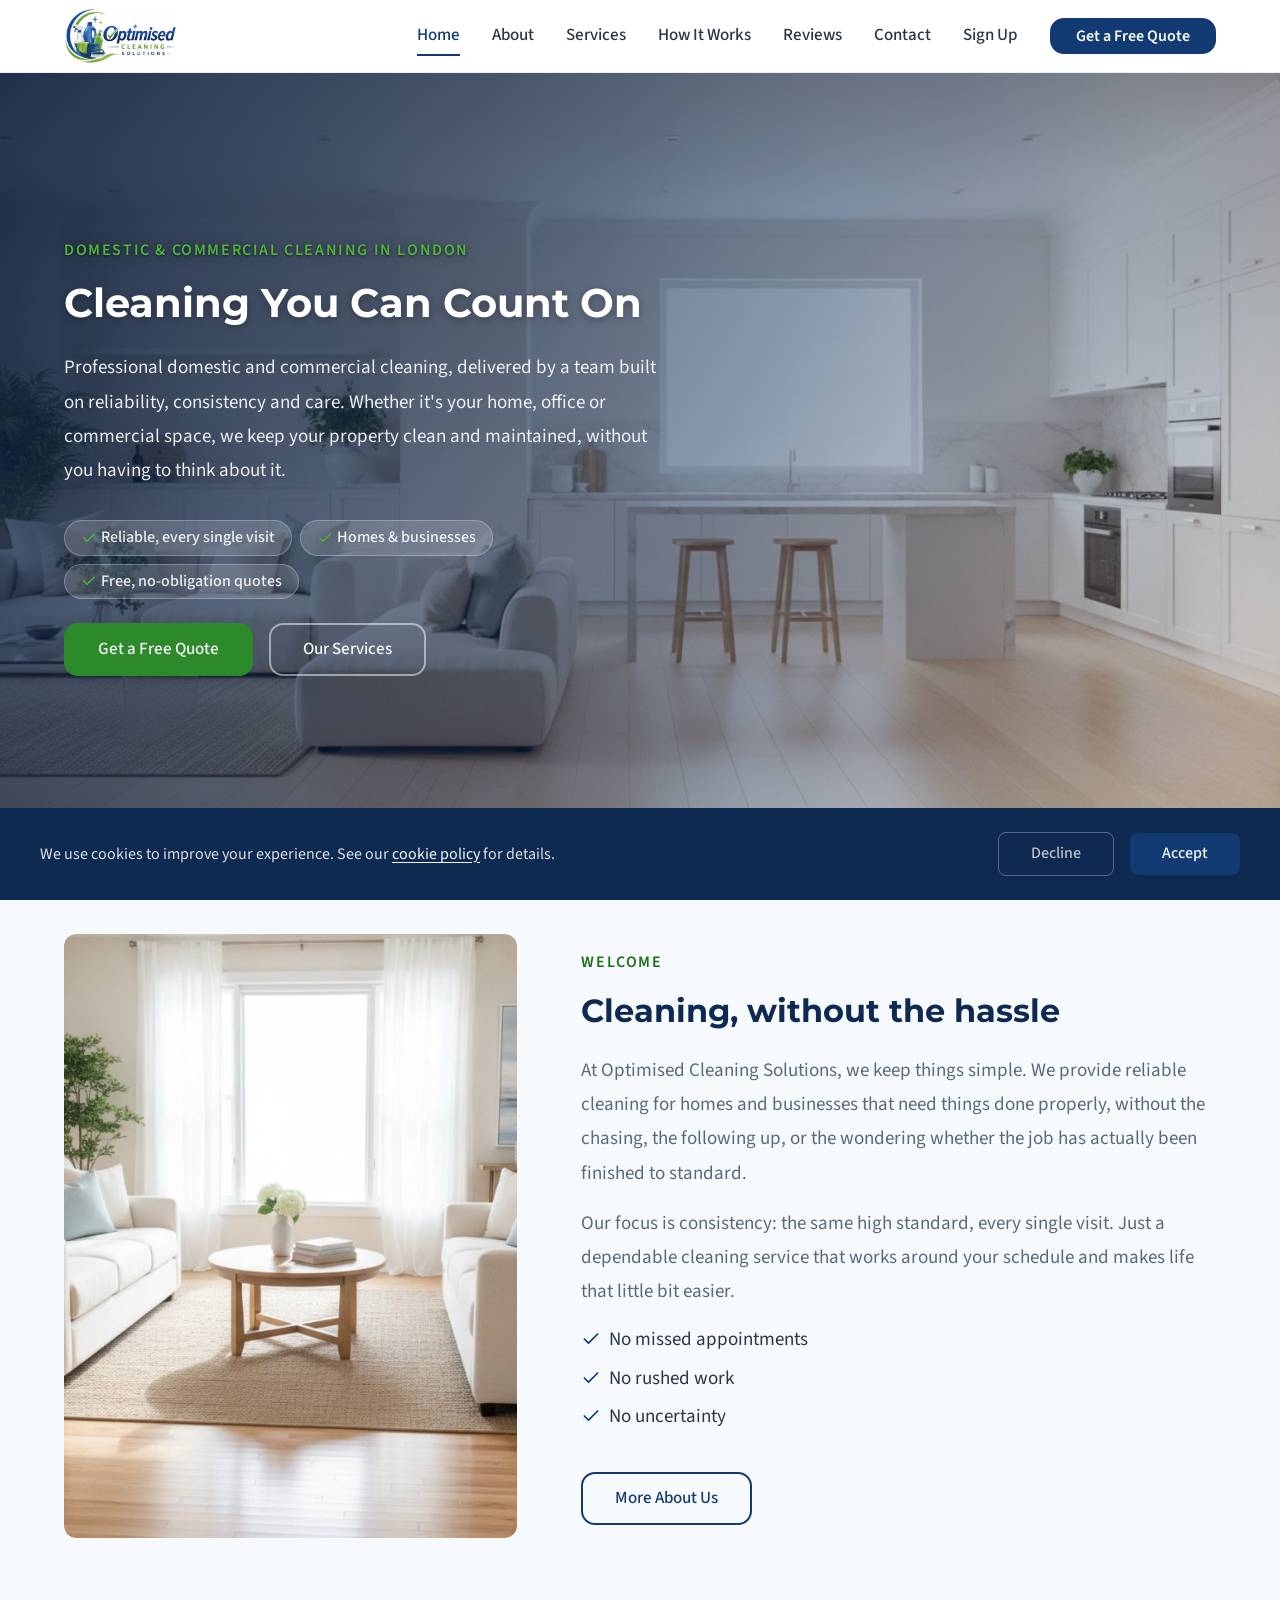
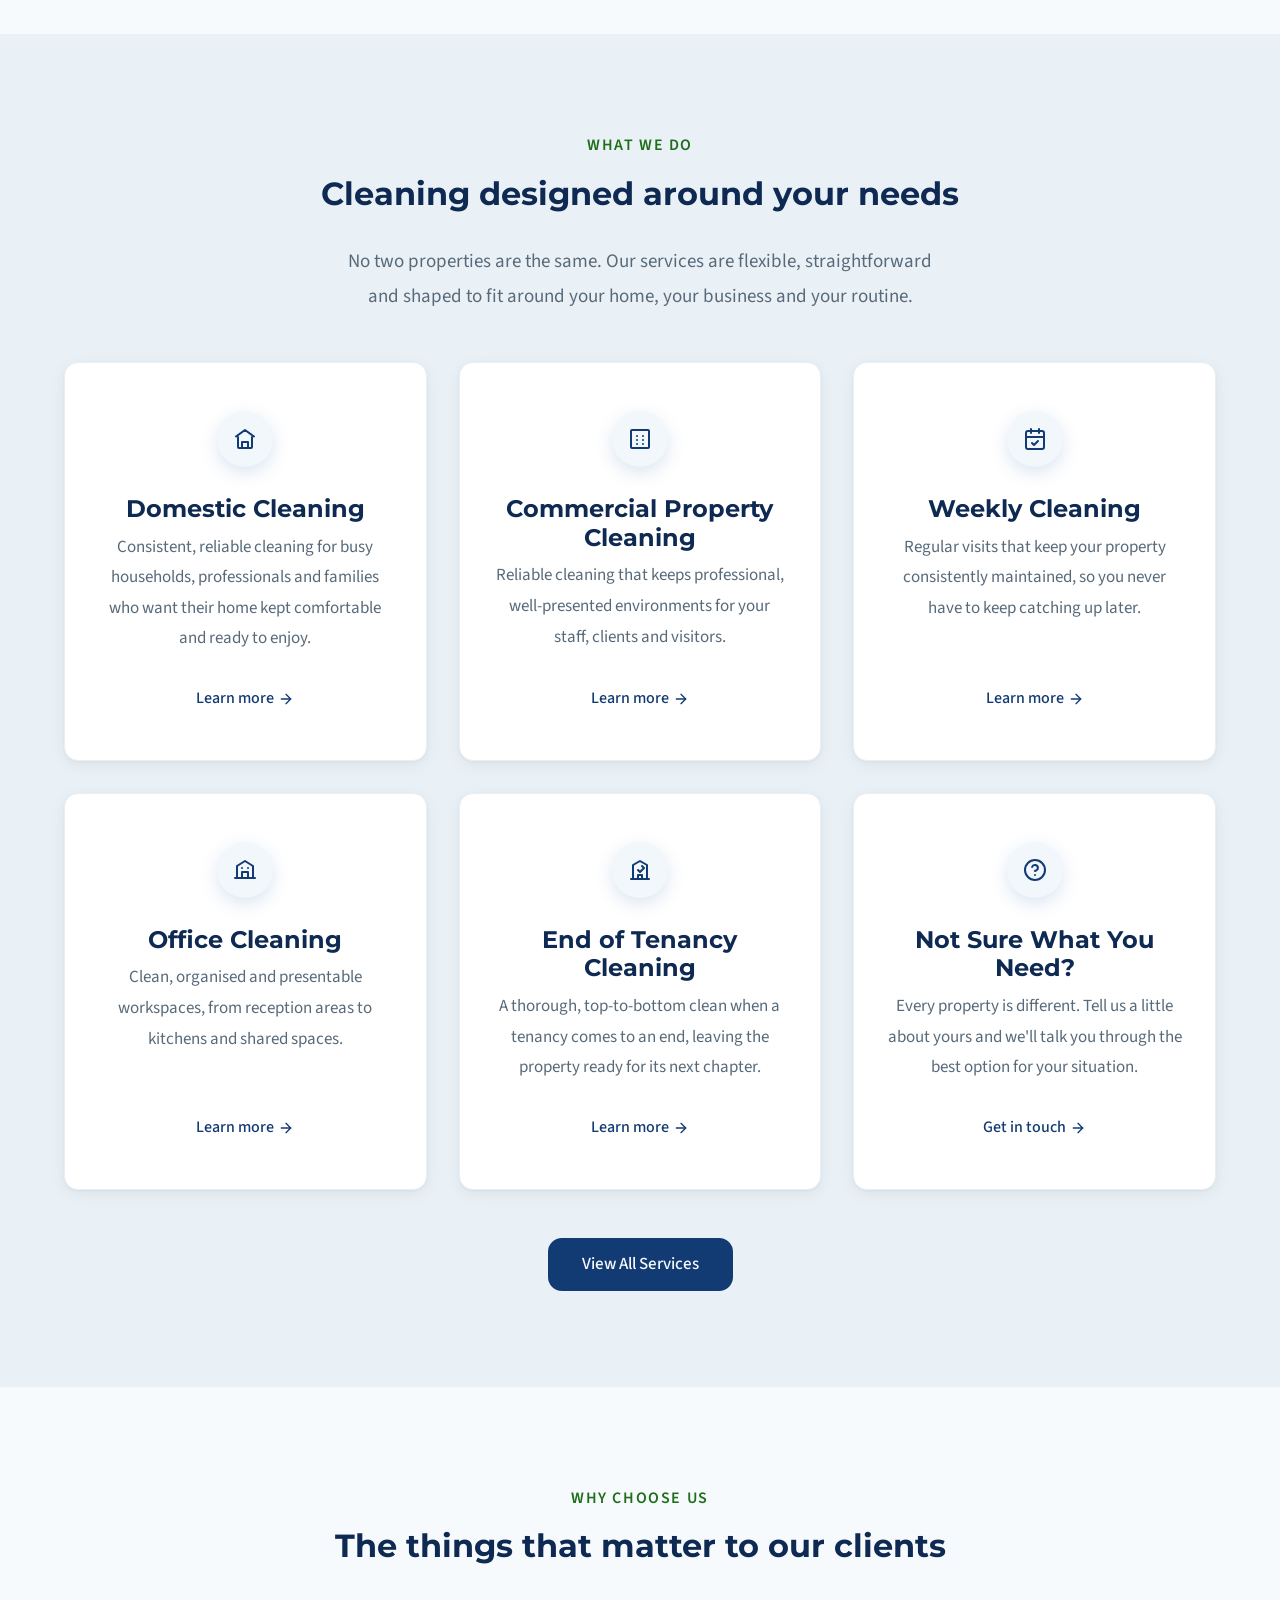
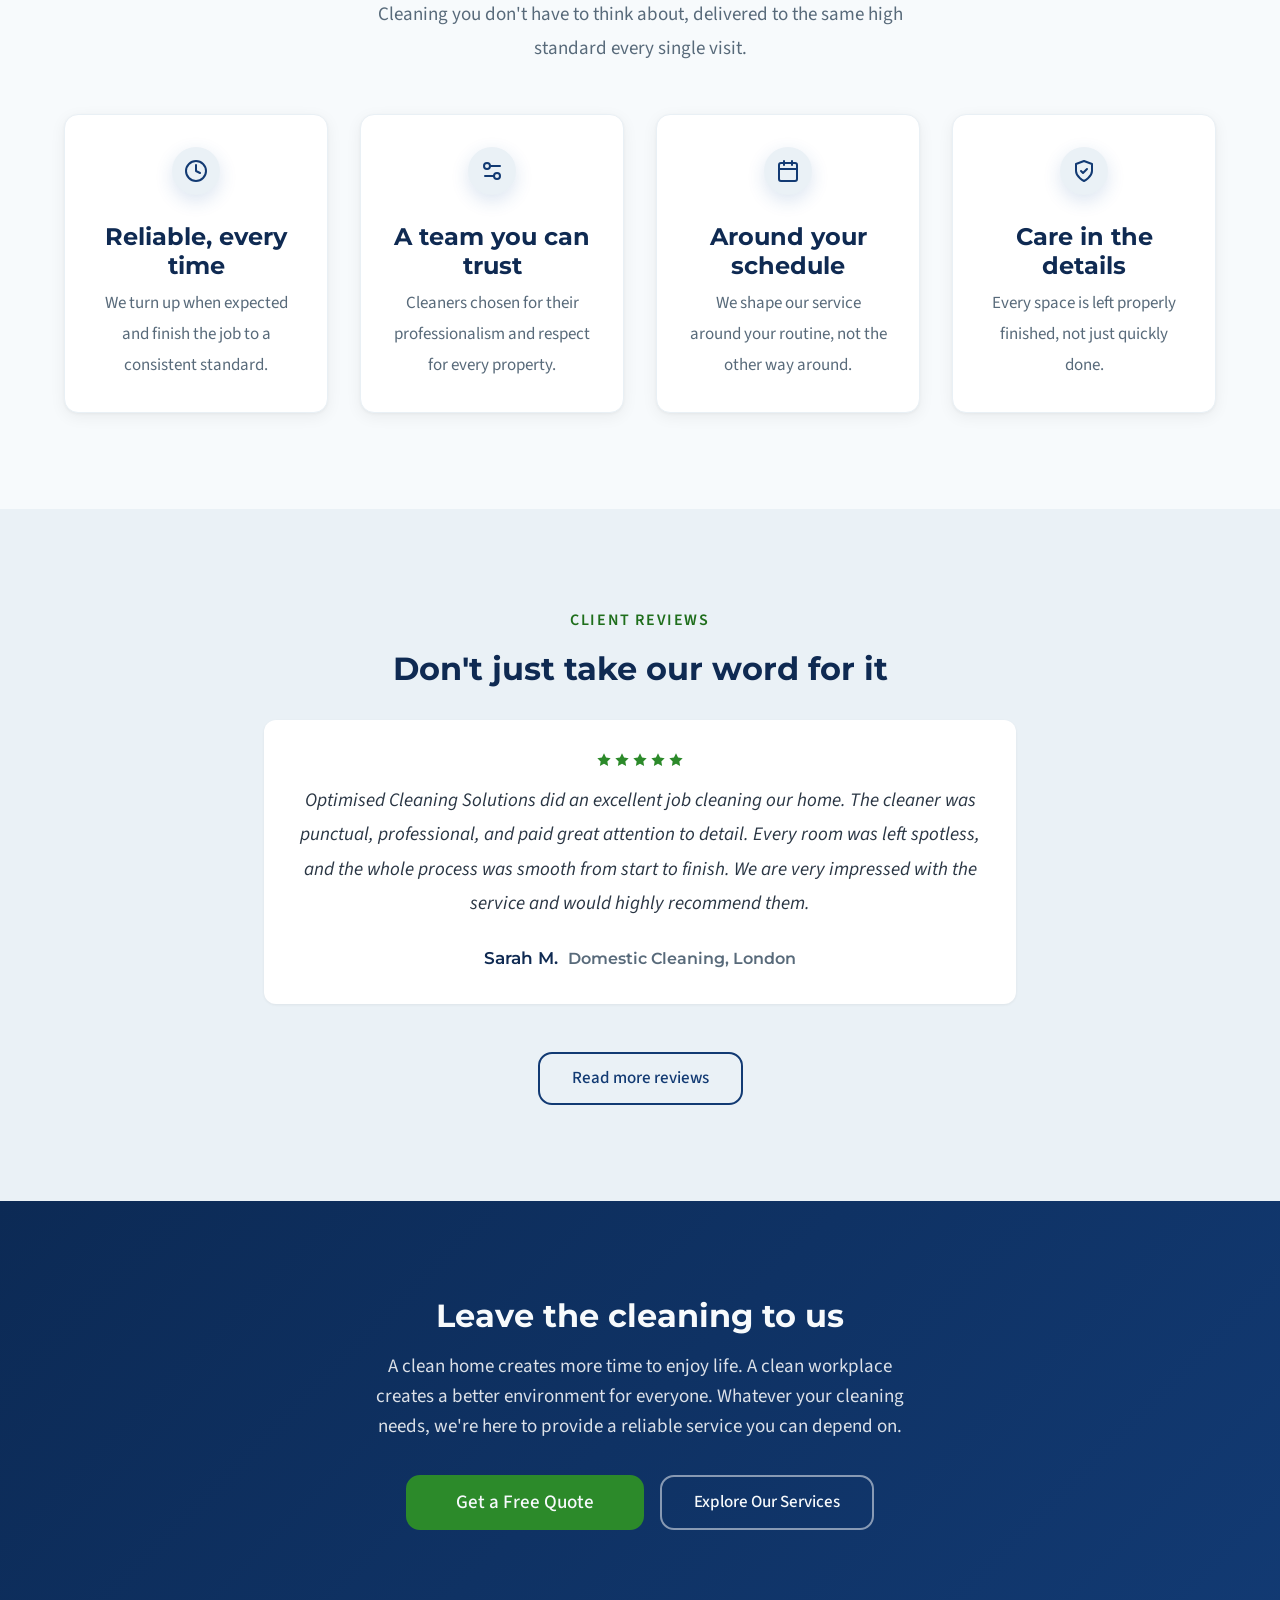
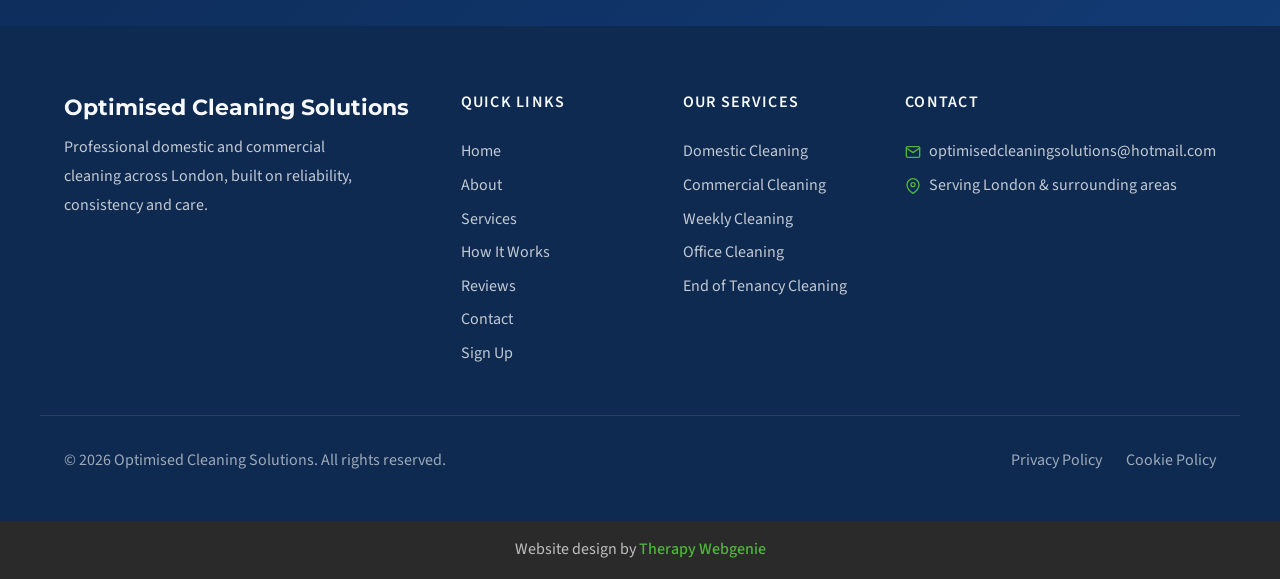
<file: index.html>
<!DOCTYPE html>
<html lang="en">
<head>
  <meta charset="UTF-8">
  <meta name="viewport" content="width=device-width, initial-scale=1.0">
  <meta name="description" content="Professional domestic and commercial cleaning in London. Reliable, consistent cleaning for homes and businesses. Get a free, no-obligation quote today.">
  <meta name="author" content="Optimised Cleaning Solutions">
  <meta name="robots" content="max-image-preview:large">
  <title>Optimised Cleaning Solutions — London Cleaning Services</title>

  <link rel="canonical" href="https://www.optimisedcleaningsolutions.com/">

  <meta property="og:type" content="website">
  <meta property="og:url" content="https://www.optimisedcleaningsolutions.com/">
  <meta property="og:title" content="Optimised Cleaning Solutions — Cleaning You Can Count On">
  <meta property="og:description" content="Professional domestic and commercial cleaning in London, built on reliability, consistency and care. Get a free, no-obligation quote.">
  <meta property="og:image" content="https://www.optimisedcleaningsolutions.com/images/og-share.jpg">

  <meta name="twitter:card" content="summary_large_image">
  <meta name="twitter:title" content="Optimised Cleaning Solutions — Cleaning You Can Count On">
  <meta name="twitter:description" content="Professional domestic and commercial cleaning in London, built on reliability, consistency and care.">
  <meta name="twitter:image" content="https://www.optimisedcleaningsolutions.com/images/og-share.jpg">

  <link rel="icon" href="images/favicon.png" type="image/png" sizes="96x96">
  <link rel="apple-touch-icon" href="images/apple-touch-icon.png">

  <link rel="preconnect" href="https://fonts.googleapis.com">
  <link rel="preconnect" href="https://fonts.gstatic.com" crossorigin>

  <link rel="stylesheet" href="css/base.css?v=1728">
  <link rel="stylesheet" href="css/components.css?v=1728">
  <link rel="stylesheet" href="css/theme.css?v=1728">
  <!-- PROFILE:schema -->
  <script type="application/ld+json">
  {
    "@context": "https://schema.org",
    "@type": "LocalBusiness",
    "name": "Optimised Cleaning Solutions",
    "description": "Professional domestic and commercial cleaning in London, built on reliability, consistency and care.",
    "url": "https://www.optimisedcleaningsolutions.com",
    "email": "optimisedcleaningsolutions@hotmail.com",
    "image": "https://www.optimisedcleaningsolutions.com/images/og-share.jpg",
    "logo": "https://www.optimisedcleaningsolutions.com/images/logo.jpg",
    "address": {
      "@type": "PostalAddress",
      "addressLocality": "London",
      "addressCountry": "GB"
    },
    "areaServed": "London",
    "openingHours": [
      "Mo-Sa 08:00-18:00"
    ],
    "priceRange": "££"
  }
  </script>
  <!-- /PROFILE:schema -->
<!-- BEACON -->
<script>(function(){try{var u="https:\/\/editmy.site\/api\/hit\/14";var d=JSON.stringify({p:location.pathname,r:document.referrer});if(navigator.sendBeacon){navigator.sendBeacon(u,d);}else{fetch(u,{method:"POST",keepalive:true,body:d});}}catch(e){}})();</script>
<!-- /BEACON -->
</head>
<body>

  <a href="#main" class="skip-link">Skip to main content</a>

  <!-- SECTION: nav -->
<nav class="nav" role="navigation" aria-label="Main navigation">
    <div class="container nav__inner">
      <a href="./" class="nav__brand" aria-label="Optimised Cleaning Solutions, home">
        <!-- PROFILE:logo --><img src="images/logo.jpg" alt="Optimised Cleaning Solutions" class="nav__logo" width="700" height="347"><!-- /PROFILE:logo -->
        <span class="nav__name" hidden><!-- PROFILE:site_title -->Optimised Cleaning Solutions<!-- /PROFILE:site_title --></span>
        <span class="nav__title" hidden><!-- PROFILE:site_slogan -->Domestic &amp; Commercial Cleaning<!-- /PROFILE:site_slogan --></span>
      </a>
      <div class="nav__links">
        <a href="./" class="nav__link nav__link--active">Home</a>
        <a href="about.html" class="nav__link">About</a>
        <a href="services.html" class="nav__link">Services</a>
        <a href="how-it-works.html" class="nav__link">How It Works</a>
        <a href="reviews.html" class="nav__link">Reviews</a>
        <a href="contact.html" class="nav__link">Contact</a>
        <a href="sign-up.html" class="nav__link">Sign Up</a>
        <a href="contact.html" class="btn btn--primary nav__cta">Get a Free Quote</a>
      </div>
      <button class="nav__toggle" aria-label="Toggle menu" aria-expanded="false" aria-controls="mobile-menu">
        <span class="nav__toggle-bar"></span>
        <span class="nav__toggle-bar"></span>
        <span class="nav__toggle-bar"></span>
      </button>
    </div>
    <div class="nav__mobile" id="mobile-menu" role="menu">
      <a href="./" class="nav__link nav__link--active" role="menuitem">Home</a>
      <a href="about.html" class="nav__link" role="menuitem">About</a>
      <a href="services.html" class="nav__link" role="menuitem">Services</a>
      <a href="how-it-works.html" class="nav__link" role="menuitem">How It Works</a>
      <a href="reviews.html" class="nav__link" role="menuitem">Reviews</a>
      <a href="contact.html" class="nav__link" role="menuitem">Contact</a>
      <a href="sign-up.html" class="nav__link" role="menuitem">Sign Up</a>
      <a href="contact.html" class="btn btn--primary" role="menuitem">Get a Free Quote</a>
    </div>
  </nav>
  <!-- /SECTION: nav -->

  <!-- Compact scroll header -->
  <div class="nav-scroll" aria-hidden="true">
    <div class="container nav-scroll__inner">
      <div class="nav-scroll__brand">
        <span class="nav-scroll__name"><!-- PROFILE:site_title -->Optimised Cleaning Solutions<!-- /PROFILE:site_title --></span>
        <span class="nav-scroll__title"><!-- PROFILE:site_slogan -->Domestic &amp; Commercial Cleaning<!-- /PROFILE:site_slogan --></span>
      </div>
      <div class="nav-scroll__right">
        <a href="contact.html" class="btn btn--primary nav-scroll__cta">Get a Free Quote</a>
        <button class="nav-scroll__toggle" aria-label="Toggle menu">
          <span class="nav-scroll__toggle-bar"></span>
          <span class="nav-scroll__toggle-bar"></span>
          <span class="nav-scroll__toggle-bar"></span>
        </button>
      </div>
    </div>
  </div>

  <main id="main">

    <!-- SECTION: hero -->
    <section class="hero hero--image hero--image-left" style="background-image: url('images/hero.jpg')">
      <div class="container hero__inner">
        <div class="hero__content">
          <span class="hero__label">Domestic &amp; Commercial Cleaning in London</span>
          <h1 class="hero__heading hero__heading--animate">Cleaning You Can Count On</h1>
          <p class="hero__text">Professional domestic and commercial cleaning, delivered by a team built on reliability, consistency and care. Whether it's your home, office or commercial space, we keep your property clean and maintained, without you having to think about it.</p>
          <ul class="hero__ticks">
            <li>
              <svg xmlns="http://www.w3.org/2000/svg" viewBox="0 0 24 24" fill="none" stroke="currentColor" stroke-width="2" stroke-linecap="round" stroke-linejoin="round"><polyline points="20 6 9 17 4 12"></polyline></svg>
              Reliable, every single visit
            </li>
            <li>
              <svg xmlns="http://www.w3.org/2000/svg" viewBox="0 0 24 24" fill="none" stroke="currentColor" stroke-width="2" stroke-linecap="round" stroke-linejoin="round"><polyline points="20 6 9 17 4 12"></polyline></svg>
              Homes &amp; businesses
            </li>
            <li>
              <svg xmlns="http://www.w3.org/2000/svg" viewBox="0 0 24 24" fill="none" stroke="currentColor" stroke-width="2" stroke-linecap="round" stroke-linejoin="round"><polyline points="20 6 9 17 4 12"></polyline></svg>
              Free, no-obligation quotes
            </li>
          </ul>
          <div class="hero__actions">
            <a href="contact.html" class="btn btn--primary">Get a Free Quote</a>
            <a href="services.html" class="btn btn--secondary">Our Services</a>
          </div>
        </div>
      </div>
    </section>
    <!-- /SECTION: hero -->

    <!-- SECTION: intro -->
    <section class="section reveal">
      <div class="container intro__inner">
        <div class="intro__image-wrap">
          <img loading="lazy" src="images/service-domestic.jpg" alt="A spotless, sunlit living room after a professional clean" class="intro__image" width="1000" height="730">
        </div>
        <div class="intro__text">
          <span class="section-label">Welcome</span>
          <h2>Cleaning, without the hassle</h2>
          <p>At Optimised Cleaning Solutions, we keep things simple. We provide reliable cleaning for homes and businesses that need things done properly, without the chasing, the following up, or the wondering whether the job has actually been finished to standard.</p>
          <p>Our focus is consistency: the same high standard, every single visit. Just a dependable cleaning service that works around your schedule and makes life that little bit easier.</p>
          <ul class="checklist">
            <li>
              <svg xmlns="http://www.w3.org/2000/svg" viewBox="0 0 24 24" fill="none" stroke="currentColor" stroke-width="2" stroke-linecap="round" stroke-linejoin="round"><polyline points="20 6 9 17 4 12"></polyline></svg>
              No missed appointments
            </li>
            <li>
              <svg xmlns="http://www.w3.org/2000/svg" viewBox="0 0 24 24" fill="none" stroke="currentColor" stroke-width="2" stroke-linecap="round" stroke-linejoin="round"><polyline points="20 6 9 17 4 12"></polyline></svg>
              No rushed work
            </li>
            <li>
              <svg xmlns="http://www.w3.org/2000/svg" viewBox="0 0 24 24" fill="none" stroke="currentColor" stroke-width="2" stroke-linecap="round" stroke-linejoin="round"><polyline points="20 6 9 17 4 12"></polyline></svg>
              No uncertainty
            </li>
          </ul>
          <a href="about.html" class="btn btn--secondary">More About Us</a>
        </div>
      </div>
    </section>
    <!-- /SECTION: intro -->

    <!-- SECTION: services-overview -->
    <section class="section section--alt reveal">
      <div class="container text-center">
        <span class="section-label">What We Do</span>
        <h2>Cleaning designed around your needs</h2>
        <p class="section-subtitle">No two properties are the same. Our services are flexible, straightforward and shaped to fit around your home, your business and your routine.</p>
      </div>
      <div class="container grid grid--3">
        <a href="services.html#service-domestic" class="card card--service">
          <div class="card__icon">
            <svg xmlns="http://www.w3.org/2000/svg" viewBox="0 0 24 24" fill="none" stroke="currentColor" stroke-width="2" stroke-linecap="round" stroke-linejoin="round"><path d="M3 9.5 12 3l9 6.5"></path><path d="M5 10v10a1 1 0 0 0 1 1h12a1 1 0 0 0 1-1V10"></path><path d="M9 21v-6h6v6"></path></svg>
          </div>
          <h3 class="card__title">Domestic Cleaning</h3>
          <p class="card__text">Consistent, reliable cleaning for busy households, professionals and families who want their home kept comfortable and ready to enjoy.</p>
          <span class="card__link">Learn more <svg xmlns="http://www.w3.org/2000/svg" viewBox="0 0 24 24" fill="none" stroke="currentColor" stroke-width="2" stroke-linecap="round" stroke-linejoin="round" width="16" height="16"><line x1="5" y1="12" x2="19" y2="12"></line><polyline points="12 5 19 12 12 19"></polyline></svg></span>
        </a>
        <a href="services.html#service-commercial" class="card card--service">
          <div class="card__icon">
            <svg xmlns="http://www.w3.org/2000/svg" viewBox="0 0 24 24" fill="none" stroke="currentColor" stroke-width="2" stroke-linecap="round" stroke-linejoin="round"><rect x="3" y="3" width="18" height="18" rx="1"></rect><path d="M9 9h.01M9 13h.01M9 17h.01M15 9h.01M15 13h.01M15 17h.01"></path></svg>
          </div>
          <h3 class="card__title">Commercial Property Cleaning</h3>
          <p class="card__text">Reliable cleaning that keeps professional, well-presented environments for your staff, clients and visitors.</p>
          <span class="card__link">Learn more <svg xmlns="http://www.w3.org/2000/svg" viewBox="0 0 24 24" fill="none" stroke="currentColor" stroke-width="2" stroke-linecap="round" stroke-linejoin="round" width="16" height="16"><line x1="5" y1="12" x2="19" y2="12"></line><polyline points="12 5 19 12 12 19"></polyline></svg></span>
        </a>
        <a href="services.html#service-weekly" class="card card--service">
          <div class="card__icon">
            <svg xmlns="http://www.w3.org/2000/svg" viewBox="0 0 24 24" fill="none" stroke="currentColor" stroke-width="2" stroke-linecap="round" stroke-linejoin="round"><rect x="3" y="4" width="18" height="18" rx="2"></rect><line x1="16" y1="2" x2="16" y2="6"></line><line x1="8" y1="2" x2="8" y2="6"></line><line x1="3" y1="10" x2="21" y2="10"></line><path d="m9 16 2 2 4-4"></path></svg>
          </div>
          <h3 class="card__title">Weekly Cleaning</h3>
          <p class="card__text">Regular visits that keep your property consistently maintained, so you never have to keep catching up later.</p>
          <span class="card__link">Learn more <svg xmlns="http://www.w3.org/2000/svg" viewBox="0 0 24 24" fill="none" stroke="currentColor" stroke-width="2" stroke-linecap="round" stroke-linejoin="round" width="16" height="16"><line x1="5" y1="12" x2="19" y2="12"></line><polyline points="12 5 19 12 12 19"></polyline></svg></span>
        </a>
        <a href="services.html#service-office" class="card card--service">
          <div class="card__icon">
            <svg xmlns="http://www.w3.org/2000/svg" viewBox="0 0 24 24" fill="none" stroke="currentColor" stroke-width="2" stroke-linecap="round" stroke-linejoin="round"><path d="M2 20h20"></path><path d="M4 20V8l8-5 8 5v12"></path><path d="M9 20v-6h6v6"></path><path d="M9 10h.01M15 10h.01"></path></svg>
          </div>
          <h3 class="card__title">Office Cleaning</h3>
          <p class="card__text">Clean, organised and presentable workspaces, from reception areas to kitchens and shared spaces.</p>
          <span class="card__link">Learn more <svg xmlns="http://www.w3.org/2000/svg" viewBox="0 0 24 24" fill="none" stroke="currentColor" stroke-width="2" stroke-linecap="round" stroke-linejoin="round" width="16" height="16"><line x1="5" y1="12" x2="19" y2="12"></line><polyline points="12 5 19 12 12 19"></polyline></svg></span>
        </a>
        <a href="services.html#service-tenancy" class="card card--service">
          <div class="card__icon">
            <svg xmlns="http://www.w3.org/2000/svg" viewBox="0 0 24 24" fill="none" stroke="currentColor" stroke-width="2" stroke-linecap="round" stroke-linejoin="round"><path d="M3 21h18"></path><path d="M5 21V7l7-4 7 4v14"></path><path d="M10 21v-4h4v4"></path><path d="m14 8 2 2-4 4-2-2"></path></svg>
          </div>
          <h3 class="card__title">End of Tenancy Cleaning</h3>
          <p class="card__text">A thorough, top-to-bottom clean when a tenancy comes to an end, leaving the property ready for its next chapter.</p>
          <span class="card__link">Learn more <svg xmlns="http://www.w3.org/2000/svg" viewBox="0 0 24 24" fill="none" stroke="currentColor" stroke-width="2" stroke-linecap="round" stroke-linejoin="round" width="16" height="16"><line x1="5" y1="12" x2="19" y2="12"></line><polyline points="12 5 19 12 12 19"></polyline></svg></span>
        </a>
        <a href="contact.html" class="card card--service">
          <div class="card__icon">
            <svg xmlns="http://www.w3.org/2000/svg" viewBox="0 0 24 24" fill="none" stroke="currentColor" stroke-width="2" stroke-linecap="round" stroke-linejoin="round"><circle cx="12" cy="12" r="10"></circle><path d="M9.09 9a3 3 0 0 1 5.83 1c0 2-3 3-3 3"></path><line x1="12" y1="17" x2="12.01" y2="17"></line></svg>
          </div>
          <h3 class="card__title">Not Sure What You Need?</h3>
          <p class="card__text">Every property is different. Tell us a little about yours and we'll talk you through the best option for your situation.</p>
          <span class="card__link">Get in touch <svg xmlns="http://www.w3.org/2000/svg" viewBox="0 0 24 24" fill="none" stroke="currentColor" stroke-width="2" stroke-linecap="round" stroke-linejoin="round" width="16" height="16"><line x1="5" y1="12" x2="19" y2="12"></line><polyline points="12 5 19 12 12 19"></polyline></svg></span>
        </a>
      </div>
      <div class="container text-center section-footer">
        <a href="services.html" class="btn btn--primary">View All Services</a>
      </div>
    </section>
    <!-- /SECTION: services-overview -->

    <!-- SECTION: why-choose -->
    <section class="section reveal">
      <div class="container text-center">
        <span class="section-label">Why Choose Us</span>
        <h2>The things that matter to our clients</h2>
        <p class="section-subtitle">Cleaning you don't have to think about, delivered to the same high standard every single visit.</p>
      </div>
      <div class="container grid grid--4 reveal-trigger">
        <div class="card card--feature">
          <div class="card__icon">
            <svg xmlns="http://www.w3.org/2000/svg" viewBox="0 0 24 24" fill="none" stroke="currentColor" stroke-width="2" stroke-linecap="round" stroke-linejoin="round"><circle cx="12" cy="12" r="10"></circle><polyline points="12 6 12 12 16 14"></polyline></svg>
          </div>
          <h3 class="card__title">Reliable, every time</h3>
          <p class="card__text">We turn up when expected and finish the job to a consistent standard.</p>
        </div>
        <div class="card card--feature">
          <div class="card__icon">
            <svg xmlns="http://www.w3.org/2000/svg" viewBox="0 0 24 24" fill="none" stroke="currentColor" stroke-width="2" stroke-linecap="round" stroke-linejoin="round"><path d="M20 7h-9"></path><path d="M14 17H5"></path><circle cx="17" cy="17" r="3"></circle><circle cx="7" cy="7" r="3"></circle></svg>
          </div>
          <h3 class="card__title">A team you can trust</h3>
          <p class="card__text">Cleaners chosen for their professionalism and respect for every property.</p>
        </div>
        <div class="card card--feature">
          <div class="card__icon">
            <svg xmlns="http://www.w3.org/2000/svg" viewBox="0 0 24 24" fill="none" stroke="currentColor" stroke-width="2" stroke-linecap="round" stroke-linejoin="round"><rect x="3" y="4" width="18" height="18" rx="2"></rect><line x1="16" y1="2" x2="16" y2="6"></line><line x1="8" y1="2" x2="8" y2="6"></line><line x1="3" y1="10" x2="21" y2="10"></line></svg>
          </div>
          <h3 class="card__title">Around your schedule</h3>
          <p class="card__text">We shape our service around your routine, not the other way around.</p>
        </div>
        <div class="card card--feature">
          <div class="card__icon">
            <svg xmlns="http://www.w3.org/2000/svg" viewBox="0 0 24 24" fill="none" stroke="currentColor" stroke-width="2" stroke-linecap="round" stroke-linejoin="round"><path d="M12 22s8-4 8-10V5l-8-3-8 3v7c0 6 8 10 8 10z"></path><path d="m9 12 2 2 4-4"></path></svg>
          </div>
          <h3 class="card__title">Care in the details</h3>
          <p class="card__text">Every space is left properly finished, not just quickly done.</p>
        </div>
      </div>
    </section>
    <!-- /SECTION: why-choose -->

    <!-- SECTION: testimonial-home -->
    <section class="section section--alt reveal">
      <div class="container container--narrow text-center">
        <span class="section-label">Client Reviews</span>
        <h2>Don't just take our word for it</h2>
        <div class="testimonial testimonial--avatar">
          <div class="testimonial__stars">
            <svg viewBox="0 0 24 24"><path d="M12 2l3.09 6.26L22 9.27l-5 4.87 1.18 6.88L12 17.77l-6.18 3.25L7 14.14 2 9.27l6.91-1.01L12 2z"/></svg>
            <svg viewBox="0 0 24 24"><path d="M12 2l3.09 6.26L22 9.27l-5 4.87 1.18 6.88L12 17.77l-6.18 3.25L7 14.14 2 9.27l6.91-1.01L12 2z"/></svg>
            <svg viewBox="0 0 24 24"><path d="M12 2l3.09 6.26L22 9.27l-5 4.87 1.18 6.88L12 17.77l-6.18 3.25L7 14.14 2 9.27l6.91-1.01L12 2z"/></svg>
            <svg viewBox="0 0 24 24"><path d="M12 2l3.09 6.26L22 9.27l-5 4.87 1.18 6.88L12 17.77l-6.18 3.25L7 14.14 2 9.27l6.91-1.01L12 2z"/></svg>
            <svg viewBox="0 0 24 24"><path d="M12 2l3.09 6.26L22 9.27l-5 4.87 1.18 6.88L12 17.77l-6.18 3.25L7 14.14 2 9.27l6.91-1.01L12 2z"/></svg>
          </div>
          <p class="testimonial__quote">Optimised Cleaning Solutions did an excellent job cleaning our home. The cleaner was punctual, professional, and paid great attention to detail. Every room was left spotless, and the whole process was smooth from start to finish. We are very impressed with the service and would highly recommend them.</p>
          <p class="testimonial__author">Sarah M. <span class="testimonial__detail" style="display:inline; margin-left: 0.35em;">Domestic Cleaning, London</span></p>
        </div>
        <div class="section-footer">
          <a href="reviews.html" class="btn btn--secondary">Read more reviews</a>
        </div>
      </div>
    </section>
    <!-- /SECTION: testimonial-home -->

    <!-- SECTION: cta -->
    <section class="section cta-banner reveal">
      <div class="container text-center">
        <h2>Leave the cleaning to us</h2>
        <p>A clean home creates more time to enjoy life. A clean workplace creates a better environment for everyone. Whatever your cleaning needs, we're here to provide a reliable service you can depend on.</p>
        <div class="cta-banner__buttons">
          <a href="contact.html" class="btn btn--accent">Get a Free Quote</a>
          <a href="services.html" class="btn btn--secondary">Explore Our Services</a>
        </div>
      </div>
    </section>
    <!-- /SECTION: cta -->

  </main>

  <!-- SECTION: footer -->
  <footer class="footer">
    <div class="container footer__inner">
      <div class="footer__brand">
        <p class="footer__brand-name">Optimised Cleaning Solutions</p>
        <p class="footer__brand-text">Professional domestic and commercial cleaning across London, built on reliability, consistency and care.</p>
      </div>
      <div class="footer__col">
        <p class="footer__heading">Quick Links</p>
        <div class="footer__links">
          <a href="./" class="footer__link">Home</a>
          <a href="about.html" class="footer__link">About</a>
          <a href="services.html" class="footer__link">Services</a>
          <a href="how-it-works.html" class="footer__link">How It Works</a>
          <a href="reviews.html" class="footer__link">Reviews</a>
          <a href="contact.html" class="footer__link">Contact</a>
          <a href="sign-up.html" class="footer__link">Sign Up</a>
        </div>
      </div>
      <div class="footer__col">
        <p class="footer__heading">Our Services</p>
        <div class="footer__links">
          <a href="services.html#service-domestic" class="footer__link">Domestic Cleaning</a>
          <a href="services.html#service-commercial" class="footer__link">Commercial Cleaning</a>
          <a href="services.html#service-weekly" class="footer__link">Weekly Cleaning</a>
          <a href="services.html#service-office" class="footer__link">Office Cleaning</a>
          <a href="services.html#service-tenancy" class="footer__link">End of Tenancy Cleaning</a>
        </div>
      </div>
      <div class="footer__col">
        <p class="footer__heading">Contact</p>
        <div class="footer__contact-item">
          <svg xmlns="http://www.w3.org/2000/svg" viewBox="0 0 24 24" fill="none" stroke="currentColor" stroke-width="2" stroke-linecap="round" stroke-linejoin="round"><path d="M4 4h16c1.1 0 2 .9 2 2v12c0 1.1-.9 2-2 2H4c-1.1 0-2-.9-2-2V6c0-1.1.9-2 2-2z"></path><polyline points="22,6 12,13 2,6"></polyline></svg>
          <!-- PROFILE:email --><a href="mailto:optimisedcleaningsolutions@hotmail.com">optimisedcleaningsolutions@hotmail.com</a><!-- /PROFILE:email -->
        </div>
        <div class="footer__contact-item">
          <svg xmlns="http://www.w3.org/2000/svg" viewBox="0 0 24 24" fill="none" stroke="currentColor" stroke-width="2" stroke-linecap="round" stroke-linejoin="round"><path d="M21 10c0 7-9 13-9 13s-9-6-9-13a9 9 0 0 1 18 0z"></path><circle cx="12" cy="10" r="3"></circle></svg>
          <!-- PROFILE:address --><span>Serving London &amp; surrounding areas</span><!-- /PROFILE:address -->
        </div>
      </div>
    </div>
    <div class="container footer__bottom">
      <p class="footer__copyright">&copy; <script>document.write(new Date().getFullYear())</script> Optimised Cleaning Solutions. All rights reserved.</p>
      <div class="footer__legal">
        <a href="privacy.html">Privacy Policy</a>
        <a href="cookies-policy.html">Cookie Policy</a>
      </div>
    </div>
  </footer>
  <!-- /SECTION: footer -->

  <div class="site-credit">
    <p>Website design by <a href="https://www.therapywebgenie.com/website-design/" target="_blank" rel="noopener nofollow">Therapy Webgenie</a></p>
  </div>

  <!-- Cookie Consent -->
  <div class="cookie-banner" role="dialog" aria-label="Cookie consent">
    <div class="cookie-banner__inner">
      <p class="cookie-banner__text">We use cookies to improve your experience. See our <a href="cookies-policy.html">cookie policy</a> for details.</p>
      <div class="cookie-banner__buttons">
        <button class="cookie-banner__accept">Accept</button>
        <button class="cookie-banner__decline">Decline</button>
      </div>
    </div>
  </div>

  <!-- Back to Top -->
  <button class="back-to-top" aria-label="Back to top">
    <svg xmlns="http://www.w3.org/2000/svg" viewBox="0 0 24 24" fill="none" stroke="currentColor" stroke-width="2" stroke-linecap="round" stroke-linejoin="round"><polyline points="18 15 12 9 6 15"></polyline></svg>
  </button>

  <script src="js/main.js"></script>
</body>
</html>
</file>
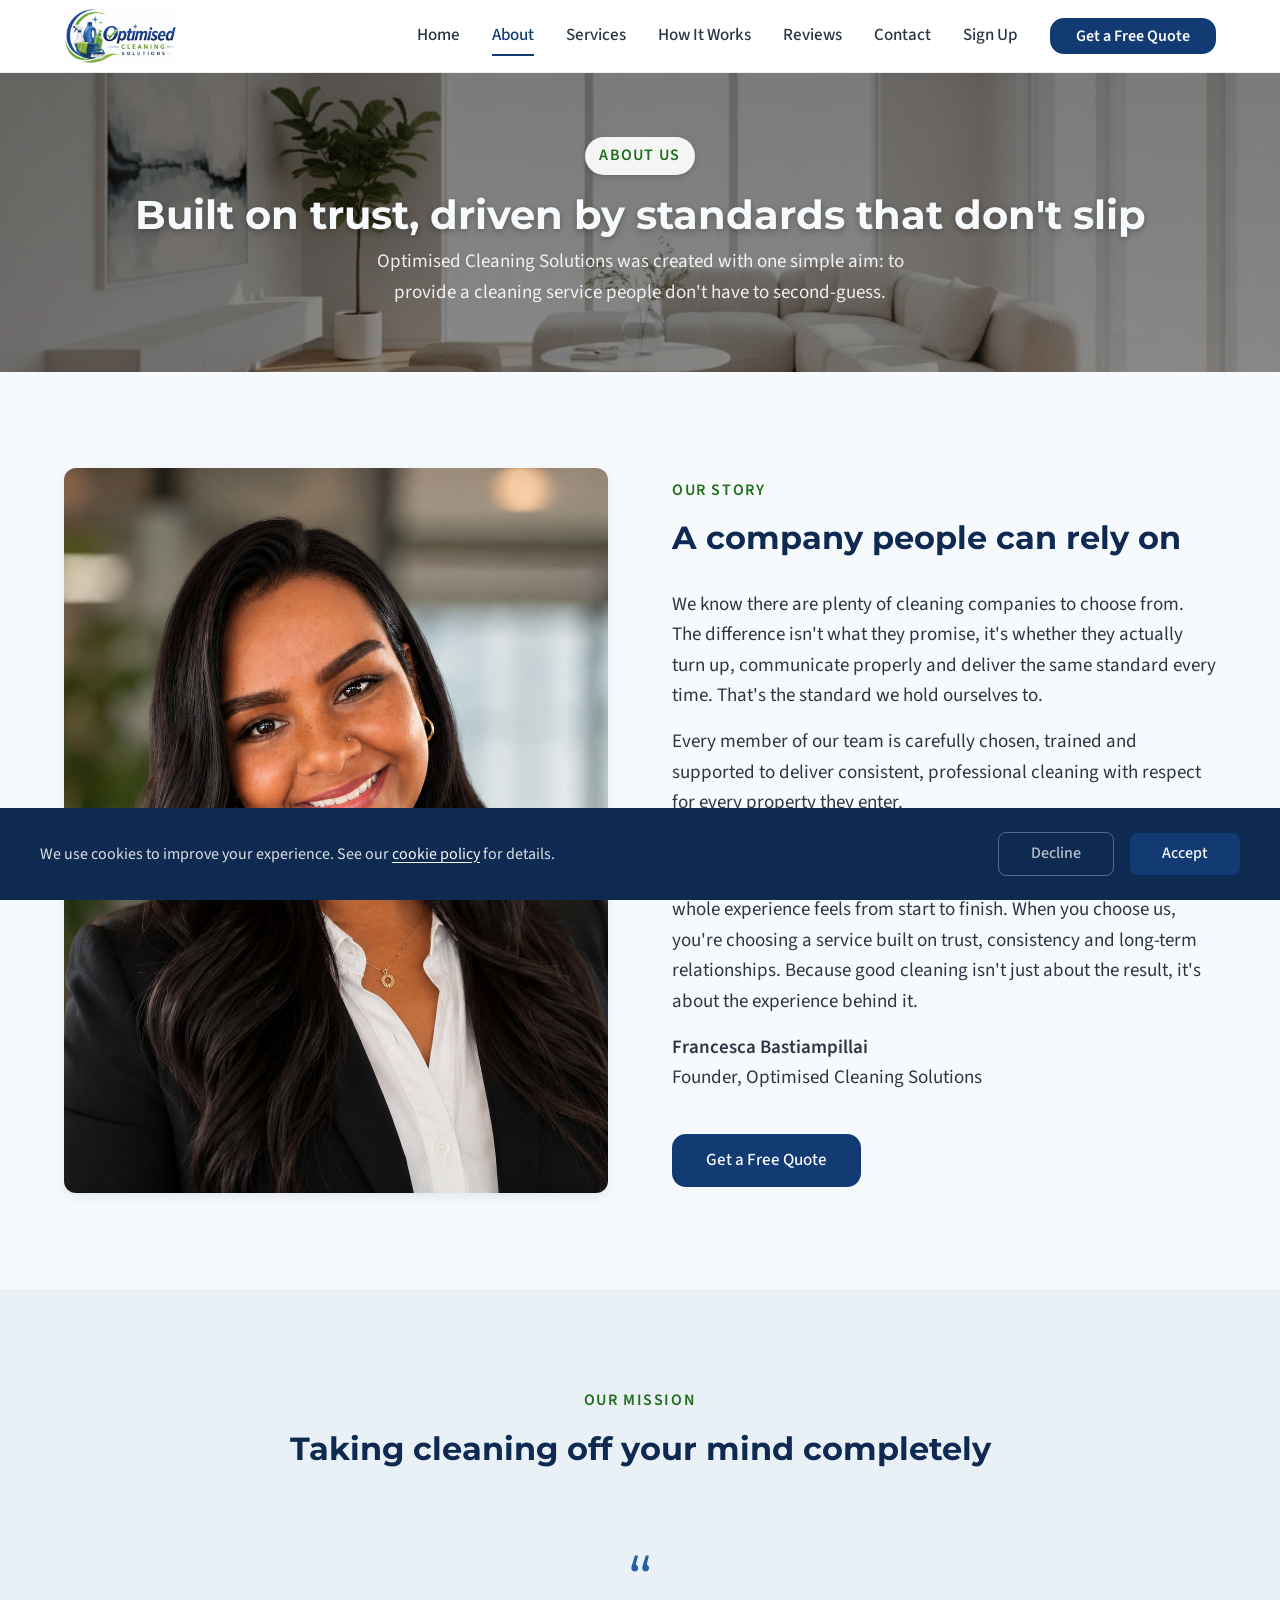
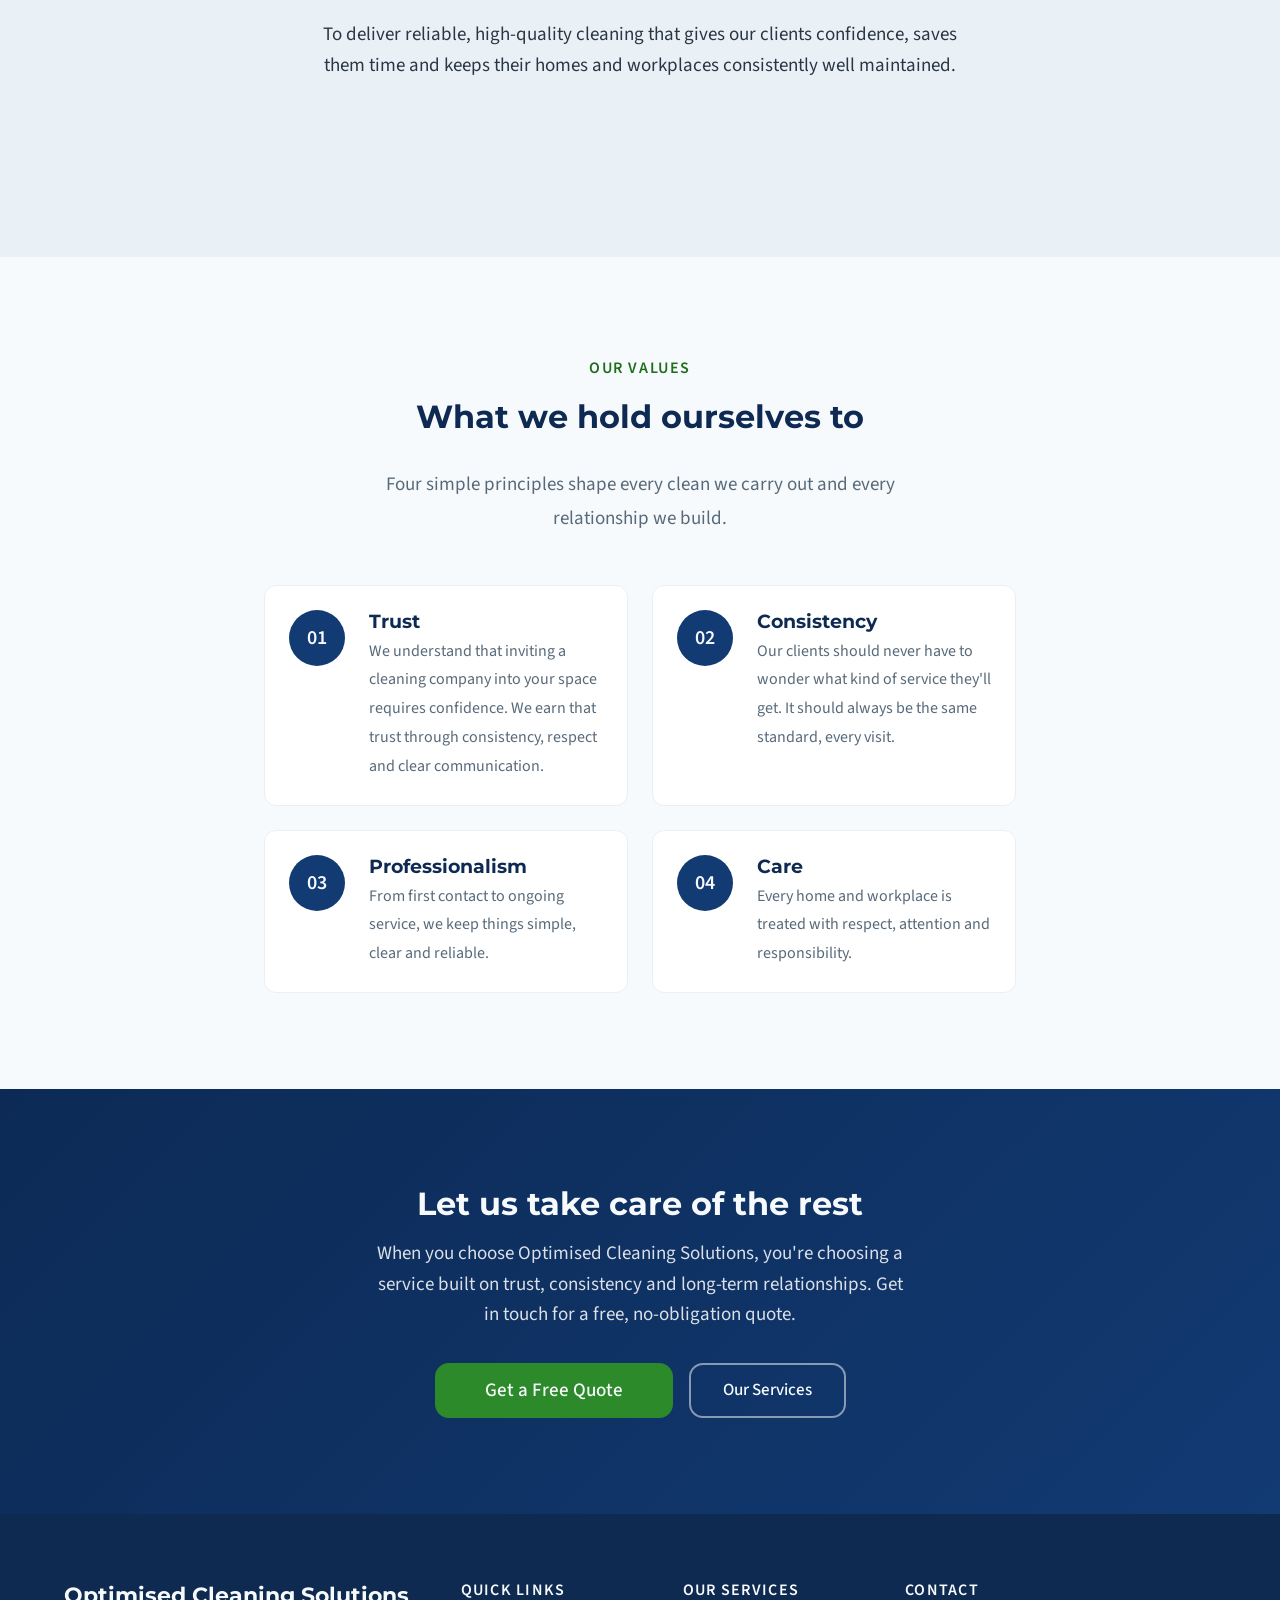
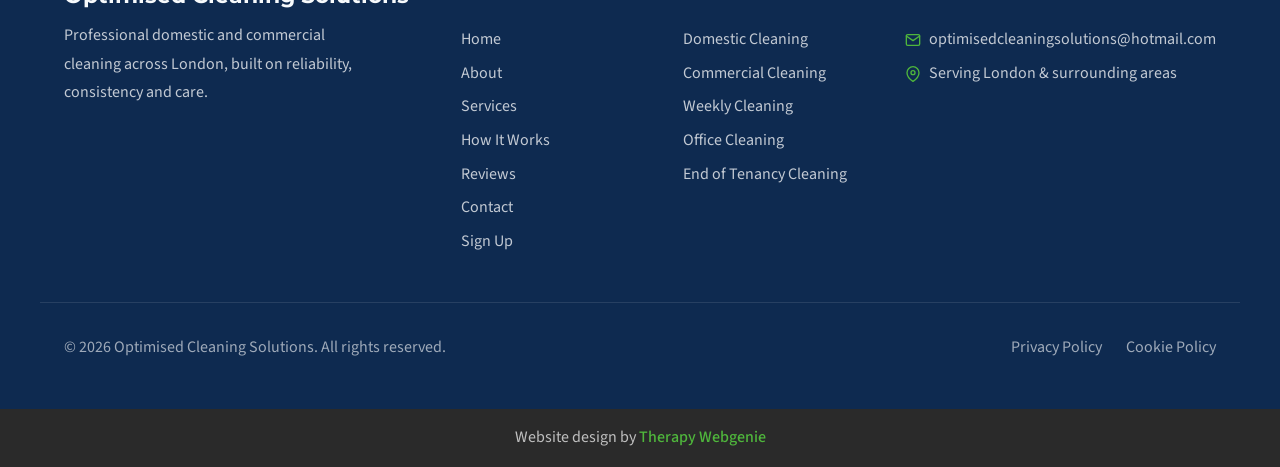
<file: about.html>
<!DOCTYPE html>
<html lang="en">
<head>
  <meta charset="UTF-8">
  <meta name="viewport" content="width=device-width, initial-scale=1.0">
  <meta name="description" content="Optimised Cleaning Solutions provides a cleaning service you don't have to second-guess. Meet the team built on trust, consistency and care.">
  <meta name="author" content="Optimised Cleaning Solutions">
  <meta name="robots" content="max-image-preview:large">
  <title>About Us — Optimised Cleaning Solutions</title>

  <link rel="canonical" href="https://www.optimisedcleaningsolutions.com/about.html">

  <meta property="og:type" content="website">
  <meta property="og:url" content="https://www.optimisedcleaningsolutions.com/about.html">
  <meta property="og:title" content="About Us — Optimised Cleaning Solutions">
  <meta property="og:description" content="Built on trust and driven by standards that don't slip. Meet the team behind Optimised Cleaning Solutions.">
  <meta property="og:image" content="https://www.optimisedcleaningsolutions.com/images/founder-square.jpg">

  <meta name="twitter:card" content="summary_large_image">
  <meta name="twitter:title" content="About Us — Optimised Cleaning Solutions">
  <meta name="twitter:description" content="Built on trust and driven by standards that don't slip.">
  <meta name="twitter:image" content="https://www.optimisedcleaningsolutions.com/images/founder-square.jpg">

  <link rel="icon" href="images/favicon.png" type="image/png" sizes="96x96">
  <link rel="apple-touch-icon" href="images/apple-touch-icon.png">

  <link rel="preconnect" href="https://fonts.googleapis.com">
  <link rel="preconnect" href="https://fonts.gstatic.com" crossorigin>

  <link rel="stylesheet" href="css/base.css?v=1728">
  <link rel="stylesheet" href="css/components.css?v=1728">
  <link rel="stylesheet" href="css/theme.css?v=1728">
  <!-- PROFILE:schema -->
  <script type="application/ld+json">
  {
    "@context": "https://schema.org",
    "@type": "LocalBusiness",
    "name": "Optimised Cleaning Solutions",
    "description": "Professional domestic and commercial cleaning in London, built on reliability, consistency and care.",
    "url": "https://www.optimisedcleaningsolutions.com",
    "email": "optimisedcleaningsolutions@hotmail.com",
    "image": "https://www.optimisedcleaningsolutions.com/images/og-share.jpg",
    "logo": "https://www.optimisedcleaningsolutions.com/images/logo.jpg",
    "address": {
      "@type": "PostalAddress",
      "addressLocality": "London",
      "addressCountry": "GB"
    },
    "areaServed": "London",
    "openingHours": [
      "Mo-Sa 08:00-18:00"
    ],
    "priceRange": "££"
  }
  </script>
  <!-- /PROFILE:schema -->
<script type="application/ld+json" data-te-schema="1">
{
    "@context": "https://schema.org",
    "@graph": [
        {
            "@type": "BreadcrumbList",
            "@id": "https://www.optimisedcleaningsolutions.com/about.html#breadcrumb",
            "itemListElement": [
                {
                    "@type": "ListItem",
                    "position": 1,
                    "name": "Home",
                    "item": "https://www.optimisedcleaningsolutions.com/"
                },
                {
                    "@type": "ListItem",
                    "position": 2,
                    "name": "About",
                    "item": "https://www.optimisedcleaningsolutions.com/about.html"
                }
            ]
        }
    ]
}
</script>
  <script type="application/ld+json">
  {
    "@context": "https://schema.org",
    "@type": "WebPage",
    "url": "https://www.optimisedcleaningsolutions.com/about.html",
    "name": "About Us — Optimised Cleaning Solutions",
    "primaryImageOfPage": {
      "@type": "ImageObject",
      "url": "https://www.optimisedcleaningsolutions.com/images/founder-square.jpg"
    },
    "mainEntity": {
      "@type": "Person",
      "name": "Francesca Bastiampillai",
      "jobTitle": "Founder",
      "image": "https://www.optimisedcleaningsolutions.com/images/founder-square.jpg",
      "worksFor": {
        "@type": "Organization",
        "name": "Optimised Cleaning Solutions"
      }
    }
  }
  </script>
<!-- BEACON -->
<script>(function(){try{var u="https:\/\/editmy.site\/api\/hit\/14";var d=JSON.stringify({p:location.pathname,r:document.referrer});if(navigator.sendBeacon){navigator.sendBeacon(u,d);}else{fetch(u,{method:"POST",keepalive:true,body:d});}}catch(e){}})();</script>
<!-- /BEACON -->
</head>
<body>

  <a href="#main" class="skip-link">Skip to main content</a>

  <!-- SECTION: nav -->
<nav class="nav" role="navigation" aria-label="Main navigation">
    <div class="container nav__inner">
      <a href="./" class="nav__brand" aria-label="Optimised Cleaning Solutions, home">
        <!-- PROFILE:logo --><img src="images/logo.jpg" alt="Optimised Cleaning Solutions" class="nav__logo" width="700" height="347"><!-- /PROFILE:logo -->
        <span class="nav__name" hidden><!-- PROFILE:site_title -->Optimised Cleaning Solutions<!-- /PROFILE:site_title --></span>
        <span class="nav__title" hidden><!-- PROFILE:site_slogan -->Domestic &amp; Commercial Cleaning<!-- /PROFILE:site_slogan --></span>
      </a>
      <div class="nav__links">
        <a href="./" class="nav__link">Home</a>
        <a href="about.html" class="nav__link nav__link--active">About</a>
        <a href="services.html" class="nav__link">Services</a>
        <a href="how-it-works.html" class="nav__link">How It Works</a>
        <a href="reviews.html" class="nav__link">Reviews</a>
        <a href="contact.html" class="nav__link">Contact</a>
        <a href="sign-up.html" class="nav__link">Sign Up</a>
        <a href="contact.html" class="btn btn--primary nav__cta">Get a Free Quote</a>
      </div>
      <button class="nav__toggle" aria-label="Toggle menu" aria-expanded="false" aria-controls="mobile-menu">
        <span class="nav__toggle-bar"></span>
        <span class="nav__toggle-bar"></span>
        <span class="nav__toggle-bar"></span>
      </button>
    </div>
    <div class="nav__mobile" id="mobile-menu" role="menu">
      <a href="./" class="nav__link" role="menuitem">Home</a>
      <a href="about.html" class="nav__link nav__link--active" role="menuitem">About</a>
      <a href="services.html" class="nav__link" role="menuitem">Services</a>
      <a href="how-it-works.html" class="nav__link" role="menuitem">How It Works</a>
      <a href="reviews.html" class="nav__link" role="menuitem">Reviews</a>
      <a href="contact.html" class="nav__link" role="menuitem">Contact</a>
      <a href="sign-up.html" class="nav__link" role="menuitem">Sign Up</a>
      <a href="contact.html" class="btn btn--primary" role="menuitem">Get a Free Quote</a>
    </div>
  </nav>
  <!-- /SECTION: nav -->

  <!-- Compact scroll header -->
  <div class="nav-scroll" aria-hidden="true">
    <div class="container nav-scroll__inner">
      <div class="nav-scroll__brand">
        <span class="nav-scroll__name"><!-- PROFILE:site_title -->Optimised Cleaning Solutions<!-- /PROFILE:site_title --></span>
        <span class="nav-scroll__title"><!-- PROFILE:site_slogan -->Domestic &amp; Commercial Cleaning<!-- /PROFILE:site_slogan --></span>
      </div>
      <div class="nav-scroll__right">
        <a href="contact.html" class="btn btn--primary nav-scroll__cta">Get a Free Quote</a>
        <button class="nav-scroll__toggle" aria-label="Toggle menu">
          <span class="nav-scroll__toggle-bar"></span>
          <span class="nav-scroll__toggle-bar"></span>
          <span class="nav-scroll__toggle-bar"></span>
        </button>
      </div>
    </div>
  </div>

  <main id="main">

    <!-- SECTION: page-header -->
    <section class="page-header page-header--image" style="background-image: url('images/about-header.jpg')">
      <div class="container">
        <span class="section-label">About Us</span>
        <h1>Built on trust, driven by standards that don't slip</h1>
        <p>Optimised Cleaning Solutions was created with one simple aim: to provide a cleaning service people don't have to second-guess.</p>
      </div>
    </section>
    <!-- /SECTION: page-header -->

    <!-- SECTION: founder -->
    <section class="section reveal">
      <div class="container">
        <div class="split">
          <img loading="lazy" src="images/founder.png" alt="Francesca Bastiampillai, founder of Optimised Cleaning Solutions" class="split__image split__image--portrait" width="1122" height="1402">
          <div class="split__content">
            <span class="section-label">Our Story</span>
            <h2>A company people can rely on</h2>
            <p>We know there are plenty of cleaning companies to choose from. The difference isn't what they promise, it's whether they actually turn up, communicate properly and deliver the same standard every time. That's the standard we hold ourselves to.</p>
            <p>Every member of our team is carefully chosen, trained and supported to deliver consistent, professional cleaning with respect for every property they enter.</p>
            <p>As the founder, I wanted to build a company people could rely on long-term, not just for how clean their space is, but for how easy the whole experience feels from start to finish. When you choose us, you're choosing a service built on trust, consistency and long-term relationships. Because good cleaning isn't just about the result, it's about the experience behind it.</p>
            <p class="founder-signature"><strong>Francesca Bastiampillai</strong><br>Founder, Optimised Cleaning Solutions</p>
            <a href="contact.html" class="btn btn--primary">Get a Free Quote</a>
          </div>
        </div>
      </div>
    </section>
    <!-- /SECTION: founder -->

    <!-- SECTION: mission -->
    <section class="section section--alt reveal">
      <div class="container container--narrow text-center">
        <span class="section-label">Our Mission</span>
        <h2>Taking cleaning off your mind completely</h2>
        <blockquote class="blockquote blockquote--pull">
          To deliver reliable, high-quality cleaning that gives our clients confidence, saves them time and keeps their homes and workplaces consistently well maintained.
        </blockquote>
      </div>
    </section>
    <!-- /SECTION: mission -->

    <!-- SECTION: values -->
    <section class="section reveal">
      <div class="container text-center">
        <span class="section-label">Our Values</span>
        <h2>What we hold ourselves to</h2>
        <p class="section-subtitle">Four simple principles shape every clean we carry out and every relationship we build.</p>
      </div>
      <div class="container approach-grid reveal-trigger">
        <div class="approach-item">
          <div class="approach-item__number">01</div>
          <h3>Trust</h3>
          <p>We understand that inviting a cleaning company into your space requires confidence. We earn that trust through consistency, respect and clear communication.</p>
        </div>
        <div class="approach-item">
          <div class="approach-item__number">02</div>
          <h3>Consistency</h3>
          <p>Our clients should never have to wonder what kind of service they'll get. It should always be the same standard, every visit.</p>
        </div>
        <div class="approach-item">
          <div class="approach-item__number">03</div>
          <h3>Professionalism</h3>
          <p>From first contact to ongoing service, we keep things simple, clear and reliable.</p>
        </div>
        <div class="approach-item">
          <div class="approach-item__number">04</div>
          <h3>Care</h3>
          <p>Every home and workplace is treated with respect, attention and responsibility.</p>
        </div>
      </div>
    </section>
    <!-- /SECTION: values -->

    <!-- SECTION: cta -->
    <section class="section cta-banner reveal">
      <div class="container text-center">
        <h2>Let us take care of the rest</h2>
        <p>When you choose Optimised Cleaning Solutions, you're choosing a service built on trust, consistency and long-term relationships. Get in touch for a free, no-obligation quote.</p>
        <div class="cta-banner__buttons">
          <a href="contact.html" class="btn btn--accent">Get a Free Quote</a>
          <a href="services.html" class="btn btn--secondary">Our Services</a>
        </div>
      </div>
    </section>
    <!-- /SECTION: cta -->

  </main>

  <!-- SECTION: footer -->
  <footer class="footer">
    <div class="container footer__inner">
      <div class="footer__brand">
        <p class="footer__brand-name">Optimised Cleaning Solutions</p>
        <p class="footer__brand-text">Professional domestic and commercial cleaning across London, built on reliability, consistency and care.</p>
      </div>
      <div class="footer__col">
        <p class="footer__heading">Quick Links</p>
        <div class="footer__links">
          <a href="./" class="footer__link">Home</a>
          <a href="about.html" class="footer__link">About</a>
          <a href="services.html" class="footer__link">Services</a>
          <a href="how-it-works.html" class="footer__link">How It Works</a>
          <a href="reviews.html" class="footer__link">Reviews</a>
          <a href="contact.html" class="footer__link">Contact</a>
          <a href="sign-up.html" class="footer__link">Sign Up</a>
        </div>
      </div>
      <div class="footer__col">
        <p class="footer__heading">Our Services</p>
        <div class="footer__links">
          <a href="services.html#service-domestic" class="footer__link">Domestic Cleaning</a>
          <a href="services.html#service-commercial" class="footer__link">Commercial Cleaning</a>
          <a href="services.html#service-weekly" class="footer__link">Weekly Cleaning</a>
          <a href="services.html#service-office" class="footer__link">Office Cleaning</a>
          <a href="services.html#service-tenancy" class="footer__link">End of Tenancy Cleaning</a>
        </div>
      </div>
      <div class="footer__col">
        <p class="footer__heading">Contact</p>
        <div class="footer__contact-item">
          <svg xmlns="http://www.w3.org/2000/svg" viewBox="0 0 24 24" fill="none" stroke="currentColor" stroke-width="2" stroke-linecap="round" stroke-linejoin="round"><path d="M4 4h16c1.1 0 2 .9 2 2v12c0 1.1-.9 2-2 2H4c-1.1 0-2-.9-2-2V6c0-1.1.9-2 2-2z"></path><polyline points="22,6 12,13 2,6"></polyline></svg>
          <!-- PROFILE:email --><a href="mailto:optimisedcleaningsolutions@hotmail.com">optimisedcleaningsolutions@hotmail.com</a><!-- /PROFILE:email -->
        </div>
        <div class="footer__contact-item">
          <svg xmlns="http://www.w3.org/2000/svg" viewBox="0 0 24 24" fill="none" stroke="currentColor" stroke-width="2" stroke-linecap="round" stroke-linejoin="round"><path d="M21 10c0 7-9 13-9 13s-9-6-9-13a9 9 0 0 1 18 0z"></path><circle cx="12" cy="10" r="3"></circle></svg>
          <!-- PROFILE:address --><span>Serving London &amp; surrounding areas</span><!-- /PROFILE:address -->
        </div>
      </div>
    </div>
    <div class="container footer__bottom">
      <p class="footer__copyright">&copy; <script>document.write(new Date().getFullYear())</script> Optimised Cleaning Solutions. All rights reserved.</p>
      <div class="footer__legal">
        <a href="privacy.html">Privacy Policy</a>
        <a href="cookies-policy.html">Cookie Policy</a>
      </div>
    </div>
  </footer>
  <!-- /SECTION: footer -->

  <div class="site-credit">
    <p>Website design by <a href="https://www.therapywebgenie.com/website-design/" target="_blank" rel="noopener nofollow">Therapy Webgenie</a></p>
  </div>

  <!-- Cookie Consent -->
  <div class="cookie-banner" role="dialog" aria-label="Cookie consent">
    <div class="cookie-banner__inner">
      <p class="cookie-banner__text">We use cookies to improve your experience. See our <a href="cookies-policy.html">cookie policy</a> for details.</p>
      <div class="cookie-banner__buttons">
        <button class="cookie-banner__accept">Accept</button>
        <button class="cookie-banner__decline">Decline</button>
      </div>
    </div>
  </div>

  <!-- Back to Top -->
  <button class="back-to-top" aria-label="Back to top">
    <svg xmlns="http://www.w3.org/2000/svg" viewBox="0 0 24 24" fill="none" stroke="currentColor" stroke-width="2" stroke-linecap="round" stroke-linejoin="round"><polyline points="18 15 12 9 6 15"></polyline></svg>
  </button>

  <script src="js/main.js"></script>
</body>
</html>
</file>
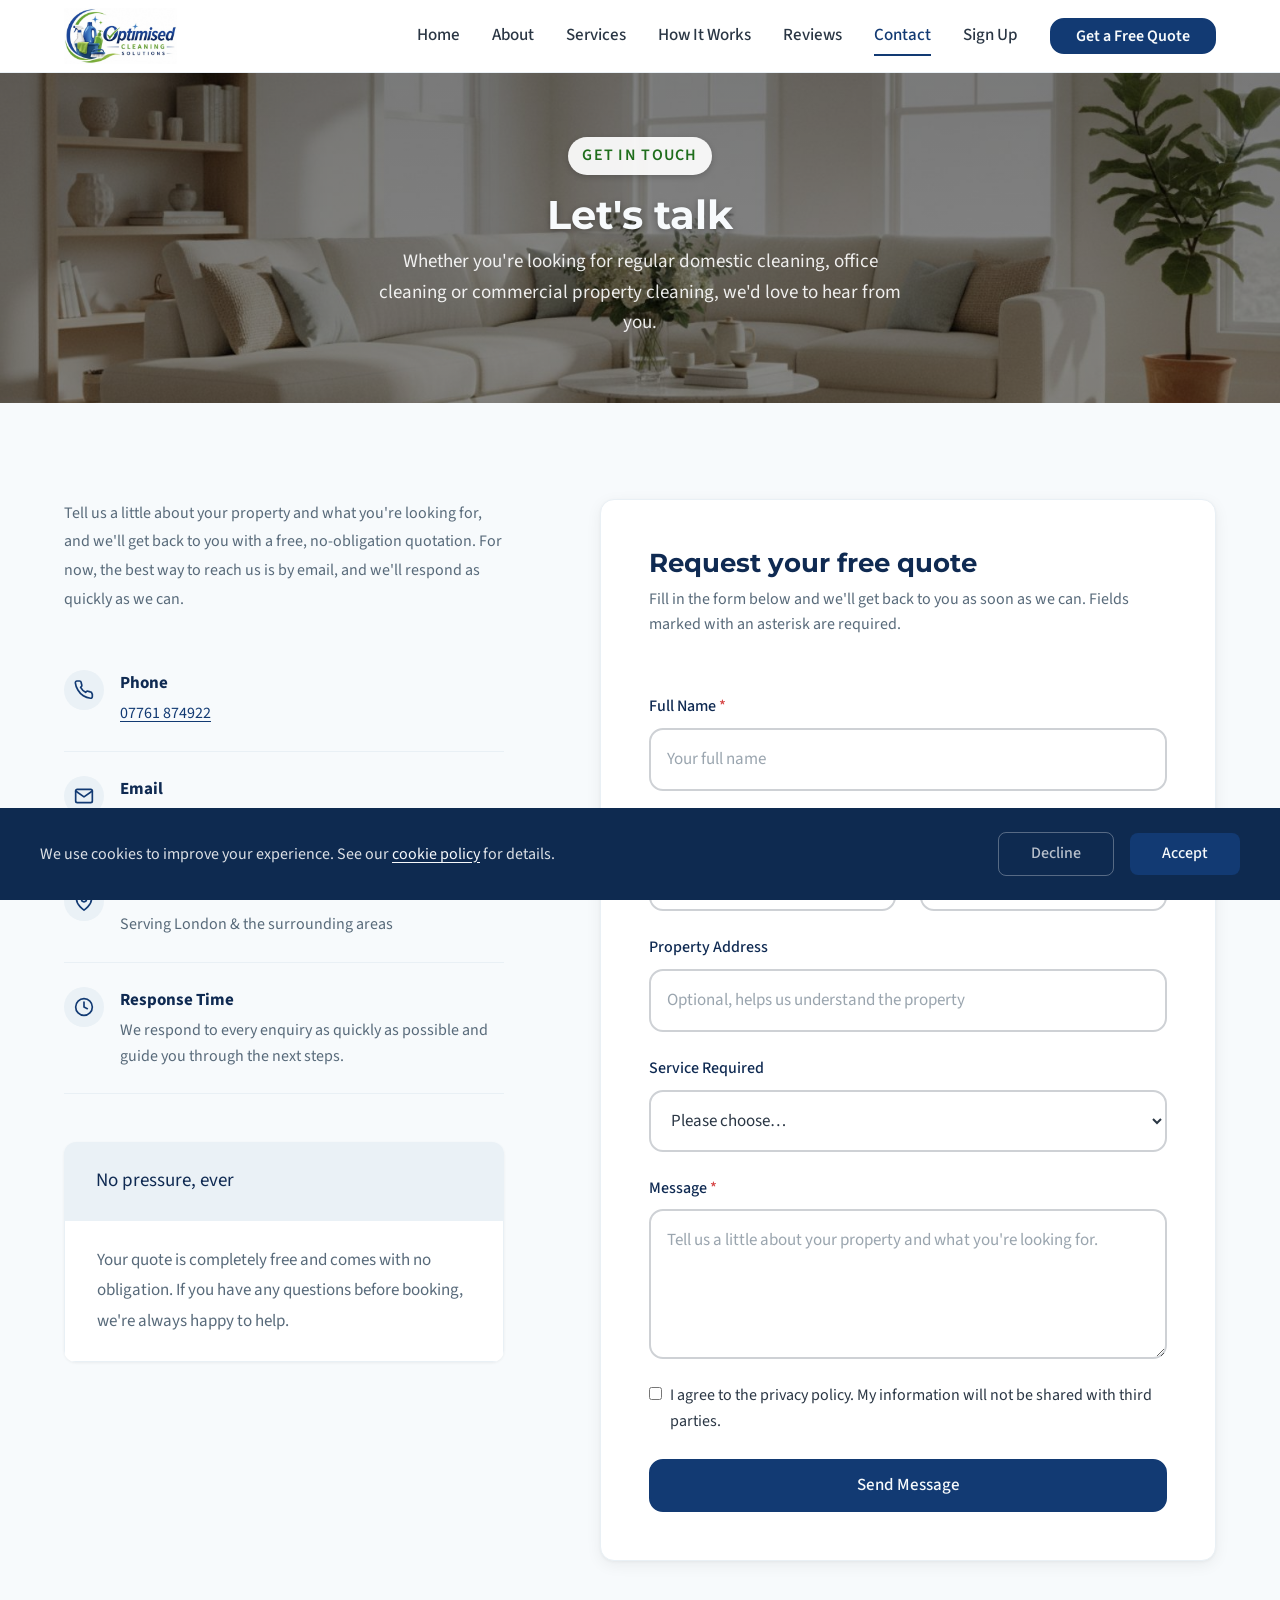
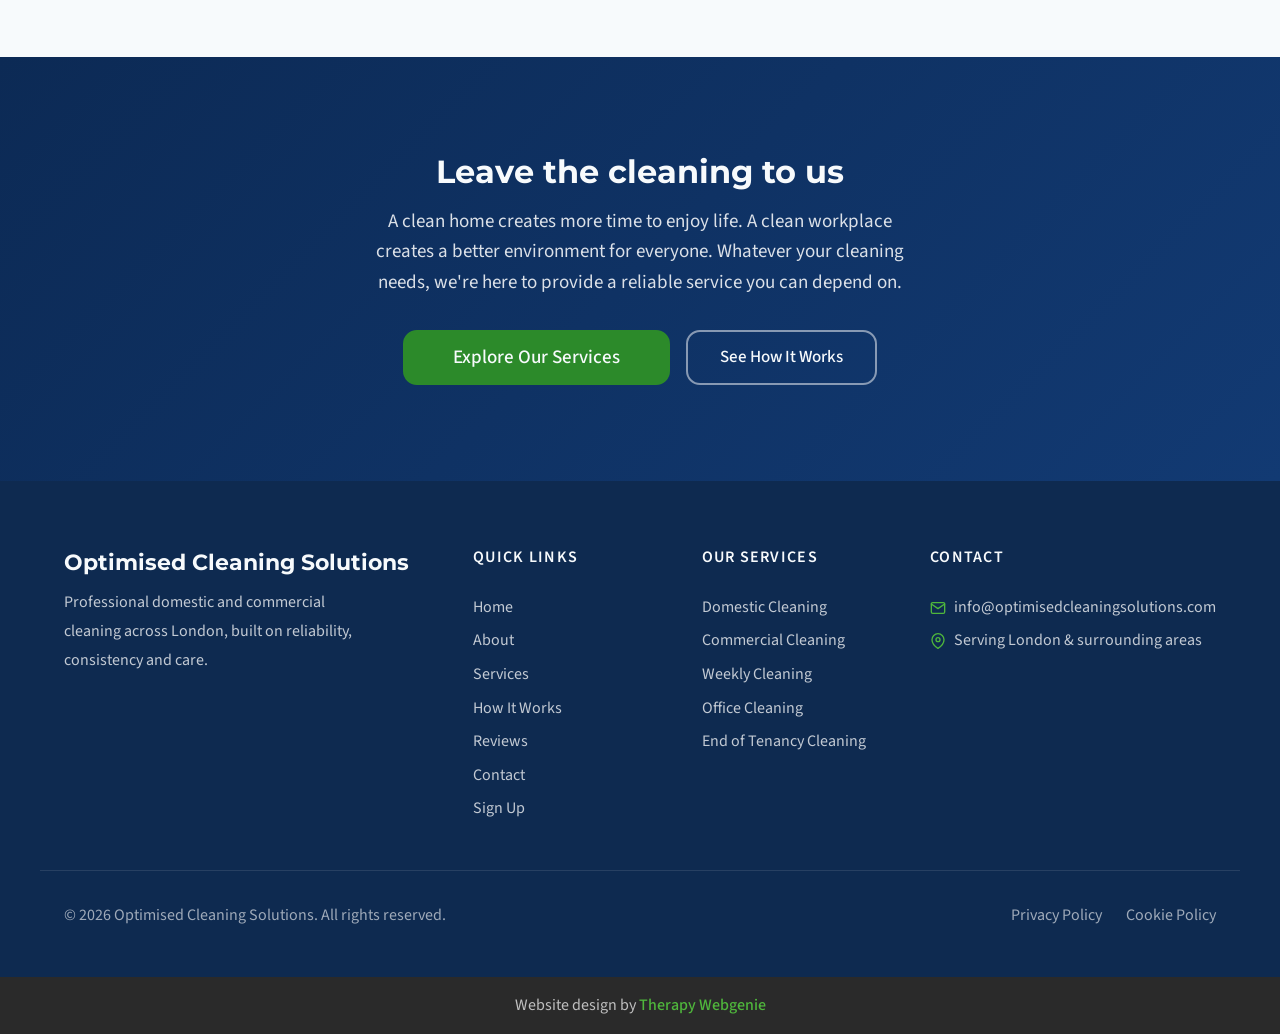
<file: contact.html>
<!DOCTYPE html>
<html lang="en">
<head>
  <meta charset="UTF-8">
  <meta name="viewport" content="width=device-width, initial-scale=1.0">
  <meta name="description" content="Get in touch with Optimised Cleaning Solutions for a free, no-obligation quote. Domestic, commercial, weekly, office and end of tenancy cleaning in London.">
  <meta name="author" content="Optimised Cleaning Solutions">
  <meta name="robots" content="max-image-preview:large">
  <title>Contact Us — Optimised Cleaning Solutions</title>

  <link rel="canonical" href="https://www.optimisedcleaningsolutions.com/contact.html">

  <meta property="og:type" content="website">
  <meta property="og:url" content="https://www.optimisedcleaningsolutions.com/contact.html">
  <meta property="og:title" content="Contact Us — Optimised Cleaning Solutions">
  <meta property="og:description" content="Get in touch for a free, no-obligation quote. Domestic and commercial cleaning in London.">
  <meta property="og:image" content="https://www.optimisedcleaningsolutions.com/images/og-share.jpg">

  <meta name="twitter:card" content="summary_large_image">
  <meta name="twitter:title" content="Contact Us — Optimised Cleaning Solutions">
  <meta name="twitter:description" content="Get in touch for a free, no-obligation quote.">
  <meta name="twitter:image" content="https://www.optimisedcleaningsolutions.com/images/og-share.jpg">

  <link rel="icon" href="images/favicon.png" type="image/png" sizes="96x96">
  <link rel="apple-touch-icon" href="images/apple-touch-icon.png">

  <link rel="preconnect" href="https://fonts.googleapis.com">
  <link rel="preconnect" href="https://fonts.gstatic.com" crossorigin>

  <link rel="stylesheet" href="css/base.css?v=1728">
  <link rel="stylesheet" href="css/components.css?v=1728">
  <link rel="stylesheet" href="css/theme.css?v=1728">
  <!-- PROFILE:schema -->
  <script type="application/ld+json">
  {
    "@context": "https://schema.org",
    "@type": "LocalBusiness",
    "name": "Optimised Cleaning Solutions",
    "description": "Professional domestic and commercial cleaning in London, built on reliability, consistency and care.",
    "url": "https://www.optimisedcleaningsolutions.com",
    "email": "optimisedcleaningsolutions@hotmail.com",
    "image": "https://www.optimisedcleaningsolutions.com/images/og-share.jpg",
    "logo": "https://www.optimisedcleaningsolutions.com/images/logo.jpg",
    "address": {
      "@type": "PostalAddress",
      "addressLocality": "London",
      "addressCountry": "GB"
    },
    "areaServed": "London",
    "openingHours": [
      "Mo-Sa 08:00-18:00"
    ],
    "priceRange": "££"
  }
  </script>
  <!-- /PROFILE:schema -->
<script type="application/ld+json" data-te-schema="1">
{
    "@context": "https://schema.org",
    "@graph": [
        {
            "@type": "BreadcrumbList",
            "@id": "https://www.optimisedcleaningsolutions.com/contact.html#breadcrumb",
            "itemListElement": [
                {
                    "@type": "ListItem",
                    "position": 1,
                    "name": "Home",
                    "item": "https://www.optimisedcleaningsolutions.com/"
                },
                {
                    "@type": "ListItem",
                    "position": 2,
                    "name": "Contact",
                    "item": "https://www.optimisedcleaningsolutions.com/contact.html"
                }
            ]
        }
    ]
}
</script>
<!-- BEACON -->
<script>(function(){try{var u="https:\/\/editmy.site\/api\/hit\/14";var d=JSON.stringify({p:location.pathname,r:document.referrer});if(navigator.sendBeacon){navigator.sendBeacon(u,d);}else{fetch(u,{method:"POST",keepalive:true,body:d});}}catch(e){}})();</script>
<!-- /BEACON -->
</head>
<body>

  <a href="#main" class="skip-link">Skip to main content</a>

  <!-- SECTION: nav -->
<nav class="nav" role="navigation" aria-label="Main navigation">
    <div class="container nav__inner">
      <a href="./" class="nav__brand" aria-label="Optimised Cleaning Solutions, home">
        <!-- PROFILE:logo --><img src="images/logo.jpg" alt="Optimised Cleaning Solutions" class="nav__logo" width="700" height="347"><!-- /PROFILE:logo -->
        <span class="nav__name" hidden><!-- PROFILE:site_title -->Optimised Cleaning Solutions<!-- /PROFILE:site_title --></span>
        <span class="nav__title" hidden><!-- PROFILE:site_slogan -->Domestic &amp; Commercial Cleaning<!-- /PROFILE:site_slogan --></span>
      </a>
      <div class="nav__links">
        <a href="./" class="nav__link">Home</a>
        <a href="about.html" class="nav__link">About</a>
        <a href="services.html" class="nav__link">Services</a>
        <a href="how-it-works.html" class="nav__link">How It Works</a>
        <a href="reviews.html" class="nav__link">Reviews</a>
        <a href="contact.html" class="nav__link nav__link--active">Contact</a>
        <a href="sign-up.html" class="nav__link">Sign Up</a>
        <a href="contact.html" class="btn btn--primary nav__cta">Get a Free Quote</a>
      </div>
      <button class="nav__toggle" aria-label="Toggle menu" aria-expanded="false" aria-controls="mobile-menu">
        <span class="nav__toggle-bar"></span>
        <span class="nav__toggle-bar"></span>
        <span class="nav__toggle-bar"></span>
      </button>
    </div>
    <div class="nav__mobile" id="mobile-menu" role="menu">
      <a href="./" class="nav__link" role="menuitem">Home</a>
      <a href="about.html" class="nav__link" role="menuitem">About</a>
      <a href="services.html" class="nav__link" role="menuitem">Services</a>
      <a href="how-it-works.html" class="nav__link" role="menuitem">How It Works</a>
      <a href="reviews.html" class="nav__link" role="menuitem">Reviews</a>
      <a href="contact.html" class="nav__link nav__link--active" role="menuitem">Contact</a>
      <a href="sign-up.html" class="nav__link" role="menuitem">Sign Up</a>
      <a href="contact.html" class="btn btn--primary" role="menuitem">Get a Free Quote</a>
    </div>
  </nav>
  <!-- /SECTION: nav -->

  <!-- Compact scroll header -->
  <div class="nav-scroll" aria-hidden="true">
    <div class="container nav-scroll__inner">
      <div class="nav-scroll__brand">
        <span class="nav-scroll__name"><!-- PROFILE:site_title -->Optimised Cleaning Solutions<!-- /PROFILE:site_title --></span>
        <span class="nav-scroll__title"><!-- PROFILE:site_slogan -->Domestic &amp; Commercial Cleaning<!-- /PROFILE:site_slogan --></span>
      </div>
      <div class="nav-scroll__right">
        <a href="contact.html" class="btn btn--primary nav-scroll__cta">Get a Free Quote</a>
        <button class="nav-scroll__toggle" aria-label="Toggle menu">
          <span class="nav-scroll__toggle-bar"></span>
          <span class="nav-scroll__toggle-bar"></span>
          <span class="nav-scroll__toggle-bar"></span>
        </button>
      </div>
    </div>
  </div>

  <main id="main">

    <!-- SECTION: page-header -->
    <section class="page-header page-header--image" style="background-image: url('images/contact-header.jpg')">
      <div class="container">
        <span class="section-label">Get in Touch</span>
        <h1>Let's talk</h1>
        <p>Whether you're looking for regular domestic cleaning, office cleaning or commercial property cleaning, we'd love to hear from you.</p>
      </div>
    </section>
    <!-- /SECTION: page-header -->

    <!-- SECTION: contact-form -->
    <section class="section reveal">
      <div class="container contact-grid">

        <div class="contact-info">
          <p class="contact-info__intro">Tell us a little about your property and what you're looking for, and we'll get back to you with a free, no-obligation quotation. For now, the best way to reach us is by email, and we'll respond as quickly as we can.</p>

          <div class="contact-info__item">
            <div class="contact-info__icon">
              <svg xmlns="http://www.w3.org/2000/svg" viewBox="0 0 24 24" fill="none" stroke="currentColor" stroke-width="2" stroke-linecap="round" stroke-linejoin="round"><path d="M22 16.92v3a2 2 0 0 1-2.18 2 19.79 19.79 0 0 1-8.63-3.07A19.5 19.5 0 0 1 4.69 12 19.79 19.79 0 0 1 1.61 3.4 2 2 0 0 1 3.6 1.22h3a2 2 0 0 1 2 1.72 12.84 12.84 0 0 0 .7 2.81 2 2 0 0 1-.45 2.11L7.91 8.77a16 16 0 0 0 6 6l.85-.86a2 2 0 0 1 2.11-.45 12.84 12.84 0 0 0 2.81.7A2 2 0 0 1 21.5 16v.92z"></path></svg>
            </div>
            <div>
              <p class="contact-info__label">Phone</p>
              <p class="contact-info__value"><a href="tel:07761874922">07761 874922</a></p>
            </div>
          </div>

          <div class="contact-info__item">
            <div class="contact-info__icon">
              <svg xmlns="http://www.w3.org/2000/svg" viewBox="0 0 24 24" fill="none" stroke="currentColor" stroke-width="2" stroke-linecap="round" stroke-linejoin="round"><path d="M4 4h16c1.1 0 2 .9 2 2v12c0 1.1-.9 2-2 2H4c-1.1 0-2-.9-2-2V6c0-1.1.9-2 2-2z"></path><polyline points="22,6 12,13 2,6"></polyline></svg>
            </div>
            <div>
              <p class="contact-info__label">Email</p>
              <p class="contact-info__value"><a href="mailto:info@optimisedcleaningsolutions.com">info@optimisedcleaningsolutions.com</a></p>
            </div>
          </div>

          <div class="contact-info__item">
            <div class="contact-info__icon">
              <svg xmlns="http://www.w3.org/2000/svg" viewBox="0 0 24 24" fill="none" stroke="currentColor" stroke-width="2" stroke-linecap="round" stroke-linejoin="round"><path d="M21 10c0 7-9 13-9 13s-9-6-9-13a9 9 0 0 1 18 0z"></path><circle cx="12" cy="10" r="3"></circle></svg>
            </div>
            <div>
              <p class="contact-info__label">Service Area</p>
              <p class="contact-info__value">Serving London &amp; the surrounding areas</p>
            </div>
          </div>

          <div class="contact-info__item">
            <div class="contact-info__icon">
              <svg xmlns="http://www.w3.org/2000/svg" viewBox="0 0 24 24" fill="none" stroke="currentColor" stroke-width="2" stroke-linecap="round" stroke-linejoin="round"><circle cx="12" cy="12" r="10"></circle><polyline points="12 6 12 12 16 14"></polyline></svg>
            </div>
            <div>
              <p class="contact-info__label">Response Time</p>
              <p class="contact-info__value">We respond to every enquiry as quickly as possible and guide you through the next steps.</p>
            </div>
          </div>

          <div class="highlight-box highlight-box--soft" style="margin-top: var(--space-2xl);">
            <div class="highlight-box__heading">No pressure, ever</div>
            <div class="highlight-box__content">
              <p>Your quote is completely free and comes with no obligation. If you have any questions before booking, we're always happy to help.</p>
            </div>
          </div>
        </div>

        <div class="contact-form-wrap">
          <div class="card contact-form-card">
            <h2>Request your free quote</h2>
            <p>Fill in the form below and we'll get back to you as soon as we can. Fields marked with an asterisk are required.</p>
            <form class="form" action="https://editmy.site/api/form/14" method="POST">
              <div style="display:none"><input type="text" name="_hp" tabindex="-1" autocomplete="off"></div>
              <input type="hidden" name="_t" value="">
              <input type="hidden" name="_page" value="">
              <div class="form__group">
                <label for="name" class="form__label form__label--required">Full Name</label>
                <input type="text" id="name" name="name" class="form__input" placeholder="Your full name" required autocomplete="name">
              </div>
              <div class="form__row">
                <div class="form__group">
                  <label for="email" class="form__label form__label--required">Email Address</label>
                  <input type="email" id="email" name="email" class="form__input" placeholder="you@example.com" required autocomplete="email">
                </div>
                <div class="form__group">
                  <label for="phone" class="form__label form__label--required">Telephone Number</label>
                  <input type="tel" id="phone" name="phone" class="form__input" placeholder="07xxx xxxxxx" required autocomplete="tel">
                </div>
              </div>
              <div class="form__group">
                <label for="property_address" class="form__label">Property Address</label>
                <input type="text" id="property_address" name="property_address" class="form__input" placeholder="Optional, helps us understand the property" autocomplete="street-address">
              </div>
              <div class="form__group">
                <label for="service" class="form__label">Service Required</label>
                <select id="service" name="service" class="form__select">
                  <option value="">Please choose…</option>
                  <option value="Domestic Cleaning">Domestic Cleaning</option>
                  <option value="Commercial Property Cleaning">Commercial Property Cleaning</option>
                  <option value="Weekly Cleaning">Weekly Cleaning</option>
                  <option value="Office Cleaning">Office Cleaning</option>
                  <option value="End of Tenancy Cleaning">End of Tenancy Cleaning</option>
                  <option value="Not sure yet">Not sure yet</option>
                </select>
              </div>
              <div class="form__group">
                <label for="message" class="form__label form__label--required">Message</label>
                <textarea id="message" name="message" class="form__textarea" placeholder="Tell us a little about your property and what you're looking for." required></textarea>
              </div>
              <div class="form__group form__group--checkbox">
                <input type="checkbox" id="consent" name="consent" required>
                <label for="consent">I agree to the <a href="privacy.html">privacy policy</a>. My information will not be shared with third parties.</label>
              </div>
              <div>
                <button type="submit" class="btn btn--primary btn--block">Send Message</button>
              </div>
            </form>
          </div>
        </div>

      </div>
    </section>
    <!-- /SECTION: contact-form -->

    <!-- SECTION: cta -->
    <section class="section cta-banner reveal">
      <div class="container text-center">
        <h2>Leave the cleaning to us</h2>
        <p>A clean home creates more time to enjoy life. A clean workplace creates a better environment for everyone. Whatever your cleaning needs, we're here to provide a reliable service you can depend on.</p>
        <div class="cta-banner__buttons">
          <a href="services.html" class="btn btn--accent">Explore Our Services</a>
          <a href="how-it-works.html" class="btn btn--secondary">See How It Works</a>
        </div>
      </div>
    </section>
    <!-- /SECTION: cta -->

  </main>

  <!-- SECTION: footer -->
  <footer class="footer">
    <div class="container footer__inner">
      <div class="footer__brand">
        <p class="footer__brand-name">Optimised Cleaning Solutions</p>
        <p class="footer__brand-text">Professional domestic and commercial cleaning across London, built on reliability, consistency and care.</p>
      </div>
      <div class="footer__col">
        <p class="footer__heading">Quick Links</p>
        <div class="footer__links">
          <a href="./" class="footer__link">Home</a>
          <a href="about.html" class="footer__link">About</a>
          <a href="services.html" class="footer__link">Services</a>
          <a href="how-it-works.html" class="footer__link">How It Works</a>
          <a href="reviews.html" class="footer__link">Reviews</a>
          <a href="contact.html" class="footer__link">Contact</a>
          <a href="sign-up.html" class="footer__link">Sign Up</a>
        </div>
      </div>
      <div class="footer__col">
        <p class="footer__heading">Our Services</p>
        <div class="footer__links">
          <a href="services.html#service-domestic" class="footer__link">Domestic Cleaning</a>
          <a href="services.html#service-commercial" class="footer__link">Commercial Cleaning</a>
          <a href="services.html#service-weekly" class="footer__link">Weekly Cleaning</a>
          <a href="services.html#service-office" class="footer__link">Office Cleaning</a>
          <a href="services.html#service-tenancy" class="footer__link">End of Tenancy Cleaning</a>
        </div>
      </div>
      <div class="footer__col">
        <p class="footer__heading">Contact</p>
        <div class="footer__contact-item">
          <svg xmlns="http://www.w3.org/2000/svg" viewBox="0 0 24 24" fill="none" stroke="currentColor" stroke-width="2" stroke-linecap="round" stroke-linejoin="round"><path d="M4 4h16c1.1 0 2 .9 2 2v12c0 1.1-.9 2-2 2H4c-1.1 0-2-.9-2-2V6c0-1.1.9-2 2-2z"></path><polyline points="22,6 12,13 2,6"></polyline></svg>
          <!-- PROFILE:email --><a href="mailto:info@optimisedcleaningsolutions.com">info@optimisedcleaningsolutions.com</a><!-- /PROFILE:email -->
        </div>
        <div class="footer__contact-item">
          <svg xmlns="http://www.w3.org/2000/svg" viewBox="0 0 24 24" fill="none" stroke="currentColor" stroke-width="2" stroke-linecap="round" stroke-linejoin="round"><path d="M21 10c0 7-9 13-9 13s-9-6-9-13a9 9 0 0 1 18 0z"></path><circle cx="12" cy="10" r="3"></circle></svg>
          <!-- PROFILE:address --><span>Serving London &amp; surrounding areas</span><!-- /PROFILE:address -->
        </div>
      </div>
    </div>
    <div class="container footer__bottom">
      <p class="footer__copyright">&copy; <script>document.write(new Date().getFullYear())</script> Optimised Cleaning Solutions. All rights reserved.</p>
      <div class="footer__legal">
        <a href="privacy.html">Privacy Policy</a>
        <a href="cookies-policy.html">Cookie Policy</a>
      </div>
    </div>
  </footer>
  <!-- /SECTION: footer -->

  <div class="site-credit">
    <p>Website design by <a href="https://www.therapywebgenie.com/website-design/" target="_blank" rel="noopener nofollow">Therapy Webgenie</a></p>
  </div>

  <!-- Cookie Consent -->
  <div class="cookie-banner" role="dialog" aria-label="Cookie consent">
    <div class="cookie-banner__inner">
      <p class="cookie-banner__text">We use cookies to improve your experience. See our <a href="cookies-policy.html">cookie policy</a> for details.</p>
      <div class="cookie-banner__buttons">
        <button class="cookie-banner__accept">Accept</button>
        <button class="cookie-banner__decline">Decline</button>
      </div>
    </div>
  </div>

  <!-- Back to Top -->
  <button class="back-to-top" aria-label="Back to top">
    <svg xmlns="http://www.w3.org/2000/svg" viewBox="0 0 24 24" fill="none" stroke="currentColor" stroke-width="2" stroke-linecap="round" stroke-linejoin="round"><polyline points="18 15 12 9 6 15"></polyline></svg>
  </button>

  <script src="js/main.js"></script>
</body>
</html>
</file>
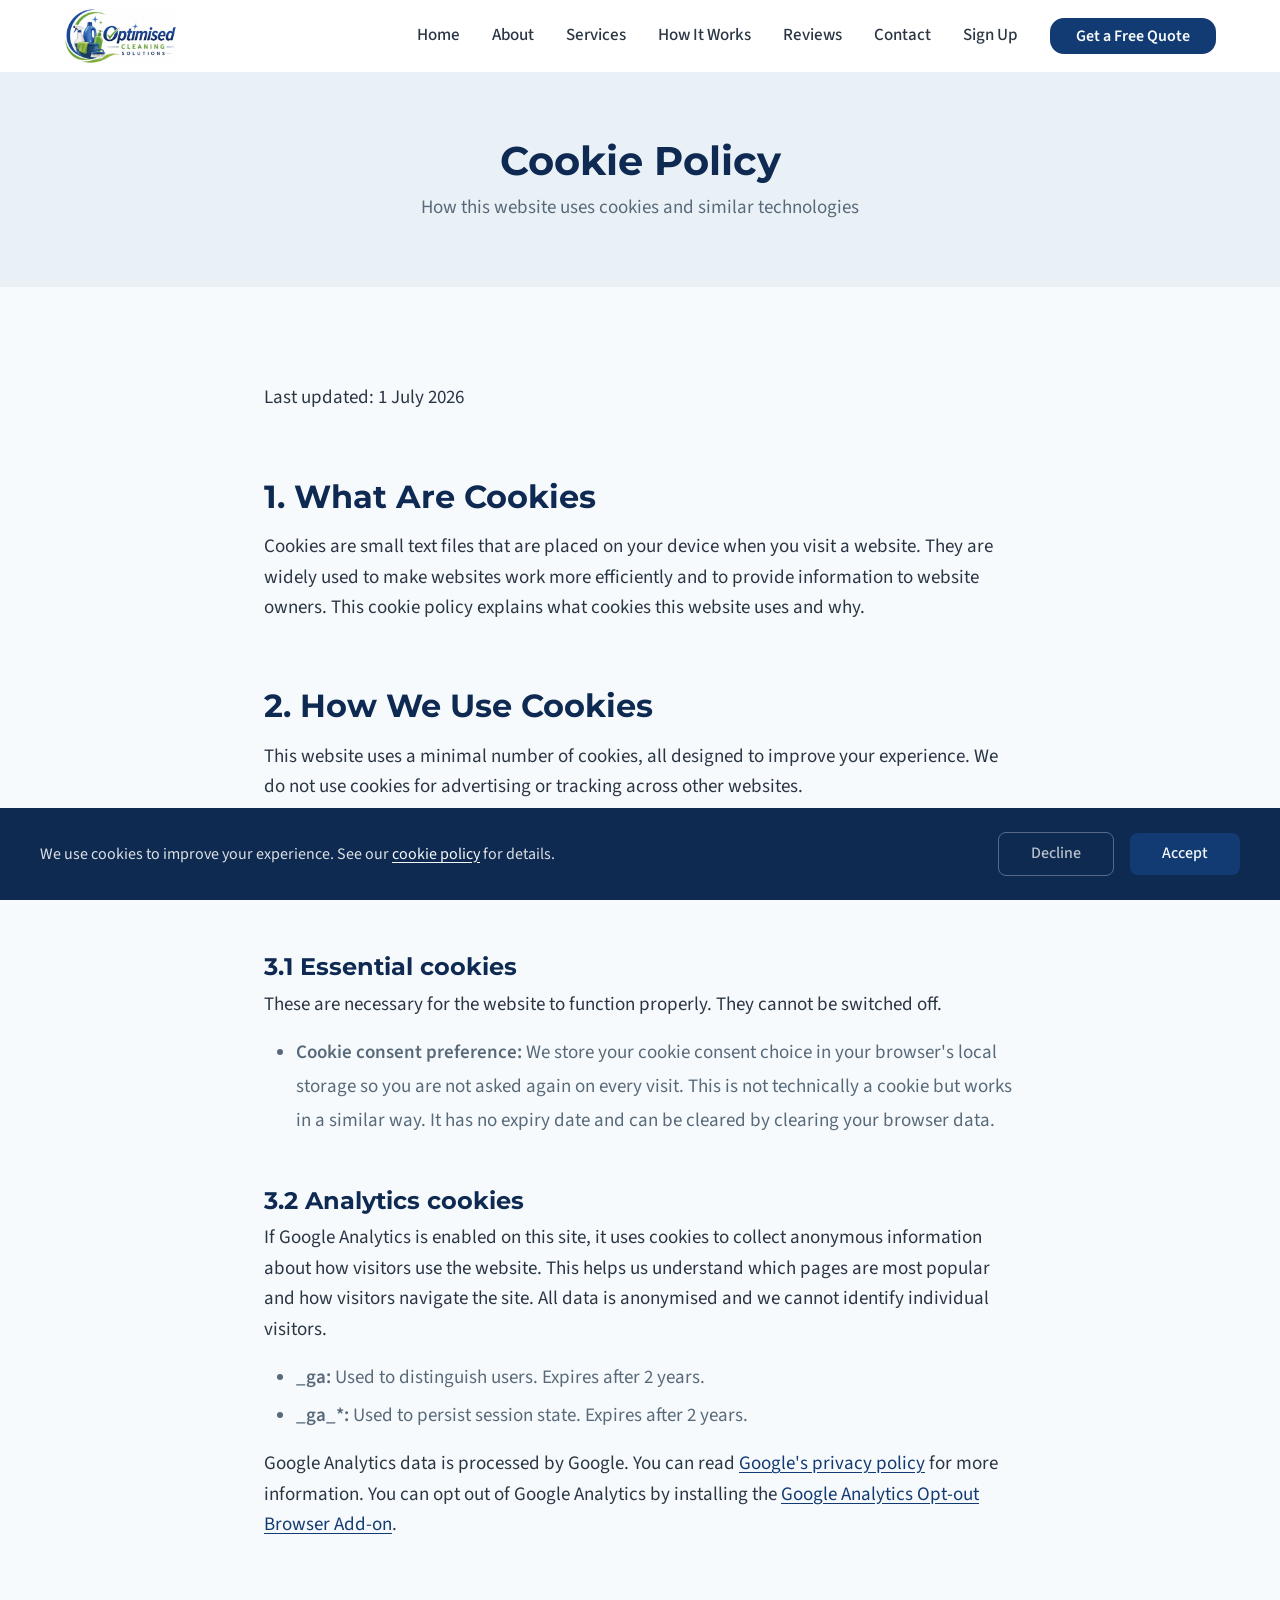
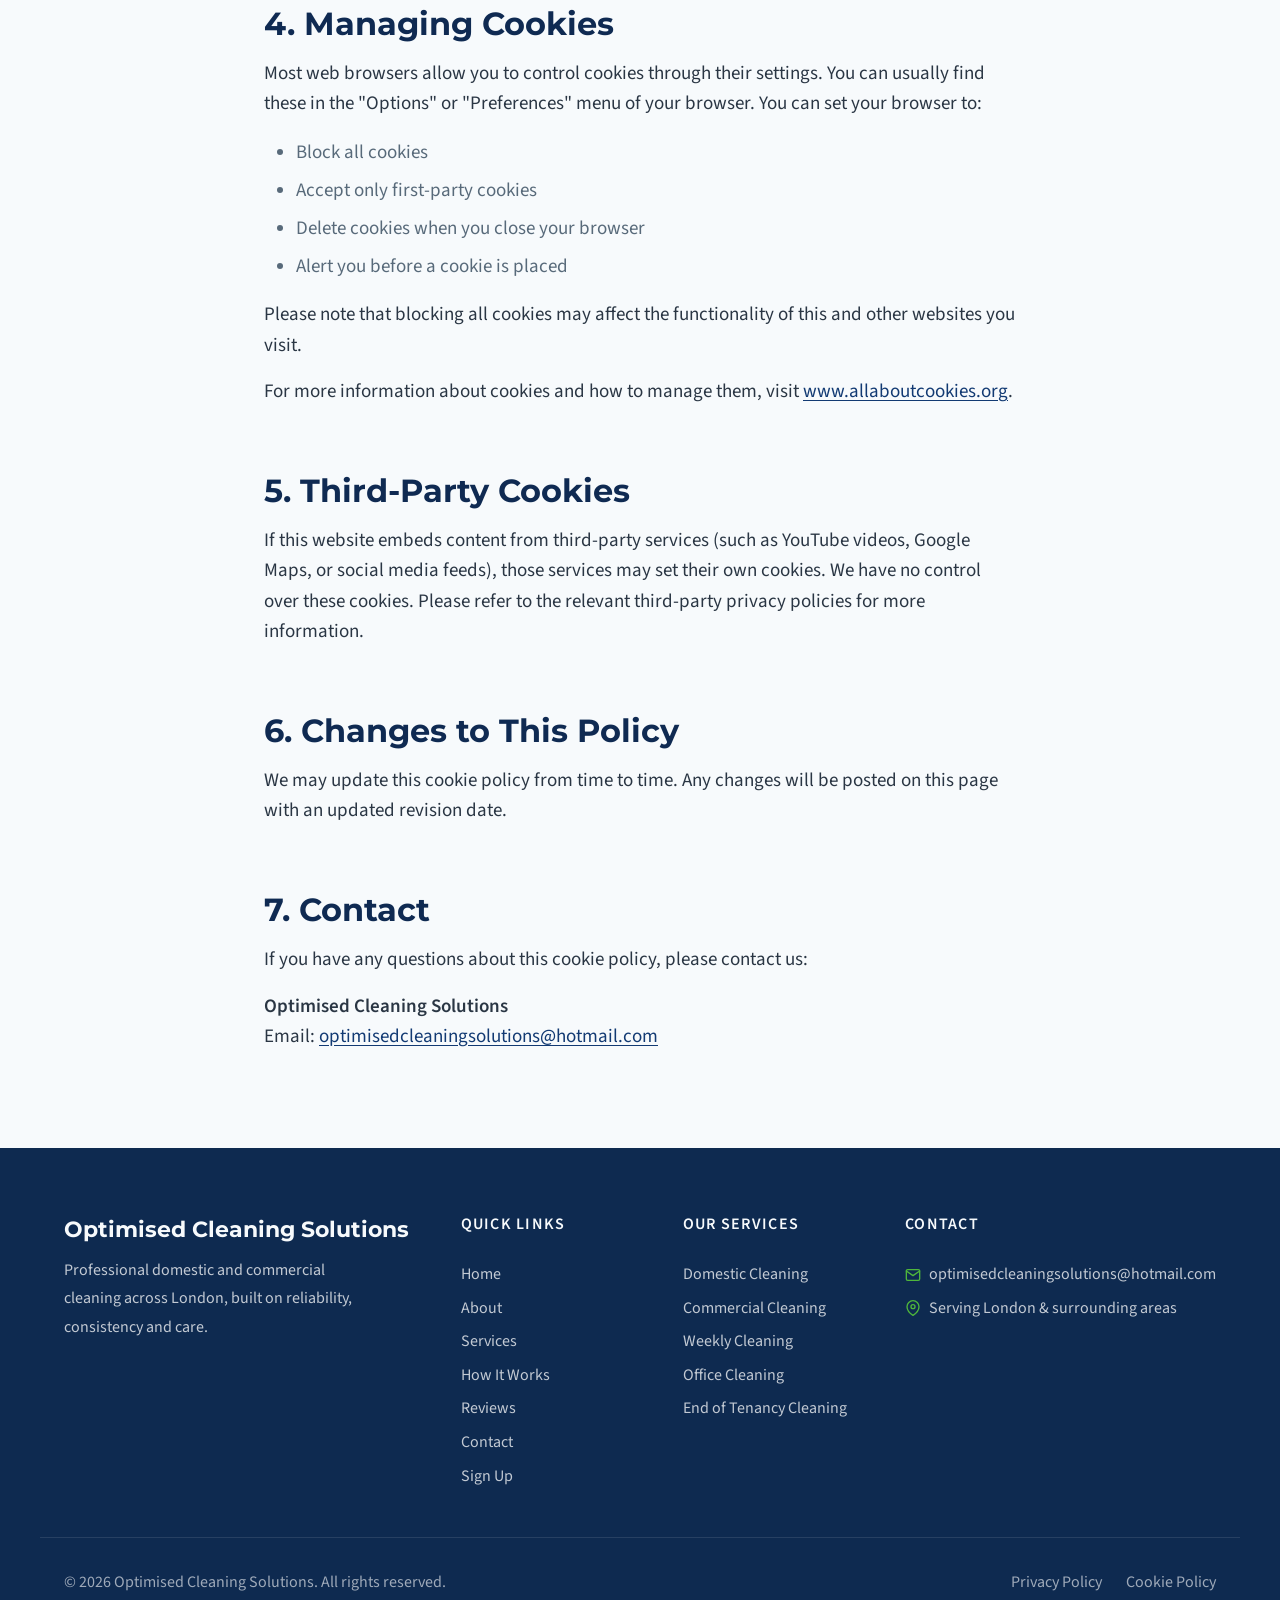
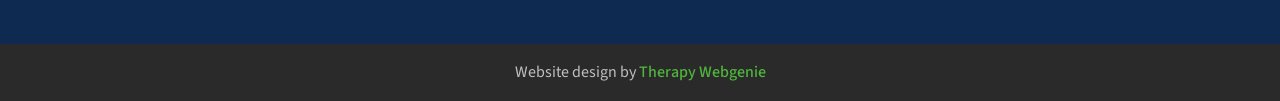
<file: cookies-policy.html>
<!DOCTYPE html>
<html lang="en">
<head>
  <meta charset="UTF-8">
  <meta name="viewport" content="width=device-width, initial-scale=1.0">
  <meta name="description" content="Cookie policy for Optimised Cleaning Solutions. How this website uses cookies and similar technologies.">
  <meta name="robots" content="noindex">
  <title>Cookie Policy — Optimised Cleaning Solutions</title>

  <link rel="icon" href="images/favicon.png" type="image/png" sizes="96x96">
  <link rel="apple-touch-icon" href="images/apple-touch-icon.png">

  <link rel="preconnect" href="https://fonts.googleapis.com">
  <link rel="preconnect" href="https://fonts.gstatic.com" crossorigin>

  <link rel="stylesheet" href="css/base.css?v=1728">
  <link rel="stylesheet" href="css/components.css?v=1728">
  <link rel="stylesheet" href="css/theme.css?v=1728">
<!-- BEACON -->
<script>(function(){try{var u="https:\/\/editmy.site\/api\/hit\/14";var d=JSON.stringify({p:location.pathname,r:document.referrer});if(navigator.sendBeacon){navigator.sendBeacon(u,d);}else{fetch(u,{method:"POST",keepalive:true,body:d});}}catch(e){}})();</script>
<!-- /BEACON -->
</head>
<body>

  <a href="#main" class="skip-link">Skip to main content</a>

  <!-- SECTION: nav -->
<nav class="nav" role="navigation" aria-label="Main navigation">
    <div class="container nav__inner">
      <a href="./" class="nav__brand" aria-label="Optimised Cleaning Solutions, home">
        <!-- PROFILE:logo --><img src="images/logo.jpg" alt="Optimised Cleaning Solutions" class="nav__logo" width="700" height="347"><!-- /PROFILE:logo -->
        <span class="nav__name" hidden><!-- PROFILE:site_title -->Optimised Cleaning Solutions<!-- /PROFILE:site_title --></span>
        <span class="nav__title" hidden><!-- PROFILE:site_slogan -->Domestic &amp; Commercial Cleaning<!-- /PROFILE:site_slogan --></span>
      </a>
      <div class="nav__links">
        <a href="./" class="nav__link">Home</a>
        <a href="about.html" class="nav__link">About</a>
        <a href="services.html" class="nav__link">Services</a>
        <a href="how-it-works.html" class="nav__link">How It Works</a>
        <a href="reviews.html" class="nav__link">Reviews</a>
        <a href="contact.html" class="nav__link">Contact</a>
        <a href="sign-up.html" class="nav__link">Sign Up</a>
        <a href="contact.html" class="btn btn--primary nav__cta">Get a Free Quote</a>
      </div>
      <button class="nav__toggle" aria-label="Toggle menu" aria-expanded="false" aria-controls="mobile-menu">
        <span class="nav__toggle-bar"></span>
        <span class="nav__toggle-bar"></span>
        <span class="nav__toggle-bar"></span>
      </button>
    </div>
    <div class="nav__mobile" id="mobile-menu" role="menu">
      <a href="./" class="nav__link" role="menuitem">Home</a>
      <a href="about.html" class="nav__link" role="menuitem">About</a>
      <a href="services.html" class="nav__link" role="menuitem">Services</a>
      <a href="how-it-works.html" class="nav__link" role="menuitem">How It Works</a>
      <a href="reviews.html" class="nav__link" role="menuitem">Reviews</a>
      <a href="contact.html" class="nav__link" role="menuitem">Contact</a>
      <a href="sign-up.html" class="nav__link" role="menuitem">Sign Up</a>
      <a href="contact.html" class="btn btn--primary" role="menuitem">Get a Free Quote</a>
    </div>
  </nav>
  <!-- /SECTION: nav -->

  <main id="main">

    <!-- SECTION: page-header -->
    <section class="page-header">
      <div class="container">
        <h1>Cookie Policy</h1>
        <p>How this website uses cookies and similar technologies</p>
      </div>
    </section>
    <!-- /SECTION: page-header -->

    <!-- SECTION: cookies-content -->
    <section class="section">
      <div class="container container--narrow">
        <div class="legal-content">

          <p class="last-updated">Last updated: 1 July 2026</p>

          <h2>1. What Are Cookies</h2>
          <p>Cookies are small text files that are placed on your device when you visit a website. They are widely used to make websites work more efficiently and to provide information to website owners. This cookie policy explains what cookies this website uses and why.</p>

          <h2>2. How We Use Cookies</h2>
          <p>This website uses a minimal number of cookies, all designed to improve your experience. We do not use cookies for advertising or tracking across other websites.</p>

          <h2>3. Cookies We Use</h2>

          <h3>3.1 Essential cookies</h3>
          <p>These are necessary for the website to function properly. They cannot be switched off.</p>
          <ul>
            <li><strong>Cookie consent preference:</strong> We store your cookie consent choice in your browser's local storage so you are not asked again on every visit. This is not technically a cookie but works in a similar way. It has no expiry date and can be cleared by clearing your browser data.</li>
          </ul>

          <h3>3.2 Analytics cookies</h3>
          <p>If Google Analytics is enabled on this site, it uses cookies to collect anonymous information about how visitors use the website. This helps us understand which pages are most popular and how visitors navigate the site. All data is anonymised and we cannot identify individual visitors.</p>
          <ul>
            <li><strong>_ga:</strong> Used to distinguish users. Expires after 2 years.</li>
            <li><strong>_ga_*:</strong> Used to persist session state. Expires after 2 years.</li>
          </ul>
          <p>Google Analytics data is processed by Google. You can read <a href="https://policies.google.com/privacy" target="_blank" rel="noopener">Google's privacy policy</a> for more information. You can opt out of Google Analytics by installing the <a href="https://tools.google.com/dlpage/gaoptout" target="_blank" rel="noopener">Google Analytics Opt-out Browser Add-on</a>.</p>

          <h2>4. Managing Cookies</h2>
          <p>Most web browsers allow you to control cookies through their settings. You can usually find these in the "Options" or "Preferences" menu of your browser. You can set your browser to:</p>
          <ul>
            <li>Block all cookies</li>
            <li>Accept only first-party cookies</li>
            <li>Delete cookies when you close your browser</li>
            <li>Alert you before a cookie is placed</li>
          </ul>
          <p>Please note that blocking all cookies may affect the functionality of this and other websites you visit.</p>
          <p>For more information about cookies and how to manage them, visit <a href="https://www.allaboutcookies.org" target="_blank" rel="noopener">www.allaboutcookies.org</a>.</p>

          <h2>5. Third-Party Cookies</h2>
          <p>If this website embeds content from third-party services (such as YouTube videos, Google Maps, or social media feeds), those services may set their own cookies. We have no control over these cookies. Please refer to the relevant third-party privacy policies for more information.</p>

          <h2>6. Changes to This Policy</h2>
          <p>We may update this cookie policy from time to time. Any changes will be posted on this page with an updated revision date.</p>

          <h2>7. Contact</h2>
          <p>If you have any questions about this cookie policy, please contact us:</p>
          <p><strong>Optimised Cleaning Solutions</strong><br>
          Email: <a href="mailto:optimisedcleaningsolutions@hotmail.com">optimisedcleaningsolutions@hotmail.com</a></p>

        </div>
      </div>
    </section>
    <!-- /SECTION: cookies-content -->

  </main>

  <!-- SECTION: footer -->
  <footer class="footer">
    <div class="container footer__inner">
      <div class="footer__brand">
        <p class="footer__brand-name">Optimised Cleaning Solutions</p>
        <p class="footer__brand-text">Professional domestic and commercial cleaning across London, built on reliability, consistency and care.</p>
      </div>
      <div class="footer__col">
        <p class="footer__heading">Quick Links</p>
        <div class="footer__links">
          <a href="./" class="footer__link">Home</a>
          <a href="about.html" class="footer__link">About</a>
          <a href="services.html" class="footer__link">Services</a>
          <a href="how-it-works.html" class="footer__link">How It Works</a>
          <a href="reviews.html" class="footer__link">Reviews</a>
          <a href="contact.html" class="footer__link">Contact</a>
          <a href="sign-up.html" class="footer__link">Sign Up</a>
        </div>
      </div>
      <div class="footer__col">
        <p class="footer__heading">Our Services</p>
        <div class="footer__links">
          <a href="services.html#service-domestic" class="footer__link">Domestic Cleaning</a>
          <a href="services.html#service-commercial" class="footer__link">Commercial Cleaning</a>
          <a href="services.html#service-weekly" class="footer__link">Weekly Cleaning</a>
          <a href="services.html#service-office" class="footer__link">Office Cleaning</a>
          <a href="services.html#service-tenancy" class="footer__link">End of Tenancy Cleaning</a>
        </div>
      </div>
      <div class="footer__col">
        <p class="footer__heading">Contact</p>
        <div class="footer__contact-item">
          <svg xmlns="http://www.w3.org/2000/svg" viewBox="0 0 24 24" fill="none" stroke="currentColor" stroke-width="2" stroke-linecap="round" stroke-linejoin="round"><path d="M4 4h16c1.1 0 2 .9 2 2v12c0 1.1-.9 2-2 2H4c-1.1 0-2-.9-2-2V6c0-1.1.9-2 2-2z"></path><polyline points="22,6 12,13 2,6"></polyline></svg>
          <!-- PROFILE:email --><a href="mailto:optimisedcleaningsolutions@hotmail.com">optimisedcleaningsolutions@hotmail.com</a><!-- /PROFILE:email -->
        </div>
        <div class="footer__contact-item">
          <svg xmlns="http://www.w3.org/2000/svg" viewBox="0 0 24 24" fill="none" stroke="currentColor" stroke-width="2" stroke-linecap="round" stroke-linejoin="round"><path d="M21 10c0 7-9 13-9 13s-9-6-9-13a9 9 0 0 1 18 0z"></path><circle cx="12" cy="10" r="3"></circle></svg>
          <!-- PROFILE:address --><span>Serving London &amp; surrounding areas</span><!-- /PROFILE:address -->
        </div>
      </div>
    </div>
    <div class="container footer__bottom">
      <p class="footer__copyright">&copy; <script>document.write(new Date().getFullYear())</script> Optimised Cleaning Solutions. All rights reserved.</p>
      <div class="footer__legal">
        <a href="privacy.html">Privacy Policy</a>
        <a href="cookies-policy.html">Cookie Policy</a>
      </div>
    </div>
  </footer>
  <!-- /SECTION: footer -->

  <div class="site-credit">
    <p>Website design by <a href="https://www.therapywebgenie.com/website-design/" target="_blank" rel="noopener nofollow">Therapy Webgenie</a></p>
  </div>

  <!-- Cookie Consent -->
  <div class="cookie-banner" role="dialog" aria-label="Cookie consent">
    <div class="cookie-banner__inner">
      <p class="cookie-banner__text">We use cookies to improve your experience. See our <a href="cookies-policy.html">cookie policy</a> for details.</p>
      <div class="cookie-banner__buttons">
        <button class="cookie-banner__accept">Accept</button>
        <button class="cookie-banner__decline">Decline</button>
      </div>
    </div>
  </div>

  <!-- Back to Top -->
  <button class="back-to-top" aria-label="Back to top">
    <svg xmlns="http://www.w3.org/2000/svg" viewBox="0 0 24 24" fill="none" stroke="currentColor" stroke-width="2" stroke-linecap="round" stroke-linejoin="round"><polyline points="18 15 12 9 6 15"></polyline></svg>
  </button>

  <script src="js/main.js"></script>
</body>
</html>
</file>
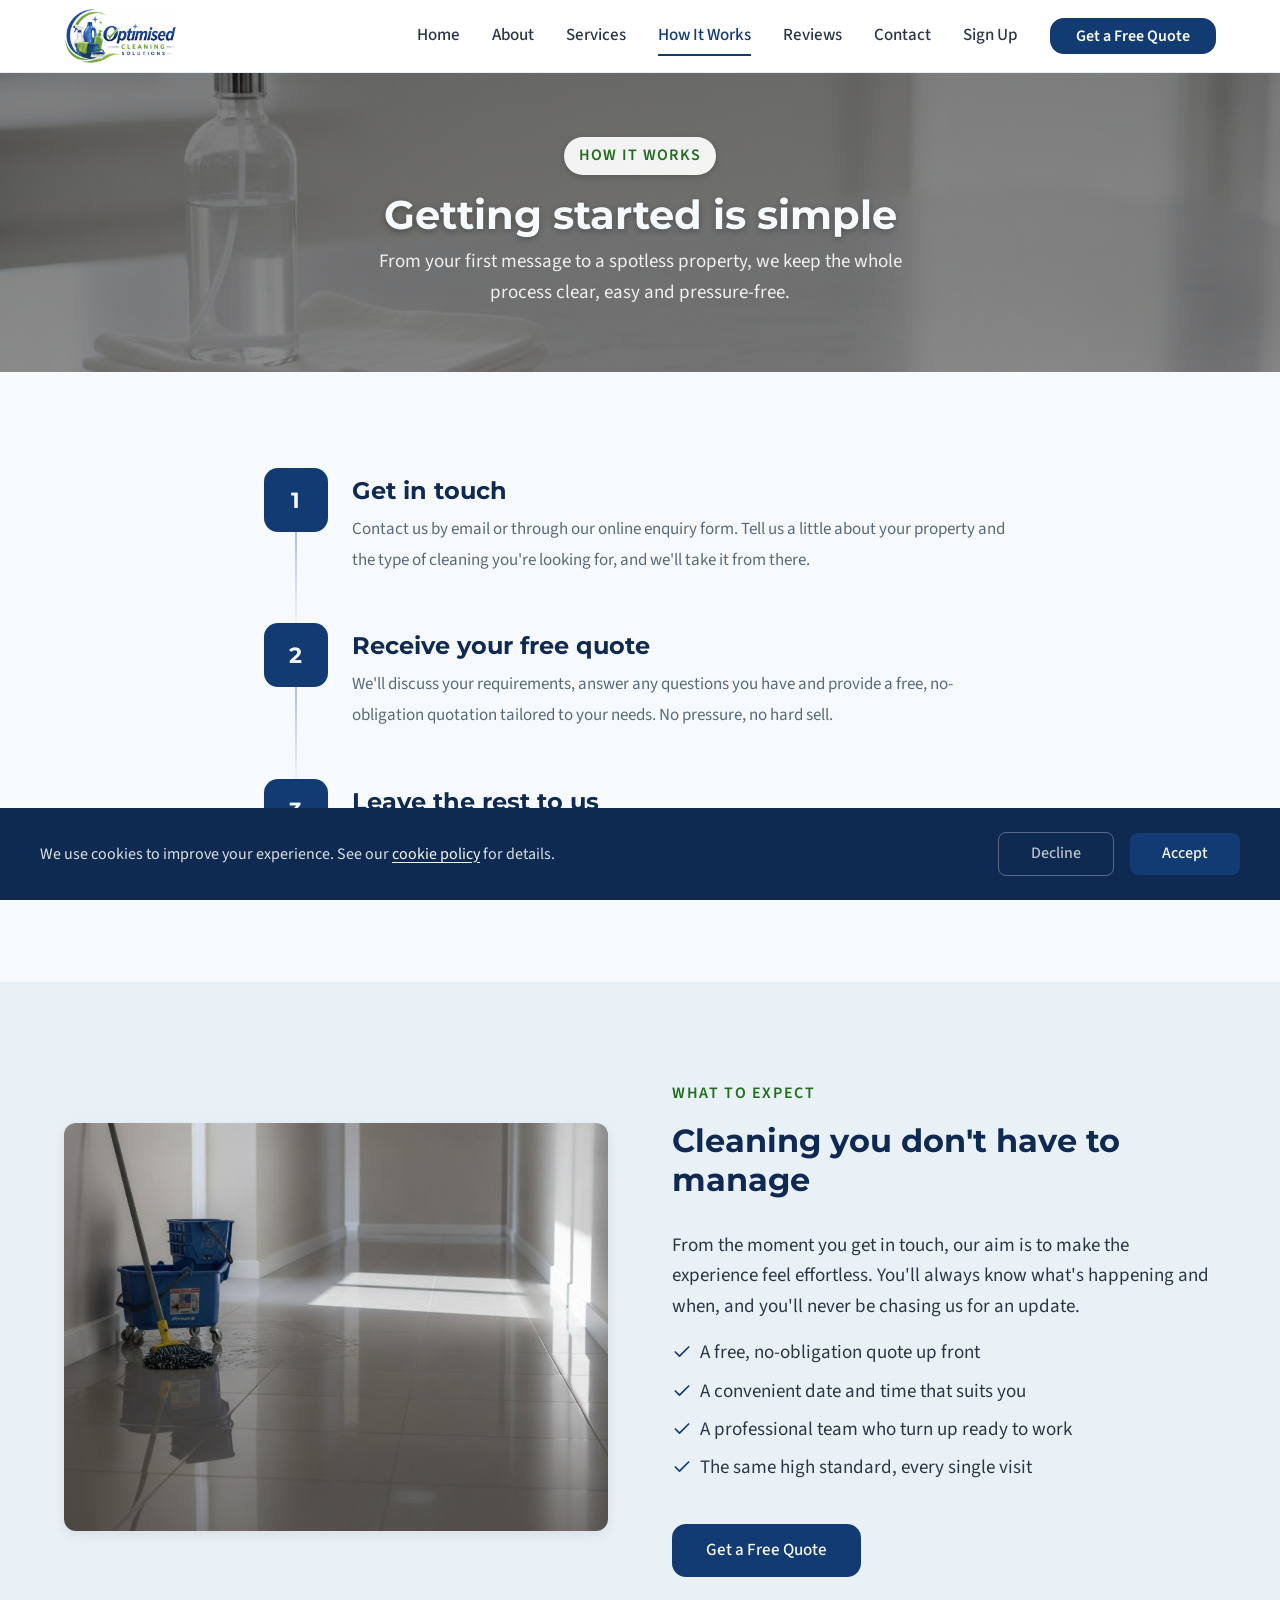
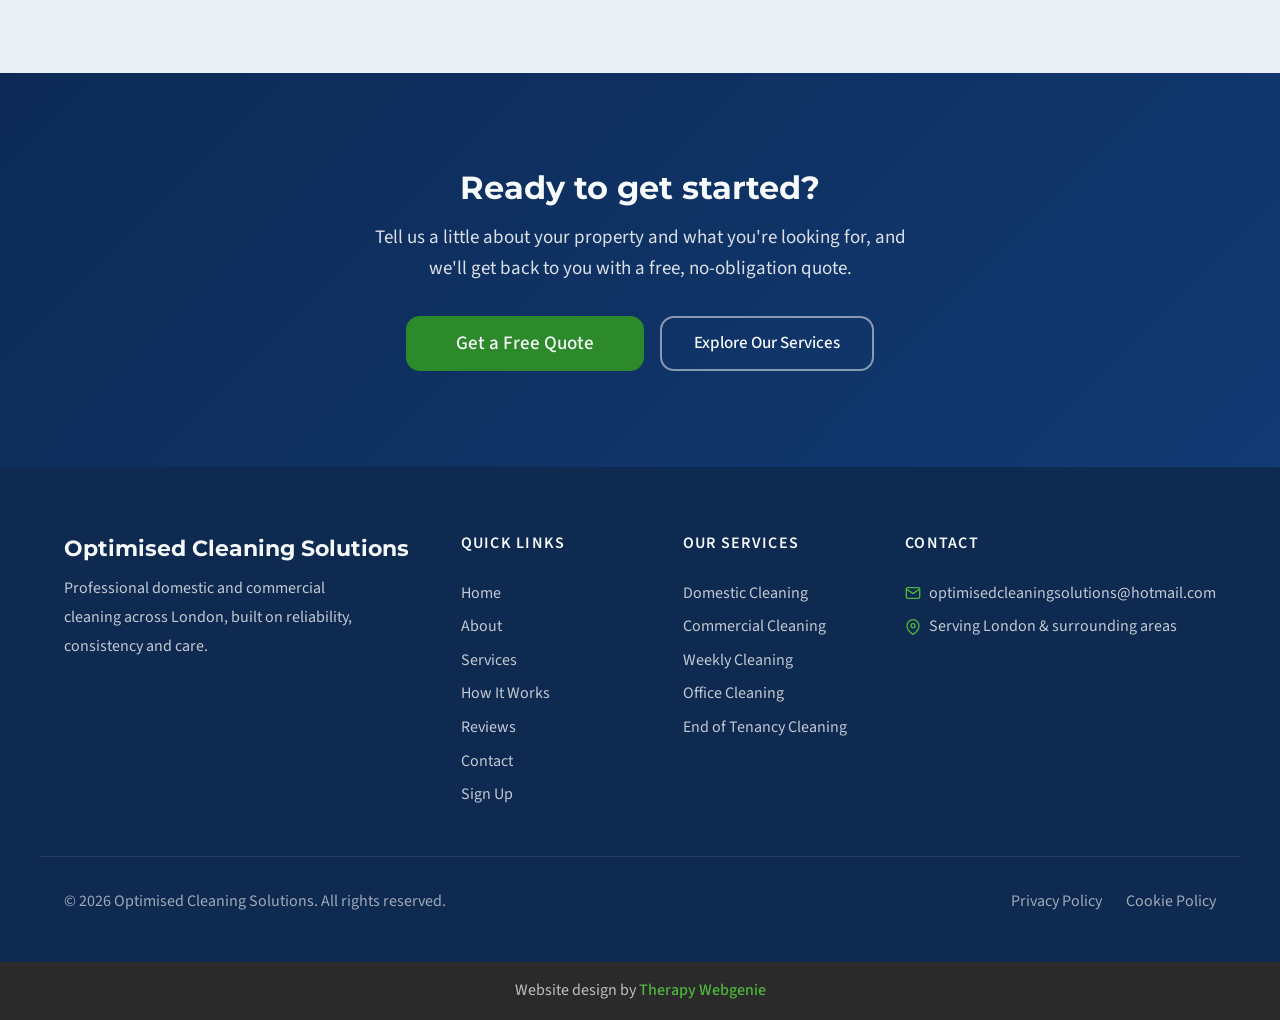
<file: how-it-works.html>
<!DOCTYPE html>
<html lang="en">
<head>
  <meta charset="UTF-8">
  <meta name="viewport" content="width=device-width, initial-scale=1.0">
  <meta name="description" content="Getting started with Optimised Cleaning Solutions is simple: get in touch, receive a free quote, and leave the cleaning to us. Here's how it works.">
  <meta name="author" content="Optimised Cleaning Solutions">
  <meta name="robots" content="max-image-preview:large">
  <title>How It Works — Optimised Cleaning Solutions</title>

  <link rel="canonical" href="https://www.optimisedcleaningsolutions.com/how-it-works.html">

  <meta property="og:type" content="website">
  <meta property="og:url" content="https://www.optimisedcleaningsolutions.com/how-it-works.html">
  <meta property="og:title" content="How It Works — Optimised Cleaning Solutions">
  <meta property="og:description" content="Three simple steps: get in touch, receive your free quote, and leave the cleaning to us.">
  <meta property="og:image" content="https://www.optimisedcleaningsolutions.com/images/og-share.jpg">

  <meta name="twitter:card" content="summary_large_image">
  <meta name="twitter:title" content="How It Works — Optimised Cleaning Solutions">
  <meta name="twitter:description" content="Three simple steps from first hello to a spotless property.">
  <meta name="twitter:image" content="https://www.optimisedcleaningsolutions.com/images/og-share.jpg">

  <link rel="icon" href="images/favicon.png" type="image/png" sizes="96x96">
  <link rel="apple-touch-icon" href="images/apple-touch-icon.png">

  <link rel="preconnect" href="https://fonts.googleapis.com">
  <link rel="preconnect" href="https://fonts.gstatic.com" crossorigin>

  <link rel="stylesheet" href="css/base.css?v=1728">
  <link rel="stylesheet" href="css/components.css?v=1728">
  <link rel="stylesheet" href="css/theme.css?v=1728">
  <!-- PROFILE:schema -->
  <script type="application/ld+json">
  {
    "@context": "https://schema.org",
    "@type": "LocalBusiness",
    "name": "Optimised Cleaning Solutions",
    "description": "Professional domestic and commercial cleaning in London, built on reliability, consistency and care.",
    "url": "https://www.optimisedcleaningsolutions.com",
    "email": "optimisedcleaningsolutions@hotmail.com",
    "image": "https://www.optimisedcleaningsolutions.com/images/og-share.jpg",
    "logo": "https://www.optimisedcleaningsolutions.com/images/logo.jpg",
    "address": {
      "@type": "PostalAddress",
      "addressLocality": "London",
      "addressCountry": "GB"
    },
    "areaServed": "London",
    "openingHours": [
      "Mo-Sa 08:00-18:00"
    ],
    "priceRange": "££"
  }
  </script>
  <!-- /PROFILE:schema -->
<script type="application/ld+json" data-te-schema="1">
{
    "@context": "https://schema.org",
    "@graph": [
        {
            "@type": "BreadcrumbList",
            "@id": "https://www.optimisedcleaningsolutions.com/how-it-works.html#breadcrumb",
            "itemListElement": [
                {
                    "@type": "ListItem",
                    "position": 1,
                    "name": "Home",
                    "item": "https://www.optimisedcleaningsolutions.com/"
                },
                {
                    "@type": "ListItem",
                    "position": 2,
                    "name": "How It Works",
                    "item": "https://www.optimisedcleaningsolutions.com/how-it-works.html"
                }
            ]
        }
    ]
}
</script>
<!-- BEACON -->
<script>(function(){try{var u="https:\/\/editmy.site\/api\/hit\/14";var d=JSON.stringify({p:location.pathname,r:document.referrer});if(navigator.sendBeacon){navigator.sendBeacon(u,d);}else{fetch(u,{method:"POST",keepalive:true,body:d});}}catch(e){}})();</script>
<!-- /BEACON -->
</head>
<body>

  <a href="#main" class="skip-link">Skip to main content</a>

  <!-- SECTION: nav -->
<nav class="nav" role="navigation" aria-label="Main navigation">
    <div class="container nav__inner">
      <a href="./" class="nav__brand" aria-label="Optimised Cleaning Solutions, home">
        <!-- PROFILE:logo --><img src="images/logo.jpg" alt="Optimised Cleaning Solutions" class="nav__logo" width="700" height="347"><!-- /PROFILE:logo -->
        <span class="nav__name" hidden><!-- PROFILE:site_title -->Optimised Cleaning Solutions<!-- /PROFILE:site_title --></span>
        <span class="nav__title" hidden><!-- PROFILE:site_slogan -->Domestic &amp; Commercial Cleaning<!-- /PROFILE:site_slogan --></span>
      </a>
      <div class="nav__links">
        <a href="./" class="nav__link">Home</a>
        <a href="about.html" class="nav__link">About</a>
        <a href="services.html" class="nav__link">Services</a>
        <a href="how-it-works.html" class="nav__link nav__link--active">How It Works</a>
        <a href="reviews.html" class="nav__link">Reviews</a>
        <a href="contact.html" class="nav__link">Contact</a>
        <a href="sign-up.html" class="nav__link">Sign Up</a>
        <a href="contact.html" class="btn btn--primary nav__cta">Get a Free Quote</a>
      </div>
      <button class="nav__toggle" aria-label="Toggle menu" aria-expanded="false" aria-controls="mobile-menu">
        <span class="nav__toggle-bar"></span>
        <span class="nav__toggle-bar"></span>
        <span class="nav__toggle-bar"></span>
      </button>
    </div>
    <div class="nav__mobile" id="mobile-menu" role="menu">
      <a href="./" class="nav__link" role="menuitem">Home</a>
      <a href="about.html" class="nav__link" role="menuitem">About</a>
      <a href="services.html" class="nav__link" role="menuitem">Services</a>
      <a href="how-it-works.html" class="nav__link nav__link--active" role="menuitem">How It Works</a>
      <a href="reviews.html" class="nav__link" role="menuitem">Reviews</a>
      <a href="contact.html" class="nav__link" role="menuitem">Contact</a>
      <a href="sign-up.html" class="nav__link" role="menuitem">Sign Up</a>
      <a href="contact.html" class="btn btn--primary" role="menuitem">Get a Free Quote</a>
    </div>
  </nav>
  <!-- /SECTION: nav -->

  <!-- Compact scroll header -->
  <div class="nav-scroll" aria-hidden="true">
    <div class="container nav-scroll__inner">
      <div class="nav-scroll__brand">
        <span class="nav-scroll__name"><!-- PROFILE:site_title -->Optimised Cleaning Solutions<!-- /PROFILE:site_title --></span>
        <span class="nav-scroll__title"><!-- PROFILE:site_slogan -->Domestic &amp; Commercial Cleaning<!-- /PROFILE:site_slogan --></span>
      </div>
      <div class="nav-scroll__right">
        <a href="contact.html" class="btn btn--primary nav-scroll__cta">Get a Free Quote</a>
        <button class="nav-scroll__toggle" aria-label="Toggle menu">
          <span class="nav-scroll__toggle-bar"></span>
          <span class="nav-scroll__toggle-bar"></span>
          <span class="nav-scroll__toggle-bar"></span>
        </button>
      </div>
    </div>
  </div>

  <main id="main">

    <!-- SECTION: page-header -->
    <section class="page-header page-header--image" style="background-image: url('images/how-header.jpg')">
      <div class="container">
        <span class="section-label">How It Works</span>
        <h1>Getting started is simple</h1>
        <p>From your first message to a spotless property, we keep the whole process clear, easy and pressure-free.</p>
      </div>
    </section>
    <!-- /SECTION: page-header -->

    <!-- SECTION: steps -->
    <section class="section reveal">
      <div class="container container--narrow">
        <div class="process-spine">
          <div class="process-spine__step">
            <div class="process-spine__num">1</div>
            <div class="process-spine__body">
              <h2 class="process-spine__title">Get in touch</h2>
              <p class="process-spine__text">Contact us by email or through our online enquiry form. Tell us a little about your property and the type of cleaning you're looking for, and we'll take it from there.</p>
            </div>
          </div>
          <div class="process-spine__step">
            <div class="process-spine__num">2</div>
            <div class="process-spine__body">
              <h2 class="process-spine__title">Receive your free quote</h2>
              <p class="process-spine__text">We'll discuss your requirements, answer any questions you have and provide a free, no-obligation quotation tailored to your needs. No pressure, no hard sell.</p>
            </div>
          </div>
          <div class="process-spine__step">
            <div class="process-spine__num">3</div>
            <div class="process-spine__body">
              <h2 class="process-spine__title">Leave the rest to us</h2>
              <p class="process-spine__text">Once you're happy to go ahead, we'll arrange a convenient date and time. Our professional team will arrive ready to deliver the high standard of cleaning you expect, every visit.</p>
            </div>
          </div>
        </div>
      </div>
    </section>
    <!-- /SECTION: steps -->

    <!-- SECTION: reassurance -->
    <section class="section section--alt reveal">
      <div class="container">
        <div class="split split--reverse">
          <div class="split__content">
            <span class="section-label">What to Expect</span>
            <h2>Cleaning you don't have to manage</h2>
            <p>From the moment you get in touch, our aim is to make the experience feel effortless. You'll always know what's happening and when, and you'll never be chasing us for an update.</p>
            <ul class="checklist">
              <li><svg xmlns="http://www.w3.org/2000/svg" viewBox="0 0 24 24" fill="none" stroke="currentColor" stroke-width="2" stroke-linecap="round" stroke-linejoin="round"><polyline points="20 6 9 17 4 12"></polyline></svg> A free, no-obligation quote up front</li>
              <li><svg xmlns="http://www.w3.org/2000/svg" viewBox="0 0 24 24" fill="none" stroke="currentColor" stroke-width="2" stroke-linecap="round" stroke-linejoin="round"><polyline points="20 6 9 17 4 12"></polyline></svg> A convenient date and time that suits you</li>
              <li><svg xmlns="http://www.w3.org/2000/svg" viewBox="0 0 24 24" fill="none" stroke="currentColor" stroke-width="2" stroke-linecap="round" stroke-linejoin="round"><polyline points="20 6 9 17 4 12"></polyline></svg> A professional team who turn up ready to work</li>
              <li><svg xmlns="http://www.w3.org/2000/svg" viewBox="0 0 24 24" fill="none" stroke="currentColor" stroke-width="2" stroke-linecap="round" stroke-linejoin="round"><polyline points="20 6 9 17 4 12"></polyline></svg> The same high standard, every single visit</li>
            </ul>
            <a href="contact.html" class="btn btn--primary">Get a Free Quote</a>
          </div>
          <img loading="lazy" src="images/service-detail.jpg" alt="A cleaning caddy and mop ready on a gleaming floor" class="split__image split__image--landscape" width="1000" height="730">
        </div>
      </div>
    </section>
    <!-- /SECTION: reassurance -->

    <!-- SECTION: cta -->
    <section class="section cta-banner reveal">
      <div class="container text-center">
        <h2>Ready to get started?</h2>
        <p>Tell us a little about your property and what you're looking for, and we'll get back to you with a free, no-obligation quote.</p>
        <div class="cta-banner__buttons">
          <a href="contact.html" class="btn btn--accent">Get a Free Quote</a>
          <a href="services.html" class="btn btn--secondary">Explore Our Services</a>
        </div>
      </div>
    </section>
    <!-- /SECTION: cta -->

  </main>

  <!-- SECTION: footer -->
  <footer class="footer">
    <div class="container footer__inner">
      <div class="footer__brand">
        <p class="footer__brand-name">Optimised Cleaning Solutions</p>
        <p class="footer__brand-text">Professional domestic and commercial cleaning across London, built on reliability, consistency and care.</p>
      </div>
      <div class="footer__col">
        <p class="footer__heading">Quick Links</p>
        <div class="footer__links">
          <a href="./" class="footer__link">Home</a>
          <a href="about.html" class="footer__link">About</a>
          <a href="services.html" class="footer__link">Services</a>
          <a href="how-it-works.html" class="footer__link">How It Works</a>
          <a href="reviews.html" class="footer__link">Reviews</a>
          <a href="contact.html" class="footer__link">Contact</a>
          <a href="sign-up.html" class="footer__link">Sign Up</a>
        </div>
      </div>
      <div class="footer__col">
        <p class="footer__heading">Our Services</p>
        <div class="footer__links">
          <a href="services.html#service-domestic" class="footer__link">Domestic Cleaning</a>
          <a href="services.html#service-commercial" class="footer__link">Commercial Cleaning</a>
          <a href="services.html#service-weekly" class="footer__link">Weekly Cleaning</a>
          <a href="services.html#service-office" class="footer__link">Office Cleaning</a>
          <a href="services.html#service-tenancy" class="footer__link">End of Tenancy Cleaning</a>
        </div>
      </div>
      <div class="footer__col">
        <p class="footer__heading">Contact</p>
        <div class="footer__contact-item">
          <svg xmlns="http://www.w3.org/2000/svg" viewBox="0 0 24 24" fill="none" stroke="currentColor" stroke-width="2" stroke-linecap="round" stroke-linejoin="round"><path d="M4 4h16c1.1 0 2 .9 2 2v12c0 1.1-.9 2-2 2H4c-1.1 0-2-.9-2-2V6c0-1.1.9-2 2-2z"></path><polyline points="22,6 12,13 2,6"></polyline></svg>
          <!-- PROFILE:email --><a href="mailto:optimisedcleaningsolutions@hotmail.com">optimisedcleaningsolutions@hotmail.com</a><!-- /PROFILE:email -->
        </div>
        <div class="footer__contact-item">
          <svg xmlns="http://www.w3.org/2000/svg" viewBox="0 0 24 24" fill="none" stroke="currentColor" stroke-width="2" stroke-linecap="round" stroke-linejoin="round"><path d="M21 10c0 7-9 13-9 13s-9-6-9-13a9 9 0 0 1 18 0z"></path><circle cx="12" cy="10" r="3"></circle></svg>
          <!-- PROFILE:address --><span>Serving London &amp; surrounding areas</span><!-- /PROFILE:address -->
        </div>
      </div>
    </div>
    <div class="container footer__bottom">
      <p class="footer__copyright">&copy; <script>document.write(new Date().getFullYear())</script> Optimised Cleaning Solutions. All rights reserved.</p>
      <div class="footer__legal">
        <a href="privacy.html">Privacy Policy</a>
        <a href="cookies-policy.html">Cookie Policy</a>
      </div>
    </div>
  </footer>
  <!-- /SECTION: footer -->

  <div class="site-credit">
    <p>Website design by <a href="https://www.therapywebgenie.com/website-design/" target="_blank" rel="noopener nofollow">Therapy Webgenie</a></p>
  </div>

  <!-- Cookie Consent -->
  <div class="cookie-banner" role="dialog" aria-label="Cookie consent">
    <div class="cookie-banner__inner">
      <p class="cookie-banner__text">We use cookies to improve your experience. See our <a href="cookies-policy.html">cookie policy</a> for details.</p>
      <div class="cookie-banner__buttons">
        <button class="cookie-banner__accept">Accept</button>
        <button class="cookie-banner__decline">Decline</button>
      </div>
    </div>
  </div>

  <!-- Back to Top -->
  <button class="back-to-top" aria-label="Back to top">
    <svg xmlns="http://www.w3.org/2000/svg" viewBox="0 0 24 24" fill="none" stroke="currentColor" stroke-width="2" stroke-linecap="round" stroke-linejoin="round"><polyline points="18 15 12 9 6 15"></polyline></svg>
  </button>

  <script src="js/main.js"></script>
</body>
</html>
</file>
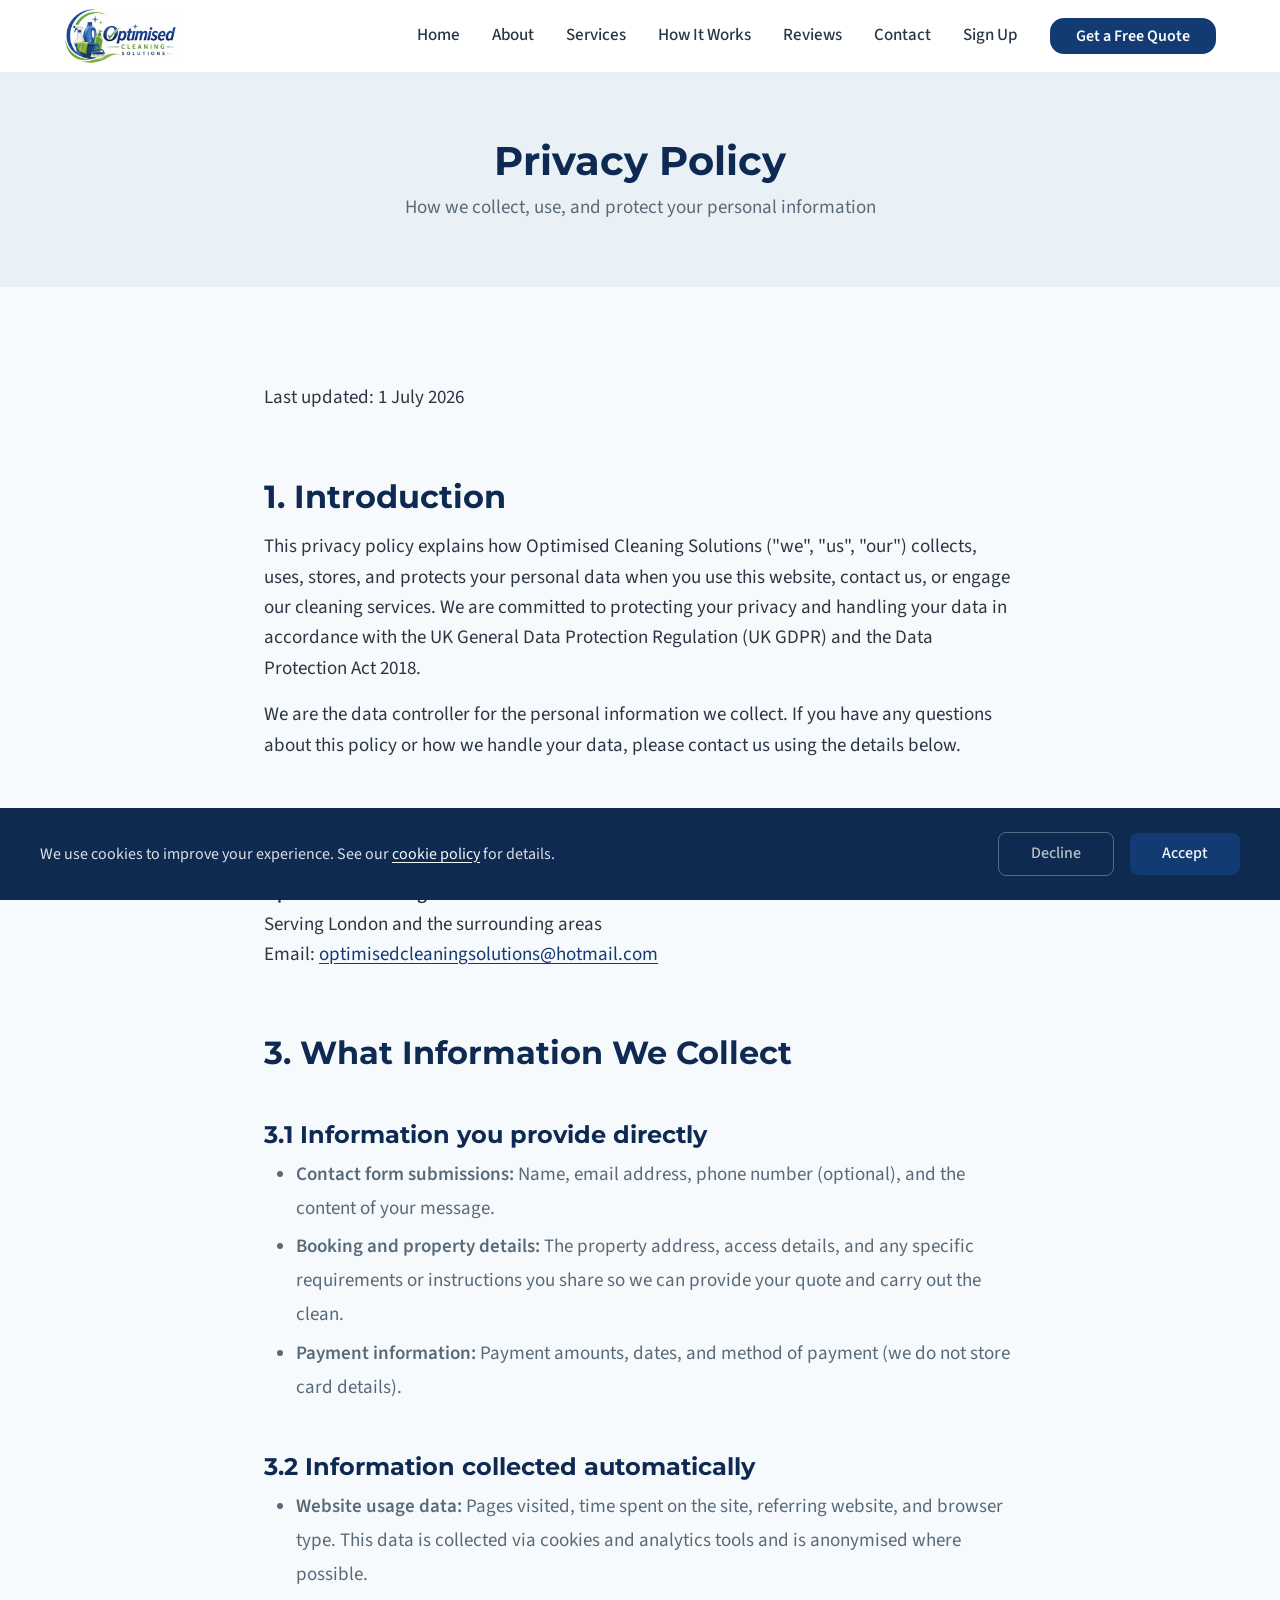
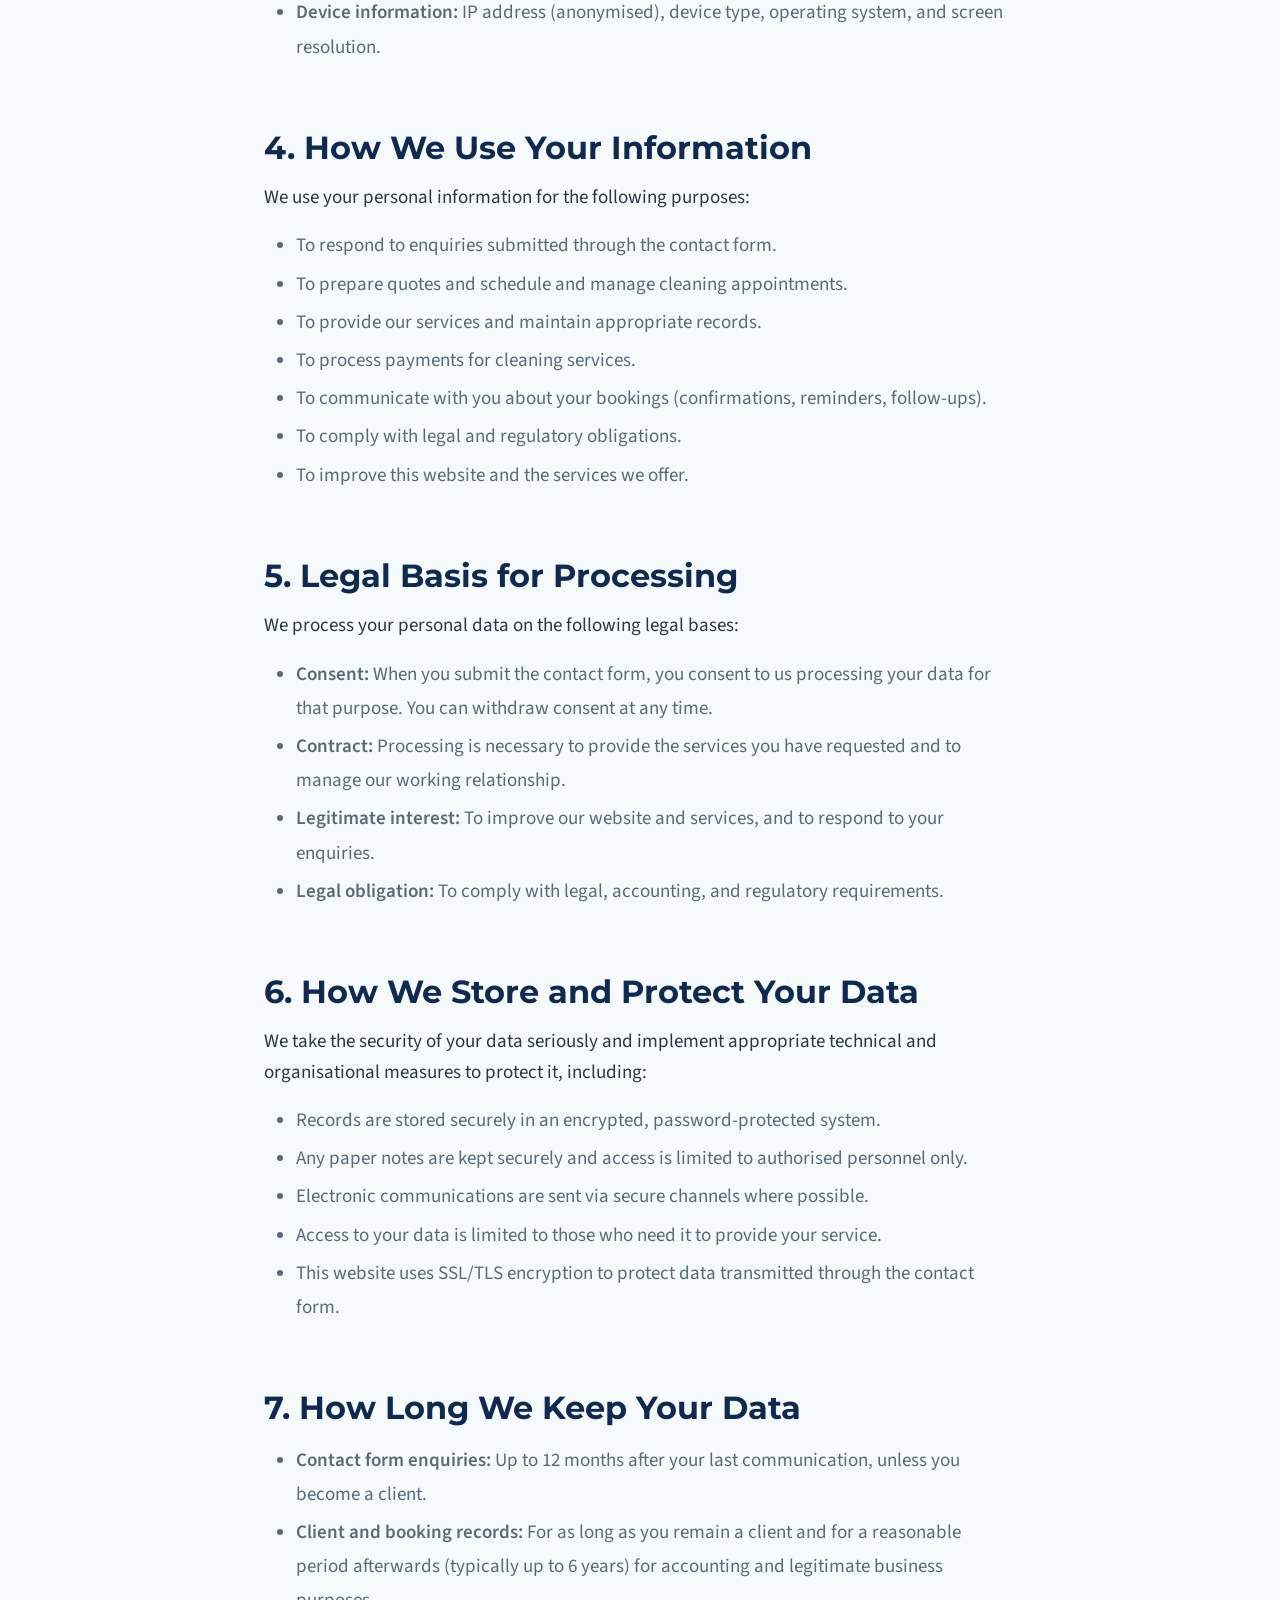
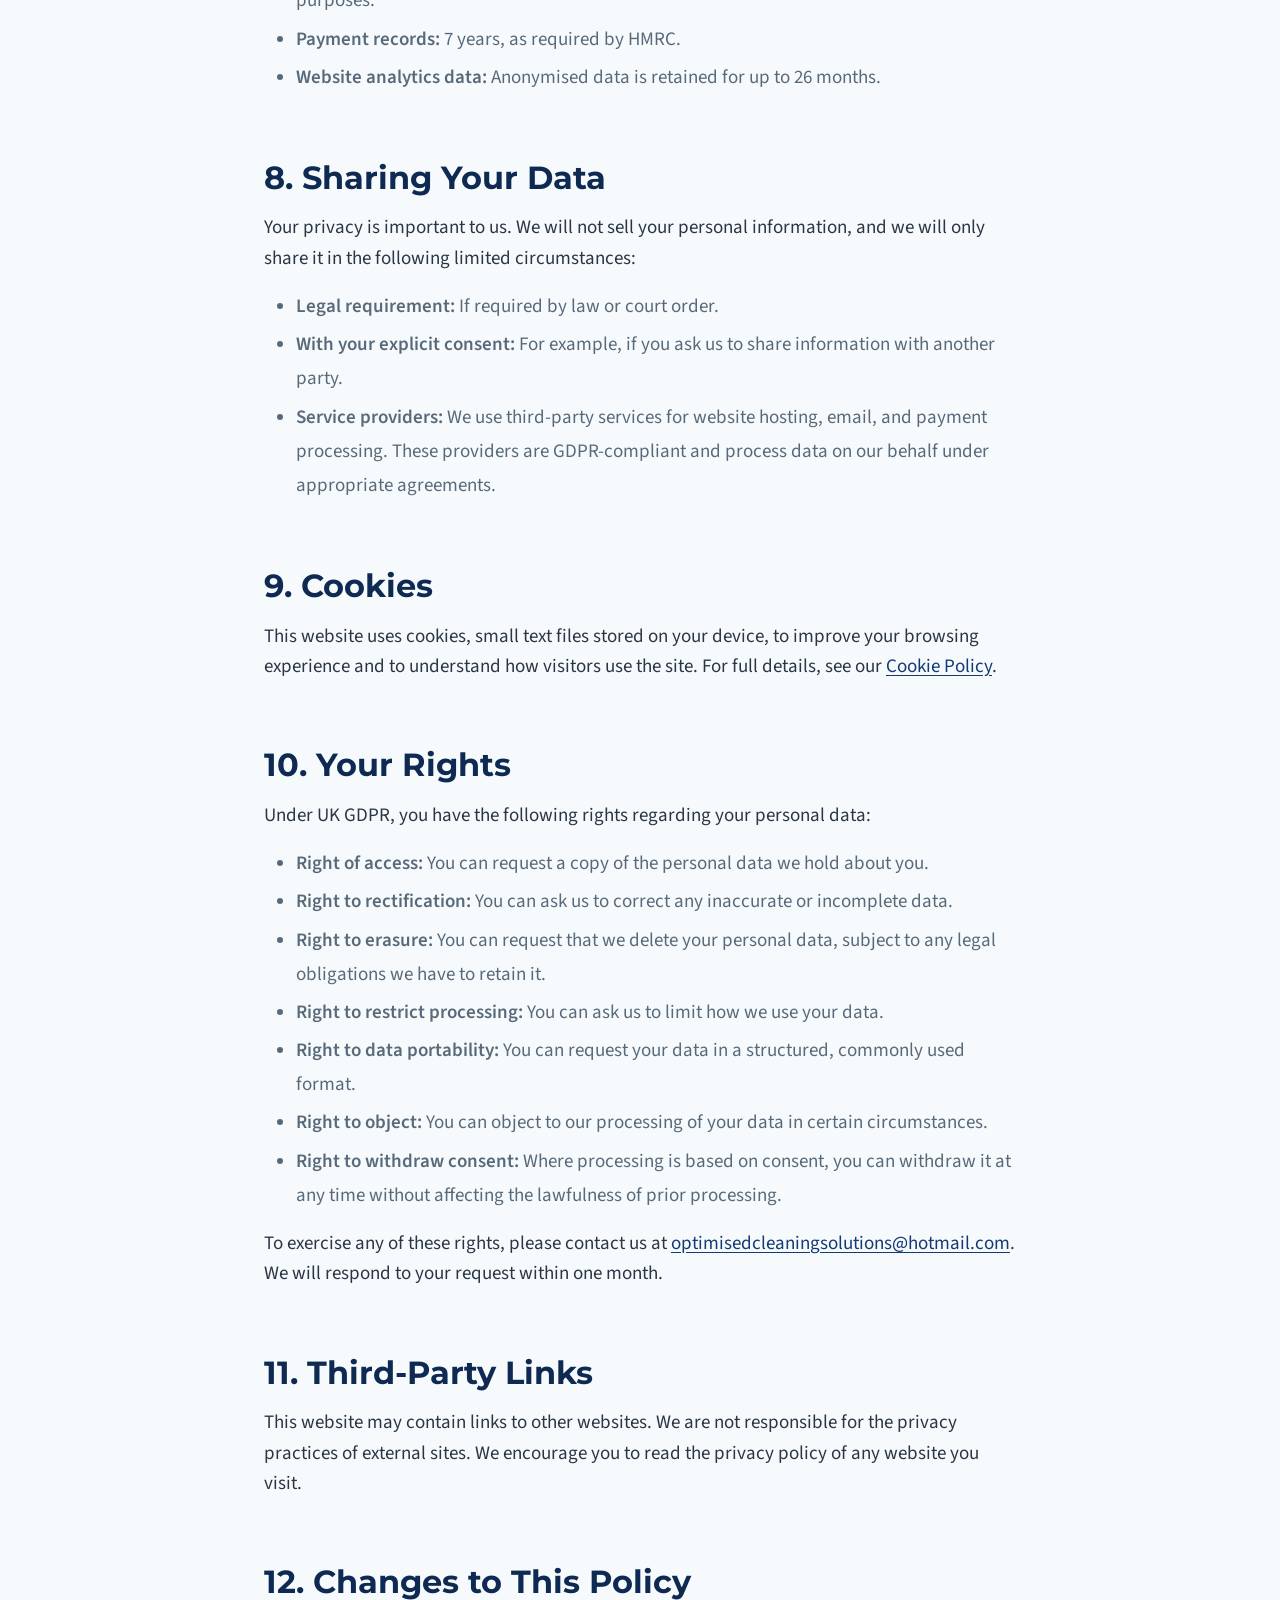
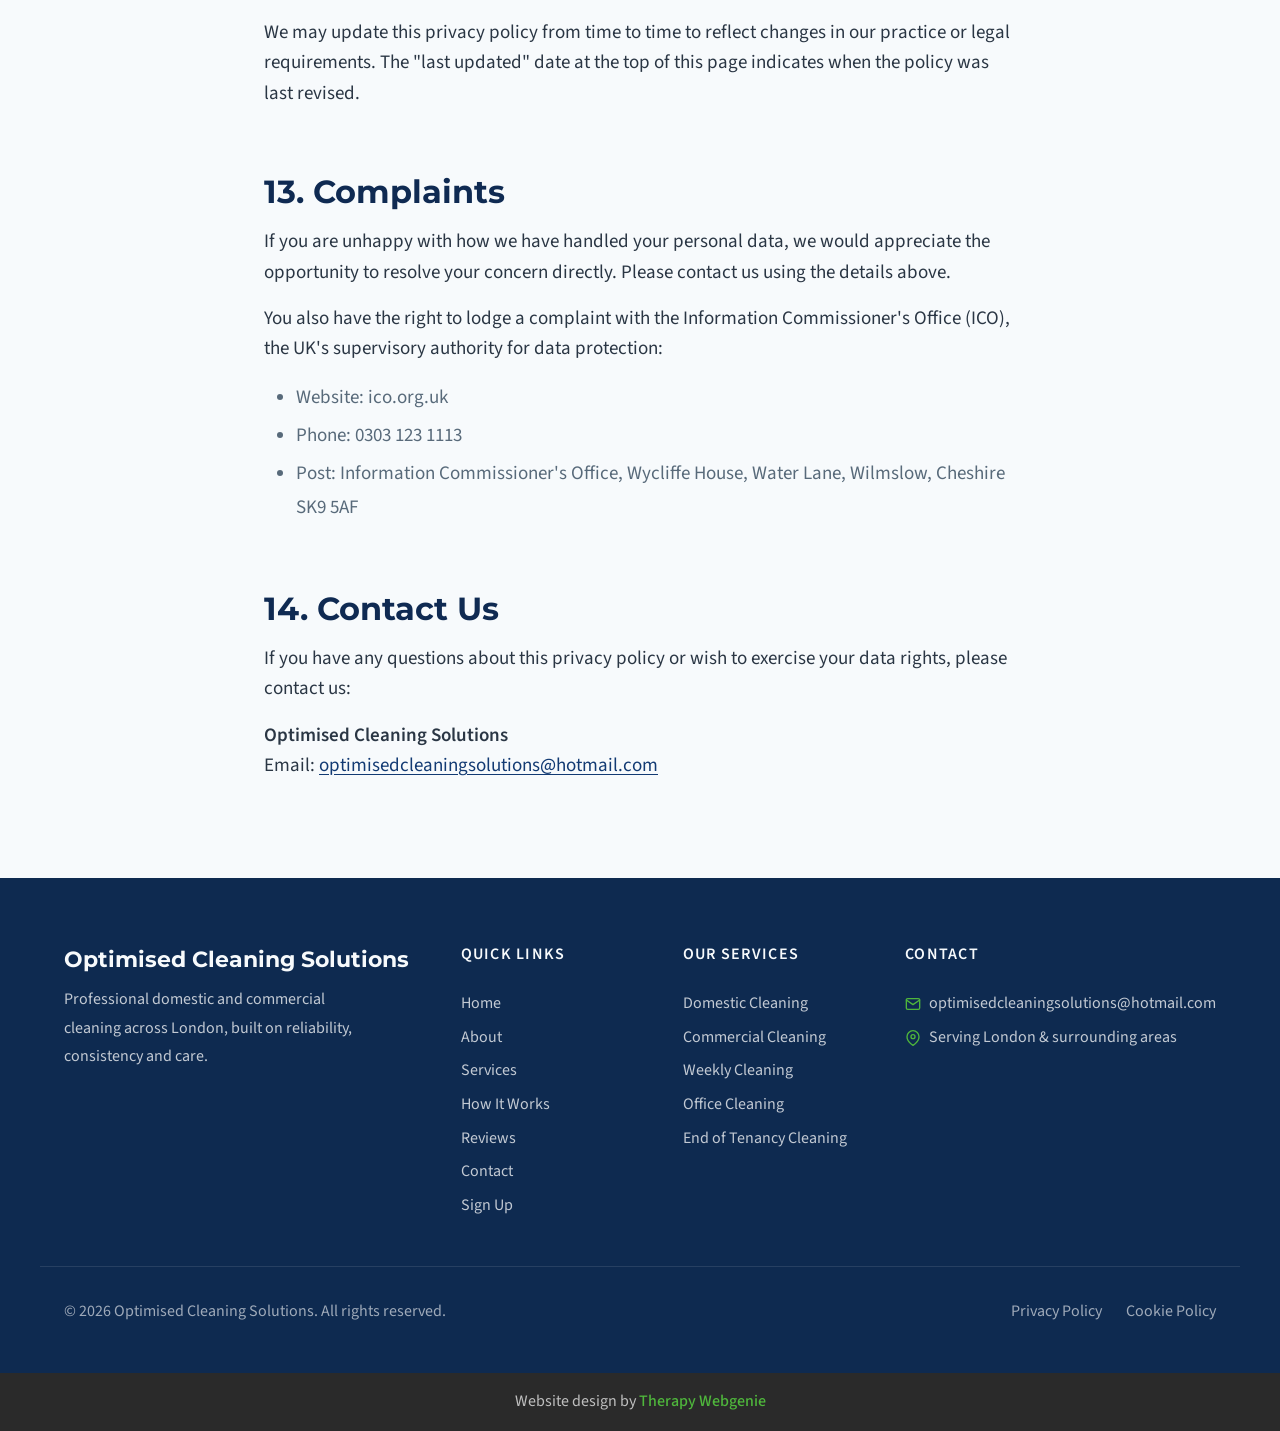
<file: privacy.html>
<!DOCTYPE html>
<html lang="en">
<head>
  <meta charset="UTF-8">
  <meta name="viewport" content="width=device-width, initial-scale=1.0">
  <meta name="description" content="Privacy policy for Optimised Cleaning Solutions. How we collect, use and protect your personal data in accordance with UK GDPR.">
  <meta name="robots" content="noindex">
  <title>Privacy Policy — Optimised Cleaning Solutions</title>

  <link rel="icon" href="images/favicon.png" type="image/png" sizes="96x96">
  <link rel="apple-touch-icon" href="images/apple-touch-icon.png">

  <link rel="preconnect" href="https://fonts.googleapis.com">
  <link rel="preconnect" href="https://fonts.gstatic.com" crossorigin>

  <link rel="stylesheet" href="css/base.css?v=1728">
  <link rel="stylesheet" href="css/components.css?v=1728">
  <link rel="stylesheet" href="css/theme.css?v=1728">
<!-- BEACON -->
<script>(function(){try{var u="https:\/\/editmy.site\/api\/hit\/14";var d=JSON.stringify({p:location.pathname,r:document.referrer});if(navigator.sendBeacon){navigator.sendBeacon(u,d);}else{fetch(u,{method:"POST",keepalive:true,body:d});}}catch(e){}})();</script>
<!-- /BEACON -->
</head>
<body>

  <a href="#main" class="skip-link">Skip to main content</a>

  <!-- SECTION: nav -->
<nav class="nav" role="navigation" aria-label="Main navigation">
    <div class="container nav__inner">
      <a href="./" class="nav__brand" aria-label="Optimised Cleaning Solutions, home">
        <!-- PROFILE:logo --><img src="images/logo.jpg" alt="Optimised Cleaning Solutions" class="nav__logo" width="700" height="347"><!-- /PROFILE:logo -->
        <span class="nav__name" hidden><!-- PROFILE:site_title -->Optimised Cleaning Solutions<!-- /PROFILE:site_title --></span>
        <span class="nav__title" hidden><!-- PROFILE:site_slogan -->Domestic &amp; Commercial Cleaning<!-- /PROFILE:site_slogan --></span>
      </a>
      <div class="nav__links">
        <a href="./" class="nav__link">Home</a>
        <a href="about.html" class="nav__link">About</a>
        <a href="services.html" class="nav__link">Services</a>
        <a href="how-it-works.html" class="nav__link">How It Works</a>
        <a href="reviews.html" class="nav__link">Reviews</a>
        <a href="contact.html" class="nav__link">Contact</a>
        <a href="sign-up.html" class="nav__link">Sign Up</a>
        <a href="contact.html" class="btn btn--primary nav__cta">Get a Free Quote</a>
      </div>
      <button class="nav__toggle" aria-label="Toggle menu" aria-expanded="false" aria-controls="mobile-menu">
        <span class="nav__toggle-bar"></span>
        <span class="nav__toggle-bar"></span>
        <span class="nav__toggle-bar"></span>
      </button>
    </div>
    <div class="nav__mobile" id="mobile-menu" role="menu">
      <a href="./" class="nav__link" role="menuitem">Home</a>
      <a href="about.html" class="nav__link" role="menuitem">About</a>
      <a href="services.html" class="nav__link" role="menuitem">Services</a>
      <a href="how-it-works.html" class="nav__link" role="menuitem">How It Works</a>
      <a href="reviews.html" class="nav__link" role="menuitem">Reviews</a>
      <a href="contact.html" class="nav__link" role="menuitem">Contact</a>
      <a href="sign-up.html" class="nav__link" role="menuitem">Sign Up</a>
      <a href="contact.html" class="btn btn--primary" role="menuitem">Get a Free Quote</a>
    </div>
  </nav>
  <!-- /SECTION: nav -->

  <main id="main">

    <!-- SECTION: page-header -->
    <section class="page-header">
      <div class="container">
        <h1>Privacy Policy</h1>
        <p>How we collect, use, and protect your personal information</p>
      </div>
    </section>
    <!-- /SECTION: page-header -->

    <!-- SECTION: privacy-content -->
    <section class="section">
      <div class="container container--narrow">
        <div class="legal-content">

          <p class="last-updated">Last updated: 1 July 2026</p>

          <h2>1. Introduction</h2>
          <p>This privacy policy explains how Optimised Cleaning Solutions ("we", "us", "our") collects, uses, stores, and protects your personal data when you use this website, contact us, or engage our cleaning services. We are committed to protecting your privacy and handling your data in accordance with the UK General Data Protection Regulation (UK GDPR) and the Data Protection Act 2018.</p>
          <p>We are the data controller for the personal information we collect. If you have any questions about this policy or how we handle your data, please contact us using the details below.</p>

          <h2>2. Data Controller</h2>
          <p><strong>Optimised Cleaning Solutions</strong><br>
          Serving London and the surrounding areas<br>
          Email: <a href="mailto:optimisedcleaningsolutions@hotmail.com">optimisedcleaningsolutions@hotmail.com</a></p>

          <h2>3. What Information We Collect</h2>

          <h3>3.1 Information you provide directly</h3>
          <ul>
            <li><strong>Contact form submissions:</strong> Name, email address, phone number (optional), and the content of your message.</li>
            <li><strong>Booking and property details:</strong> The property address, access details, and any specific requirements or instructions you share so we can provide your quote and carry out the clean.</li>
            <li><strong>Payment information:</strong> Payment amounts, dates, and method of payment (we do not store card details).</li>
          </ul>

          <h3>3.2 Information collected automatically</h3>
          <ul>
            <li><strong>Website usage data:</strong> Pages visited, time spent on the site, referring website, and browser type. This data is collected via cookies and analytics tools and is anonymised where possible.</li>
            <li><strong>Device information:</strong> IP address (anonymised), device type, operating system, and screen resolution.</li>
          </ul>

          <h2>4. How We Use Your Information</h2>
          <p>We use your personal information for the following purposes:</p>
          <ul>
            <li>To respond to enquiries submitted through the contact form.</li>
            <li>To prepare quotes and schedule and manage cleaning appointments.</li>
            <li>To provide our services and maintain appropriate records.</li>
            <li>To process payments for cleaning services.</li>
            <li>To communicate with you about your bookings (confirmations, reminders, follow-ups).</li>
            <li>To comply with legal and regulatory obligations.</li>
            <li>To improve this website and the services we offer.</li>
          </ul>

          <h2>5. Legal Basis for Processing</h2>
          <p>We process your personal data on the following legal bases:</p>
          <ul>
            <li><strong>Consent:</strong> When you submit the contact form, you consent to us processing your data for that purpose. You can withdraw consent at any time.</li>
            <li><strong>Contract:</strong> Processing is necessary to provide the services you have requested and to manage our working relationship.</li>
            <li><strong>Legitimate interest:</strong> To improve our website and services, and to respond to your enquiries.</li>
            <li><strong>Legal obligation:</strong> To comply with legal, accounting, and regulatory requirements.</li>
          </ul>

          <h2>6. How We Store and Protect Your Data</h2>
          <p>We take the security of your data seriously and implement appropriate technical and organisational measures to protect it, including:</p>
          <ul>
            <li>Records are stored securely in an encrypted, password-protected system.</li>
            <li>Any paper notes are kept securely and access is limited to authorised personnel only.</li>
            <li>Electronic communications are sent via secure channels where possible.</li>
            <li>Access to your data is limited to those who need it to provide your service.</li>
            <li>This website uses SSL/TLS encryption to protect data transmitted through the contact form.</li>
          </ul>

          <h2>7. How Long We Keep Your Data</h2>
          <ul>
            <li><strong>Contact form enquiries:</strong> Up to 12 months after your last communication, unless you become a client.</li>
            <li><strong>Client and booking records:</strong> For as long as you remain a client and for a reasonable period afterwards (typically up to 6 years) for accounting and legitimate business purposes.</li>
            <li><strong>Payment records:</strong> 7 years, as required by HMRC.</li>
            <li><strong>Website analytics data:</strong> Anonymised data is retained for up to 26 months.</li>
          </ul>

          <h2>8. Sharing Your Data</h2>
          <p>Your privacy is important to us. We will not sell your personal information, and we will only share it in the following limited circumstances:</p>
          <ul>
            <li><strong>Legal requirement:</strong> If required by law or court order.</li>
            <li><strong>With your explicit consent:</strong> For example, if you ask us to share information with another party.</li>
            <li><strong>Service providers:</strong> We use third-party services for website hosting, email, and payment processing. These providers are GDPR-compliant and process data on our behalf under appropriate agreements.</li>
          </ul>

          <h2>9. Cookies</h2>
          <p>This website uses cookies, small text files stored on your device, to improve your browsing experience and to understand how visitors use the site. For full details, see our <a href="cookies-policy.html">Cookie Policy</a>.</p>

          <h2>10. Your Rights</h2>
          <p>Under UK GDPR, you have the following rights regarding your personal data:</p>
          <ul>
            <li><strong>Right of access:</strong> You can request a copy of the personal data we hold about you.</li>
            <li><strong>Right to rectification:</strong> You can ask us to correct any inaccurate or incomplete data.</li>
            <li><strong>Right to erasure:</strong> You can request that we delete your personal data, subject to any legal obligations we have to retain it.</li>
            <li><strong>Right to restrict processing:</strong> You can ask us to limit how we use your data.</li>
            <li><strong>Right to data portability:</strong> You can request your data in a structured, commonly used format.</li>
            <li><strong>Right to object:</strong> You can object to our processing of your data in certain circumstances.</li>
            <li><strong>Right to withdraw consent:</strong> Where processing is based on consent, you can withdraw it at any time without affecting the lawfulness of prior processing.</li>
          </ul>
          <p>To exercise any of these rights, please contact us at <a href="mailto:optimisedcleaningsolutions@hotmail.com">optimisedcleaningsolutions@hotmail.com</a>. We will respond to your request within one month.</p>

          <h2>11. Third-Party Links</h2>
          <p>This website may contain links to other websites. We are not responsible for the privacy practices of external sites. We encourage you to read the privacy policy of any website you visit.</p>

          <h2>12. Changes to This Policy</h2>
          <p>We may update this privacy policy from time to time to reflect changes in our practice or legal requirements. The "last updated" date at the top of this page indicates when the policy was last revised.</p>

          <h2>13. Complaints</h2>
          <p>If you are unhappy with how we have handled your personal data, we would appreciate the opportunity to resolve your concern directly. Please contact us using the details above.</p>
          <p>You also have the right to lodge a complaint with the Information Commissioner's Office (ICO), the UK's supervisory authority for data protection:</p>
          <ul>
            <li>Website: ico.org.uk</li>
            <li>Phone: 0303 123 1113</li>
            <li>Post: Information Commissioner's Office, Wycliffe House, Water Lane, Wilmslow, Cheshire SK9 5AF</li>
          </ul>

          <h2>14. Contact Us</h2>
          <p>If you have any questions about this privacy policy or wish to exercise your data rights, please contact us:</p>
          <p><strong>Optimised Cleaning Solutions</strong><br>
          Email: <a href="mailto:optimisedcleaningsolutions@hotmail.com">optimisedcleaningsolutions@hotmail.com</a></p>

        </div>
      </div>
    </section>
    <!-- /SECTION: privacy-content -->

  </main>

  <!-- SECTION: footer -->
  <footer class="footer">
    <div class="container footer__inner">
      <div class="footer__brand">
        <p class="footer__brand-name">Optimised Cleaning Solutions</p>
        <p class="footer__brand-text">Professional domestic and commercial cleaning across London, built on reliability, consistency and care.</p>
      </div>
      <div class="footer__col">
        <p class="footer__heading">Quick Links</p>
        <div class="footer__links">
          <a href="./" class="footer__link">Home</a>
          <a href="about.html" class="footer__link">About</a>
          <a href="services.html" class="footer__link">Services</a>
          <a href="how-it-works.html" class="footer__link">How It Works</a>
          <a href="reviews.html" class="footer__link">Reviews</a>
          <a href="contact.html" class="footer__link">Contact</a>
          <a href="sign-up.html" class="footer__link">Sign Up</a>
        </div>
      </div>
      <div class="footer__col">
        <p class="footer__heading">Our Services</p>
        <div class="footer__links">
          <a href="services.html#service-domestic" class="footer__link">Domestic Cleaning</a>
          <a href="services.html#service-commercial" class="footer__link">Commercial Cleaning</a>
          <a href="services.html#service-weekly" class="footer__link">Weekly Cleaning</a>
          <a href="services.html#service-office" class="footer__link">Office Cleaning</a>
          <a href="services.html#service-tenancy" class="footer__link">End of Tenancy Cleaning</a>
        </div>
      </div>
      <div class="footer__col">
        <p class="footer__heading">Contact</p>
        <div class="footer__contact-item">
          <svg xmlns="http://www.w3.org/2000/svg" viewBox="0 0 24 24" fill="none" stroke="currentColor" stroke-width="2" stroke-linecap="round" stroke-linejoin="round"><path d="M4 4h16c1.1 0 2 .9 2 2v12c0 1.1-.9 2-2 2H4c-1.1 0-2-.9-2-2V6c0-1.1.9-2 2-2z"></path><polyline points="22,6 12,13 2,6"></polyline></svg>
          <!-- PROFILE:email --><a href="mailto:optimisedcleaningsolutions@hotmail.com">optimisedcleaningsolutions@hotmail.com</a><!-- /PROFILE:email -->
        </div>
        <div class="footer__contact-item">
          <svg xmlns="http://www.w3.org/2000/svg" viewBox="0 0 24 24" fill="none" stroke="currentColor" stroke-width="2" stroke-linecap="round" stroke-linejoin="round"><path d="M21 10c0 7-9 13-9 13s-9-6-9-13a9 9 0 0 1 18 0z"></path><circle cx="12" cy="10" r="3"></circle></svg>
          <!-- PROFILE:address --><span>Serving London &amp; surrounding areas</span><!-- /PROFILE:address -->
        </div>
      </div>
    </div>
    <div class="container footer__bottom">
      <p class="footer__copyright">&copy; <script>document.write(new Date().getFullYear())</script> Optimised Cleaning Solutions. All rights reserved.</p>
      <div class="footer__legal">
        <a href="privacy.html">Privacy Policy</a>
        <a href="cookies-policy.html">Cookie Policy</a>
      </div>
    </div>
  </footer>
  <!-- /SECTION: footer -->

  <div class="site-credit">
    <p>Website design by <a href="https://www.therapywebgenie.com/website-design/" target="_blank" rel="noopener nofollow">Therapy Webgenie</a></p>
  </div>

  <!-- Cookie Consent -->
  <div class="cookie-banner" role="dialog" aria-label="Cookie consent">
    <div class="cookie-banner__inner">
      <p class="cookie-banner__text">We use cookies to improve your experience. See our <a href="cookies-policy.html">cookie policy</a> for details.</p>
      <div class="cookie-banner__buttons">
        <button class="cookie-banner__accept">Accept</button>
        <button class="cookie-banner__decline">Decline</button>
      </div>
    </div>
  </div>

  <!-- Back to Top -->
  <button class="back-to-top" aria-label="Back to top">
    <svg xmlns="http://www.w3.org/2000/svg" viewBox="0 0 24 24" fill="none" stroke="currentColor" stroke-width="2" stroke-linecap="round" stroke-linejoin="round"><polyline points="18 15 12 9 6 15"></polyline></svg>
  </button>

  <script src="js/main.js"></script>
</body>
</html>
</file>
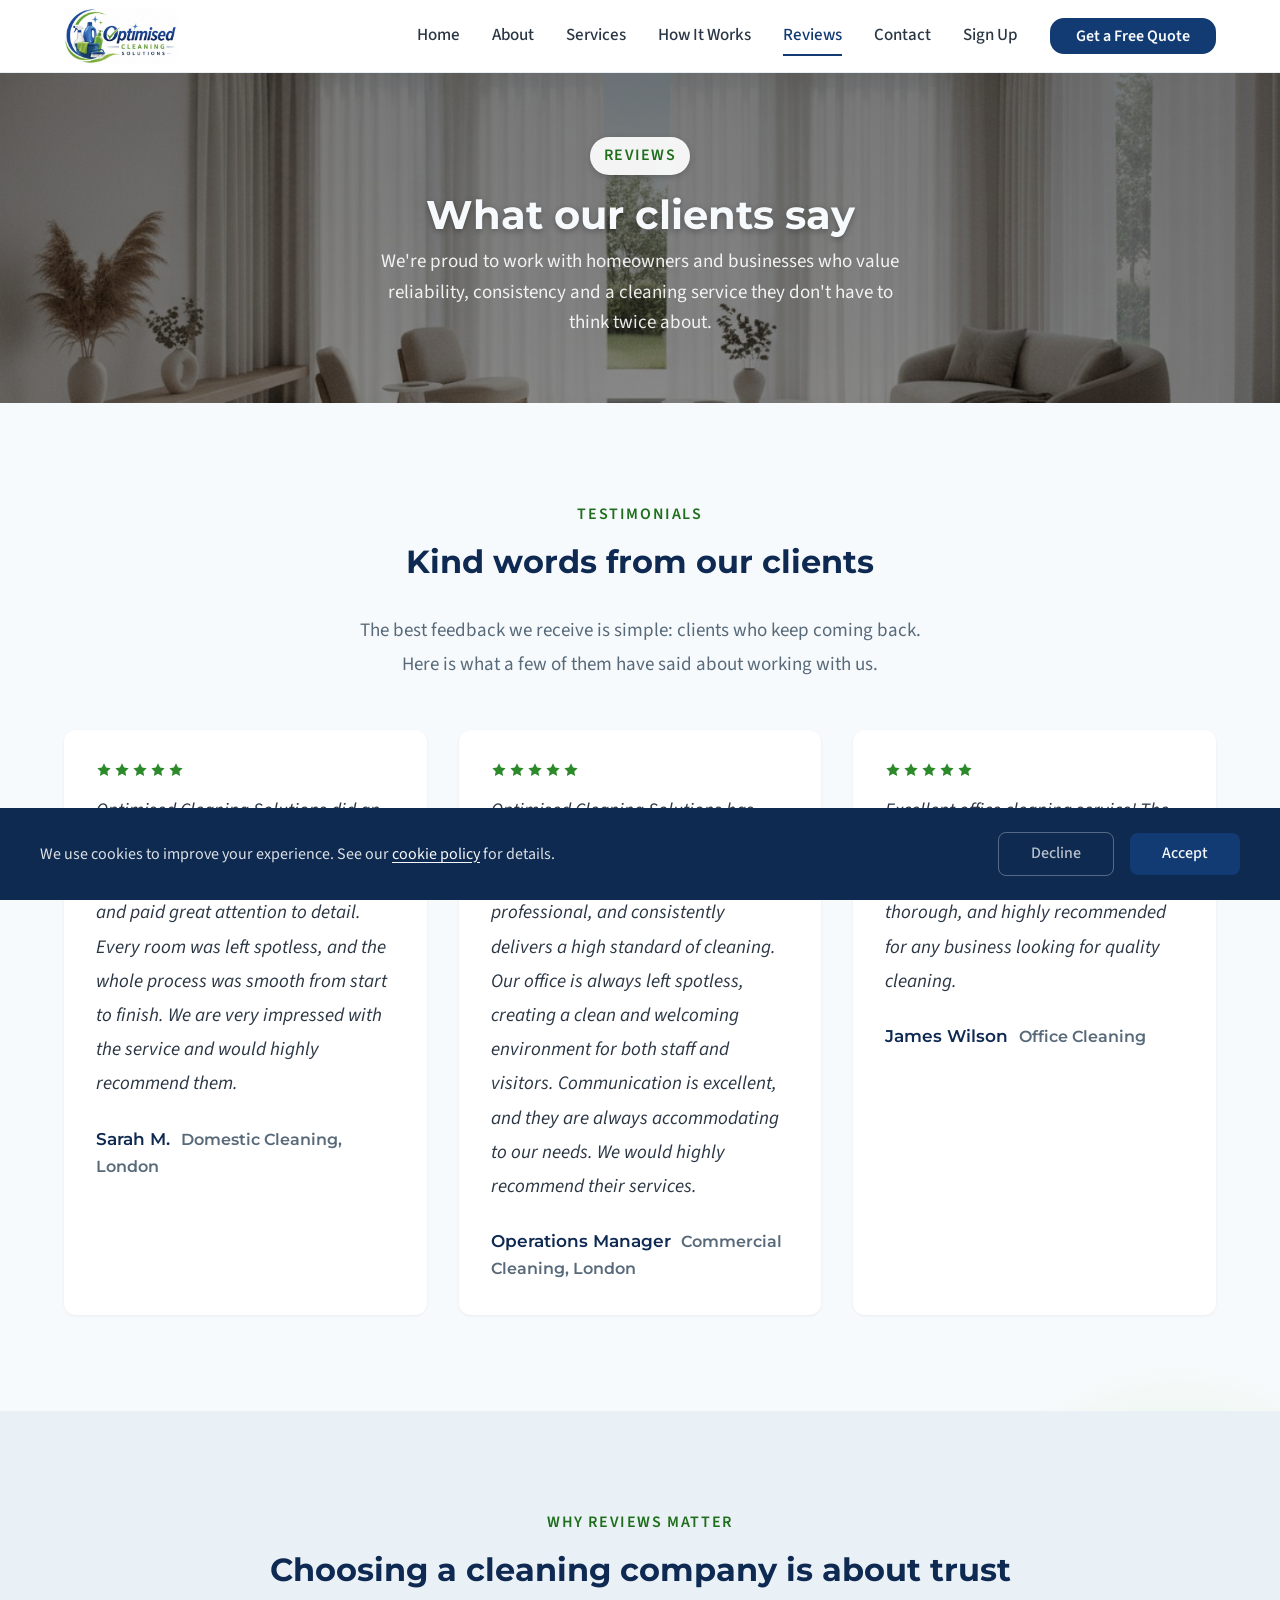
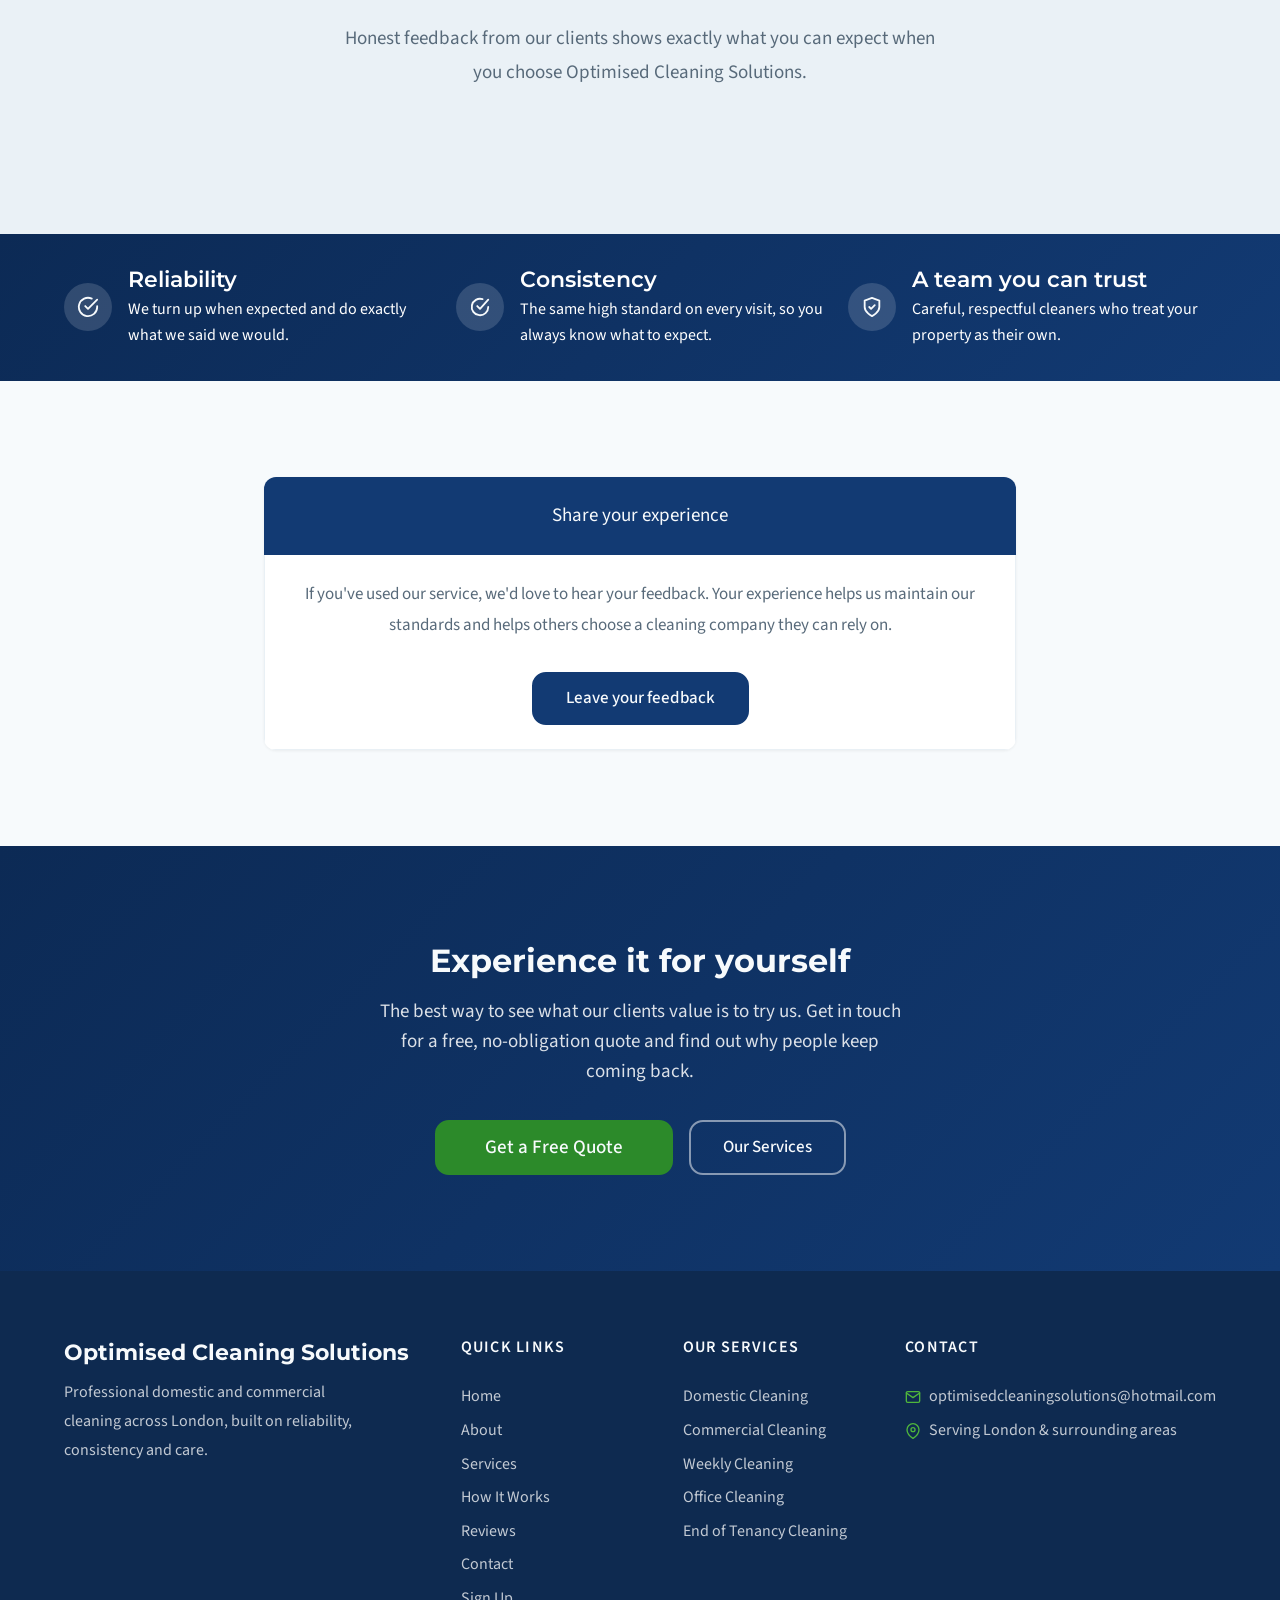
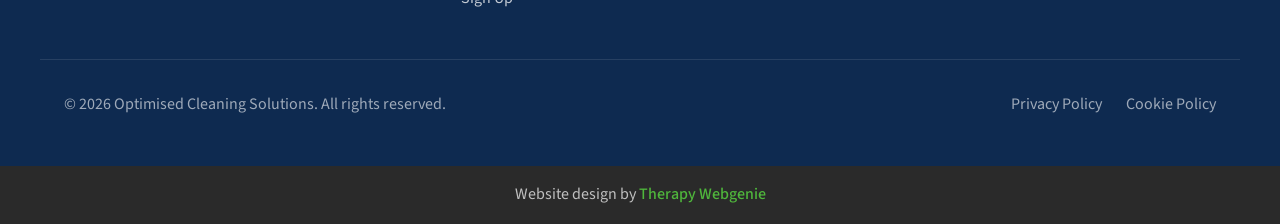
<file: reviews.html>
<!DOCTYPE html>
<html lang="en">
<head>
  <meta charset="UTF-8">
  <meta name="viewport" content="width=device-width, initial-scale=1.0">
  <meta name="description" content="At Optimised Cleaning Solutions, the best feedback is simple: clients who keep coming back. Read why reviews matter to us and share your own experience.">
  <meta name="author" content="Optimised Cleaning Solutions">
  <meta name="robots" content="max-image-preview:large">
  <title>Reviews — Optimised Cleaning Solutions</title>

  <link rel="canonical" href="https://www.optimisedcleaningsolutions.com/reviews.html">

  <meta property="og:type" content="website">
  <meta property="og:url" content="https://www.optimisedcleaningsolutions.com/reviews.html">
  <meta property="og:title" content="Reviews — Optimised Cleaning Solutions">
  <meta property="og:description" content="The best feedback we receive is simple: clients who keep coming back. Share your experience with us.">
  <meta property="og:image" content="https://www.optimisedcleaningsolutions.com/images/og-share.jpg">

  <meta name="twitter:card" content="summary_large_image">
  <meta name="twitter:title" content="Reviews — Optimised Cleaning Solutions">
  <meta name="twitter:description" content="The best feedback we receive is simple: clients who keep coming back.">
  <meta name="twitter:image" content="https://www.optimisedcleaningsolutions.com/images/og-share.jpg">

  <link rel="icon" href="images/favicon.png" type="image/png" sizes="96x96">
  <link rel="apple-touch-icon" href="images/apple-touch-icon.png">

  <link rel="preconnect" href="https://fonts.googleapis.com">
  <link rel="preconnect" href="https://fonts.gstatic.com" crossorigin>

  <link rel="stylesheet" href="css/base.css?v=1728">
  <link rel="stylesheet" href="css/components.css?v=1728">
  <link rel="stylesheet" href="css/theme.css?v=1728">
  <!-- PROFILE:schema -->
  <script type="application/ld+json">
  {
    "@context": "https://schema.org",
    "@type": "LocalBusiness",
    "name": "Optimised Cleaning Solutions",
    "description": "Professional domestic and commercial cleaning in London, built on reliability, consistency and care.",
    "url": "https://www.optimisedcleaningsolutions.com",
    "email": "optimisedcleaningsolutions@hotmail.com",
    "image": "https://www.optimisedcleaningsolutions.com/images/og-share.jpg",
    "logo": "https://www.optimisedcleaningsolutions.com/images/logo.jpg",
    "address": {
      "@type": "PostalAddress",
      "addressLocality": "London",
      "addressCountry": "GB"
    },
    "areaServed": "London",
    "openingHours": [
      "Mo-Sa 08:00-18:00"
    ],
    "priceRange": "££"
  }
  </script>
  <!-- /PROFILE:schema -->
<script type="application/ld+json" data-te-schema="1">
{
    "@context": "https://schema.org",
    "@graph": [
        {
            "@type": "BreadcrumbList",
            "@id": "https://www.optimisedcleaningsolutions.com/reviews.html#breadcrumb",
            "itemListElement": [
                {
                    "@type": "ListItem",
                    "position": 1,
                    "name": "Home",
                    "item": "https://www.optimisedcleaningsolutions.com/"
                },
                {
                    "@type": "ListItem",
                    "position": 2,
                    "name": "Reviews",
                    "item": "https://www.optimisedcleaningsolutions.com/reviews.html"
                }
            ]
        }
    ]
}
</script>
<!-- BEACON -->
<script>(function(){try{var u="https:\/\/editmy.site\/api\/hit\/14";var d=JSON.stringify({p:location.pathname,r:document.referrer});if(navigator.sendBeacon){navigator.sendBeacon(u,d);}else{fetch(u,{method:"POST",keepalive:true,body:d});}}catch(e){}})();</script>
<!-- /BEACON -->
</head>
<body>

  <a href="#main" class="skip-link">Skip to main content</a>

  <!-- SECTION: nav -->
<nav class="nav" role="navigation" aria-label="Main navigation">
    <div class="container nav__inner">
      <a href="./" class="nav__brand" aria-label="Optimised Cleaning Solutions, home">
        <!-- PROFILE:logo --><img src="images/logo.jpg" alt="Optimised Cleaning Solutions" class="nav__logo" width="700" height="347"><!-- /PROFILE:logo -->
        <span class="nav__name" hidden><!-- PROFILE:site_title -->Optimised Cleaning Solutions<!-- /PROFILE:site_title --></span>
        <span class="nav__title" hidden><!-- PROFILE:site_slogan -->Domestic &amp; Commercial Cleaning<!-- /PROFILE:site_slogan --></span>
      </a>
      <div class="nav__links">
        <a href="./" class="nav__link">Home</a>
        <a href="about.html" class="nav__link">About</a>
        <a href="services.html" class="nav__link">Services</a>
        <a href="how-it-works.html" class="nav__link">How It Works</a>
        <a href="reviews.html" class="nav__link nav__link--active">Reviews</a>
        <a href="contact.html" class="nav__link">Contact</a>
        <a href="sign-up.html" class="nav__link">Sign Up</a>
        <a href="contact.html" class="btn btn--primary nav__cta">Get a Free Quote</a>
      </div>
      <button class="nav__toggle" aria-label="Toggle menu" aria-expanded="false" aria-controls="mobile-menu">
        <span class="nav__toggle-bar"></span>
        <span class="nav__toggle-bar"></span>
        <span class="nav__toggle-bar"></span>
      </button>
    </div>
    <div class="nav__mobile" id="mobile-menu" role="menu">
      <a href="./" class="nav__link" role="menuitem">Home</a>
      <a href="about.html" class="nav__link" role="menuitem">About</a>
      <a href="services.html" class="nav__link" role="menuitem">Services</a>
      <a href="how-it-works.html" class="nav__link" role="menuitem">How It Works</a>
      <a href="reviews.html" class="nav__link nav__link--active" role="menuitem">Reviews</a>
      <a href="contact.html" class="nav__link" role="menuitem">Contact</a>
      <a href="sign-up.html" class="nav__link" role="menuitem">Sign Up</a>
      <a href="contact.html" class="btn btn--primary" role="menuitem">Get a Free Quote</a>
    </div>
  </nav>
  <!-- /SECTION: nav -->

  <!-- Compact scroll header -->
  <div class="nav-scroll" aria-hidden="true">
    <div class="container nav-scroll__inner">
      <div class="nav-scroll__brand">
        <span class="nav-scroll__name"><!-- PROFILE:site_title -->Optimised Cleaning Solutions<!-- /PROFILE:site_title --></span>
        <span class="nav-scroll__title"><!-- PROFILE:site_slogan -->Domestic &amp; Commercial Cleaning<!-- /PROFILE:site_slogan --></span>
      </div>
      <div class="nav-scroll__right">
        <a href="contact.html" class="btn btn--primary nav-scroll__cta">Get a Free Quote</a>
        <button class="nav-scroll__toggle" aria-label="Toggle menu">
          <span class="nav-scroll__toggle-bar"></span>
          <span class="nav-scroll__toggle-bar"></span>
          <span class="nav-scroll__toggle-bar"></span>
        </button>
      </div>
    </div>
  </div>

  <main id="main">

    <!-- SECTION: page-header -->
    <section class="page-header page-header--image" style="background-image: url('images/reviews-header.jpg')">
      <div class="container">
        <span class="section-label">Reviews</span>
        <h1>What our clients say</h1>
        <p>We're proud to work with homeowners and businesses who value reliability, consistency and a cleaning service they don't have to think twice about.</p>
      </div>
    </section>
    <!-- /SECTION: page-header -->

    <!-- SECTION: testimonials -->
    <section class="section reveal has-glow">
      <div class="container text-center">
        <span class="section-label">Testimonials</span>
        <h2>Kind words from our clients</h2>
        <p class="section-subtitle" style="margin-left:auto;margin-right:auto;">The best feedback we receive is simple: clients who keep coming back. Here is what a few of them have said about working with us.</p>
      </div>
      <div class="container grid grid--3 reveal-trigger">
        <div class="testimonial testimonial--card">
          <div class="testimonial__stars">
            <svg viewBox="0 0 24 24"><path d="M12 2l3.09 6.26L22 9.27l-5 4.87 1.18 6.88L12 17.77l-6.18 3.25L7 14.14 2 9.27l6.91-1.01L12 2z"/></svg>
            <svg viewBox="0 0 24 24"><path d="M12 2l3.09 6.26L22 9.27l-5 4.87 1.18 6.88L12 17.77l-6.18 3.25L7 14.14 2 9.27l6.91-1.01L12 2z"/></svg>
            <svg viewBox="0 0 24 24"><path d="M12 2l3.09 6.26L22 9.27l-5 4.87 1.18 6.88L12 17.77l-6.18 3.25L7 14.14 2 9.27l6.91-1.01L12 2z"/></svg>
            <svg viewBox="0 0 24 24"><path d="M12 2l3.09 6.26L22 9.27l-5 4.87 1.18 6.88L12 17.77l-6.18 3.25L7 14.14 2 9.27l6.91-1.01L12 2z"/></svg>
            <svg viewBox="0 0 24 24"><path d="M12 2l3.09 6.26L22 9.27l-5 4.87 1.18 6.88L12 17.77l-6.18 3.25L7 14.14 2 9.27l6.91-1.01L12 2z"/></svg>
          </div>
          <p class="testimonial__quote">Optimised Cleaning Solutions did an excellent job cleaning our home. The cleaner was punctual, professional, and paid great attention to detail. Every room was left spotless, and the whole process was smooth from start to finish. We are very impressed with the service and would highly recommend them.</p>
          <p class="testimonial__author">Sarah M. <span class="testimonial__detail" style="display:inline; margin-left: 0.35em;">Domestic Cleaning, London</span></p>
        </div>
        <div class="testimonial testimonial--card">
          <div class="testimonial__stars">
            <svg viewBox="0 0 24 24"><path d="M12 2l3.09 6.26L22 9.27l-5 4.87 1.18 6.88L12 17.77l-6.18 3.25L7 14.14 2 9.27l6.91-1.01L12 2z"/></svg>
            <svg viewBox="0 0 24 24"><path d="M12 2l3.09 6.26L22 9.27l-5 4.87 1.18 6.88L12 17.77l-6.18 3.25L7 14.14 2 9.27l6.91-1.01L12 2z"/></svg>
            <svg viewBox="0 0 24 24"><path d="M12 2l3.09 6.26L22 9.27l-5 4.87 1.18 6.88L12 17.77l-6.18 3.25L7 14.14 2 9.27l6.91-1.01L12 2z"/></svg>
            <svg viewBox="0 0 24 24"><path d="M12 2l3.09 6.26L22 9.27l-5 4.87 1.18 6.88L12 17.77l-6.18 3.25L7 14.14 2 9.27l6.91-1.01L12 2z"/></svg>
            <svg viewBox="0 0 24 24"><path d="M12 2l3.09 6.26L22 9.27l-5 4.87 1.18 6.88L12 17.77l-6.18 3.25L7 14.14 2 9.27l6.91-1.01L12 2z"/></svg>
          </div>
          <p class="testimonial__quote">Optimised Cleaning Solutions has been a fantastic addition to our business. The team is reliable, professional, and consistently delivers a high standard of cleaning. Our office is always left spotless, creating a clean and welcoming environment for both staff and visitors. Communication is excellent, and they are always accommodating to our needs. We would highly recommend their services.</p>
          <p class="testimonial__author">Operations Manager <span class="testimonial__detail" style="display:inline; margin-left: 0.35em;">Commercial Cleaning, London</span></p>
        </div>
        <div class="testimonial testimonial--card">
          <div class="testimonial__stars">
            <svg viewBox="0 0 24 24"><path d="M12 2l3.09 6.26L22 9.27l-5 4.87 1.18 6.88L12 17.77l-6.18 3.25L7 14.14 2 9.27l6.91-1.01L12 2z"/></svg>
            <svg viewBox="0 0 24 24"><path d="M12 2l3.09 6.26L22 9.27l-5 4.87 1.18 6.88L12 17.77l-6.18 3.25L7 14.14 2 9.27l6.91-1.01L12 2z"/></svg>
            <svg viewBox="0 0 24 24"><path d="M12 2l3.09 6.26L22 9.27l-5 4.87 1.18 6.88L12 17.77l-6.18 3.25L7 14.14 2 9.27l6.91-1.01L12 2z"/></svg>
            <svg viewBox="0 0 24 24"><path d="M12 2l3.09 6.26L22 9.27l-5 4.87 1.18 6.88L12 17.77l-6.18 3.25L7 14.14 2 9.27l6.91-1.01L12 2z"/></svg>
            <svg viewBox="0 0 24 24"><path d="M12 2l3.09 6.26L22 9.27l-5 4.87 1.18 6.88L12 17.77l-6.18 3.25L7 14.14 2 9.27l6.91-1.01L12 2z"/></svg>
          </div>
          <p class="testimonial__quote">Excellent office cleaning service! The team was professional, efficient, and left our workplace spotless. Reliable, thorough, and highly recommended for any business looking for quality cleaning.</p>
          <p class="testimonial__author">James Wilson <span class="testimonial__detail" style="display:inline; margin-left: 0.35em;">Office Cleaning</span></p>
        </div>
      </div>
    </section>
    <!-- /SECTION: testimonials -->

    <!-- SECTION: why-reviews -->
    <section class="section section--alt reveal">
      <div class="container text-center">
        <span class="section-label">Why Reviews Matter</span>
        <h2>Choosing a cleaning company is about trust</h2>
        <p class="section-subtitle">Honest feedback from our clients shows exactly what you can expect when you choose Optimised Cleaning Solutions.</p>
      </div>
    </section>
    <div class="info-band info-band--primary">
      <div class="container info-band__inner">
            <div class="info-band__item">
              <div class="info-band__icon">
                <svg xmlns="http://www.w3.org/2000/svg" viewBox="0 0 24 24" fill="none" stroke="currentColor" stroke-width="2" stroke-linecap="round" stroke-linejoin="round"><path d="M22 11.08V12a10 10 0 1 1-5.93-9.14"></path><polyline points="22 4 12 14.01 9 11.01"></polyline></svg>
              </div>
              <div class="info-band__item-text">
                <p class="info-band__title">Reliability</p>
                <p class="info-band__text">We turn up when expected and do exactly what we said we would.</p>
              </div>
            </div>
            <div class="info-band__item">
              <div class="info-band__icon">
                <svg xmlns="http://www.w3.org/2000/svg" viewBox="0 0 24 24" fill="none" stroke="currentColor" stroke-width="2" stroke-linecap="round" stroke-linejoin="round"><path d="M21 12a9 9 0 1 1-6.219-8.56"></path><polyline points="21 4 12 14 9 11"></polyline></svg>
              </div>
              <div class="info-band__item-text">
                <p class="info-band__title">Consistency</p>
                <p class="info-band__text">The same high standard on every visit, so you always know what to expect.</p>
              </div>
            </div>
            <div class="info-band__item">
              <div class="info-band__icon">
                <svg xmlns="http://www.w3.org/2000/svg" viewBox="0 0 24 24" fill="none" stroke="currentColor" stroke-width="2" stroke-linecap="round" stroke-linejoin="round"><path d="M12 22s8-4 8-10V5l-8-3-8 3v7c0 6 8 10 8 10z"></path><path d="m9 12 2 2 4-4"></path></svg>
              </div>
              <div class="info-band__item-text">
                <p class="info-band__title">A team you can trust</p>
                <p class="info-band__text">Careful, respectful cleaners who treat your property as their own.</p>
              </div>
            </div>
          </div>
        </div>
    <!-- /SECTION: why-reviews -->

    <!-- SECTION: share -->
    <section class="section reveal">
      <div class="container container--narrow">
        <div class="highlight-box">
          <div class="highlight-box__heading">Share your experience</div>
          <div class="highlight-box__content">
            <p>If you've used our service, we'd love to hear your feedback. Your experience helps us maintain our standards and helps others choose a cleaning company they can rely on.</p>
            <a href="contact.html" class="btn btn--primary">Leave your feedback</a>
          </div>
        </div>
      </div>
    </section>
    <!-- /SECTION: share -->

    <!-- SECTION: cta -->
    <section class="section cta-banner reveal">
      <div class="container text-center">
        <h2>Experience it for yourself</h2>
        <p>The best way to see what our clients value is to try us. Get in touch for a free, no-obligation quote and find out why people keep coming back.</p>
        <div class="cta-banner__buttons">
          <a href="contact.html" class="btn btn--accent">Get a Free Quote</a>
          <a href="services.html" class="btn btn--secondary">Our Services</a>
        </div>
      </div>
    </section>
    <!-- /SECTION: cta -->

  </main>

  <!-- SECTION: footer -->
  <footer class="footer">
    <div class="container footer__inner">
      <div class="footer__brand">
        <p class="footer__brand-name">Optimised Cleaning Solutions</p>
        <p class="footer__brand-text">Professional domestic and commercial cleaning across London, built on reliability, consistency and care.</p>
      </div>
      <div class="footer__col">
        <p class="footer__heading">Quick Links</p>
        <div class="footer__links">
          <a href="./" class="footer__link">Home</a>
          <a href="about.html" class="footer__link">About</a>
          <a href="services.html" class="footer__link">Services</a>
          <a href="how-it-works.html" class="footer__link">How It Works</a>
          <a href="reviews.html" class="footer__link">Reviews</a>
          <a href="contact.html" class="footer__link">Contact</a>
          <a href="sign-up.html" class="footer__link">Sign Up</a>
        </div>
      </div>
      <div class="footer__col">
        <p class="footer__heading">Our Services</p>
        <div class="footer__links">
          <a href="services.html#service-domestic" class="footer__link">Domestic Cleaning</a>
          <a href="services.html#service-commercial" class="footer__link">Commercial Cleaning</a>
          <a href="services.html#service-weekly" class="footer__link">Weekly Cleaning</a>
          <a href="services.html#service-office" class="footer__link">Office Cleaning</a>
          <a href="services.html#service-tenancy" class="footer__link">End of Tenancy Cleaning</a>
        </div>
      </div>
      <div class="footer__col">
        <p class="footer__heading">Contact</p>
        <div class="footer__contact-item">
          <svg xmlns="http://www.w3.org/2000/svg" viewBox="0 0 24 24" fill="none" stroke="currentColor" stroke-width="2" stroke-linecap="round" stroke-linejoin="round"><path d="M4 4h16c1.1 0 2 .9 2 2v12c0 1.1-.9 2-2 2H4c-1.1 0-2-.9-2-2V6c0-1.1.9-2 2-2z"></path><polyline points="22,6 12,13 2,6"></polyline></svg>
          <!-- PROFILE:email --><a href="mailto:optimisedcleaningsolutions@hotmail.com">optimisedcleaningsolutions@hotmail.com</a><!-- /PROFILE:email -->
        </div>
        <div class="footer__contact-item">
          <svg xmlns="http://www.w3.org/2000/svg" viewBox="0 0 24 24" fill="none" stroke="currentColor" stroke-width="2" stroke-linecap="round" stroke-linejoin="round"><path d="M21 10c0 7-9 13-9 13s-9-6-9-13a9 9 0 0 1 18 0z"></path><circle cx="12" cy="10" r="3"></circle></svg>
          <!-- PROFILE:address --><span>Serving London &amp; surrounding areas</span><!-- /PROFILE:address -->
        </div>
      </div>
    </div>
    <div class="container footer__bottom">
      <p class="footer__copyright">&copy; <script>document.write(new Date().getFullYear())</script> Optimised Cleaning Solutions. All rights reserved.</p>
      <div class="footer__legal">
        <a href="privacy.html">Privacy Policy</a>
        <a href="cookies-policy.html">Cookie Policy</a>
      </div>
    </div>
  </footer>
  <!-- /SECTION: footer -->

  <div class="site-credit">
    <p>Website design by <a href="https://www.therapywebgenie.com/website-design/" target="_blank" rel="noopener nofollow">Therapy Webgenie</a></p>
  </div>

  <!-- Cookie Consent -->
  <div class="cookie-banner" role="dialog" aria-label="Cookie consent">
    <div class="cookie-banner__inner">
      <p class="cookie-banner__text">We use cookies to improve your experience. See our <a href="cookies-policy.html">cookie policy</a> for details.</p>
      <div class="cookie-banner__buttons">
        <button class="cookie-banner__accept">Accept</button>
        <button class="cookie-banner__decline">Decline</button>
      </div>
    </div>
  </div>

  <!-- Back to Top -->
  <button class="back-to-top" aria-label="Back to top">
    <svg xmlns="http://www.w3.org/2000/svg" viewBox="0 0 24 24" fill="none" stroke="currentColor" stroke-width="2" stroke-linecap="round" stroke-linejoin="round"><polyline points="18 15 12 9 6 15"></polyline></svg>
  </button>

  <script src="js/main.js"></script>
</body>
</html>
</file>
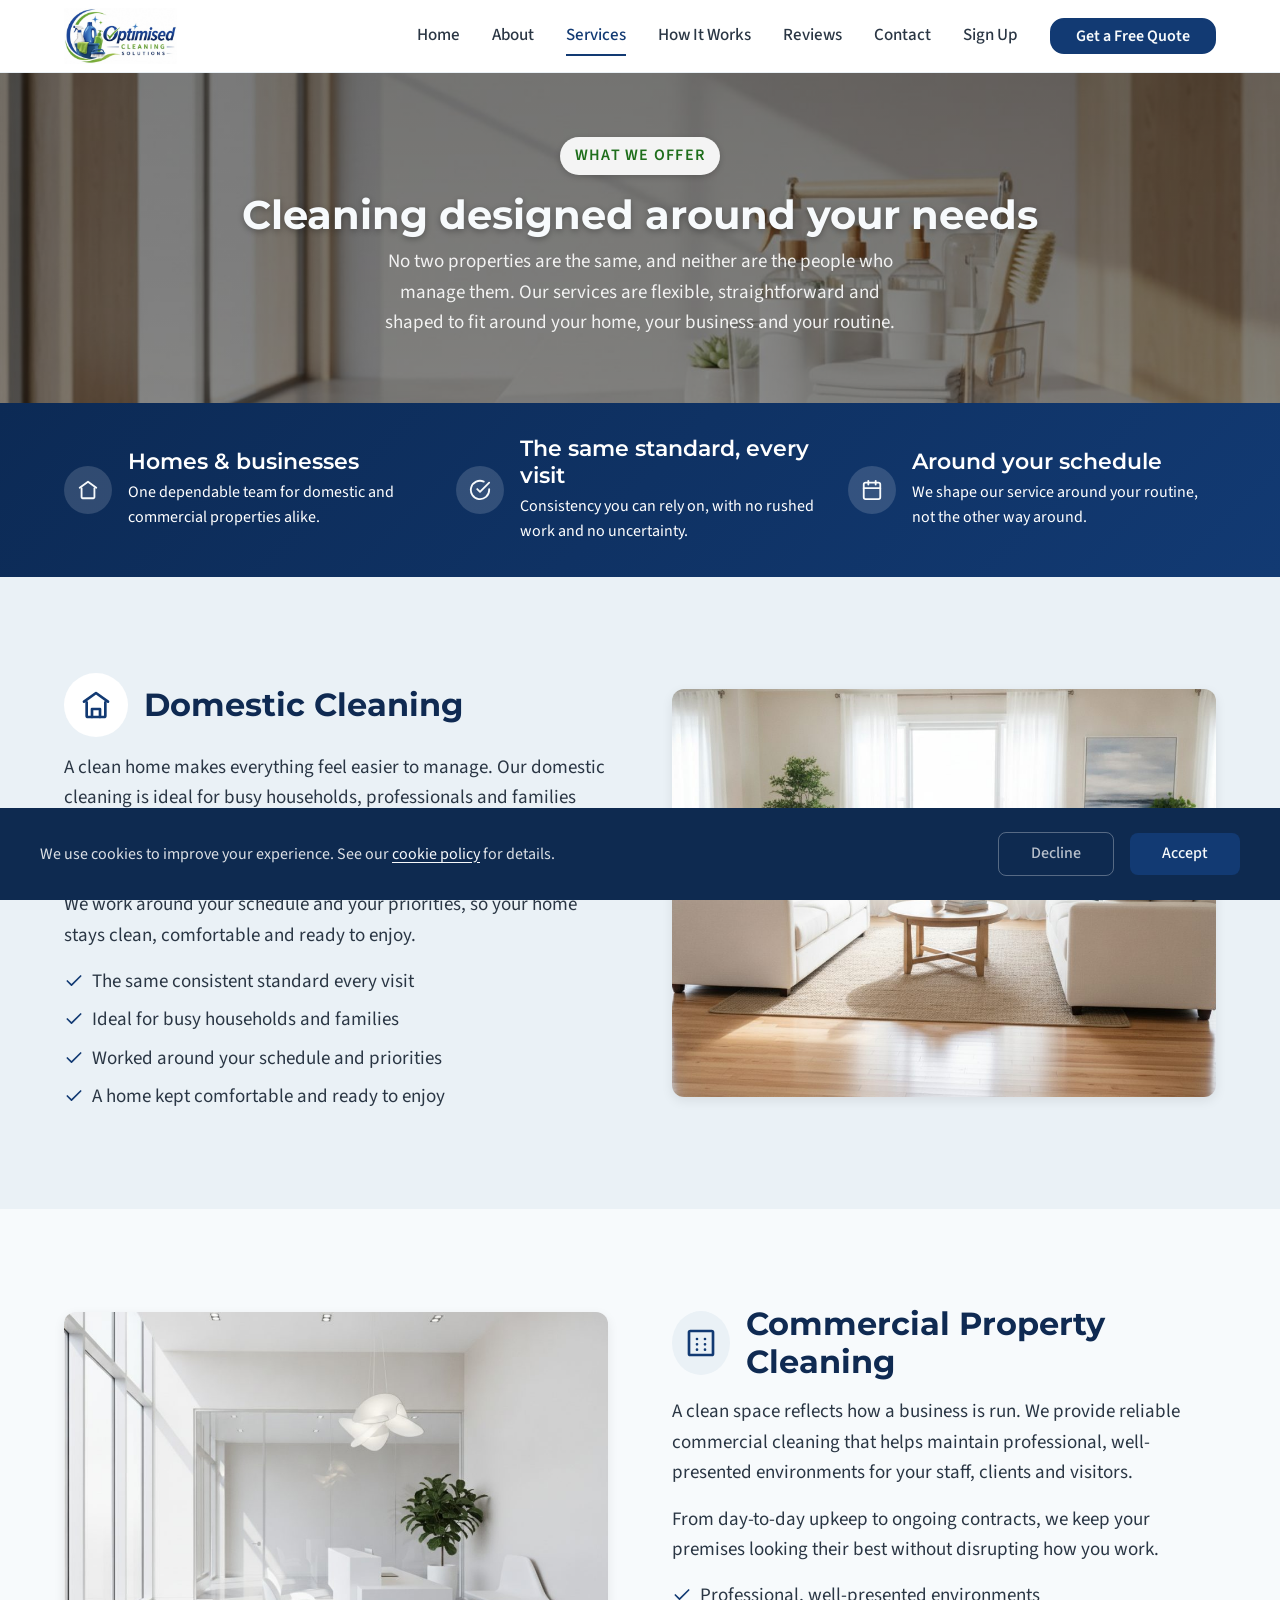
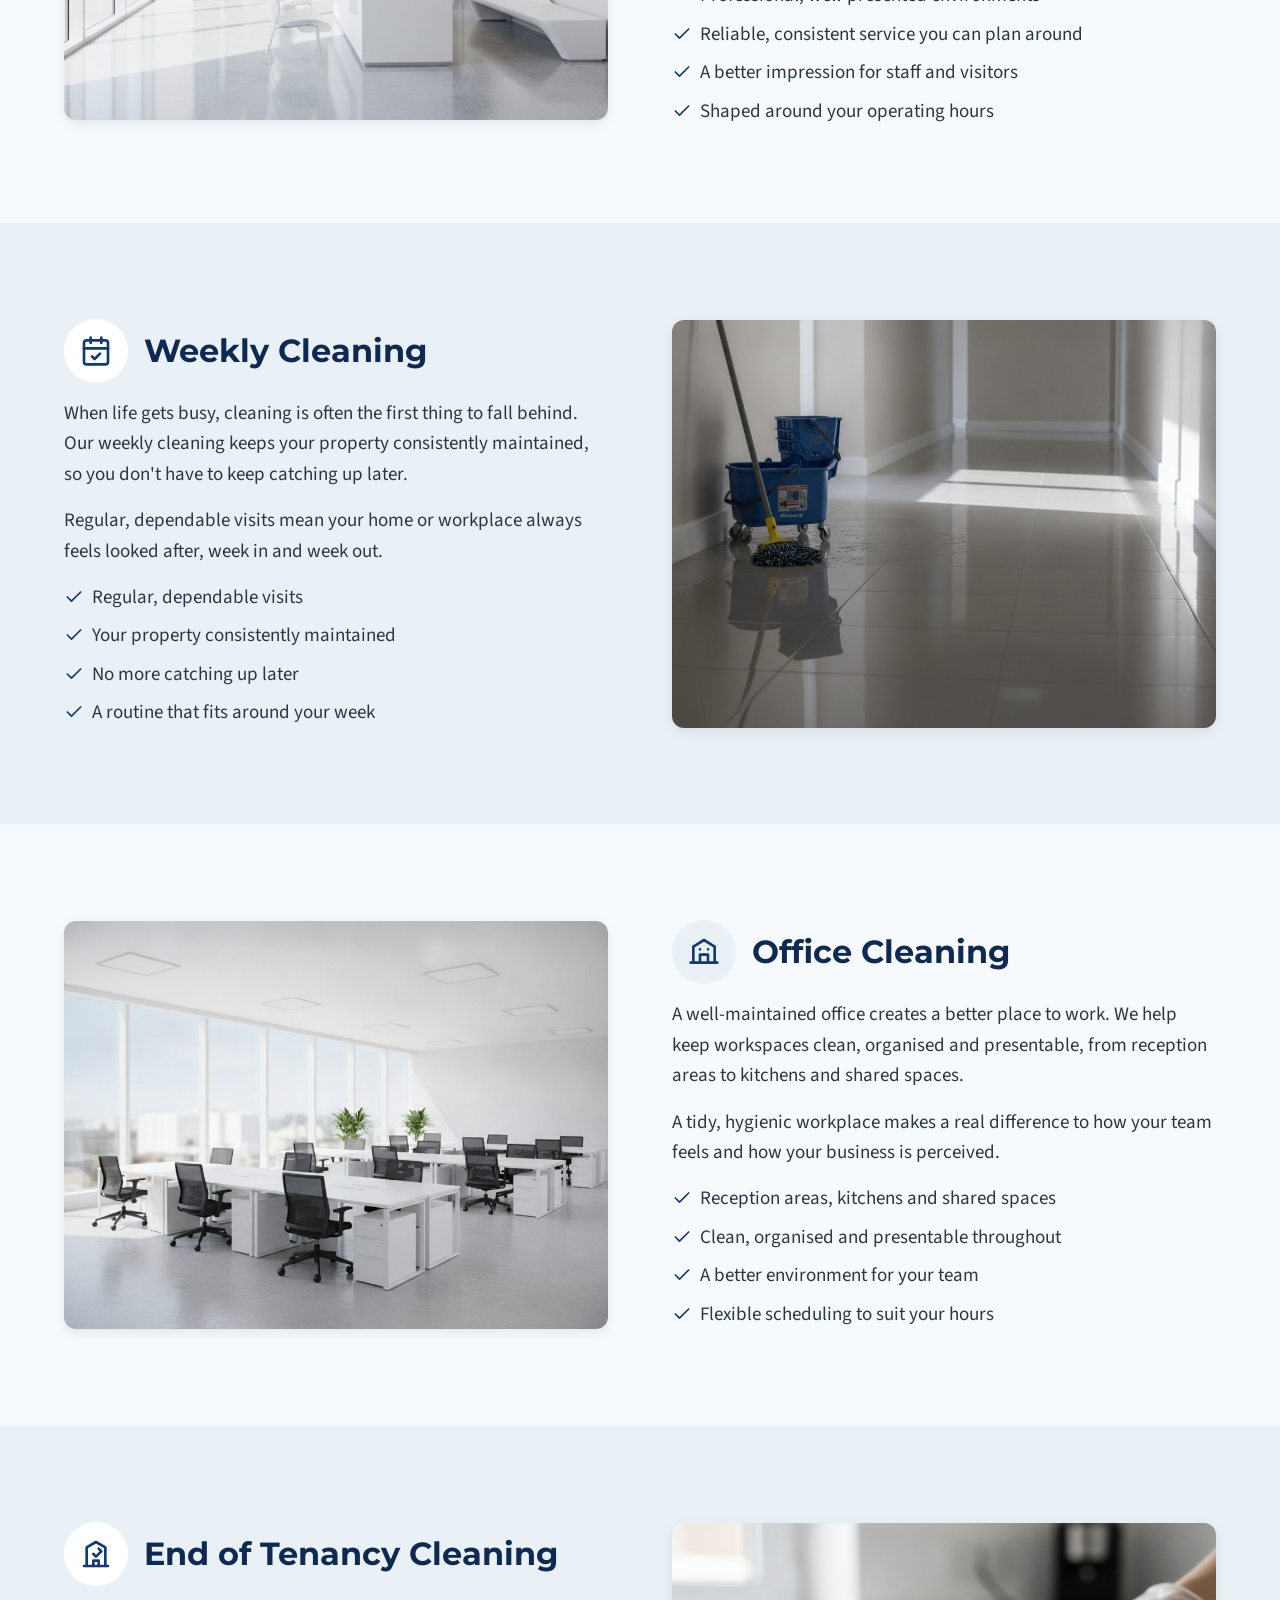
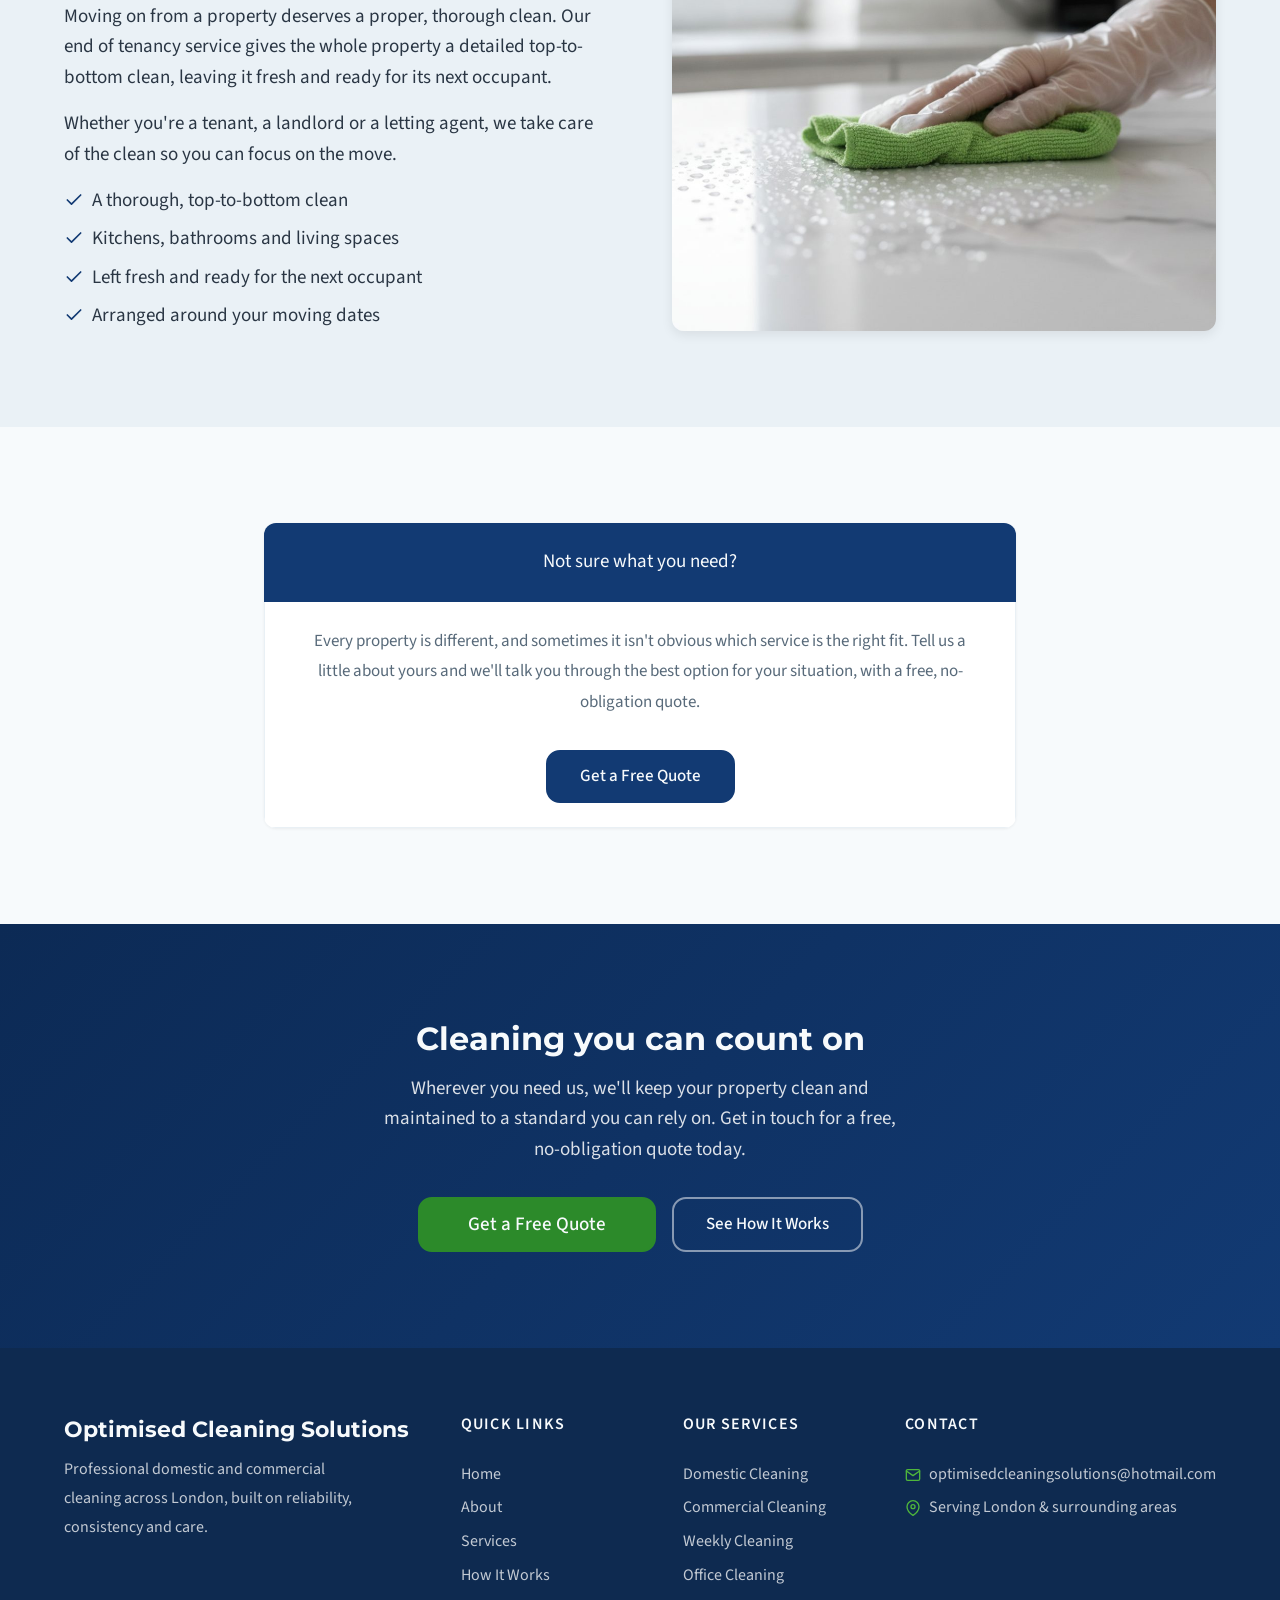
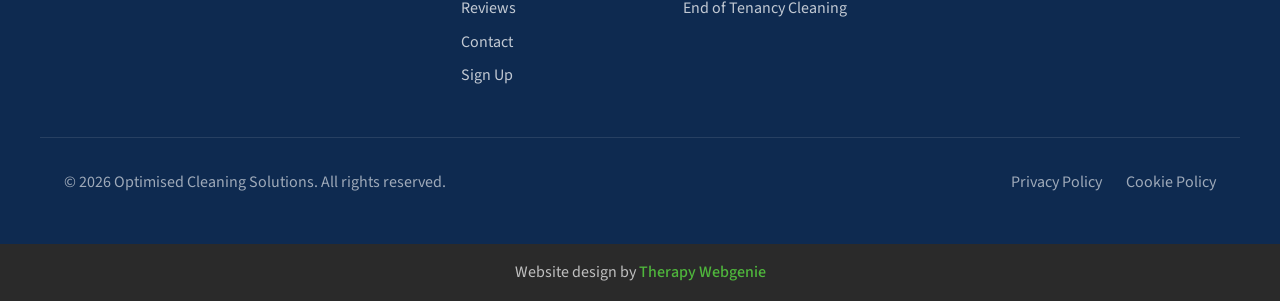
<file: services.html>
<!DOCTYPE html>
<html lang="en">
<head>
  <meta charset="UTF-8">
  <meta name="viewport" content="width=device-width, initial-scale=1.0">
  <meta name="description" content="Domestic, commercial, weekly, office and end of tenancy cleaning in London. Flexible, reliable cleaning shaped around your home, business and routine.">
  <meta name="author" content="Optimised Cleaning Solutions">
  <meta name="robots" content="max-image-preview:large">
  <title>Cleaning Services — Optimised Cleaning Solutions</title>

  <link rel="canonical" href="https://www.optimisedcleaningsolutions.com/services.html">

  <meta property="og:type" content="website">
  <meta property="og:url" content="https://www.optimisedcleaningsolutions.com/services.html">
  <meta property="og:title" content="Cleaning Services — Optimised Cleaning Solutions">
  <meta property="og:description" content="Domestic, commercial, weekly, office and end of tenancy cleaning in London, shaped around your home, business and routine.">
  <meta property="og:image" content="https://www.optimisedcleaningsolutions.com/images/og-share.jpg">

  <meta name="twitter:card" content="summary_large_image">
  <meta name="twitter:title" content="Cleaning Services — Optimised Cleaning Solutions">
  <meta name="twitter:description" content="Domestic, commercial, weekly, office and end of tenancy cleaning in London.">
  <meta name="twitter:image" content="https://www.optimisedcleaningsolutions.com/images/og-share.jpg">

  <link rel="icon" href="images/favicon.png" type="image/png" sizes="96x96">
  <link rel="apple-touch-icon" href="images/apple-touch-icon.png">

  <link rel="preconnect" href="https://fonts.googleapis.com">
  <link rel="preconnect" href="https://fonts.gstatic.com" crossorigin>

  <link rel="stylesheet" href="css/base.css?v=1728">
  <link rel="stylesheet" href="css/components.css?v=1728">
  <link rel="stylesheet" href="css/theme.css?v=1728">
  <!-- PROFILE:schema -->
  <script type="application/ld+json">
  {
    "@context": "https://schema.org",
    "@type": "LocalBusiness",
    "name": "Optimised Cleaning Solutions",
    "description": "Professional domestic and commercial cleaning in London, built on reliability, consistency and care.",
    "url": "https://www.optimisedcleaningsolutions.com",
    "email": "optimisedcleaningsolutions@hotmail.com",
    "image": "https://www.optimisedcleaningsolutions.com/images/og-share.jpg",
    "logo": "https://www.optimisedcleaningsolutions.com/images/logo.jpg",
    "address": {
      "@type": "PostalAddress",
      "addressLocality": "London",
      "addressCountry": "GB"
    },
    "areaServed": "London",
    "openingHours": [
      "Mo-Sa 08:00-18:00"
    ],
    "priceRange": "££"
  }
  </script>
  <!-- /PROFILE:schema -->
<script type="application/ld+json" data-te-schema="1">
{
    "@context": "https://schema.org",
    "@graph": [
        {
            "@type": "BreadcrumbList",
            "@id": "https://www.optimisedcleaningsolutions.com/services.html#breadcrumb",
            "itemListElement": [
                {
                    "@type": "ListItem",
                    "position": 1,
                    "name": "Home",
                    "item": "https://www.optimisedcleaningsolutions.com/"
                },
                {
                    "@type": "ListItem",
                    "position": 2,
                    "name": "Services",
                    "item": "https://www.optimisedcleaningsolutions.com/services.html"
                }
            ]
        }
    ]
}
</script>
<!-- BEACON -->
<script>(function(){try{var u="https:\/\/editmy.site\/api\/hit\/14";var d=JSON.stringify({p:location.pathname,r:document.referrer});if(navigator.sendBeacon){navigator.sendBeacon(u,d);}else{fetch(u,{method:"POST",keepalive:true,body:d});}}catch(e){}})();</script>
<!-- /BEACON -->
</head>
<body>

  <a href="#main" class="skip-link">Skip to main content</a>

  <!-- SECTION: nav -->
<nav class="nav" role="navigation" aria-label="Main navigation">
    <div class="container nav__inner">
      <a href="./" class="nav__brand" aria-label="Optimised Cleaning Solutions, home">
        <!-- PROFILE:logo --><img src="images/logo.jpg" alt="Optimised Cleaning Solutions" class="nav__logo" width="700" height="347"><!-- /PROFILE:logo -->
        <span class="nav__name" hidden><!-- PROFILE:site_title -->Optimised Cleaning Solutions<!-- /PROFILE:site_title --></span>
        <span class="nav__title" hidden><!-- PROFILE:site_slogan -->Domestic &amp; Commercial Cleaning<!-- /PROFILE:site_slogan --></span>
      </a>
      <div class="nav__links">
        <a href="./" class="nav__link">Home</a>
        <a href="about.html" class="nav__link">About</a>
        <a href="services.html" class="nav__link nav__link--active">Services</a>
        <a href="how-it-works.html" class="nav__link">How It Works</a>
        <a href="reviews.html" class="nav__link">Reviews</a>
        <a href="contact.html" class="nav__link">Contact</a>
        <a href="sign-up.html" class="nav__link">Sign Up</a>
        <a href="contact.html" class="btn btn--primary nav__cta">Get a Free Quote</a>
      </div>
      <button class="nav__toggle" aria-label="Toggle menu" aria-expanded="false" aria-controls="mobile-menu">
        <span class="nav__toggle-bar"></span>
        <span class="nav__toggle-bar"></span>
        <span class="nav__toggle-bar"></span>
      </button>
    </div>
    <div class="nav__mobile" id="mobile-menu" role="menu">
      <a href="./" class="nav__link" role="menuitem">Home</a>
      <a href="about.html" class="nav__link" role="menuitem">About</a>
      <a href="services.html" class="nav__link nav__link--active" role="menuitem">Services</a>
      <a href="how-it-works.html" class="nav__link" role="menuitem">How It Works</a>
      <a href="reviews.html" class="nav__link" role="menuitem">Reviews</a>
      <a href="contact.html" class="nav__link" role="menuitem">Contact</a>
      <a href="sign-up.html" class="nav__link" role="menuitem">Sign Up</a>
      <a href="contact.html" class="btn btn--primary" role="menuitem">Get a Free Quote</a>
    </div>
  </nav>
  <!-- /SECTION: nav -->

  <!-- Compact scroll header -->
  <div class="nav-scroll" aria-hidden="true">
    <div class="container nav-scroll__inner">
      <div class="nav-scroll__brand">
        <span class="nav-scroll__name"><!-- PROFILE:site_title -->Optimised Cleaning Solutions<!-- /PROFILE:site_title --></span>
        <span class="nav-scroll__title"><!-- PROFILE:site_slogan -->Domestic &amp; Commercial Cleaning<!-- /PROFILE:site_slogan --></span>
      </div>
      <div class="nav-scroll__right">
        <a href="contact.html" class="btn btn--primary nav-scroll__cta">Get a Free Quote</a>
        <button class="nav-scroll__toggle" aria-label="Toggle menu">
          <span class="nav-scroll__toggle-bar"></span>
          <span class="nav-scroll__toggle-bar"></span>
          <span class="nav-scroll__toggle-bar"></span>
        </button>
      </div>
    </div>
  </div>

  <main id="main">

    <!-- SECTION: page-header -->
    <section class="page-header page-header--image" style="background-image: url('images/services-header.jpg')">
      <div class="container">
        <span class="section-label">What We Offer</span>
        <h1>Cleaning designed around your needs</h1>
        <p>No two properties are the same, and neither are the people who manage them. Our services are flexible, straightforward and shaped to fit around your home, your business and your routine.</p>
      </div>
    </section>
    <!-- /SECTION: page-header -->

    <!-- SECTION: value-band -->
    <div class="info-band info-band--primary">
      <div class="container info-band__inner">
            <div class="info-band__item">
              <div class="info-band__icon">
                <svg xmlns="http://www.w3.org/2000/svg" viewBox="0 0 24 24" fill="none" stroke="currentColor" stroke-width="2" stroke-linecap="round" stroke-linejoin="round"><path d="M3 9.5 12 3l9 6.5"></path><path d="M5 10v10a1 1 0 0 0 1 1h12a1 1 0 0 0 1-1V10"></path></svg>
              </div>
              <div class="info-band__item-text">
                <p class="info-band__title">Homes &amp; businesses</p>
                <p class="info-band__text">One dependable team for domestic and commercial properties alike.</p>
              </div>
            </div>
            <div class="info-band__item">
              <div class="info-band__icon">
                <svg xmlns="http://www.w3.org/2000/svg" viewBox="0 0 24 24" fill="none" stroke="currentColor" stroke-width="2" stroke-linecap="round" stroke-linejoin="round"><path d="M22 11.08V12a10 10 0 1 1-5.93-9.14"></path><polyline points="22 4 12 14.01 9 11.01"></polyline></svg>
              </div>
              <div class="info-band__item-text">
                <p class="info-band__title">The same standard, every visit</p>
                <p class="info-band__text">Consistency you can rely on, with no rushed work and no uncertainty.</p>
              </div>
            </div>
            <div class="info-band__item">
              <div class="info-band__icon">
                <svg xmlns="http://www.w3.org/2000/svg" viewBox="0 0 24 24" fill="none" stroke="currentColor" stroke-width="2" stroke-linecap="round" stroke-linejoin="round"><rect x="3" y="4" width="18" height="18" rx="2"></rect><line x1="16" y1="2" x2="16" y2="6"></line><line x1="8" y1="2" x2="8" y2="6"></line><line x1="3" y1="10" x2="21" y2="10"></line></svg>
              </div>
              <div class="info-band__item-text">
                <p class="info-band__title">Around your schedule</p>
                <p class="info-band__text">We shape our service around your routine, not the other way around.</p>
              </div>
            </div>
        </div>
      </div>
    <!-- /SECTION: value-band -->

    <!-- SECTION: service-domestic -->
    <section class="section section--alt reveal" id="service-domestic">
      <div class="container">
        <div class="split">
          <div class="split__content">
            <div class="service-detail__header">
              <div class="service-detail__icon">
                <svg xmlns="http://www.w3.org/2000/svg" viewBox="0 0 24 24" fill="none" stroke="currentColor" stroke-width="2" stroke-linecap="round" stroke-linejoin="round"><path d="M3 9.5 12 3l9 6.5"></path><path d="M5 10v10a1 1 0 0 0 1 1h12a1 1 0 0 0 1-1V10"></path><path d="M9 21v-6h6v6"></path></svg>
              </div>
              <h2>Domestic Cleaning</h2>
            </div>
            <p>A clean home makes everything feel easier to manage. Our domestic cleaning is ideal for busy households, professionals and families who want their home consistently maintained, without having to think about it.</p>
            <p>We work around your schedule and your priorities, so your home stays clean, comfortable and ready to enjoy.</p>
            <ul class="checklist">
              <li><svg xmlns="http://www.w3.org/2000/svg" viewBox="0 0 24 24" fill="none" stroke="currentColor" stroke-width="2" stroke-linecap="round" stroke-linejoin="round"><polyline points="20 6 9 17 4 12"></polyline></svg> The same consistent standard every visit</li>
              <li><svg xmlns="http://www.w3.org/2000/svg" viewBox="0 0 24 24" fill="none" stroke="currentColor" stroke-width="2" stroke-linecap="round" stroke-linejoin="round"><polyline points="20 6 9 17 4 12"></polyline></svg> Ideal for busy households and families</li>
              <li><svg xmlns="http://www.w3.org/2000/svg" viewBox="0 0 24 24" fill="none" stroke="currentColor" stroke-width="2" stroke-linecap="round" stroke-linejoin="round"><polyline points="20 6 9 17 4 12"></polyline></svg> Worked around your schedule and priorities</li>
              <li><svg xmlns="http://www.w3.org/2000/svg" viewBox="0 0 24 24" fill="none" stroke="currentColor" stroke-width="2" stroke-linecap="round" stroke-linejoin="round"><polyline points="20 6 9 17 4 12"></polyline></svg> A home kept comfortable and ready to enjoy</li>
            </ul>
          </div>
          <img loading="lazy" src="images/service-domestic.jpg" alt="A bright, freshly cleaned family living room" class="split__image split__image--landscape" width="1000" height="730">
        </div>
      </div>
    </section>
    <!-- /SECTION: service-domestic -->

    <!-- SECTION: service-commercial -->
    <section class="section reveal" id="service-commercial">
      <div class="container">
        <div class="split split--reverse">
          <div class="split__content">
            <div class="service-detail__header">
              <div class="service-detail__icon">
                <svg xmlns="http://www.w3.org/2000/svg" viewBox="0 0 24 24" fill="none" stroke="currentColor" stroke-width="2" stroke-linecap="round" stroke-linejoin="round"><rect x="3" y="3" width="18" height="18" rx="1"></rect><path d="M9 9h.01M9 13h.01M9 17h.01M15 9h.01M15 13h.01M15 17h.01"></path></svg>
              </div>
              <h2>Commercial Property Cleaning</h2>
            </div>
            <p>A clean space reflects how a business is run. We provide reliable commercial cleaning that helps maintain professional, well-presented environments for your staff, clients and visitors.</p>
            <p>From day-to-day upkeep to ongoing contracts, we keep your premises looking their best without disrupting how you work.</p>
            <ul class="checklist">
              <li><svg xmlns="http://www.w3.org/2000/svg" viewBox="0 0 24 24" fill="none" stroke="currentColor" stroke-width="2" stroke-linecap="round" stroke-linejoin="round"><polyline points="20 6 9 17 4 12"></polyline></svg> Professional, well-presented environments</li>
              <li><svg xmlns="http://www.w3.org/2000/svg" viewBox="0 0 24 24" fill="none" stroke="currentColor" stroke-width="2" stroke-linecap="round" stroke-linejoin="round"><polyline points="20 6 9 17 4 12"></polyline></svg> Reliable, consistent service you can plan around</li>
              <li><svg xmlns="http://www.w3.org/2000/svg" viewBox="0 0 24 24" fill="none" stroke="currentColor" stroke-width="2" stroke-linecap="round" stroke-linejoin="round"><polyline points="20 6 9 17 4 12"></polyline></svg> A better impression for staff and visitors</li>
              <li><svg xmlns="http://www.w3.org/2000/svg" viewBox="0 0 24 24" fill="none" stroke="currentColor" stroke-width="2" stroke-linecap="round" stroke-linejoin="round"><polyline points="20 6 9 17 4 12"></polyline></svg> Shaped around your operating hours</li>
            </ul>
          </div>
          <img loading="lazy" src="images/service-commercial.jpg" alt="A clean, modern office reception area" class="split__image split__image--landscape" width="1000" height="730">
        </div>
      </div>
    </section>
    <!-- /SECTION: service-commercial -->

    <!-- SECTION: service-weekly -->
    <section class="section section--alt reveal" id="service-weekly">
      <div class="container">
        <div class="split">
          <div class="split__content">
            <div class="service-detail__header">
              <div class="service-detail__icon">
                <svg xmlns="http://www.w3.org/2000/svg" viewBox="0 0 24 24" fill="none" stroke="currentColor" stroke-width="2" stroke-linecap="round" stroke-linejoin="round"><rect x="3" y="4" width="18" height="18" rx="2"></rect><line x1="16" y1="2" x2="16" y2="6"></line><line x1="8" y1="2" x2="8" y2="6"></line><line x1="3" y1="10" x2="21" y2="10"></line><path d="m9 16 2 2 4-4"></path></svg>
              </div>
              <h2>Weekly Cleaning</h2>
            </div>
            <p>When life gets busy, cleaning is often the first thing to fall behind. Our weekly cleaning keeps your property consistently maintained, so you don't have to keep catching up later.</p>
            <p>Regular, dependable visits mean your home or workplace always feels looked after, week in and week out.</p>
            <ul class="checklist">
              <li><svg xmlns="http://www.w3.org/2000/svg" viewBox="0 0 24 24" fill="none" stroke="currentColor" stroke-width="2" stroke-linecap="round" stroke-linejoin="round"><polyline points="20 6 9 17 4 12"></polyline></svg> Regular, dependable visits</li>
              <li><svg xmlns="http://www.w3.org/2000/svg" viewBox="0 0 24 24" fill="none" stroke="currentColor" stroke-width="2" stroke-linecap="round" stroke-linejoin="round"><polyline points="20 6 9 17 4 12"></polyline></svg> Your property consistently maintained</li>
              <li><svg xmlns="http://www.w3.org/2000/svg" viewBox="0 0 24 24" fill="none" stroke="currentColor" stroke-width="2" stroke-linecap="round" stroke-linejoin="round"><polyline points="20 6 9 17 4 12"></polyline></svg> No more catching up later</li>
              <li><svg xmlns="http://www.w3.org/2000/svg" viewBox="0 0 24 24" fill="none" stroke="currentColor" stroke-width="2" stroke-linecap="round" stroke-linejoin="round"><polyline points="20 6 9 17 4 12"></polyline></svg> A routine that fits around your week</li>
            </ul>
          </div>
          <img loading="lazy" src="images/service-detail.jpg" alt="A gleaming, freshly mopped floor" class="split__image split__image--landscape" width="1000" height="730">
        </div>
      </div>
    </section>
    <!-- /SECTION: service-weekly -->

    <!-- SECTION: service-office -->
    <section class="section reveal" id="service-office">
      <div class="container">
        <div class="split split--reverse">
          <div class="split__content">
            <div class="service-detail__header">
              <div class="service-detail__icon">
                <svg xmlns="http://www.w3.org/2000/svg" viewBox="0 0 24 24" fill="none" stroke="currentColor" stroke-width="2" stroke-linecap="round" stroke-linejoin="round"><path d="M2 20h20"></path><path d="M4 20V8l8-5 8 5v12"></path><path d="M9 20v-6h6v6"></path><path d="M9 10h.01M15 10h.01"></path></svg>
              </div>
              <h2>Office Cleaning</h2>
            </div>
            <p>A well-maintained office creates a better place to work. We help keep workspaces clean, organised and presentable, from reception areas to kitchens and shared spaces.</p>
            <p>A tidy, hygienic workplace makes a real difference to how your team feels and how your business is perceived.</p>
            <ul class="checklist">
              <li><svg xmlns="http://www.w3.org/2000/svg" viewBox="0 0 24 24" fill="none" stroke="currentColor" stroke-width="2" stroke-linecap="round" stroke-linejoin="round"><polyline points="20 6 9 17 4 12"></polyline></svg> Reception areas, kitchens and shared spaces</li>
              <li><svg xmlns="http://www.w3.org/2000/svg" viewBox="0 0 24 24" fill="none" stroke="currentColor" stroke-width="2" stroke-linecap="round" stroke-linejoin="round"><polyline points="20 6 9 17 4 12"></polyline></svg> Clean, organised and presentable throughout</li>
              <li><svg xmlns="http://www.w3.org/2000/svg" viewBox="0 0 24 24" fill="none" stroke="currentColor" stroke-width="2" stroke-linecap="round" stroke-linejoin="round"><polyline points="20 6 9 17 4 12"></polyline></svg> A better environment for your team</li>
              <li><svg xmlns="http://www.w3.org/2000/svg" viewBox="0 0 24 24" fill="none" stroke="currentColor" stroke-width="2" stroke-linecap="round" stroke-linejoin="round"><polyline points="20 6 9 17 4 12"></polyline></svg> Flexible scheduling to suit your hours</li>
            </ul>
          </div>
          <img loading="lazy" src="images/service-office.jpg" alt="A tidy, bright open-plan office with clean desks" class="split__image split__image--landscape" width="1000" height="730">
        </div>
      </div>
    </section>
    <!-- /SECTION: service-office -->

    <!-- SECTION: service-tenancy -->
    <section class="section section--alt reveal" id="service-tenancy">
      <div class="container">
        <div class="split">
          <div class="split__content">
            <div class="service-detail__header">
              <div class="service-detail__icon">
                <svg xmlns="http://www.w3.org/2000/svg" viewBox="0 0 24 24" fill="none" stroke="currentColor" stroke-width="2" stroke-linecap="round" stroke-linejoin="round"><path d="M3 21h18"></path><path d="M5 21V7l7-4 7 4v14"></path><path d="M10 21v-4h4v4"></path><path d="m14 8 2 2-4 4-2-2"></path></svg>
              </div>
              <h2>End of Tenancy Cleaning</h2>
            </div>
            <p>Moving on from a property deserves a proper, thorough clean. Our end of tenancy service gives the whole property a detailed top-to-bottom clean, leaving it fresh and ready for its next occupant.</p>
            <p>Whether you're a tenant, a landlord or a letting agent, we take care of the clean so you can focus on the move.</p>
            <ul class="checklist">
              <li><svg xmlns="http://www.w3.org/2000/svg" viewBox="0 0 24 24" fill="none" stroke="currentColor" stroke-width="2" stroke-linecap="round" stroke-linejoin="round"><polyline points="20 6 9 17 4 12"></polyline></svg> A thorough, top-to-bottom clean</li>
              <li><svg xmlns="http://www.w3.org/2000/svg" viewBox="0 0 24 24" fill="none" stroke="currentColor" stroke-width="2" stroke-linecap="round" stroke-linejoin="round"><polyline points="20 6 9 17 4 12"></polyline></svg> Kitchens, bathrooms and living spaces</li>
              <li><svg xmlns="http://www.w3.org/2000/svg" viewBox="0 0 24 24" fill="none" stroke="currentColor" stroke-width="2" stroke-linecap="round" stroke-linejoin="round"><polyline points="20 6 9 17 4 12"></polyline></svg> Left fresh and ready for the next occupant</li>
              <li><svg xmlns="http://www.w3.org/2000/svg" viewBox="0 0 24 24" fill="none" stroke="currentColor" stroke-width="2" stroke-linecap="round" stroke-linejoin="round"><polyline points="20 6 9 17 4 12"></polyline></svg> Arranged around your moving dates</li>
            </ul>
          </div>
          <img loading="lazy" src="images/home-trust.jpg" alt="Detailed cleaning of a surface with a microfibre cloth" class="split__image split__image--landscape" width="1200" height="800">
        </div>
      </div>
    </section>
    <!-- /SECTION: service-tenancy -->

    <!-- SECTION: not-sure -->
    <section class="section reveal">
      <div class="container container--narrow">
        <div class="highlight-box">
          <div class="highlight-box__heading">Not sure what you need?</div>
          <div class="highlight-box__content">
            <p>Every property is different, and sometimes it isn't obvious which service is the right fit. Tell us a little about yours and we'll talk you through the best option for your situation, with a free, no-obligation quote.</p>
            <a href="contact.html" class="btn btn--primary">Get a Free Quote</a>
          </div>
        </div>
      </div>
    </section>
    <!-- /SECTION: not-sure -->

    <!-- SECTION: cta -->
    <section class="section cta-banner reveal">
      <div class="container text-center">
        <h2>Cleaning you can count on</h2>
        <p>Wherever you need us, we'll keep your property clean and maintained to a standard you can rely on. Get in touch for a free, no-obligation quote today.</p>
        <div class="cta-banner__buttons">
          <a href="contact.html" class="btn btn--accent">Get a Free Quote</a>
          <a href="how-it-works.html" class="btn btn--secondary">See How It Works</a>
        </div>
      </div>
    </section>
    <!-- /SECTION: cta -->

  </main>

  <!-- SECTION: footer -->
  <footer class="footer">
    <div class="container footer__inner">
      <div class="footer__brand">
        <p class="footer__brand-name">Optimised Cleaning Solutions</p>
        <p class="footer__brand-text">Professional domestic and commercial cleaning across London, built on reliability, consistency and care.</p>
      </div>
      <div class="footer__col">
        <p class="footer__heading">Quick Links</p>
        <div class="footer__links">
          <a href="./" class="footer__link">Home</a>
          <a href="about.html" class="footer__link">About</a>
          <a href="services.html" class="footer__link">Services</a>
          <a href="how-it-works.html" class="footer__link">How It Works</a>
          <a href="reviews.html" class="footer__link">Reviews</a>
          <a href="contact.html" class="footer__link">Contact</a>
          <a href="sign-up.html" class="footer__link">Sign Up</a>
        </div>
      </div>
      <div class="footer__col">
        <p class="footer__heading">Our Services</p>
        <div class="footer__links">
          <a href="services.html#service-domestic" class="footer__link">Domestic Cleaning</a>
          <a href="services.html#service-commercial" class="footer__link">Commercial Cleaning</a>
          <a href="services.html#service-weekly" class="footer__link">Weekly Cleaning</a>
          <a href="services.html#service-office" class="footer__link">Office Cleaning</a>
          <a href="services.html#service-tenancy" class="footer__link">End of Tenancy Cleaning</a>
        </div>
      </div>
      <div class="footer__col">
        <p class="footer__heading">Contact</p>
        <div class="footer__contact-item">
          <svg xmlns="http://www.w3.org/2000/svg" viewBox="0 0 24 24" fill="none" stroke="currentColor" stroke-width="2" stroke-linecap="round" stroke-linejoin="round"><path d="M4 4h16c1.1 0 2 .9 2 2v12c0 1.1-.9 2-2 2H4c-1.1 0-2-.9-2-2V6c0-1.1.9-2 2-2z"></path><polyline points="22,6 12,13 2,6"></polyline></svg>
          <!-- PROFILE:email --><a href="mailto:optimisedcleaningsolutions@hotmail.com">optimisedcleaningsolutions@hotmail.com</a><!-- /PROFILE:email -->
        </div>
        <div class="footer__contact-item">
          <svg xmlns="http://www.w3.org/2000/svg" viewBox="0 0 24 24" fill="none" stroke="currentColor" stroke-width="2" stroke-linecap="round" stroke-linejoin="round"><path d="M21 10c0 7-9 13-9 13s-9-6-9-13a9 9 0 0 1 18 0z"></path><circle cx="12" cy="10" r="3"></circle></svg>
          <!-- PROFILE:address --><span>Serving London &amp; surrounding areas</span><!-- /PROFILE:address -->
        </div>
      </div>
    </div>
    <div class="container footer__bottom">
      <p class="footer__copyright">&copy; <script>document.write(new Date().getFullYear())</script> Optimised Cleaning Solutions. All rights reserved.</p>
      <div class="footer__legal">
        <a href="privacy.html">Privacy Policy</a>
        <a href="cookies-policy.html">Cookie Policy</a>
      </div>
    </div>
  </footer>
  <!-- /SECTION: footer -->

  <div class="site-credit">
    <p>Website design by <a href="https://www.therapywebgenie.com/website-design/" target="_blank" rel="noopener nofollow">Therapy Webgenie</a></p>
  </div>

  <!-- Cookie Consent -->
  <div class="cookie-banner" role="dialog" aria-label="Cookie consent">
    <div class="cookie-banner__inner">
      <p class="cookie-banner__text">We use cookies to improve your experience. See our <a href="cookies-policy.html">cookie policy</a> for details.</p>
      <div class="cookie-banner__buttons">
        <button class="cookie-banner__accept">Accept</button>
        <button class="cookie-banner__decline">Decline</button>
      </div>
    </div>
  </div>

  <!-- Back to Top -->
  <button class="back-to-top" aria-label="Back to top">
    <svg xmlns="http://www.w3.org/2000/svg" viewBox="0 0 24 24" fill="none" stroke="currentColor" stroke-width="2" stroke-linecap="round" stroke-linejoin="round"><polyline points="18 15 12 9 6 15"></polyline></svg>
  </button>

  <script src="js/main.js"></script>
</body>
</html>
</file>
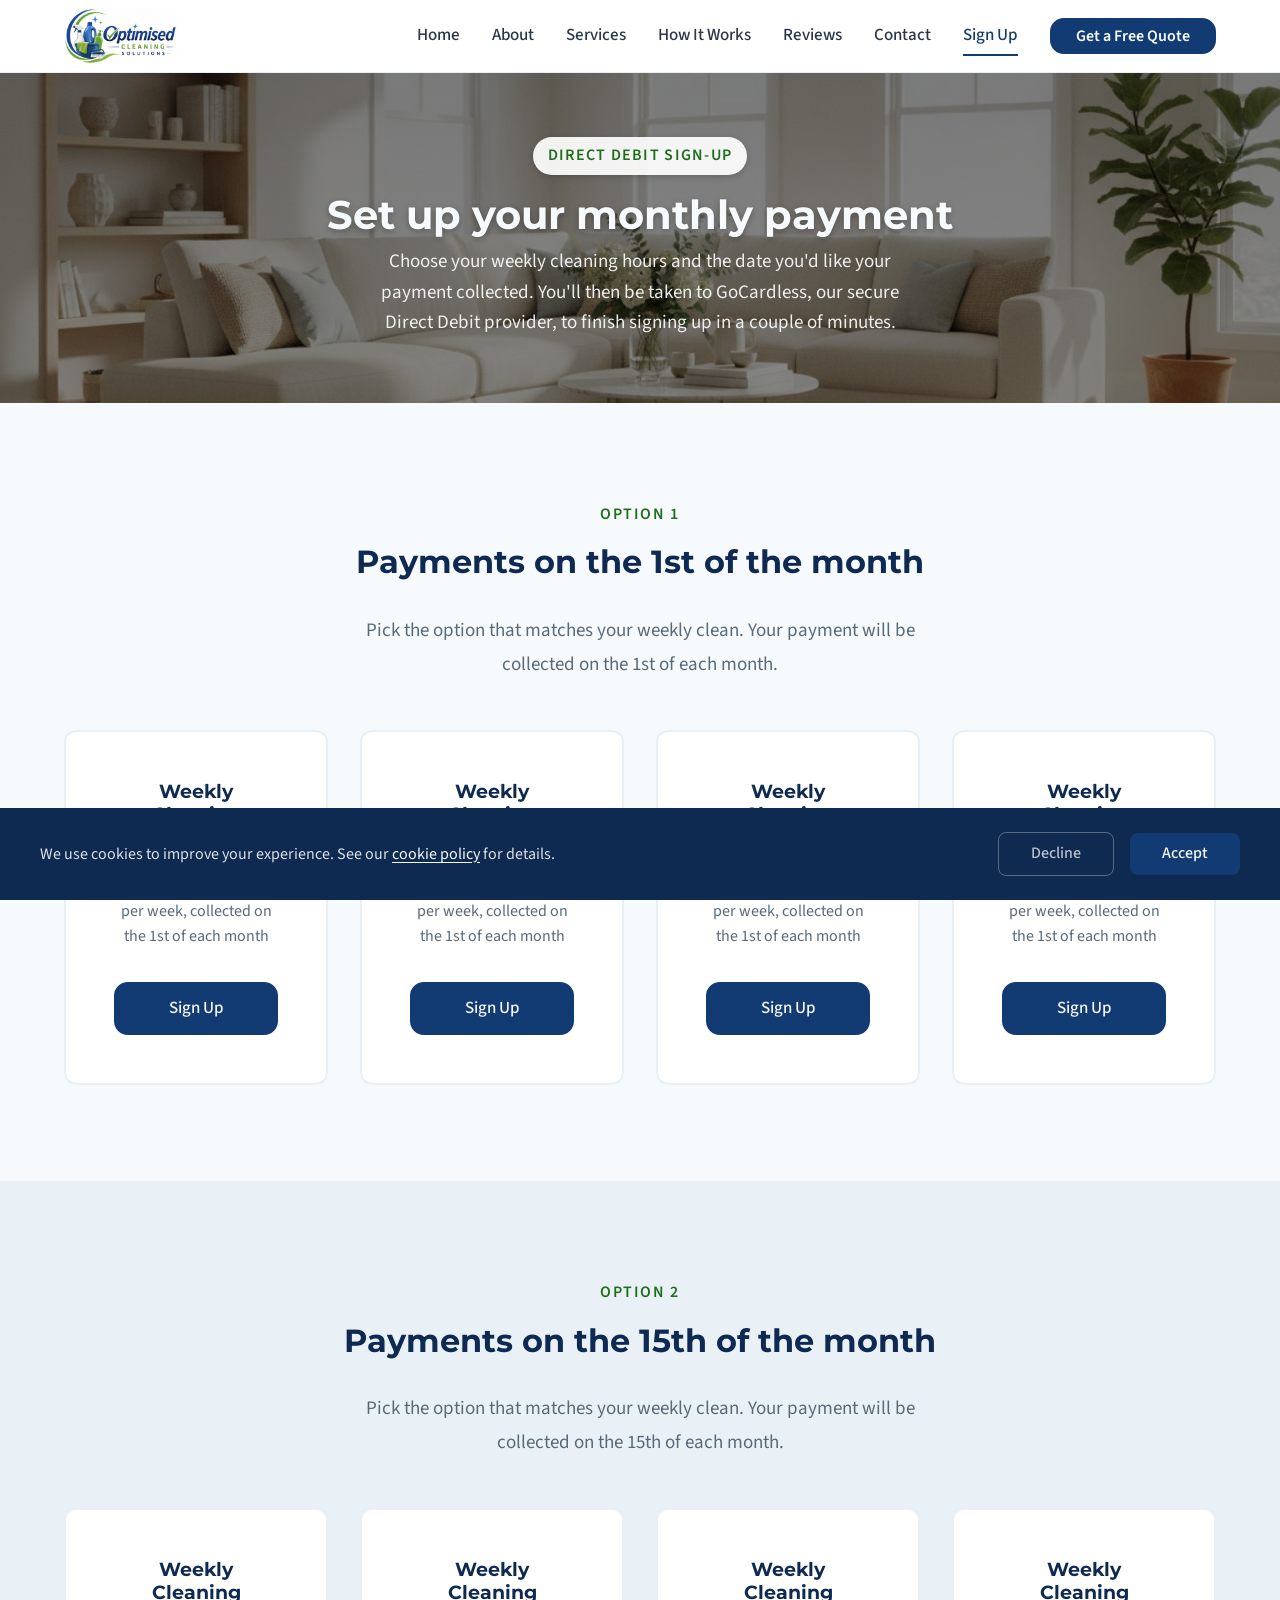
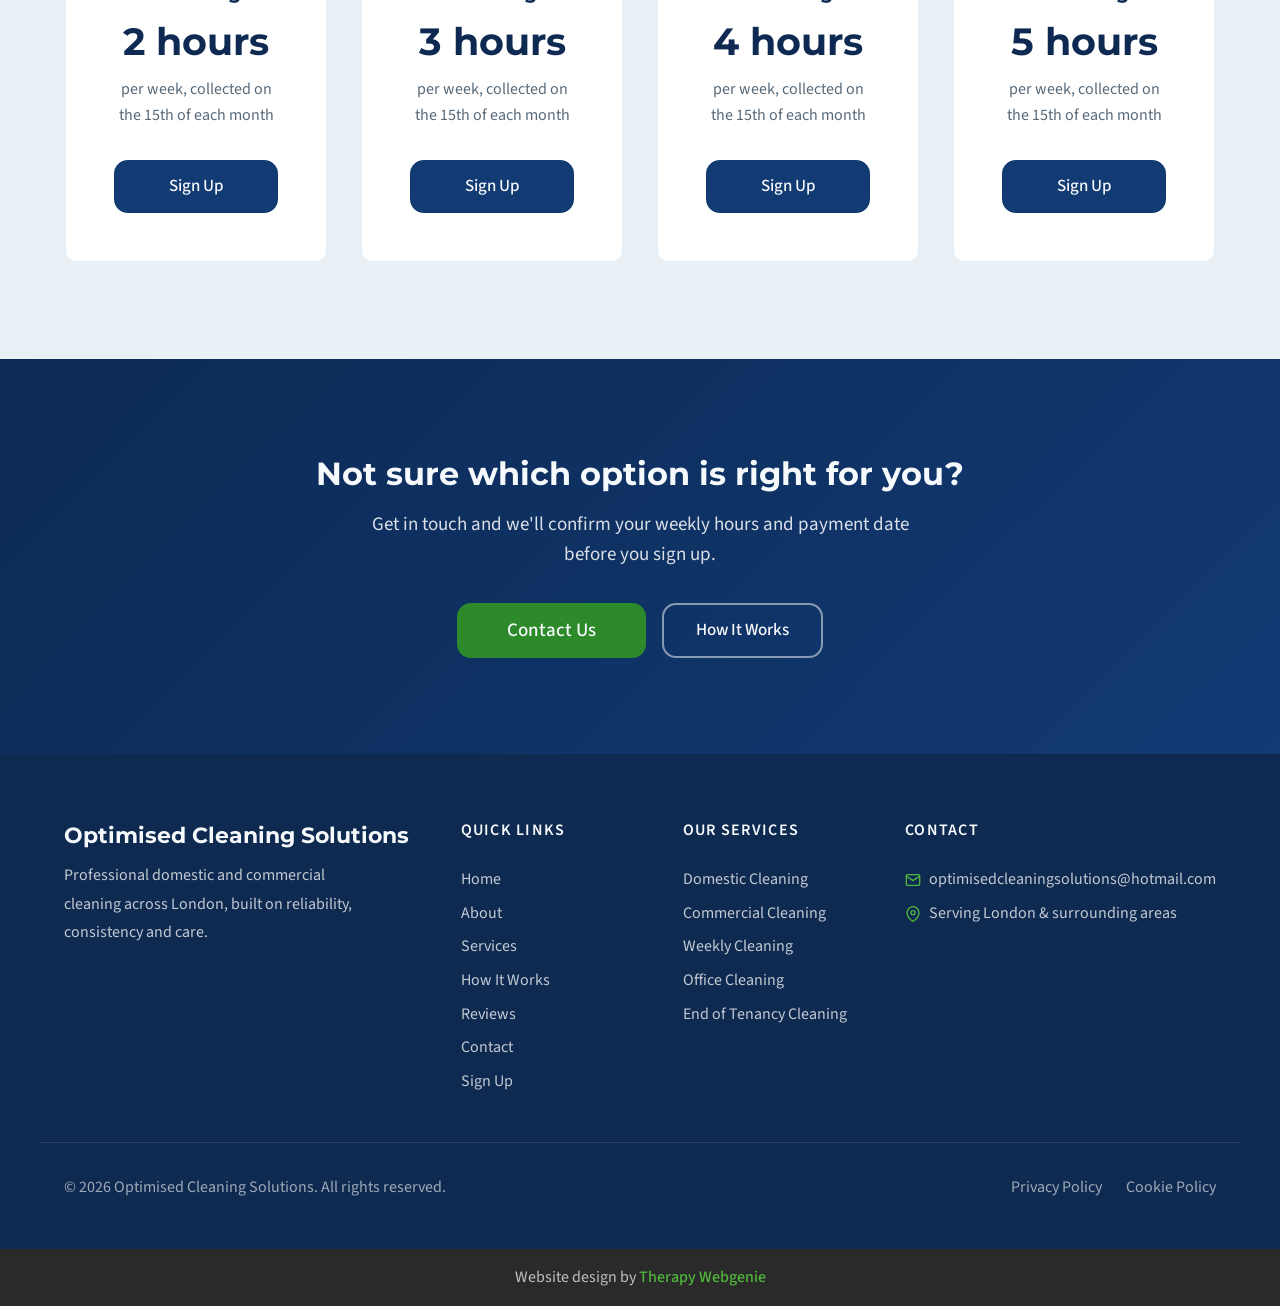
<file: sign-up.html>
<!DOCTYPE html>
<html lang="en">
<head>
  <meta charset="UTF-8">
  <meta name="viewport" content="width=device-width, initial-scale=1.0">
  <meta name="description" content="Set up your monthly Direct Debit with Optimised Cleaning Solutions. Choose your weekly hours and payment date, then sign up securely through GoCardless.">
  <meta name="author" content="Optimised Cleaning Solutions">
  <meta name="robots" content="max-image-preview:large">
  <title>Sign Up - Optimised Cleaning Solutions</title>

  <link rel="canonical" href="https://www.optimisedcleaningsolutions.com/sign-up.html">

  <meta property="og:type" content="website">
  <meta property="og:url" content="https://www.optimisedcleaningsolutions.com/sign-up.html">
  <meta property="og:title" content="Sign Up - Optimised Cleaning Solutions">
  <meta property="og:description" content="Choose your weekly cleaning hours and payment date, then set up your Direct Debit securely through GoCardless.">
  <meta property="og:image" content="https://www.optimisedcleaningsolutions.com/images/og-share.jpg">

  <meta name="twitter:card" content="summary_large_image">
  <meta name="twitter:title" content="Sign Up - Optimised Cleaning Solutions">
  <meta name="twitter:description" content="Set up your monthly cleaning payment in a couple of minutes.">
  <meta name="twitter:image" content="https://www.optimisedcleaningsolutions.com/images/og-share.jpg">

  <link rel="icon" href="images/favicon.png" type="image/png" sizes="96x96">
  <link rel="apple-touch-icon" href="images/apple-touch-icon.png">

  <link rel="preconnect" href="https://fonts.googleapis.com">
  <link rel="preconnect" href="https://fonts.gstatic.com" crossorigin>

  <link rel="stylesheet" href="css/base.css?v=1728">
  <link rel="stylesheet" href="css/components.css?v=1728">
  <link rel="stylesheet" href="css/theme.css?v=1728">
  <!-- PROFILE:schema -->
  <script type="application/ld+json">
  {
    "@context": "https://schema.org",
    "@type": "LocalBusiness",
    "name": "Optimised Cleaning Solutions",
    "description": "Professional domestic and commercial cleaning in London, built on reliability, consistency and care.",
    "url": "https://www.optimisedcleaningsolutions.com",
    "email": "optimisedcleaningsolutions@hotmail.com",
    "image": "https://www.optimisedcleaningsolutions.com/images/og-share.jpg",
    "logo": "https://www.optimisedcleaningsolutions.com/images/logo.jpg",
    "address": {
      "@type": "PostalAddress",
      "addressLocality": "London",
      "addressCountry": "GB"
    },
    "areaServed": "London",
    "openingHours": [
      "Mo-Sa 08:00-18:00"
    ],
    "priceRange": "££"
  }
  </script>
  <!-- /PROFILE:schema -->
<script type="application/ld+json" data-te-schema="1">
{
    "@context": "https://schema.org",
    "@graph": [
        {
            "@type": "BreadcrumbList",
            "@id": "https://www.optimisedcleaningsolutions.com/sign-up.html#breadcrumb",
            "itemListElement": [
                {
                    "@type": "ListItem",
                    "position": 1,
                    "name": "Home",
                    "item": "https://www.optimisedcleaningsolutions.com/"
                },
                {
                    "@type": "ListItem",
                    "position": 2,
                    "name": "Sign Up",
                    "item": "https://www.optimisedcleaningsolutions.com/sign-up.html"
                }
            ]
        }
    ]
}
</script>
<!-- BEACON -->
<script>(function(){try{var u="https:\/\/editmy.site\/api\/hit\/14";var d=JSON.stringify({p:location.pathname,r:document.referrer});if(navigator.sendBeacon){navigator.sendBeacon(u,d);}else{fetch(u,{method:"POST",keepalive:true,body:d});}}catch(e){}})();</script>
<!-- /BEACON -->
</head>
<body>

  <a href="#main" class="skip-link">Skip to main content</a>

  <!-- SECTION: nav -->
<nav class="nav" role="navigation" aria-label="Main navigation">
    <div class="container nav__inner">
      <a href="./" class="nav__brand" aria-label="Optimised Cleaning Solutions, home">
        <!-- PROFILE:logo --><img src="images/logo.jpg" alt="Optimised Cleaning Solutions" class="nav__logo" width="700" height="347"><!-- /PROFILE:logo -->
        <span class="nav__name" hidden><!-- PROFILE:site_title -->Optimised Cleaning Solutions<!-- /PROFILE:site_title --></span>
        <span class="nav__title" hidden><!-- PROFILE:site_slogan -->Domestic &amp; Commercial Cleaning<!-- /PROFILE:site_slogan --></span>
      </a>
      <div class="nav__links">
        <a href="./" class="nav__link">Home</a>
        <a href="about.html" class="nav__link">About</a>
        <a href="services.html" class="nav__link">Services</a>
        <a href="how-it-works.html" class="nav__link">How It Works</a>
        <a href="reviews.html" class="nav__link">Reviews</a>
        <a href="contact.html" class="nav__link">Contact</a>
        <a href="sign-up.html" class="nav__link nav__link--active">Sign Up</a>
        <a href="contact.html" class="btn btn--primary nav__cta">Get a Free Quote</a>
      </div>
      <button class="nav__toggle" aria-label="Toggle menu" aria-expanded="false" aria-controls="mobile-menu">
        <span class="nav__toggle-bar"></span>
        <span class="nav__toggle-bar"></span>
        <span class="nav__toggle-bar"></span>
      </button>
    </div>
    <div class="nav__mobile" id="mobile-menu" role="menu">
      <a href="./" class="nav__link" role="menuitem">Home</a>
      <a href="about.html" class="nav__link" role="menuitem">About</a>
      <a href="services.html" class="nav__link" role="menuitem">Services</a>
      <a href="how-it-works.html" class="nav__link" role="menuitem">How It Works</a>
      <a href="reviews.html" class="nav__link" role="menuitem">Reviews</a>
      <a href="contact.html" class="nav__link" role="menuitem">Contact</a>
      <a href="sign-up.html" class="nav__link nav__link--active" role="menuitem">Sign Up</a>
      <a href="contact.html" class="btn btn--primary" role="menuitem">Get a Free Quote</a>
    </div>
  </nav>
  <!-- /SECTION: nav -->

  <!-- Compact scroll header -->
  <div class="nav-scroll" aria-hidden="true">
    <div class="container nav-scroll__inner">
      <div class="nav-scroll__brand">
        <span class="nav-scroll__name"><!-- PROFILE:site_title -->Optimised Cleaning Solutions<!-- /PROFILE:site_title --></span>
        <span class="nav-scroll__title"><!-- PROFILE:site_slogan -->Domestic &amp; Commercial Cleaning<!-- /PROFILE:site_slogan --></span>
      </div>
      <div class="nav-scroll__right">
        <a href="contact.html" class="btn btn--primary nav-scroll__cta">Get a Free Quote</a>
        <button class="nav-scroll__toggle" aria-label="Toggle menu">
          <span class="nav-scroll__toggle-bar"></span>
          <span class="nav-scroll__toggle-bar"></span>
          <span class="nav-scroll__toggle-bar"></span>
        </button>
      </div>
    </div>
  </div>

  <main id="main">

    <!-- SECTION: page-header -->
    <section class="page-header page-header--image" style="background-image: url('images/contact-header.jpg')">
      <div class="container">
        <span class="section-label">Direct Debit Sign-Up</span>
        <h1>Set up your monthly payment</h1>
        <p>Choose your weekly cleaning hours and the date you'd like your payment collected. You'll then be taken to GoCardless, our secure Direct Debit provider, to finish signing up in a couple of minutes.</p>
      </div>
    </section>
    <!-- /SECTION: page-header -->

    <!-- SECTION: payments-1st -->
    <section class="section reveal" id="payments-1st">
      <div class="container text-center">
        <span class="section-label">Option 1</span>
        <h2>Payments on the 1st of the month</h2>
        <p class="section-subtitle">Pick the option that matches your weekly clean. Your payment will be collected on the 1st of each month.</p>
      </div>
      <div class="container grid grid--4">
        <div class="pricing-card">
          <h3>Weekly Cleaning</h3>
          <p class="pricing-card__price">2 hours</p>
          <p class="pricing-card__duration">per week, collected on the 1st of each month</p>
          <a href="https://pay.gocardless.com/BRT01M1VJRKXMPZWC8S9ES066M3GV" class="btn btn--primary btn--block" aria-label="Sign up for 2 hours per week, payments on the 1st of the month">Sign Up</a>
        </div>
        <div class="pricing-card">
          <h3>Weekly Cleaning</h3>
          <p class="pricing-card__price">3 hours</p>
          <p class="pricing-card__duration">per week, collected on the 1st of each month</p>
          <a href="https://pay.gocardless.com/BRT01M1VJNKJC0YCKD7Z70V5XED9M" class="btn btn--primary btn--block" aria-label="Sign up for 3 hours per week, payments on the 1st of the month">Sign Up</a>
        </div>
        <div class="pricing-card">
          <h3>Weekly Cleaning</h3>
          <p class="pricing-card__price">4 hours</p>
          <p class="pricing-card__duration">per week, collected on the 1st of each month</p>
          <a href="https://pay.gocardless.com/BRT01M1VJT9B4JTBBM7FN59614PVC" class="btn btn--primary btn--block" aria-label="Sign up for 4 hours per week, payments on the 1st of the month">Sign Up</a>
        </div>
        <div class="pricing-card">
          <h3>Weekly Cleaning</h3>
          <p class="pricing-card__price">5 hours</p>
          <p class="pricing-card__duration">per week, collected on the 1st of each month</p>
          <a href="https://pay.gocardless.com/BRT01M1VJVSAJJKW5KFA7P2SRR6DV" class="btn btn--primary btn--block" aria-label="Sign up for 5 hours per week, payments on the 1st of the month">Sign Up</a>
        </div>
      </div>
    </section>
    <!-- /SECTION: payments-1st -->

    <!-- SECTION: payments-15th -->
    <section class="section section--alt reveal" id="payments-15th">
      <div class="container text-center">
        <span class="section-label">Option 2</span>
        <h2>Payments on the 15th of the month</h2>
        <p class="section-subtitle">Pick the option that matches your weekly clean. Your payment will be collected on the 15th of each month.</p>
      </div>
      <div class="container grid grid--4">
        <div class="pricing-card">
          <h3>Weekly Cleaning</h3>
          <p class="pricing-card__price">2 hours</p>
          <p class="pricing-card__duration">per week, collected on the 15th of each month</p>
          <a href="https://pay.gocardless.com/BRT01M1VJZ23AM5RCQS9WYN6X4SN8" class="btn btn--primary btn--block" aria-label="Sign up for 2 hours per week, payments on the 15th of the month">Sign Up</a>
        </div>
        <div class="pricing-card">
          <h3>Weekly Cleaning</h3>
          <p class="pricing-card__price">3 hours</p>
          <p class="pricing-card__duration">per week, collected on the 15th of each month</p>
          <a href="https://pay.gocardless.com/BRT01M1VJZWMK3A3ZX38Q70E3RJJE" class="btn btn--primary btn--block" aria-label="Sign up for 3 hours per week, payments on the 15th of the month">Sign Up</a>
        </div>
        <div class="pricing-card">
          <h3>Weekly Cleaning</h3>
          <p class="pricing-card__price">4 hours</p>
          <p class="pricing-card__duration">per week, collected on the 15th of each month</p>
          <a href="https://pay.gocardless.com/BRT01M1VK0R8Y2YD7RF38JQ89G1WY" class="btn btn--primary btn--block" aria-label="Sign up for 4 hours per week, payments on the 15th of the month">Sign Up</a>
        </div>
        <div class="pricing-card">
          <h3>Weekly Cleaning</h3>
          <p class="pricing-card__price">5 hours</p>
          <p class="pricing-card__duration">per week, collected on the 15th of each month</p>
          <a href="https://pay.gocardless.com/BRT01M1VK1GT7JAZM6BQVKE6A0DY3" class="btn btn--primary btn--block" aria-label="Sign up for 5 hours per week, payments on the 15th of the month">Sign Up</a>
        </div>
      </div>
    </section>
    <!-- /SECTION: payments-15th -->

    <!-- SECTION: cta -->
    <section class="section cta-banner reveal">
      <div class="container text-center">
        <h2>Not sure which option is right for you?</h2>
        <p>Get in touch and we'll confirm your weekly hours and payment date before you sign up.</p>
        <div class="cta-banner__buttons">
          <a href="contact.html" class="btn btn--accent">Contact Us</a>
          <a href="how-it-works.html" class="btn btn--secondary">How It Works</a>
        </div>
      </div>
    </section>
    <!-- /SECTION: cta -->

  </main>

  <!-- SECTION: footer -->
  <footer class="footer">
    <div class="container footer__inner">
      <div class="footer__brand">
        <p class="footer__brand-name">Optimised Cleaning Solutions</p>
        <p class="footer__brand-text">Professional domestic and commercial cleaning across London, built on reliability, consistency and care.</p>
      </div>
      <div class="footer__col">
        <p class="footer__heading">Quick Links</p>
        <div class="footer__links">
          <a href="./" class="footer__link">Home</a>
          <a href="about.html" class="footer__link">About</a>
          <a href="services.html" class="footer__link">Services</a>
          <a href="how-it-works.html" class="footer__link">How It Works</a>
          <a href="reviews.html" class="footer__link">Reviews</a>
          <a href="contact.html" class="footer__link">Contact</a>
          <a href="sign-up.html" class="footer__link">Sign Up</a>
        </div>
      </div>
      <div class="footer__col">
        <p class="footer__heading">Our Services</p>
        <div class="footer__links">
          <a href="services.html#service-domestic" class="footer__link">Domestic Cleaning</a>
          <a href="services.html#service-commercial" class="footer__link">Commercial Cleaning</a>
          <a href="services.html#service-weekly" class="footer__link">Weekly Cleaning</a>
          <a href="services.html#service-office" class="footer__link">Office Cleaning</a>
          <a href="services.html#service-tenancy" class="footer__link">End of Tenancy Cleaning</a>
        </div>
      </div>
      <div class="footer__col">
        <p class="footer__heading">Contact</p>
        <div class="footer__contact-item">
          <svg xmlns="http://www.w3.org/2000/svg" viewBox="0 0 24 24" fill="none" stroke="currentColor" stroke-width="2" stroke-linecap="round" stroke-linejoin="round"><path d="M4 4h16c1.1 0 2 .9 2 2v12c0 1.1-.9 2-2 2H4c-1.1 0-2-.9-2-2V6c0-1.1.9-2 2-2z"></path><polyline points="22,6 12,13 2,6"></polyline></svg>
          <!-- PROFILE:email --><a href="mailto:optimisedcleaningsolutions@hotmail.com">optimisedcleaningsolutions@hotmail.com</a><!-- /PROFILE:email -->
        </div>
        <div class="footer__contact-item">
          <svg xmlns="http://www.w3.org/2000/svg" viewBox="0 0 24 24" fill="none" stroke="currentColor" stroke-width="2" stroke-linecap="round" stroke-linejoin="round"><path d="M21 10c0 7-9 13-9 13s-9-6-9-13a9 9 0 0 1 18 0z"></path><circle cx="12" cy="10" r="3"></circle></svg>
          <!-- PROFILE:address --><span>Serving London &amp; surrounding areas</span><!-- /PROFILE:address -->
        </div>
      </div>
    </div>
    <div class="container footer__bottom">
      <p class="footer__copyright">&copy; <script>document.write(new Date().getFullYear())</script> Optimised Cleaning Solutions. All rights reserved.</p>
      <div class="footer__legal">
        <a href="privacy.html">Privacy Policy</a>
        <a href="cookies-policy.html">Cookie Policy</a>
      </div>
    </div>
  </footer>
  <!-- /SECTION: footer -->

  <div class="site-credit">
    <p>Website design by <a href="https://www.therapywebgenie.com/website-design/" target="_blank" rel="noopener nofollow">Therapy Webgenie</a></p>
  </div>

  <!-- Cookie Consent -->
  <div class="cookie-banner" role="dialog" aria-label="Cookie consent">
    <div class="cookie-banner__inner">
      <p class="cookie-banner__text">We use cookies to improve your experience. See our <a href="cookies-policy.html">cookie policy</a> for details.</p>
      <div class="cookie-banner__buttons">
        <button class="cookie-banner__accept">Accept</button>
        <button class="cookie-banner__decline">Decline</button>
      </div>
    </div>
  </div>

  <!-- Back to Top -->
  <button class="back-to-top" aria-label="Back to top">
    <svg xmlns="http://www.w3.org/2000/svg" viewBox="0 0 24 24" fill="none" stroke="currentColor" stroke-width="2" stroke-linecap="round" stroke-linejoin="round"><polyline points="18 15 12 9 6 15"></polyline></svg>
  </button>

  <script src="js/main.js"></script>
</body>
</html>
</file>
<file: css/base.css>
/* =============================================
   BASE STYLES
   Reset, Custom Properties, Typography, Layout
   Theme colours & fonts are in theme.css
   ============================================= */

/* --- Custom Properties (non-theme) --- */
:root {
  --text-xs: 1rem; /* 1.7.24: the smallest text on a site is 16px (Rick's rule); was 13px */
  --text-sm: 1rem;
  --text-base: 1.0625rem;
  --text-md: 1.1875rem;
  --text-lg: 1.375rem;
  --text-xl: 1.625rem;
  --text-2xl: 2rem;
  --text-3xl: 2.375rem;
  --text-4xl: 3rem;

  /* Heading sizes (overridable per font pairing in theme.css) */
  --text-h1: var(--text-3xl);          /* mobile: 38px */
  --text-h1-desktop: var(--text-4xl);  /* desktop: 48px */
  --text-h2: var(--text-2xl);          /* mobile: 32px */
  --text-h2-desktop: var(--text-3xl);  /* desktop: 38px */
  --text-h3: var(--text-xl);           /* mobile: 26px */
  --text-h3-desktop: 1.75rem;          /* desktop: 28px */

  --font-weight-normal: 400;
  --font-weight-medium: 500;
  --font-weight-semibold: 600;
  --font-weight-bold: 700;

  --line-height-tight: 1.2;
  --line-height-normal: 1.6;
  --line-height-relaxed: 1.8;

  /* Spacing */
  --space-xs: 0.25rem;
  --space-sm: 0.5rem;
  --space-md: 1rem;
  --space-lg: 1.5rem;
  --space-xl: 2rem;
  --space-2xl: 3rem;
  --space-3xl: 4rem;
  --space-4xl: 6rem;
  --space-5xl: 8rem;

  /* Layout */
  --container-max: 1200px;
  --container-narrow: 800px;
  --container-wide: 1400px;

  /* Border Radius */
  --radius-sm: 4px;
  --radius-md: 8px;
  --radius-lg: 12px;
  --radius-xl: 20px;
  --radius-full: 9999px;

  /* Shadows */
  --shadow-sm: 0 1px 3px rgba(0, 0, 0, 0.06);
  --shadow-md: 0 4px 12px rgba(0, 0, 0, 0.08);
  --shadow-lg: 0 8px 30px rgba(0, 0, 0, 0.1);
  --shadow-xl: 0 12px 40px rgba(0, 0, 0, 0.12);

  /* Transitions */
  --transition-fast: 150ms ease;
  --transition-base: 250ms ease;
  --transition-normal: 300ms ease;
  --transition-slow: 400ms ease;

  /* === v1.5 Aesthetic dials ===
     Per-site theme.css overrides these to flip a site's visual aesthetic
     (sharp / soft / brutalist / luxe / editorial). Defaults preserve the
     current "soft modern" look so existing sites are unchanged.
     Pills always read --aesthetic-radius-pill (fixed 999px) so they
     stay pill-shaped regardless of the dial. */
  --aesthetic-radius:        14px;
  --aesthetic-radius-pill:   999px;
  --aesthetic-shadow-card:   0 1px 3px rgba(0, 0, 0, 0.04), 0 4px 16px rgba(0, 0, 0, 0.06);
  --aesthetic-border-width:  1px;
}

/* --- Reset --- */
*,
*::before,
*::after {
  box-sizing: border-box;
  margin: 0;
  padding: 0;
}

html {
  font-size: 100%;
  scroll-behavior: smooth;
  -webkit-text-size-adjust: 100%;
}

body {
  font-family: var(--font-body);
  font-size: var(--text-md);
  font-weight: var(--font-weight-normal);
  line-height: var(--line-height-normal);
  color: var(--color-text);
  background-color: var(--color-bg);
  -webkit-font-smoothing: antialiased;
  -moz-osx-font-smoothing: grayscale;
}

img,
picture,
video {
  display: block;
  max-width: 100%;
  height: auto;
}

svg {
  display: block;
}

input,
button,
textarea,
select {
  font: inherit;
  color: inherit;
}

button {
  cursor: pointer;
  border: none;
  background: none;
}

a {
  color: inherit;
  text-decoration: none;
}

ul,
ol {
  list-style: none;
}

h1, h2, h3, h4, h5, h6 {
  font-family: var(--font-heading);
  color: var(--color-text-heading);
  line-height: var(--line-height-tight);
  font-weight: var(--font-weight-bold);
  letter-spacing: var(--heading-tracking, normal); /* v1.7.26 hook */
  margin-bottom: var(--space-md);
  /* v1.7.8 — a heading carrying a long unbreakable token (a domain, an email,
     a hyphen-free compound) has nowhere to wrap and pushes past its container,
     giving the whole PAGE horizontal scroll on mobile. Hit on touch-physique,
     where "Be Better with Bowen (bebetterwithbowen.co.uk)" took the document
     to 394px inside a 375px viewport. break-word (not anywhere) so it only
     engages when the word genuinely cannot fit on a line of its own — normal
     headings are untouched, and min-content sizing is left alone so grid and
     flex tracks do not resize. */
  overflow-wrap: break-word;
}

/* --- Typography --- */
h1 {
  font-size: var(--text-h1);
}

h2 {
  font-size: var(--text-h2);
  margin-bottom: var(--space-xl);
}

h3 {
  font-size: var(--text-h3);
}

h4 {
  font-size: var(--text-lg);
}

h5 {
  font-size: var(--text-md);
}

h6 {
  font-size: var(--text-base);
}

p {
  margin-bottom: var(--space-md);
}

p:last-child:not(.section-subtitle) {
  margin-bottom: 0;
}

strong {
  font-weight: var(--strong-weight, var(--font-weight-semibold)); /* v1.7.26 hook */
}

/* --- Layout Utilities --- */
.container {
  width: 100%;
  max-width: var(--container-max);
  margin-left: auto;
  margin-right: auto;
  padding-left: var(--container-gutter, var(--space-lg)); /* v1.7.26 hook */
  padding-right: var(--container-gutter, var(--space-lg));
}

.container--narrow {
  max-width: var(--container-narrow);
}

.section {
  padding-top: var(--section-padding, var(--space-3xl)); /* v1.7.26 hook: a site's own band spacing */
  padding-bottom: var(--section-padding, var(--space-3xl));
}

.section--alt {
  background-color: var(--color-bg-alt);
}

/* Icons inside alt sections: swap bg-alt → surface so they remain visible */
.section--alt .card__icon,
.section--alt .icon-box__icon,
.section--alt .contact-info__icon,
.section--alt .service-detail__icon {
  background-color: var(--color-surface);
}

.section--dark {
  background-color: var(--color-bg-dark);
  color: var(--color-text-inverse);
}

.section--dark h2,
.section--dark h3,
.section--dark h4 {
  color: var(--color-text-inverse);
}

/* Grid */
.grid {
  display: grid;
  gap: var(--space-xl);
}

.grid--2 {
  grid-template-columns: 1fr;
}

.grid--3 {
  grid-template-columns: 1fr;
}

/* --- Buttons --- */
.btn {
  display: inline-flex;
  align-items: center;
  justify-content: center;
  gap: var(--space-sm);
  padding: var(--btn-padding, var(--space-md) var(--space-xl)); /* v1.7.26 hooks: padding, size, weight, capitals */
  font-family: var(--font-body);
  font-size: var(--btn-font-size, var(--text-base));
  font-weight: var(--btn-weight, var(--font-weight-medium));
  text-transform: var(--btn-transform, none);
  letter-spacing: var(--btn-tracking, normal);
  line-height: 1;
  border-radius: var(--btn-radius, var(--aesthetic-radius)); /* v1.7.20 hook: pill buttons */
  transition: all var(--transition-base);
  text-decoration: none;
  border: calc(var(--aesthetic-border-width) + 1px) solid transparent;
  white-space: nowrap;
}

.btn svg {
  width: 1em;
  height: 1em;
  flex-shrink: 0;
}

.btn--primary {
  background-color: var(--color-primary);
  color: var(--color-text-inverse);
  border-color: var(--color-primary);
}

.btn--primary:hover {
  background-color: var(--color-primary-dark);
  border-color: var(--color-primary-dark);
}

.btn--secondary {
  background-color: transparent;
  color: var(--color-primary);
  border-color: var(--color-primary);
}

.btn--secondary:hover {
  background-color: var(--color-primary);
  color: var(--color-text-inverse);
}

.btn--accent {
  background-color: var(--color-secondary);
  color: var(--btn-accent-text, var(--color-text-inverse)); /* v1.7.20: dark ink on a light accent */
  border-color: var(--color-secondary);
}

.btn--accent:hover {
  background-color: var(--color-secondary-dark);
  border-color: var(--color-secondary-dark);
  color: var(--btn-accent-hover-text, var(--color-text-inverse));
}

.btn--block {
  width: 100%;
}

/* --- Links --- */
.link {
  color: var(--color-primary);
  text-decoration: underline;
  text-underline-offset: 3px;
  transition: color var(--transition-fast);
}

.link:hover {
  color: var(--color-primary-dark);
}

/* --- Text Utilities --- */
.text-center {
  text-align: center;
}

.text-center h2 {
  margin-bottom: var(--space-xl);
}

.text-balance {
  text-wrap: balance;
}

.section-subtitle {
  font-size: var(--text-md);
  color: var(--color-text-light);
  max-width: 600px;
  margin-bottom: var(--space-2xl);
  line-height: var(--line-height-relaxed);
}

.text-center .section-subtitle {
  margin-left: auto;
  margin-right: auto;
}

.section-footer {
  margin-top: var(--space-2xl);
}

.section-label {
  display: inline-block;
  font-family: var(--font-body);
  font-size: var(--text-sm);
  font-weight: var(--font-weight-semibold);
  text-transform: uppercase;
  letter-spacing: 0.1em;
  color: var(--color-secondary-dark);
  margin-bottom: var(--space-sm);
}
/* v1.4 — pill variant: dark-navy bg, white text, compact (matches hero label) */
.section-label--pill {
  background-color: var(--color-secondary);
  color: var(--color-text-inverse);
  font-size: var(--text-xs);
  font-weight: 700;
  letter-spacing: 0.12em;
  padding: 5px 13px;
  border-radius: 5px;
  margin-bottom: 14px;
}
.section-label--pill-accent { background-color: var(--color-accent); color: var(--color-text-inverse); }
.section-label--pill-primary { background-color: var(--color-primary); color: var(--color-text-inverse); }

/* --- Responsive Typography --- */
@media (min-width: 768px) {
  h1 {
    font-size: var(--text-h1-desktop);
  }

  h2 {
    font-size: var(--text-h2-desktop);
  }

  h3 {
    font-size: var(--text-h3-desktop);
  }

  .section {
    padding-top: var(--section-padding-desktop, var(--space-4xl));
    padding-bottom: var(--section-padding-desktop, var(--space-4xl));
  }
}

/* --- Responsive Grid --- */
@media (min-width: 768px) {
  .grid--2 {
    grid-template-columns: repeat(2, 1fr);
  }

  .grid--3 {
    grid-template-columns: repeat(2, 1fr);
  }
}

@media (min-width: 1024px) {
  .grid--3 {
    grid-template-columns: repeat(3, 1fr);
  }
}

/* --- Screen Reader Only --- */
.sr-only {
  position: absolute;
  width: 1px;
  height: 1px;
  padding: 0;
  margin: -1px;
  overflow: hidden;
  clip: rect(0, 0, 0, 0);
  white-space: nowrap;
  border-width: 0;
}
</file>
<file: css/components.css>
/* =============================================
   COMPONENT STYLES
   Nav, Hero, Cards, Testimonials, Forms, Footer
   ============================================= */

/* --- Skip Link --- */
.skip-link {
  position: absolute;
  top: -100%;
  left: var(--space-md);
  padding: var(--space-sm) var(--space-md);
  background: var(--color-primary);
  color: var(--color-text-inverse);
  border-radius: var(--radius-md);
  z-index: 1000;
  font-size: var(--text-sm);
}

.skip-link:focus {
  top: var(--space-sm);
}

/* =============================================
   NAVIGATION
   ============================================= */
.nav {
  position: relative;
  z-index: 100;
  background-color: var(--color-surface);
  border-bottom: 1px solid var(--color-border-light);
  transition: box-shadow var(--transition-base);
}

.nav--scrolled {
  box-shadow: var(--shadow-md);
}

.nav__inner {
  display: flex;
  align-items: center;
  justify-content: space-between;
  height: 72px;
  position: relative;
  z-index: 2;
}

.nav__brand {
  display: flex;
  flex-direction: column;
  gap: 2px;
}

.nav__logo {
  max-height: 70px;
  width: auto;
  object-fit: contain;
}

/* Logo beside title — add .nav__brand--inline to .nav__brand */
.nav__brand--inline {
  flex-direction: row;
  align-items: center;
  gap: var(--space-sm);
}

.nav__brand--inline .nav__brand-text {
  display: flex;
  flex-direction: column;
  gap: 2px;
}

.nav__name {
  font-family: var(--font-heading);
  font-size: var(--nav-name-size, var(--text-lg));
  font-weight: var(--font-weight-bold);
  color: var(--nav-name-color, var(--color-text-heading));
  line-height: 1.2;
}

.nav__title {
  font-size: var(--nav-title-size, var(--text-xs));
  color: var(--color-text-light);
  text-transform: var(--nav-title-transform, uppercase);
  letter-spacing: var(--nav-title-tracking, 0.08em);
}
/* 1.7.24: at 16px a spaced-out tagline wraps on a phone; tighter tracking keeps most on one line */
@media (max-width: 479px) {
  .nav__title { letter-spacing: min(var(--nav-title-tracking, 0.08em), 0.03em); }
}

.nav__links {
  display: none;
  gap: var(--space-xl);
  align-items: center;
}

.nav__link {
  font-size: var(--text-base);
  font-weight: var(--font-weight-medium);
  color: var(--color-text);
  transition: color var(--transition-fast);
  position: relative;
  padding: var(--space-xs) 0;
  white-space: nowrap;
}

.nav__link::after {
  content: '';
  position: absolute;
  bottom: -2px;
  left: 0;
  width: 0;
  height: 2px;
  background-color: var(--color-primary);
  transition: width var(--transition-base);
}

.nav__link:hover,
.nav__link--active {
  color: var(--color-primary);
}

.nav__link:hover::after,
.nav__link--active::after {
  width: 100%;
}

.nav__cta {
  font-size: var(--text-sm);
  padding: var(--space-sm) var(--space-lg);
  font-weight: 600;
}

/* Mobile Menu Toggle */
.nav__toggle {
  display: flex;
  flex-direction: column;
  gap: 5px;
  padding: var(--space-sm);
  z-index: 110;
}

.nav__toggle-bar {
  display: block;
  width: 24px;
  height: 2px;
  background-color: var(--color-text);
  border-radius: 2px;
  transition: all var(--transition-base);
  transform-origin: center;
}

.nav__toggle--open .nav__toggle-bar {
  background-color: var(--color-text-heading) !important;
}

.nav__toggle--open .nav__toggle-bar:nth-child(1) {
  transform: translateY(7px) rotate(45deg);
}

.nav__toggle--open .nav__toggle-bar:nth-child(2) {
  opacity: 0;
}

.nav__toggle--open .nav__toggle-bar:nth-child(3) {
  transform: translateY(-7px) rotate(-45deg);
}

/* Mobile Menu Overlay — slide in from right, full viewport coverage */
.nav__mobile {
  display: flex;
  position: fixed;
  inset: 0;
  background-color: var(--color-surface);
  z-index: 1;
  padding: calc(72px + var(--space-xl)) var(--space-lg) var(--space-xl);
  flex-direction: column;
  gap: var(--space-lg);
  overflow-y: auto;
  transform: translateX(100%);
  opacity: 0;
  visibility: hidden;
  transition: transform 0.35s cubic-bezier(0.4, 0, 0.2, 1),
              opacity 0.35s ease,
              visibility 0.35s;
}

/* When opened from the compact scroll header */
.nav__mobile--from-scroll {
  padding-top: calc(56px + var(--space-sm));
  z-index: 201;
}

.nav__mobile--open {
  transform: translateX(0);
  opacity: 1;
  visibility: visible;
}

.nav__mobile .nav__link,
.nav__mobile .btn {
  opacity: 0;
  transform: translateX(20px);
  transition: opacity 0.3s ease, transform 0.3s ease;
}

.nav__mobile--open .nav__link,
.nav__mobile--open .btn {
  opacity: 1;
  transform: translateX(0);
}

.nav__mobile--open > *:nth-child(1) { transition-delay: 0.05s; }
.nav__mobile--open > *:nth-child(2) { transition-delay: 0.1s; }
.nav__mobile--open > *:nth-child(3) { transition-delay: 0.15s; }
.nav__mobile--open > *:nth-child(4) { transition-delay: 0.2s; }
.nav__mobile--open > *:nth-child(5) { transition-delay: 0.25s; }
.nav__mobile--open > *:nth-child(6) { transition-delay: 0.3s; }
.nav__mobile--open > *:nth-child(7) { transition-delay: 0.35s; }

.nav__mobile .nav__link {
  font-size: var(--text-lg);
  padding: var(--space-sm) 0;
  border-bottom: 1px solid var(--color-border-light);
}

.nav__mobile .nav__link::after {
  display: none;
}

.nav__mobile .btn {
  margin-top: var(--space-md);
  text-align: center;
}

/* Two CTA buttons side by side in mobile menu */
.nav__mobile-ctas {
  display: flex;
  gap: var(--space-sm);
  margin-top: var(--space-md);
}

.nav__mobile-ctas .btn {
  flex: 1;
  text-align: center;
  margin-top: 0;
  padding: var(--space-sm);
}

/* WhatsApp button */
.btn--whatsapp {
  background-color: #2d7d52;
  border-color: #2d7d52;
  color: #ffffff;
}

.btn--whatsapp:hover {
  background-color: #246642;
  border-color: #246642;
  color: #ffffff;
}

@media (min-width: 1100px) {
  .nav__links {
    display: flex;
  }

  .nav__toggle {
    display: none;
  }
}

/* --- Nav Dropdowns (Desktop) --- */
.nav__dropdown {
  position: relative;
}

.nav__link--has-children {
  display: inline-flex;
  align-items: center;
  gap: 4px;
  background: none;
  border: none;
  cursor: pointer;
  font-family: inherit;
  font-size: inherit;
  font-weight: inherit;
  color: inherit;
  padding: 0;
}

.nav__chevron {
  width: 12px;
  height: 12px;
  transition: transform var(--transition-fast);
  flex-shrink: 0;
}

.nav__dropdown:hover .nav__chevron,
.nav__link--has-children[aria-expanded="true"] ~ .nav__dropdown-menu + .nav__chevron,
.nav__link--has-children[aria-expanded="true"] .nav__chevron {
  transform: rotate(180deg);
}

.nav__dropdown-trigger {
  display: inline-flex;
  align-items: center;
  gap: 4px;
  background: none;
  border: none;
  cursor: pointer;
  font-family: inherit;
  font-size: inherit;
  font-weight: inherit;
  color: inherit;
  padding: 0;
}

.nav__dropdown-trigger .nav__chevron {
  width: 12px;
  height: 12px;
  transition: transform var(--transition-fast);
  flex-shrink: 0;
}

.nav__dropdown:hover .nav__dropdown-trigger .nav__chevron {
  transform: rotate(180deg);
}

.nav__dropdown-menu {
  position: absolute;
  top: 100%;
  left: 50%;
  transform: translateX(-50%);
  min-width: 240px;
  background: var(--color-surface);
  border: 1px solid var(--color-border-light);
  border-radius: var(--radius-md, 8px);
  box-shadow: var(--shadow-lg);
  padding: var(--space-sm) 0;
  opacity: 0;
  visibility: hidden;
  transition: opacity var(--transition-fast), visibility var(--transition-fast);
  z-index: 110;
  margin-top: var(--space-xs);
}

.nav__dropdown:hover .nav__dropdown-menu {
  opacity: 1;
  visibility: visible;
}

.nav__dropdown-link,
.nav__dropdown-menu .nav__link--child {
  display: block;
  padding: var(--space-sm) var(--space-lg);
  font-size: var(--text-sm);
  color: var(--color-text);
  transition: background var(--transition-fast), color var(--transition-fast);
  white-space: nowrap;
  text-decoration: none;
}

.nav__dropdown-link:hover,
.nav__dropdown-menu .nav__link--child:hover {
  background: var(--color-bg);
  color: var(--color-primary);
}

.nav__dropdown-link--active {
  color: var(--color-primary);
  font-weight: 600;
}

/* --- Nav Mobile Sub-menus (Accordion) --- */
.nav__mobile-group {
  display: flex;
  flex-direction: column;
}

.nav__mobile-parent {
  display: flex;
  align-items: center;
  justify-content: space-between;
}

.nav__mobile-parent > .nav__link {
  flex: 1;
  cursor: default;
}

.nav__mobile-expand {
  padding: var(--space-sm);
  background: none;
  border: none;
  cursor: pointer;
  color: var(--color-text-light);
  transition: transform var(--transition-fast);
  display: flex;
  align-items: center;
}

.nav__mobile-expand[aria-expanded="true"] .nav__chevron {
  transform: rotate(180deg);
}

.nav__mobile-children {
  display: flex;
  flex-direction: column;
  padding-left: var(--space-lg);
}

.nav__mobile-children[hidden] {
  display: none;
}

.nav__link--child {
  font-size: var(--text-base);
  color: var(--color-text-light);
  padding: var(--space-xs) 0;
  border-bottom: 1px solid var(--color-border-light);
}

.nav__link--child:hover {
  color: var(--color-primary);
}

.nav__link--child::after {
  display: none;
}

/* =============================================
   NAVIGATION: TWO-TIER VARIANT
   Top bar (brand + contact info) + bottom bar (nav links)
   ============================================= */
.nav--two-tier {
  position: relative;
  z-index: 100;
  background-color: var(--color-surface);
  border-bottom: 1px solid var(--color-border-light);
  transition: box-shadow var(--transition-base);
  padding: var(--nav-two-tier-padding, 20px) 0; /* v1.7.20 hook */
}

.nav--two-tier.nav--scrolled {
  box-shadow: var(--shadow-md);
}

/* --- Top bar: brand left, contact info right --- */
.nav__top {
  display: flex;
  align-items: center;
  justify-content: space-between;
  padding-top: var(--nav-top-padding, 20px); /* v1.7.20 hook */
  padding-bottom: var(--space-sm);
}

.nav__contact {
  display: none;
  align-items: center;
  gap: var(--space-xl);
}

.nav__contact-item {
  display: flex;
  align-items: center;
  gap: var(--space-xs);
  font-size: var(--text-sm);
  color: var(--color-text-light);
  white-space: nowrap;
}

.nav__contact-item svg {
  width: 16px;
  height: 16px;
  flex-shrink: 0;
  color: var(--color-primary);
}

.nav__contact-item a {
  color: var(--color-text-light);
  font-weight: var(--font-weight-medium);
}

.nav__contact-item a:hover {
  color: var(--color-primary);
}

/* --- Bottom bar: nav links + CTA --- */
.nav__bottom {
  display: flex;
  align-items: center;
  justify-content: space-between;
  border-top: 1px solid var(--color-border-light);
  padding-top: var(--space-sm);
  padding-bottom: 20px;
}

.nav--two-tier .nav__links {
  display: none;
  gap: var(--space-lg);
  align-items: center;
  width: 100%;
}

.nav--two-tier .nav__cta {
  margin-left: auto;
}

.nav--two-tier .nav__link {
  font-size: var(--text-base);
}

/* Mobile: hamburger in top bar, not bottom */
.nav--two-tier .nav__toggle {
  display: flex;
  flex-direction: column;
  gap: 5px;
  padding: var(--space-sm);
  z-index: 110;
}

/* Two-tier mobile: hide bottom bar border, show only toggle */
.nav--two-tier .nav__bottom {
  border-top: none;
  padding: 0;
  position: absolute;
  right: var(--space-lg);
  top: var(--space-lg);
}

@media (min-width: 1100px) {
  .nav--two-tier .nav__bottom {
    position: static;
    border-top: 1px solid var(--color-border-light);
    padding-top: var(--space-sm);
    padding-bottom: var(--space-sm);
  }
}

/* v1.7.15 - below 1100px the bottom bar holds only the menu button, pinned
   24px from the top. A brand that wraps to two lines (canonburyclinic.co.uk)
   left the button level with the top of the name instead of beside it.
   Stretch the bar over the header's height and centre the button in it. */
@media (max-width: 1099px) {
  .nav--two-tier .nav__bottom {
    top: 0;
    bottom: 0;
    display: flex;
    align-items: center;
  }
  /* 1.7.24 - reserve the menu button's width so a long brand name never runs under it (withinyou.uk at 375 and 768px). */
  .nav--two-tier .nav__top { padding-right: calc(40px + var(--space-sm)); }
}

.nav__top {
  position: relative;
}

/* Desktop breakpoint */
@media (min-width: 900px) {
  .nav__contact {
    display: flex;
  }
}

@media (min-width: 1100px) {
  .nav--two-tier .nav__links {
    display: flex;
  }

  .nav--two-tier .nav__toggle {
    display: none;
  }
}

/* Mobile menu for two-tier: needs more padding-top than single-tier nav */
.nav--two-tier .nav__mobile {
  top: 0;
  padding-top: 90px;
}

/* Contact info inside mobile menu */
.nav__mobile-contact {
  display: flex;
  flex-direction: column;
  gap: var(--space-sm);
  padding-top: var(--space-md);
  margin-top: var(--space-md);
  border-top: 1px solid var(--color-border-light);
}

.nav__mobile-contact .nav__contact-item {
  display: flex;
  font-size: var(--text-base);
}

/* Force readable dark colour on white overlay — overrides nav__contact-item a light colour */
.nav__mobile .nav__mobile-contact a,
.nav__mobile .nav__mobile-contact .nav__contact-item {
  color: var(--color-text);
}

@media (min-width: 900px) {
  .nav__mobile-contact {
    display: none;
  }
}

/* =============================================
   SCROLL-AWARE COMPACT HEADER
   Hidden by default. Slides in when user scrolls up
   after passing the main header. Shows brand + phone + hamburger.
   ============================================= */
.nav-scroll {
  position: fixed;
  top: 0;
  left: 0;
  right: 0;
  z-index: 200;
  background-color: var(--color-surface);
  border-bottom: 1px solid var(--color-border-light);
  box-shadow: var(--shadow-md);
  transform: translateY(-100%);
  opacity: 0;
  transition: transform 0.3s ease, opacity 0.3s ease;
  pointer-events: none;
}

.nav-scroll--visible {
  transform: translateY(0);
  opacity: 1;
  pointer-events: auto;
}

.nav-scroll__inner {
  display: flex;
  align-items: center;
  justify-content: space-between;
  height: 56px;
}

.nav-scroll__brand {
  display: flex;
  flex-direction: row;
  align-items: center;
  gap: var(--space-sm);
  min-width: 0;
}

.nav-scroll__brand-text {
  display: flex;
  flex-direction: column;
  gap: 2px;
  min-width: 0;
}

.nav-scroll__logo {
  height: 40px;
  width: auto;
  flex-shrink: 0;
  object-fit: contain;
}

.nav-scroll__name {
  font-family: var(--font-heading);
  font-size: var(--text-base);
  font-weight: var(--font-weight-bold);
  color: var(--color-text-heading);
  line-height: 1.2;
  white-space: nowrap;
  overflow: hidden;
  text-overflow: ellipsis;
}

.nav-scroll__title {
  font-size: var(--text-xs);
  color: var(--color-text-light);
  text-transform: uppercase;
  letter-spacing: 0.08em;
  line-height: 1.2;
}

/* v1.7.15 - on a phone the bar is 56px tall and the brand gets ~200px, so a
   long practice name was cut to "Canonb..." with the tagline squeezed into
   three 11px lines beside it (canonburyclinic.co.uk). Drop the tagline and
   let the name use two lines instead. */
@media (max-width: 479px) {
  .nav-scroll__title {
    display: none;
  }
  .nav-scroll__name {
    white-space: normal;
    display: -webkit-box;
    -webkit-line-clamp: 2;
    -webkit-box-orient: vertical;
  }
}

.nav-scroll__right {
  display: flex;
  align-items: center;
  gap: var(--space-lg);
}

.nav-scroll__phone {
  display: none;
  align-items: center;
  gap: var(--space-xs);
  font-size: var(--text-sm);
  font-weight: var(--font-weight-medium);
  color: var(--color-text);
  white-space: nowrap;
}

.nav-scroll__phone svg {
  width: 16px;
  height: 16px;
  flex-shrink: 0;
  color: var(--color-primary);
}

.nav-scroll__phone:hover {
  color: var(--color-primary);
}

/* Mobile: just phone icon, no text */
.nav-scroll__phone-icon {
  display: flex;
  align-items: center;
  color: var(--color-primary);
}

.nav-scroll__phone-icon svg {
  width: 20px;
  height: 20px;
}

/* WhatsApp icon in compact scroll header — mobile only */
.nav-scroll__wa-icon {
  display: flex;
  align-items: center;
  color: var(--color-primary);
}

.nav-scroll__wa-icon svg {
  width: 20px;
  height: 20px;
}

@media (min-width: 600px) {
  .nav-scroll__phone {
    display: flex;
  }

  .nav-scroll__phone-icon {
    display: none;
  }
}

.nav-scroll__toggle {
  display: flex;
  flex-direction: column;
  gap: 5px;
  padding: var(--space-sm);
  background: none;
  border: none;
  cursor: pointer;
}

.nav-scroll__toggle-bar {
  display: block;
  width: 22px;
  height: 2px;
  background-color: var(--color-text);
  border-radius: 2px;
  transition: all var(--transition-base);
  transform-origin: center;
}

/* Transform nav-scroll hamburger into X when from-scroll overlay is open */
body:has(.nav__mobile--from-scroll.nav__mobile--open) .nav-scroll__toggle-bar:nth-child(1) {
  transform: translateY(7px) rotate(45deg);
}

body:has(.nav__mobile--from-scroll.nav__mobile--open) .nav-scroll__toggle-bar:nth-child(2) {
  opacity: 0;
}

body:has(.nav__mobile--from-scroll.nav__mobile--open) .nav-scroll__toggle-bar:nth-child(3) {
  transform: translateY(-7px) rotate(-45deg);
}

/* v1.7.27 (11-11-2026): .nav-scroll--branded - the compact scroll bar in the
   brand colour, with the logo on the left in place of the name and tagline.
   Put <img class="nav-scroll__logo"> in .nav-scroll__brand; the logo must be
   the light version that reads on the bar colour. Tokens: --nav-scroll-bg
   (defaults to --color-primary), --nav-scroll-text (defaults to
   --nav-bar-text, then white), --nav-scroll-height (64px) and
   --nav-scroll-logo-height (52px): big enough for a wordmark to read.
   Made for counsellingwithyuzi.com. */
.nav-scroll--branded {
  background-color: var(--nav-scroll-bg, var(--color-primary));
  border-bottom-color: transparent;
}

.nav-scroll--branded .nav-scroll__inner {
  height: var(--nav-scroll-height, 64px);
}

.nav-scroll--branded .nav-scroll__logo {
  height: var(--nav-scroll-logo-height, 52px);
}

.nav-scroll--branded .nav-scroll__name,
.nav-scroll--branded .nav-scroll__title,
.nav-scroll--branded .nav-scroll__phone,
.nav-scroll--branded .nav-scroll__phone svg,
.nav-scroll--branded .nav-scroll__phone-icon,
.nav-scroll--branded .nav-scroll__wa-icon {
  color: var(--nav-scroll-text, var(--nav-bar-text, #FFFFFF));
}

.nav-scroll--branded .nav-scroll__phone:hover {
  color: var(--nav-scroll-text, var(--nav-bar-text, #FFFFFF));
  opacity: 0.85;
}

.nav-scroll--branded .nav-scroll__toggle-bar {
  background-color: var(--nav-scroll-text, var(--nav-bar-text, #FFFFFF));
}

/* =============================================
   HERO
   ============================================= */
.hero {
  position: relative;
  padding: var(--space-3xl) 0;
  overflow: hidden;
}

.hero__inner {
  display: grid;
  grid-template-columns: 1fr;
  gap: var(--space-2xl);
  align-items: center;
}

.hero__content {
  order: 2;
}

.hero__image-wrap {
  order: 1;
}

.hero__label {
  display: inline-block;
  font-size: var(--text-sm);
  font-weight: var(--font-weight-semibold);
  color: var(--color-secondary-dark);
  text-transform: uppercase;
  letter-spacing: 0.1em;
  margin-bottom: var(--space-md);
}

.hero__heading {
  font-size: var(--text-h1);
  margin-bottom: var(--space-lg);
  color: var(--color-text-heading);
}

.hero__text {
  font-size: var(--text-md);
  color: var(--color-text-light);
  line-height: var(--line-height-relaxed);
  margin-bottom: var(--space-xl);
  max-width: 540px;
}

.hero__ticks {
  list-style: none;
  padding: 0;
  margin: var(--space-lg) 0;
  display: flex;
  flex-wrap: wrap;
  gap: var(--space-sm);
}

.hero__ticks li {
  display: inline-flex;
  align-items: center;
  gap: var(--space-xs);
  font-size: var(--text-xs);
  font-weight: var(--font-weight-medium);
  color: var(--color-primary-dark);
  background-color: var(--color-bg-alt);
  padding: var(--space-xs) var(--space-md);
  border-radius: var(--radius-full);
  border: 1px solid var(--color-border);
  text-align: left;
  white-space: nowrap;
}

.hero__ticks svg {
  width: 16px;
  height: 16px;
  flex-shrink: 0;
  color: var(--color-primary);
}

.hero__actions {
  display: flex;
  flex-wrap: wrap;
  gap: var(--space-md);
  justify-content: var(--hero-actions-justify, center);
}

@media (min-width: 768px) {
  .hero__actions {
    justify-content: flex-start;
  }
}

.hero__image {
  width: 100%;
  aspect-ratio: 4 / 3;
  object-fit: cover;
  border-radius: var(--radius-lg);
  box-shadow: var(--shadow-lg);
}

.hero__image-placeholder {
  width: 100%;
  aspect-ratio: 4 / 3;
  border-radius: var(--radius-lg);
  background: linear-gradient(135deg, var(--color-primary-light) 0%, var(--color-primary) 100%);
  display: flex;
  align-items: center;
  justify-content: center;
  color: var(--color-text-inverse);
  font-size: var(--text-base);
  text-align: center;
  padding: var(--space-xl);
  box-shadow: var(--shadow-lg);
}

@media (min-width: 768px) {
  .hero {
    padding: var(--space-3xl) 0;
  }

  .hero__inner {
    grid-template-columns: 1fr 1fr;
    gap: var(--space-3xl);
  }

  .hero__content {
    order: 1;
  }

  .hero__image-wrap {
    order: 2;
  }

  .hero__heading {
    font-size: var(--text-h1-desktop);
  }
}

/* =============================================
   HERO VARIANTS
   Add class to <section class="hero hero--variant">
   Default (no modifier) = split layout
   ============================================= */

/* --- Fullwidth: background image, centered text overlay --- */
.hero--fullwidth {
  padding: var(--space-3xl) 0;
  min-height: 500px;
  display: flex;
  align-items: center;
  text-align: center;
  background: linear-gradient(135deg, var(--color-primary-dark) 0%, var(--color-primary) 50%, var(--color-primary-light) 100%);
  color: var(--color-text-inverse);
}

.hero--fullwidth .hero__inner {
  grid-template-columns: 1fr;
  justify-items: center;
}

.hero--fullwidth .hero__content {
  order: 1;
  max-width: 720px;
}

.hero--fullwidth .hero__image-wrap {
  display: none;
}

.hero--fullwidth .hero__label {
  color: var(--color-secondary-light);
}

.hero--fullwidth .hero__heading {
  color: var(--color-text-inverse);
}

.hero--fullwidth .hero__text {
  color: rgba(255, 255, 255, 0.85);
  margin-left: auto;
  margin-right: auto;
  max-width: 600px;
}

.hero--fullwidth .hero__actions {
  justify-content: center;
}

.hero--fullwidth .hero__ticks {
  justify-content: center;
}

.hero--fullwidth .hero__ticks li {
  color: rgba(255, 255, 255, 0.85);
  background-color: rgba(255, 255, 255, 0.12);
  border-color: rgba(255, 255, 255, 0.2);
}

.hero--fullwidth .hero__ticks svg {
  color: var(--color-secondary-light);
}

.hero--fullwidth .btn--primary {
  background-color: var(--color-secondary);
  border-color: var(--color-secondary);
  color: var(--color-text-inverse);
}

.hero--fullwidth .btn--primary:hover {
  background-color: var(--color-secondary-dark);
  border-color: var(--color-secondary-dark);
}

.hero--fullwidth .btn--secondary {
  color: var(--color-text-inverse);
  border-color: rgba(255, 255, 255, 0.5);
}

.hero--fullwidth .btn--secondary:hover {
  background-color: rgba(255, 255, 255, 0.15);
  border-color: var(--color-text-inverse);
}

@media (min-width: 768px) {
  .hero--fullwidth {
    padding: var(--space-3xl) 0;
    min-height: 600px;
  }

  .hero--fullwidth .hero__inner {
    grid-template-columns: 1fr;
  }
}

/* --- Minimal: premium light hero — centered, subtle texture, no image --- */
.hero--minimal {
  padding: var(--space-3xl) 0;
  text-align: center;
  background:
    radial-gradient(ellipse at 15% 80%, color-mix(in srgb, var(--color-secondary) 10%, transparent) 0%, transparent 50%),
    radial-gradient(ellipse at 85% 20%, color-mix(in srgb, var(--color-primary) 8%, transparent) 0%, transparent 50%),
    radial-gradient(ellipse at 50% 50%, color-mix(in srgb, var(--color-accent, var(--color-primary-light)) 5%, transparent) 0%, transparent 60%),
    linear-gradient(160deg, var(--color-bg) 0%, var(--color-bg-alt) 100%);
  position: relative;
  overflow: hidden;
}

.hero--minimal::before {
  content: '';
  position: absolute;
  top: -20%;
  right: -5%;
  width: 400px;
  height: 400px;
  border-radius: 50%;
  background: radial-gradient(circle, color-mix(in srgb, var(--color-primary) 6%, transparent) 0%, transparent 70%);
  pointer-events: none;
}

.hero--minimal::after {
  content: '';
  position: absolute;
  bottom: -15%;
  left: -5%;
  width: 350px;
  height: 350px;
  border-radius: 50%;
  background: radial-gradient(circle, color-mix(in srgb, var(--color-secondary) 8%, transparent) 0%, transparent 70%);
  pointer-events: none;
}

.hero--minimal .hero__inner {
  grid-template-columns: 1fr;
  justify-items: center;
  position: relative;
  z-index: 1;
}

.hero--minimal .hero__content {
  order: 1;
  max-width: 800px;
}

.hero--minimal .hero__image-wrap {
  display: none;
}

.hero--minimal .hero__label {
  display: inline-block;
  background: color-mix(in srgb, var(--color-primary) 12%, transparent);
  color: var(--color-primary-dark);
  padding: var(--space-xs) var(--space-lg);
  border-radius: var(--radius-full);
  font-size: var(--text-xs);
  font-weight: var(--font-weight-semibold);
  text-transform: uppercase;
  letter-spacing: 0.12em;
  margin-bottom: var(--space-lg);
}

.hero--minimal .hero__heading {
  font-size: var(--text-h1-desktop);
  margin-bottom: var(--space-xl);
}

.hero--minimal .hero__text {
  font-size: var(--text-lg);
  max-width: 600px;
  margin-left: auto;
  margin-right: auto;
}

.hero--minimal .hero__actions {
  justify-content: center;
}

.hero--minimal .hero__ticks {
  justify-content: center;
}

.hero--minimal .hero__ticks li {
  color: var(--color-primary-dark);
  background-color: rgba(0, 0, 0, 0.05);
  border-color: rgba(0, 0, 0, 0.1);
}

.hero--minimal .hero__ticks svg {
  color: var(--color-secondary-dark);
}

@media (min-width: 768px) {
  .hero--minimal {
    padding: var(--space-3xl) 0;
  }

  .hero--minimal::before {
    width: 600px;
    height: 600px;
  }

  .hero--minimal::after {
    width: 500px;
    height: 500px;
  }

  .hero--minimal .hero__heading {
    font-size: 3.5rem;
  }

  .hero--minimal .hero__inner {
    grid-template-columns: 1fr;
  }
}

/* --- Half: edge-to-edge 50/50 split, image bleeds to edge --- */
.hero--half {
  padding: 0;
  overflow: hidden;
}

.hero--half .hero__inner {
  display: grid;
  grid-template-columns: 1fr;
  gap: 0;
  max-width: 100%;
  padding: 0;
  align-items: stretch;
}

.hero--half .hero__image-wrap {
  order: 1;
  width: 100%;
  min-height: 300px;
  background-size: cover;
  background-position: center;
  background-repeat: no-repeat;
}

.hero--half .hero__image-placeholder,
.hero--half .hero__image {
  border-radius: 0;
  box-shadow: none;
  width: 100%;
  height: 100%;
  aspect-ratio: auto;
  object-fit: cover;
}

.hero--half .hero__content {
  order: 2;
  padding: var(--space-2xl) var(--space-lg);
  display: flex;
  flex-direction: column;
  justify-content: center;
}

.hero--half .hero__text {
  max-width: none;
}

@media (min-width: 768px) {
  .hero--half .hero__inner {
    grid-template-columns: 1fr 1fr;
    min-height: 560px;
  }
  /* v1.4 — column ratio modifiers (override the default 1fr 1fr) */
  .hero--half--text-wide .hero__inner   { grid-template-columns: 1.45fr 1fr; }
  .hero--half--image-wide .hero__inner  { grid-template-columns: 1fr 1.45fr; }

  .hero--half .hero__image-wrap {
    order: 1;
    min-height: auto;
  }

  .hero--half .hero__content {
    order: 2;
    padding: var(--space-3xl) var(--space-3xl) var(--space-3xl) var(--space-2xl);
  }
  /* v1.4 — flip image to the right (text-left layout) */
  .hero--half--image-right .hero__image-wrap { order: 2; }
  .hero--half--image-right .hero__content    { order: 1; }
}

/* v1.4 NOTE — .hero--half ships with a max-height: 85vh safety cap on
   .hero__inner / __image-wrap / __image / __content (defined later in this
   file). To opt out for a taller hero, set max-height: none on those four
   selectors in your theme.css — do this only when the design genuinely
   needs it; the cap exists to prevent the hero hiding the next section. */

@media (min-width: 1024px) {
  .hero--half .hero__content {
    padding: var(--space-4xl);
  }
}

/* --- Slope: hero with coloured background panel behind image + text --- */
.hero--slope-dark,
.hero--slope-light {
  padding: var(--space-3xl) 0;
}

.hero--slope-dark .hero__inner,
.hero--slope-light .hero__inner {
  position: relative;
  padding: 0;
}

/* Content needs padding on mobile since inner has none */
.hero--slope-dark .hero__content,
.hero--slope-light .hero__content {
  padding: var(--space-xl) var(--space-2xl) var(--space-2xl);
}

/* Hide label and ticks in slope heroes */
.hero--slope-dark .hero__label,
.hero--slope-light .hero__label,
.hero--slope-dark .hero__ticks,
.hero--slope-light .hero__ticks {
  display: none;
}

/* Smaller heading for slope */
.hero--slope-dark .hero__heading,
.hero--slope-light .hero__heading {
  font-size: clamp(1.75rem, 3vw, 2.5rem);
}

/* Dark slope: light text */
.hero--slope-dark .hero__heading {
  color: var(--color-text-inverse);
}

.hero--slope-dark .hero__text {
  color: rgba(255, 255, 255, 0.85);
}

.hero--slope-dark .btn--primary {
  background-color: var(--color-secondary);
  border-color: var(--color-secondary);
  color: var(--color-text-inverse);
}

.hero--slope-dark .btn--primary:hover {
  background-color: var(--color-secondary-dark);
  border-color: var(--color-secondary-dark);
}

.hero--slope-dark .btn--secondary {
  color: var(--color-text-inverse);
  border-color: rgba(255, 255, 255, 0.5);
}

.hero--slope-dark .btn--secondary:hover {
  background-color: rgba(255, 255, 255, 0.15);
  border-color: var(--color-text-inverse);
}

/* Coloured background panel — mobile: full coverage */
.hero--slope-dark .hero__inner::before,
.hero--slope-light .hero__inner::before {
  content: '';
  position: absolute;
  top: 0;
  bottom: 0;
  left: 0;
  right: 0;
  border-radius: var(--radius-lg);
  z-index: 0;
}

.hero--slope-dark .hero__inner::before {
  background: linear-gradient(135deg, var(--color-primary-dark) 0%, var(--color-primary) 100%);
}

.hero--slope-light .hero__inner::before {
  background: color-mix(in srgb, var(--color-primary) 12%, var(--color-bg));
}

/* Image */
.hero--slope-dark .hero__image-wrap,
.hero--slope-light .hero__image-wrap {
  order: 1;
  position: relative;
  z-index: 1;
}

.hero--slope-dark .hero__image-placeholder,
.hero--slope-dark .hero__image,
.hero--slope-light .hero__image-placeholder,
.hero--slope-light .hero__image {
  width: 100%;
  aspect-ratio: 4 / 3;
  object-fit: cover;
  border-radius: var(--radius-md);
  box-shadow: var(--shadow-lg);
}

/* Content — position + z-index */
.hero--slope-dark .hero__content,
.hero--slope-light .hero__content {
  order: 2;
  position: relative;
  z-index: 1;
}

@media (min-width: 768px) {
  .hero--slope-dark,
  .hero--slope-light {
    padding: var(--space-3xl) 0;
  }

  .hero--slope-dark .hero__inner,
  .hero--slope-light .hero__inner {
    display: grid;
    grid-template-columns: 45% 1fr;
    gap: var(--space-3xl);
    align-items: center;
    padding: var(--space-3xl);
    padding-left: 0;
    min-height: 400px;
  }

  /* Background panel shifts right — sits behind middle of image */
  .hero--slope-dark .hero__inner::before,
  .hero--slope-light .hero__inner::before {
    left: 20%;
    border-radius: 0 40px 0 0;
  }

  .hero--slope-dark .hero__content,
  .hero--slope-light .hero__content {
    order: 2;
    padding: 0;
  }

  /* Desktop image: flush to left edge, bottom-left radius only */
  .hero--slope-dark .hero__image-placeholder,
  .hero--slope-dark .hero__image,
  .hero--slope-light .hero__image-placeholder,
  .hero--slope-light .hero__image {
    aspect-ratio: auto;
    height: 100%;
    min-height: 320px;
    border-radius: 0 0 0 40px;
  }
}

/* --- Reverse modifier: flips image/text sides --- */

/* Classic (default split) reverse: image left, text right */
@media (min-width: 768px) {
  .hero.hero--reverse .hero__content {
    order: 2;
  }

  .hero.hero--reverse .hero__image-wrap {
    order: 1;
  }
}

/* Half (Split 50%) reverse: text left, image right */
@media (min-width: 768px) {
  .hero--half.hero--reverse .hero__image-wrap {
    order: 2;
  }

  .hero--half.hero--reverse .hero__content {
    order: 1;
    padding: var(--space-3xl) var(--space-2xl) var(--space-3xl) var(--space-3xl);
  }
}

@media (min-width: 1024px) {
  .hero--half.hero--reverse .hero__content {
    padding: var(--space-4xl);
  }
}

/* Slope reverse: image right, text left */
@media (min-width: 768px) {
  .hero--slope-dark.hero--reverse .hero__inner,
  .hero--slope-light.hero--reverse .hero__inner {
    grid-template-columns: 1fr 45%;
    padding-left: var(--space-3xl);
    padding-right: 0;
  }

  .hero--slope-dark.hero--reverse .hero__image-wrap,
  .hero--slope-light.hero--reverse .hero__image-wrap {
    order: 2;
  }

  .hero--slope-dark.hero--reverse .hero__content,
  .hero--slope-light.hero--reverse .hero__content {
    order: 1;
  }

  .hero--slope-dark.hero--reverse .hero__inner::before,
  .hero--slope-light.hero--reverse .hero__inner::before {
    left: 0;
    right: 20%;
    border-radius: 40px 0 0 0;
  }

  /* Reversed image: bottom-right radius only */
  .hero--slope-dark.hero--reverse .hero__image-placeholder,
  .hero--slope-dark.hero--reverse .hero__image,
  .hero--slope-light.hero--reverse .hero__image-placeholder,
  .hero--slope-light.hero--reverse .hero__image {
    border-radius: 0 0 40px 0;
  }
}

/* --- Image Hero: full-bleed background image with dark overlay --- */
.hero--image {
  position: relative;
  padding: var(--space-3xl) 0;
  min-height: 500px;
  display: flex;
  align-items: center;
  text-align: center;
  color: var(--color-text-inverse);
  background-color: var(--color-bg-dark);
  background-size: cover;
  background-position: center center;
  background-repeat: no-repeat;
  background-size: cover;
  background-position: center;
  background-repeat: no-repeat;
}

.hero--image::before {
  content: '';
  position: absolute;
  inset: 0;
  background: linear-gradient(180deg, rgba(0,0,0,0.55) 0%, rgba(0,0,0,0.4) 50%, rgba(0,0,0,0.6) 100%);
  z-index: 1;
}

.hero--image .hero__inner {
  position: relative;
  z-index: 2;
  grid-template-columns: 1fr;
  justify-items: center;
}

.hero--image .hero__content {
  order: 1;
  max-width: 720px;
}

.hero--image .hero__image-wrap {
  display: none;
}

.hero--image .hero__label {
  color: var(--color-secondary-light);
  /* v1.7.15 - the heading carries a shadow, the label did not, and a small
     gold line over a busy photograph was hard to read (canonburyclinic.co.uk). */
  text-shadow: 0 1px 3px rgba(0, 0, 0, 0.6), 0 0 14px rgba(0, 0, 0, 0.45);
}

.hero--image .hero__heading {
  color: #ffffff;
  text-shadow: 0 2px 8px rgba(0,0,0,0.3);
}

.hero--image .hero__text {
  color: rgba(255, 255, 255, 0.9);
  margin-left: auto;
  margin-right: auto;
  max-width: 600px;
}

.hero--image .hero__actions {
  justify-content: center;
}

.hero--image .hero__ticks {
  justify-content: center;
}

.hero--image .hero__ticks li {
  color: rgba(255, 255, 255, 0.9);
  background-color: rgba(255, 255, 255, 0.15);
  border-color: rgba(255, 255, 255, 0.25);
}

.hero--image .hero__ticks svg {
  color: var(--color-secondary-light);
}

.hero--image .btn--primary {
  background-color: var(--color-secondary);
  border-color: var(--color-secondary);
  color: var(--color-text-inverse);
}

.hero--image .btn--primary:hover {
  background-color: var(--color-secondary-dark);
  border-color: var(--color-secondary-dark);
}

.hero--image .btn--secondary {
  color: var(--color-text-inverse);
  border-color: rgba(255, 255, 255, 0.5);
}

.hero--image .btn--secondary:hover {
  background-color: rgba(255, 255, 255, 0.15);
  border-color: var(--color-text-inverse);
}

/* --- Image Left: text left-aligned --- */
.hero--image-left {
  text-align: left;
}

.hero--image-left .hero__inner {
  justify-items: start;
}

.hero--image-left .hero__content {
  max-width: 600px;
}

.hero--image-left .hero__text {
  margin-left: 0;
  margin-right: 0;
}

.hero--image-left .hero__actions {
  justify-content: flex-start;
}

.hero--image-left .hero__ticks {
  justify-content: flex-start;
}

/* --- Image Right: text right-aligned --- */
.hero--image-right {
  text-align: right;
}

.hero--image-right .hero__inner {
  justify-items: end;
}

.hero--image-right .hero__content {
  max-width: 600px;
}

.hero--image-right .hero__text {
  margin-left: auto;
  margin-right: 0;
}

.hero--image-right .hero__actions {
  justify-content: flex-end;
}

.hero--image-right .hero__ticks {
  justify-content: flex-end;
}

/* Extra top padding when transparent nav overlays the hero */
body:has(.nav--transparent) .hero--image {
  padding-top: calc(var(--space-3xl) + 140px);
}

@media (min-width: 768px) {
  .hero--image {
    padding: var(--space-4xl) 0;
    min-height: 85vh;
  }

  body:has(.nav--transparent) .hero--image {
    padding-top: calc(var(--space-4xl) + 140px);
  }
}

/* --- Banner Hero: contained, shorter image strip with overlay text --- */
.hero--banner {
  padding: 0;
}

.hero--banner .hero__inner {
  grid-template-columns: 1fr;
  gap: 0;
}

.hero--banner .hero__image-wrap {
  position: relative;
  order: 0;
  width: 100%;
  max-height: 400px;
  overflow: hidden;
  border-radius: var(--radius-lg);
}

.hero--banner .hero__image,
.hero--banner .hero__image-placeholder {
  width: 100%;
  height: 350px;
  object-fit: cover;
  border-radius: var(--radius-lg);
  aspect-ratio: auto;
}

.hero--banner .hero__content {
  order: 1;
  text-align: center;
  padding: var(--space-xl) 0;
}

.hero--banner .hero__heading {
  font-size: var(--text-h2-desktop);
}

.hero--banner .hero__text {
  max-width: 600px;
  margin-left: auto;
  margin-right: auto;
}

.hero--banner .hero__actions {
  justify-content: center;
}

.hero--banner .hero__ticks {
  justify-content: center;
}

@media (min-width: 768px) {
  .hero--banner .hero__image,
  .hero--banner .hero__image-placeholder {
    height: 400px;
  }
}

/* --- Showcase Hero: full-bleed image, frosted glass floating card --- */
/* No overlay — image shown at full vibrancy.
   Card tone:  .hero--showcase-dark  (dark frosted bg, light text)
               .hero--showcase-light (light frosted bg, dark text)
   Card align: .hero--showcase-left / -center / -right                */

.hero--showcase {
  position: relative;
  padding: 0;
  min-height: 500px;
  display: flex;
  align-items: center;
  background-color: var(--color-bg-dark);
  background-size: cover;
  background-position: center;
  background-repeat: no-repeat;
  overflow: hidden;
}

/* No overlay — that's the whole point */
.hero--showcase::before {
  display: none;
}

.hero--showcase .hero__inner {
  position: relative;
  z-index: 2;
  grid-template-columns: 1fr;
  width: 100%;
  padding: var(--space-xl);
}

.hero--showcase .hero__image-wrap {
  display: none;
}

.hero--showcase .hero__content {
  order: 1;
  max-width: 600px;
  padding: 40px;
  border-radius: 20px;
  backdrop-filter: blur(6px);
  -webkit-backdrop-filter: blur(6px);
}

/* Buttons and ticks must stay in 1 row — card should stay compact */
.hero--showcase .hero__actions {
  flex-wrap: nowrap;
}

.hero--showcase .hero__ticks {
  margin-bottom: 0;
}

/* --- Dark card (default) --- */
.hero--showcase-dark .hero__content {
  background: rgba(0, 0, 0, 0.55);
  color: #ffffff;
}

.hero--showcase-dark .hero__heading {
  color: #ffffff;
}

.hero--showcase-dark .hero__label {
  color: var(--color-secondary-light);
}

.hero--showcase-dark .hero__text {
  color: rgba(255, 255, 255, 0.9);
}

.hero--showcase-dark .hero__ticks li {
  color: rgba(255, 255, 255, 0.9);
  background: none;
  border: none;
  padding: var(--space-xs) 0;
  border-radius: 0;
}

.hero--showcase-dark .hero__ticks svg {
  color: var(--color-secondary-light);
}

.hero--showcase-dark .btn--primary {
  background-color: var(--color-secondary);
  border-color: var(--color-secondary);
  color: var(--color-text-inverse);
}

.hero--showcase-dark .btn--primary:hover {
  background-color: var(--color-secondary-dark);
  border-color: var(--color-secondary-dark);
}

.hero--showcase-dark .btn--secondary {
  color: #ffffff;
  border-color: rgba(255, 255, 255, 0.5);
}

.hero--showcase-dark .btn--secondary:hover {
  background-color: rgba(255, 255, 255, 0.15);
  border-color: #ffffff;
}

/* --- Light card --- */
.hero--showcase-light .hero__content {
  background: rgba(255, 255, 255, 0.65);
  color: var(--color-text);
}

.hero--showcase-light .hero__heading {
  color: var(--color-text-heading);
}

.hero--showcase-light .hero__label {
  color: var(--color-primary);
}

.hero--showcase-light .hero__text {
  color: var(--color-text);
}

.hero--showcase-light .hero__ticks li {
  color: var(--color-text);
  background: none;
  border: none;
  padding: var(--space-xs) 0;
  border-radius: 0;
}

.hero--showcase-light .hero__ticks svg {
  color: var(--color-primary);
}

.hero--showcase-light .btn--primary {
  background-color: var(--color-primary);
  border-color: var(--color-primary);
  color: var(--color-text-inverse);
}

.hero--showcase-light .btn--primary:hover {
  background-color: var(--color-primary-dark);
  border-color: var(--color-primary-dark);
}

.hero--showcase-light .btn--secondary {
  color: var(--color-text);
  border-color: var(--color-border);
}

.hero--showcase-light .btn--secondary:hover {
  background-color: rgba(0, 0, 0, 0.06);
  border-color: var(--color-text);
}

/* --- Card alignment --- */
/* Default (left) — card sits left */
.hero--showcase .hero__inner {
  justify-items: start;
}

.hero--showcase-center .hero__inner {
  justify-items: center;
}

.hero--showcase-center .hero__content {
  text-align: center;
  max-width: 720px;
}

.hero--showcase-center .hero__text {
  margin-left: auto;
  margin-right: auto;
}

.hero--showcase-center .hero__actions {
  justify-content: center;
}

.hero--showcase-center .hero__ticks {
  justify-content: center;
}

.hero--showcase-right .hero__inner {
  justify-items: end;
}

.hero--showcase-right .hero__content {
  text-align: right;
}

.hero--showcase-right .hero__actions {
  justify-content: flex-end;
}

.hero--showcase-right .hero__ticks {
  justify-content: flex-end;
}

/* Extra top padding when transparent nav overlays */
body:has(.nav--transparent) .hero--showcase {
  padding-top: 100px;
}

/* --- Mobile: card goes full-width at bottom --- */
@media (max-width: 767px) {
  .hero--showcase {
    min-height: 400px;
    align-items: flex-end;
  }

  .hero--showcase .hero__inner {
    padding: var(--space-md);
  }

  .hero--showcase .hero__content {
    max-width: 100%;
    padding: 28px;
  }

  /* Card is full-width on mobile — buttons and ticks can wrap */
  .hero--showcase .hero__actions,
  .hero--showcase .hero__ticks {
    flex-wrap: wrap;
  }

  /* Reset alignment on mobile — always left-aligned full-width */
  .hero--showcase-center .hero__inner,
  .hero--showcase-right .hero__inner {
    justify-items: stretch;
  }

  .hero--showcase-center .hero__content,
  .hero--showcase-right .hero__content {
    text-align: left;
  }

  .hero--showcase-center .hero__actions,
  .hero--showcase-right .hero__actions {
    justify-content: flex-start;
  }

  .hero--showcase-center .hero__ticks,
  .hero--showcase-right .hero__ticks {
    justify-content: flex-start;
  }
}

@media (min-width: 768px) {
  .hero--showcase {
    min-height: 650px;
  }

  .hero--showcase .hero__inner {
    padding: var(--space-2xl) var(--space-xl);
  }

  body:has(.nav--transparent) .hero--showcase {
    padding-top: 140px;
  }
}

/* =============================================
   NAV: TRANSPARENT OVERLAY
   Floats nav over hero on dark/image heroes.
   Add .nav--transparent + .nav--transparent-dark or .nav--transparent-light
   Supports custom bg via --nav-transparent-bg inline variable.
   JS removes it on scroll via nav-scroll.
   ============================================= */

/* --- Base: positioning only --- */
.nav--transparent {
  position: absolute;
  top: 0;
  left: 0;
  right: 0;
  z-index: 100;
  background-color: var(--nav-transparent-bg, transparent);
}

/* Dropdown menu always sits on white — dark text regardless of variant */
.nav--transparent .nav__dropdown-menu .nav__link {
  color: var(--color-text);
}

.nav--transparent .nav__dropdown-menu .nav__link:hover {
  color: var(--color-primary);
}

/* --- Dark variant: white text on dark/image backgrounds --- */
.nav--transparent-dark {
  border-bottom: 1px solid rgba(255, 255, 255, 0.1);
  background-color: var(--nav-transparent-bg, rgba(42, 42, 42, 0.54));
}

.nav--transparent-dark .nav__name,
.nav--transparent-dark .nav__link {
  color: var(--color-text-inverse);
}

.nav--transparent-dark .nav__title {
  color: rgba(255, 255, 255, 0.6);
}

.nav--transparent-dark .nav__link:hover,
.nav--transparent-dark .nav__link--active {
  color: var(--color-secondary-light);
}

.nav--transparent-dark .nav__link--active::after {
  background-color: var(--color-secondary-light);
}

.nav--transparent-dark .btn--primary {
  background-color: var(--color-secondary);
  border-color: var(--color-secondary);
}

.nav--transparent-dark .nav__toggle span,
.nav--transparent-dark .nav__toggle-bar {
  background-color: var(--color-text-inverse);
}

.nav--transparent-dark .nav__toggle {
  border-color: rgba(255, 255, 255, 0.3);
}

/* Mobile menu resets — overlay has a white background, so restore dark text */
.nav--transparent-dark .nav__mobile .nav__link {
  color: var(--color-text);
}

.nav--transparent-dark .nav__mobile .nav__link:hover,
.nav--transparent-dark .nav__mobile .nav__link--active {
  color: var(--color-primary);
}

.nav--transparent-dark .nav__mobile .nav__mobile-expand {
  color: var(--color-text);
}

.nav--transparent-dark .nav__mobile .nav__mobile-contact a,
.nav--transparent-dark .nav__mobile .nav__mobile-contact svg,
.nav--transparent-dark .nav__mobile .nav__mobile-contact .nav__contact-item {
  color: var(--color-text);
}

.nav--transparent-dark .nav__mobile .nav__toggle-bar {
  background-color: var(--color-text);
}

/* Two-tier dark */
.nav--two-tier.nav--transparent-dark {
  border-bottom: 1px solid rgba(255, 255, 255, 0.1);
}

.nav--two-tier.nav--transparent-dark .nav__top {
  border-bottom-color: rgba(255, 255, 255, 0.1);
}

.nav--two-tier.nav--transparent-dark .nav__brand-name,
.nav--two-tier.nav--transparent-dark .nav__name,
.nav--two-tier.nav--transparent-dark .nav__tagline,
.nav--two-tier.nav--transparent-dark .nav__contact-link,
.nav--two-tier.nav--transparent-dark .nav__contact-item a,
.nav--two-tier.nav--transparent-dark .nav__contact-item {
  color: var(--color-text-inverse);
}

.nav--two-tier.nav--transparent-dark .nav__contact-icon,
.nav--two-tier.nav--transparent-dark .nav__contact-item svg {
  color: var(--color-secondary-light);
}

/* --- Light variant: dark text on light overlay --- */
.nav--transparent-light {
  border-bottom: 1px solid var(--color-border-light);
  background-color: var(--nav-transparent-bg, rgba(255, 255, 255, 0.75));
}

.nav--transparent-light .nav__name,
.nav--transparent-light .nav__brand-name {
  color: var(--color-text-heading);
}

.nav--transparent-light .nav__title,
.nav--transparent-light .nav__tagline {
  color: var(--color-text-light);
}

.nav--transparent-light .nav__link {
  color: var(--color-text);
}

.nav--transparent-light .nav__link:hover,
.nav--transparent-light .nav__link--active {
  color: var(--color-primary);
}

.nav--transparent-light .nav__link--active::after {
  background-color: var(--color-primary);
}

.nav--transparent-light .btn--primary,
.nav--transparent-light .nav__cta {
  background-color: var(--color-primary);
  border-color: var(--color-primary);
  color: var(--color-text-inverse);
}

.nav--transparent-light .btn--primary:hover,
.nav--transparent-light .nav__cta:hover {
  background-color: var(--color-primary-dark);
  border-color: var(--color-primary-dark);
}

.nav--transparent-light .nav__toggle span,
.nav--transparent-light .nav__toggle-bar {
  background-color: var(--color-text-heading);
}

.nav--transparent-light .nav__toggle {
  border-color: var(--color-border);
}

/* Two-tier light */
.nav--two-tier.nav--transparent-light .nav__top {
  border-bottom-color: var(--color-border-light);
}

.nav--two-tier.nav--transparent-light .nav__contact-link,
.nav--two-tier.nav--transparent-light .nav__contact-item a,
.nav--two-tier.nav--transparent-light .nav__contact-item {
  color: var(--color-text);
}

.nav--two-tier.nav--transparent-light .nav__contact-icon,
.nav--two-tier.nav--transparent-light .nav__contact-item svg {
  color: var(--color-primary);
}

/* =============================================
   BRANDED NAV
   Solid primary-colour background with white text.
   Add .nav--branded to the <nav> element.
   Works with both default and two-tier layouts.
   ============================================= */
.nav--branded {
  background-color: var(--color-primary);
  border-bottom: 1px solid rgba(255, 255, 255, 0.1);
}

/* Brand name: white */
.nav--branded .nav__name {
  color: var(--color-text-inverse);
}

/* Strapline: secondary accent */
.nav--branded .nav__title {
  color: var(--color-secondary-light);
}

/* Nav links: white default */
.nav--branded .nav__link {
  color: var(--color-text-inverse);
}

/* Hover: secondary accent, active: stay white (underline provides the accent) */
.nav--branded .nav__link:hover {
  color: var(--color-secondary-light);
}

.nav--branded .nav__link--active {
  color: var(--color-text-inverse);
}

/* Active underline: secondary accent */
.nav--branded .nav__link--active::after {
  background-color: var(--color-secondary-light);
}

/* CTA button: secondary colour to stand out against primary bg */
.nav--branded .btn--primary,
.nav--branded .nav__cta {
  background-color: var(--color-secondary);
  border-color: var(--color-secondary);
  color: var(--color-text-inverse);
}

.nav--branded .btn--primary:hover,
.nav--branded .nav__cta:hover {
  background-color: var(--color-secondary-dark);
  border-color: var(--color-secondary-dark);
}

/* Hamburger: white bars */
.nav--branded .nav__toggle-bar {
  background-color: var(--color-text-inverse);
}

/* Dropdown menu: reset to white bg with dark text */
.nav--branded .nav__dropdown-menu {
  background-color: var(--color-surface);
}

.nav--branded .nav__dropdown-menu .nav__link,
.nav--branded .nav__dropdown-menu .nav__dropdown-link {
  color: var(--color-text);
}

.nav--branded .nav__dropdown-menu .nav__link:hover,
.nav--branded .nav__dropdown-menu .nav__dropdown-link:hover {
  color: var(--color-primary);
}

/* Mobile menu: white bg, restore dark text */
.nav--branded .nav__mobile .nav__link {
  color: var(--color-text);
}

.nav--branded .nav__mobile .nav__link:hover,
.nav--branded .nav__mobile .nav__link--active {
  color: var(--color-primary);
}

.nav--branded .nav__mobile .btn--primary {
  background-color: var(--color-primary);
  border-color: var(--color-primary);
}

/* --- Two-tier branded: uniform colour, subtle divider --- */
.nav--two-tier.nav--branded .nav__top {
  border-bottom-color: rgba(255, 255, 255, 0.1);
}

.nav--two-tier.nav--branded .nav__bottom {
  border-top: 1px solid rgba(255, 255, 255, 0.1);
}

.nav--two-tier.nav--branded .nav__contact-item a,
.nav--two-tier.nav--branded .nav__contact-item {
  color: var(--color-text-inverse);
}

/* Contact icons: secondary accent */
.nav--two-tier.nav--branded .nav__contact-item svg {
  color: var(--color-secondary-light);
}

/* Stat bar — hidden by default */
.hero__stats {
  display: none;
}

/* =============================================
   INTRO / WELCOME SECTION
   ============================================= */
.intro__inner {
  display: grid;
  grid-template-columns: 1fr;
  gap: var(--space-2xl);
  align-items: center;
}

.intro__image-wrap {
  background-size: cover;
  background-position: center;
  background-repeat: no-repeat;
  border-radius: var(--radius-lg);
  overflow: hidden;
  min-height: 400px;
}

.intro__image {
  width: 100%;
  aspect-ratio: 3 / 4;
  object-fit: cover;
  border-radius: var(--radius-lg);
  box-shadow: var(--shadow-md);
}

.intro__image-placeholder {
  width: 100%;
  aspect-ratio: 3 / 4;
  border-radius: var(--radius-lg);
  background: linear-gradient(135deg, var(--color-bg-alt) 0%, var(--color-border) 100%);
  display: flex;
  align-items: center;
  justify-content: center;
  font-size: var(--text-base);
  color: var(--color-text-light);
  text-align: center;
  padding: var(--space-xl);
}

.intro__text h2 {
  margin-bottom: var(--space-lg);
}

.intro__text p {
  color: var(--color-text-light);
  line-height: var(--line-height-relaxed);
}

.intro__text .btn {
  margin-top: var(--space-lg);
}

@media (min-width: 768px) {
  .intro__inner {
    grid-template-columns: 5fr 7fr;
    gap: var(--space-3xl);
  }
}

/* Reversed variant — text left, portrait right (narrower) */
.intro__inner--reversed {
  display: grid;
  grid-template-columns: 1fr;
  gap: var(--space-2xl);
  align-items: center;
}

@media (min-width: 768px) {
  .intro__inner--reversed {
    grid-template-columns: 2fr 1fr;
    gap: var(--space-3xl);
  }

  .intro__inner--reversed .intro__image-wrap {
    order: 2;
  }

  .intro__inner--reversed .intro__text {
    order: 1;
  }
}

/* =============================================
   CARDS
   ============================================= */
.card {
  display: flex;
  flex-direction: column;
  background-color: var(--color-surface);
  border-radius: var(--aesthetic-radius);
  padding: var(--space-xl);
  box-shadow: var(--aesthetic-shadow-card);
  border: var(--aesthetic-border-width) solid var(--color-border-light);
  transition: box-shadow var(--transition-base), transform var(--transition-base);
}

.card:hover {
  box-shadow: var(--shadow-md);
  transform: translateY(-2px);
}

.card__icon {
  width: 48px;
  height: 48px;
  border-radius: 50%;
  background-color: var(--color-bg-alt);
  display: flex;
  align-items: center;
  justify-content: center;
  margin-bottom: var(--space-lg);
  color: var(--color-primary);
}

/* On alt-background sections, icon needs contrast against card bg */
.section--alt .card__icon {
  background-color: var(--color-surface-alt);
}

.card__icon svg {
  width: 24px;
  height: 24px;
}

.card__date {
  font-family: var(--font-heading);
  font-size: var(--text-sm);
  color: var(--color-text-light);
  margin-bottom: var(--space-xs);
}

.card__title {
  font-size: var(--text-h3-desktop);
  margin-top: var(--space-xs);
  /* v1.7.27 token hook: --card-title-gap, the space under a card title */
  margin-bottom: var(--card-title-gap, var(--space-sm));
}

.card__text {
  color: var(--color-text-light);
  font-size: var(--text-base);
  line-height: var(--line-height-relaxed);
  flex-grow: 1;
}

.card__link {
  display: inline-flex;
  align-items: center;
  gap: var(--space-xs);
  margin-top: var(--space-md);
  font-size: var(--text-sm);
  font-weight: var(--font-weight-medium);
  color: var(--color-primary);
  transition: gap var(--transition-fast);
}

.card__link:hover {
  gap: var(--space-sm);
}

.card__link svg {
  width: 16px;
  height: 16px;
}

/* Service Card Variant */
.card--service {
  text-align: center;
  padding: var(--space-2xl) var(--space-xl);
}

.card--service .card__icon {
  margin-left: auto;
  margin-right: auto;
  width: 56px;
  height: 56px;
  border-radius: 50%;
}

.card--service .card__link {
  justify-content: center;
}

/* Clickable service cards (when wrapped in <a>) */
a.card--service {
  text-decoration: none;
  color: inherit;
  cursor: pointer;
}

a.card--service:hover .card__link {
  gap: var(--space-sm);
}

/* Feature Card Variant */
.card--feature {
  background-color: var(--color-surface);
  border: var(--aesthetic-border-width) solid var(--color-border-light);
  box-shadow: var(--aesthetic-shadow-card);
  padding: var(--space-xl);
  border-radius: var(--aesthetic-radius);
  text-align: center;
  transition: box-shadow 0.2s ease, transform 0.2s ease;
}

.card--feature:hover {
  box-shadow: 0 4px 12px rgba(0,0,0,0.08);
  transform: translateY(-2px);
}

.card--feature .card__icon {
  margin-left: auto;
  margin-right: auto;
}

/* On alt sections, swap surface → surface-alt so card still pops */
.section--alt .card--feature {
  background-color: var(--color-surface);
}

/* =============================================
   TESTIMONIALS
   ============================================= */
.testimonials {
  /* background controlled by .section / .section--alt — don't force here */
}

.testimonial {
  background-color: var(--color-surface);
  border-radius: var(--radius-lg);
  padding: var(--space-xl);
  box-shadow: var(--shadow-sm);
  position: relative;
}

.testimonial__quote {
  font-family: var(--font-body);
  font-size: var(--text-md);
  font-style: italic;
  line-height: var(--line-height-relaxed);
  color: var(--color-text);
  margin-bottom: var(--space-lg);
}

.testimonial__author {
  font-family: var(--font-heading);
  font-size: var(--text-base);
  font-weight: var(--font-weight-semibold);
  color: var(--color-text-heading);
  margin-bottom: var(--space-xs);
}

.testimonial__detail {
  font-family: var(--font-heading);
  font-size: var(--text-sm);
  color: var(--color-text-light);
  margin-bottom: 0;
}

.testimonial__stars {
  display: flex;
  gap: 2px;
  margin-bottom: var(--space-md);
  color: var(--color-secondary);
}

.testimonial__stars svg {
  width: 16px;
  height: 16px;
  fill: currentColor;
}

/* =============================================
   CTA BANNER
   ============================================= */
.cta-banner {
  background: linear-gradient(135deg, var(--color-primary-dark) 0%, var(--color-primary) 100%);
  color: var(--color-text-inverse);
  text-align: center;
}

.cta-banner h2 {
  color: var(--color-text-inverse);
  margin-bottom: var(--space-md);
}

.cta-banner p {
  color: rgba(255, 255, 255, 0.85);
  max-width: 540px;
  margin-left: auto;
  margin-right: auto;
  margin-bottom: var(--space-xl);
}

.cta-banner .btn--accent {
  font-size: var(--text-md);
  padding: var(--space-md) var(--space-2xl);
}

.cta-banner__buttons {
  display: flex;
  gap: var(--space-md);
  justify-content: center;
  flex-wrap: wrap;
}

.cta-banner .btn--secondary,
.section--dark .btn--secondary {
  color: var(--color-text-inverse);
  border-color: rgba(255, 255, 255, 0.5);
}

.cta-banner .btn--secondary:hover,
.section--dark .btn--secondary:hover {
  background-color: rgba(255, 255, 255, 0.15);
  color: var(--color-text-inverse);
  border-color: rgba(255, 255, 255, 0.8);
}

/* =============================================
   FORMS
   ============================================= */
.form {
  display: flex;
  flex-direction: column;
  gap: var(--space-lg);
  margin-top: var(--space-lg);
}

.form__group {
  display: flex;
  flex-direction: column;
  gap: var(--space-sm);
}

.form__label {
  font-size: var(--text-sm);
  font-weight: var(--font-weight-medium);
  color: var(--color-text-heading);
}

.form__label--required::after {
  content: ' *';
  color: var(--color-error);
}

.form__input,
.form__textarea,
.form__select {
  width: 100%;
  padding: var(--space-md);
  border: calc(var(--aesthetic-border-width) + 1px) solid #ced1d5;
  border-radius: var(--aesthetic-radius);
  background-color: var(--color-surface);
  color: var(--color-text);
  font-size: var(--text-base);
  font-family: inherit;
  transition: border-color var(--transition-fast), box-shadow var(--transition-fast);
}

/* Native dropdown options — never inherit colour from a dark parent like .final-cta */
.form__select option {
  color: var(--color-text);
  background-color: var(--color-surface);
}

.form__input:focus,
.form__textarea:focus,
.form__select:focus {
  outline: none;
  border-color: var(--color-primary);
  box-shadow: 0 0 0 3px color-mix(in srgb, var(--color-primary) 15%, transparent);
}

.form__input::placeholder,
.form__textarea::placeholder {
  color: var(--color-text-light);
  opacity: 0.6;
}

.form__textarea {
  min-height: 150px;
  resize: vertical;
}

.form__hint {
  font-size: var(--text-xs);
  color: var(--color-text-light);
}

.form__row {
  display: grid;
  grid-template-columns: 1fr;
  gap: var(--space-lg);
}

@media (min-width: 768px) {
  .form__row {
    grid-template-columns: 1fr 1fr;
  }
}

/* Contact Page Layout */
.contact-info__heading {
  font-size: var(--text-xl);
  margin-bottom: var(--space-lg);
}

.contact-info__intro {
  color: var(--color-text-light);
  margin-bottom: var(--space-xl);
  font-size: var(--text-sm);
  line-height: var(--line-height-relaxed);
}

.contact-form-card {
  padding: var(--space-2xl);
}

/* v1.7.12 - at phone width 48px of card padding left a 229px field inside a 327px card and the
   enquiry dropdown truncated its own selected value (Elspeth Campbell review, 2026-09-17). */
@media (max-width: 767px) {
  .contact-form-card {
    padding: var(--space-lg);
  }
}

.contact-form-card h2 {
  font-size: var(--text-xl);
  margin-bottom: var(--space-sm);
}

.contact-form-card > p {
  color: var(--color-text-light);
  font-size: var(--text-sm);
  margin-bottom: var(--space-xl);
}

.form__consent {
  font-size: var(--text-xs);
  color: var(--color-text-light);
  text-align: center;
}

/* Checkbox + label alignment */
.form__group--checkbox {
  display: flex;
  flex-direction: row;
  align-items: flex-start;
  gap: var(--space-sm);
}

.form__group--checkbox input[type="checkbox"] {
  margin-top: 4px;
  flex-shrink: 0;
  width: var(--form-check-size, auto); /* v1.7.20 hooks: a bigger tap target */
  height: var(--form-check-size, auto);
  accent-color: var(--form-check-accent, auto);
}

.form__group--checkbox label {
  font-size: var(--text-sm);
  color: var(--color-text);
  line-height: var(--line-height-normal);
  text-align: left;
}

.form__consent a {
  color: var(--color-primary);
  text-decoration: underline;
}

.map-placeholder {
  background: var(--color-border);
  border-radius: var(--radius-lg);
  height: 350px;
  display: flex;
  align-items: center;
  justify-content: center;
  color: var(--color-text-light);
  font-size: var(--text-base);
}

.contact-grid {
  display: grid;
  grid-template-columns: 1fr;
  gap: var(--space-2xl);
}

@media (min-width: 768px) {
  .contact-grid {
    grid-template-columns: 5fr 7fr;
    column-gap: var(--space-4xl);
    row-gap: var(--space-xl);
  }
}

.contact-info__item {
  display: flex;
  gap: var(--space-md);
  padding: var(--space-lg) 0;
  border-bottom: 1px solid var(--color-border-light);
}

.contact-info__item:last-child {
  border-bottom: none;
}

.contact-info__icon {
  flex-shrink: 0;
  width: 40px;
  height: 40px;
  border-radius: 50%;
  background-color: var(--color-bg-alt);
  display: flex;
  align-items: center;
  justify-content: center;
  color: var(--color-primary);
}

.contact-info__icon svg {
  width: 20px;
  height: 20px;
}

.contact-info__label {
  font-size: var(--text-base);
  font-weight: var(--font-weight-bold);
  color: var(--color-text-heading);
  margin-bottom: 4px;
}

.contact-info__value,
.contact-info__text {
  font-size: var(--text-sm);
  color: var(--color-text-light);
  line-height: var(--line-height-normal);
}

/* =============================================
   ABOUT PAGE
   ============================================= */
.about-hero {
  padding: var(--space-3xl) 0 var(--space-xl);
}

.about-hero__inner {
  display: grid;
  grid-template-columns: 1fr;
  gap: var(--space-2xl);
  align-items: stretch;
}

.about-hero h1,
.about-hero h2 {
  margin-bottom: var(--space-lg);
}

.about-hero__image-wrap {
  background-size: cover;
  background-position: center;
  background-repeat: no-repeat;
  min-height: 400px;
}

.about-hero__image {
  width: 100%;
  max-height: 100vh;
  aspect-ratio: auto;
  object-fit: cover;
  border-radius: 0;
}

.about-hero__image-placeholder {
  width: 100%;
  max-width: 400px;
  aspect-ratio: 3 / 4;
  border-radius: var(--radius-lg);
  background: linear-gradient(135deg, var(--color-primary-light) 0%, var(--color-primary) 100%);
  display: flex;
  align-items: center;
  justify-content: center;
  color: var(--color-text-inverse);
  font-size: var(--text-base);
  text-align: center;
  padding: var(--space-xl);
}

@media (min-width: 768px) {
  .about-hero {
    padding: 0;
    overflow: hidden;
  }

  .about-hero .container {
    max-width: 100%;
    padding: 0;
  }

  .about-hero__inner {
    grid-template-columns: 1fr 1fr;
    gap: 0;
  }

  .about-hero__image-wrap {
    overflow: hidden;
  }

  .about-hero__image {
    width: 100%;
    height: 100%;
    object-fit: cover;
    border-radius: 0;
  }

  .about-hero__inner > div:last-child {
    padding: var(--space-4xl);
  }
}

/* =============================================
   ABOUT: SPLIT THIRD
   1fr image (left) + 2fr text (right).
   Narrower image column than about-hero.
   Uses background-image for full-bleed coverage.
   ============================================= */
.about-split-third {
  padding: 0;
}

.about-split-third__inner {
  display: grid;
  grid-template-columns: 1fr;
  gap: var(--space-2xl);
  align-items: stretch;
}

.about-split-third h1,
.about-split-third h2 {
  margin-bottom: var(--space-lg);
}

.about-split-third__image-wrap {
  background-size: cover;
  background-position: center;
  background-repeat: no-repeat;
  min-height: 350px;
}

.about-split-third__text {
  padding: var(--space-2xl) var(--space-lg);
  display: flex;
  flex-direction: column;
  justify-content: center;
}

.about-split-third__text p {
  color: var(--color-text-light);
  line-height: var(--line-height-relaxed);
}

.about-split-third__text p + p {
  margin-top: var(--space-md);
}

@media (min-width: 768px) {
  .about-split-third {
    overflow: hidden;
  }

  .about-split-third__inner {
    grid-template-columns: 1fr 2fr;
    gap: 0;
  }

  .about-split-third__image-wrap {
    overflow: hidden;
    min-height: 500px;
  }

  .about-split-third__text {
    padding: var(--space-4xl);
  }
}

/* Qualifications */
.quals-list {
  display: grid;
  grid-template-columns: 1fr;
  gap: var(--space-md);
}

@media (min-width: 768px) {
  .quals-list {
    grid-template-columns: 1fr 1fr;
  }
}

.quals-list__item {
  display: flex;
  align-items: flex-start;
  gap: var(--space-md);
  padding: var(--space-md);
  background-color: var(--color-surface);
  border-radius: var(--radius-md);
  border: 1px solid var(--color-border-light);
}

.quals-list__icon {
  flex-shrink: 0;
  width: 32px;
  height: 32px;
  border-radius: var(--radius-full);
  background-color: transparent;
  color: var(--color-primary);
  display: flex;
  align-items: center;
  justify-content: center;
}

.quals-list__icon svg {
  width: 20px;
  height: 20px;
}

.quals-list__text {
  font-size: var(--text-sm);
  line-height: var(--line-height-normal);
}

.quals-list__text strong {
  display: block;
  color: var(--color-text-heading);
  margin-bottom: 2px;
}

/* Approach Section */
.approach-grid {
  display: grid;
  grid-template-columns: 1fr;
  gap: var(--space-lg);
  counter-reset: approach;
  max-width: 800px;
  margin-left: auto;
  margin-right: auto;
}

.approach-item {
  display: grid;
  grid-template-columns: auto 1fr;
  column-gap: var(--space-lg);
  row-gap: var(--space-xs);
  align-items: start;
  /* v1.7.7 — align-CONTENT, not just align-items. The card is stretched by the
     parent grid to match its tallest sibling, and without this the surplus
     height inflates the heading ROW rather than sitting below the content, so
     a short card shows an ~80px hole between its h3 and its body text. Only
     visible when items in a row have uneven text lengths, which is why the
     even-length theme-preview demo never showed it. */
  align-content: start;
  padding: var(--space-lg);
  background-color: var(--color-surface);
  border-radius: var(--radius-lg);
  border: 1px solid var(--color-border-light);
}

.approach-item__number {
  grid-row: 1 / span 2;
  width: 56px;
  height: 56px;
  border-radius: var(--radius-full);
  background-color: var(--color-primary);
  color: var(--color-text-inverse);
  display: flex;
  align-items: center;
  justify-content: center;
  font-family: var(--font-body);
  font-weight: 600;
  font-size: 1.25rem;
  line-height: 1;
}

.approach-item h3 {
  grid-column: 2;
  font-size: calc(var(--text-h3-desktop) * 0.8);
  margin: 0;
}

.approach-item p {
  grid-column: 2;
  font-size: var(--text-sm);
  color: var(--color-text-light);
  line-height: var(--line-height-relaxed);
  margin: 0;
}

@media (min-width: 768px) {
  .approach-grid {
    grid-template-columns: repeat(2, 1fr);
  }
}

/* =============================================
   SERVICES PAGE
   ============================================= */
/* Service section wrapper — use around each service block */
.service-section {
  padding: 96px 0;
  border-bottom: 2px solid var(--color-border);
}

.service-section:last-of-type {
  border-bottom: none;
}

.service-detail {
  display: grid;
  grid-template-columns: 1fr;
  gap: var(--space-md);
}

/* Inline icon + title header */
.service-detail__header {
  display: flex;
  align-items: center;
  gap: var(--space-md);
  margin-bottom: var(--space-md);
}

.service-detail__header .service-detail__icon {
  margin-bottom: 0;
}

.service-detail__header h2 {
  margin: 0;
}

.service-detail__icon {
  width: 64px;
  height: 64px;
  border-radius: 50%;
  background-color: var(--color-bg-alt);
  display: flex;
  align-items: center;
  justify-content: center;
  color: var(--color-primary);
  margin-bottom: var(--space-md);
}

.service-detail__icon svg {
  width: 32px;
  height: 32px;
}

.service-detail h2 {
  font-size: var(--text-xl);
  margin-bottom: var(--space-md);
}

/* v1.7.15 - .service-detail h2 is --text-xl (26px), but a bare h3 uses
   --text-h3 (26px on a phone, 28px on desktop), so FAQ questions under an h2
   in a post or service write-up were as big as, or bigger than, the heading
   above them (canonburyclinic.co.uk posts at 375px). Always a step smaller,
   and never larger than the site's own h3 size. */
.service-detail h3 {
  font-size: min(var(--text-lg), var(--text-h3));
}

@media (min-width: 768px) {
  .service-detail h3 {
    font-size: min(var(--text-lg), var(--text-h3-desktop));
  }
}

.service-detail p {
  color: var(--color-text-light);
  line-height: var(--line-height-relaxed);
  margin-bottom: var(--space-sm);
}

.service-detail p:last-of-type {
  margin-bottom: var(--space-md);
}

.service-detail ul {
  list-style: none;
  padding: 0;
  margin-top: var(--space-md);
}

.service-detail ul li {
  position: relative;
  padding-left: var(--space-xl);
  margin-bottom: var(--space-sm);
  /* v1.7.13 - inherit, not --text-sm. A post or service write-up puts a list
     straight after paragraphs, and at --text-sm the bullets read 16px against
     19px prose (canonburyclinic.co.uk blog posts, 2026-10-01). */
  font-size: inherit;
  color: var(--color-text-light);
  line-height: var(--line-height-normal);
}

.service-detail ul li::before {
  content: '';
  position: absolute;
  left: 0;
  /* Centred on the first line at any font size (was a fixed 7px). */
  top: calc(var(--line-height-normal) * 0.5em - 4px);
  width: 8px;
  height: 8px;
  border-radius: var(--radius-full);
  background-color: var(--color-primary-light);
}

/* Inline SVG checklist variant — hides default dots */
.service-detail ul.checklist li {
  display: flex;
  align-items: baseline;
  gap: var(--space-sm);
  padding-left: 0;
  font-size: var(--text-base);
  color: var(--color-text);
}

.service-detail ul.checklist li::before {
  display: none;
}

.service-detail ul.checklist li svg {
  width: 18px;
  height: 18px;
  min-width: 18px;
  color: var(--color-primary);
  position: relative;
  top: 2px;
}

/* =============================================
   SERVICES: SIDEBAR LAYOUT
   Two-column layout with sticky sidebar nav.
   Sidebar auto-generated by JS from page sections.
   Hidden on mobile, visible on desktop (1024px+).
   ============================================= */
.services-layout {
  display: grid;
  grid-template-columns: 1fr;
  gap: 0;
}

.services-sidebar {
  display: none;
}

@media (min-width: 1024px) {
  .services-layout {
    grid-template-columns: 1fr 260px;
    gap: var(--space-2xl);
    align-items: start;
  }

  .services-sidebar {
    display: block;
    position: sticky;
    top: 100px;
    align-self: start;
    margin-top: 96px;
    padding: var(--space-md);
    background: var(--color-surface);
    border-radius: var(--radius-lg);
    border: 1px solid var(--color-border-light);
    box-shadow: var(--shadow-sm);
    /* Cap height so long link lists can scroll within the sidebar
       instead of disappearing below the viewport when sticky */
    max-height: calc(100vh - 120px);
    overflow-y: auto;
    scrollbar-width: thin;
  }

  .services-sidebar::-webkit-scrollbar {
    width: 6px;
  }
  .services-sidebar::-webkit-scrollbar-thumb {
    background-color: var(--color-border);
    border-radius: 3px;
  }
}

.services-sidebar__heading {
  font-family: var(--font-heading);
  font-size: var(--text-sm);
  font-weight: var(--font-weight-semibold);
  text-transform: uppercase;
  letter-spacing: 0.05em;
  color: var(--color-text-light);
  margin-bottom: var(--space-md);
}

.services-sidebar__nav {
  display: flex;
  flex-direction: column;
  gap: var(--space-lg);
  margin-bottom: var(--space-xl);
}

.services-sidebar__link {
  display: block;
  padding: var(--space-sm) var(--space-md);
  font-size: var(--text-sm);
  color: var(--color-text-light);
  text-decoration: none;
  border-left: 3px solid transparent;
  border-radius: 0 var(--radius-sm) var(--radius-sm) 0;
  transition: all var(--transition-fast);
}

.services-sidebar__link:hover {
  color: var(--color-primary);
  background-color: var(--color-surface-alt);
}

.services-sidebar__link--active {
  color: var(--color-primary);
  font-weight: var(--font-weight-medium);
  border-left-color: var(--color-primary);
  background-color: var(--color-surface-alt);
}

.services-sidebar__btn {
  display: flex;
  width: 100%;
  justify-content: center;
  margin-top: var(--space-sm);
}

.services-sidebar__btn:first-of-type {
  margin-top: var(--space-lg);
}

/* Pricing */
.pricing-card {
  background-color: var(--color-surface);
  border: 2px solid var(--color-border-light);
  border-radius: var(--radius-lg);
  padding: var(--space-2xl);
  text-align: center;
  transition: border-color var(--transition-base), box-shadow var(--transition-base);
}

.pricing-card:hover {
  border-color: var(--color-primary-light);
  box-shadow: var(--shadow-md);
}

.pricing-card--featured {
  border-color: var(--color-primary);
  position: relative;
}

.pricing-card__badge {
  position: absolute;
  top: -12px;
  left: 50%;
  transform: translateX(-50%);
  background-color: var(--color-primary);
  color: var(--color-text-inverse);
  font-size: var(--text-xs);
  font-weight: var(--font-weight-semibold);
  padding: var(--space-xs) var(--space-lg);
  border-radius: var(--radius-full);
  text-transform: uppercase;
  letter-spacing: 0.05em;
  white-space: nowrap; /* 1.7.24: one line at 16px */
}

.pricing-card h3 {
  font-size: calc(var(--text-h3-desktop) * 0.8);
  margin-bottom: var(--space-sm);
}

.pricing-card__price {
  font-family: var(--font-heading);
  font-size: var(--text-3xl);
  font-weight: var(--font-weight-bold);
  color: var(--color-text-heading);
  margin-bottom: var(--space-xs);
}

.pricing-card__duration {
  font-size: var(--text-sm);
  color: var(--color-text-light);
  margin-bottom: var(--space-xl);
}

.pricing-card__features {
  text-align: left;
  margin-bottom: var(--space-xl);
}

.pricing-card__features li {
  display: flex;
  align-items: center;
  gap: var(--space-sm);
  padding: var(--space-sm) 0;
  font-size: var(--text-sm);
  color: var(--color-text);
}

.pricing-card__features li svg {
  flex-shrink: 0;
  width: 16px;
  height: 16px;
  color: var(--color-success);
}

/* FAQ */
.faq-item {
  border-bottom: 1px solid var(--color-border-light);
  padding: var(--space-lg) 0;
}

.faq-item:first-child {
  padding-top: 0;
}

.faq-item__question {
  font-family: var(--font-heading);
  font-size: calc(var(--text-h3-desktop) * 0.8);
  font-weight: var(--font-weight-semibold);
  color: var(--color-text-heading);
  margin-bottom: var(--space-sm);
}

.faq-item__answer {
  font-size: var(--text-base);
  color: var(--color-text-light);
  line-height: var(--line-height-relaxed);
}

/* =============================================
   PRIVACY PAGE
   ============================================= */
.privacy-content {
  max-width: var(--container-narrow);
  margin: 0 auto;
}

.privacy-content h1 {
  margin-bottom: var(--space-md);
}

.privacy-content .last-updated {
  font-size: var(--text-sm);
  color: var(--color-text-light);
  margin-bottom: var(--space-2xl);
  padding-bottom: var(--space-xl);
  border-bottom: 1px solid var(--color-border-light);
}

.privacy-content h2 {
  font-size: var(--text-xl);
  margin-top: var(--space-2xl);
  margin-bottom: var(--space-md);
}

.privacy-content h3 {
  font-size: var(--text-md);
  margin-top: var(--space-lg);
  margin-bottom: var(--space-sm);
}

.privacy-content p {
  color: var(--color-text-light);
  line-height: var(--line-height-relaxed);
  font-size: var(--text-base);
}

.privacy-content ul {
  list-style: disc;
  padding-left: var(--space-xl);
  margin-bottom: var(--space-md);
}

.privacy-content ul li {
  font-size: var(--text-base);
  color: var(--color-text-light);
  line-height: var(--line-height-relaxed);
  margin-bottom: var(--space-xs);
}

.privacy-content a {
  color: var(--color-primary);
  text-decoration: underline;
  text-underline-offset: 3px;
}

.privacy-content a:hover {
  color: var(--color-primary-dark);
}

/* =============================================
   PAGE HEADER (inner pages)
   ============================================= */
.page-header {
  padding: var(--page-header-padding, 96px) 0; /* v1.7.20 hook: a site can tighten title bands on phones */
  background-color: var(--color-bg-alt);
  text-align: center;
}

.page-header h1 {
  margin-bottom: var(--space-sm);
}

.page-header p {
  font-size: var(--text-md);
  color: var(--color-text-light);
  max-width: 540px;
  margin: 0 auto;
}

@media (min-width: 768px) {
  .page-header {
    padding: var(--page-header-padding-desktop, var(--space-3xl)) 0;
  }
}

/* Dark coloured page header */
.page-header--dark {
  background: linear-gradient(135deg, var(--color-primary-dark) 0%, var(--color-primary) 100%);
  color: var(--color-text-inverse);
}

.page-header--dark h1 {
  color: var(--color-text-inverse);
}

.page-header--dark p {
  color: rgba(255, 255, 255, 0.85);
}

.page-header--dark .section-label {
  color: var(--color-secondary-light);
}

/* Breadcrumbs on a dark page-header.
   TWO NAMING CONVENTIONS ON PURPOSE - do not "tidy" either set away.
   PLURAL (.breadcrumbs__item / __separator / __item--active) is the real one:
   it is what blog-post.html, theme-preview.html and 44 client pages actually
   emit, and it is the set with base styling further down this file. Only the
   SINGULAR names (.breadcrumb__link / __current / __separator) were listed here
   originally, so they matched nothing and a dark header left the breadcrumbs in
   their default dark-on-dark colours, i.e. invisible. The singular selectors are
   retained purely so any hand-written markup using them keeps working.
   The anchor is overridden explicitly: .breadcrumbs__item a sets its own colour,
   so colouring only the parent item would never reach the link. */
.page-header--dark .breadcrumbs__item,
.page-header--dark .breadcrumb__link {
  color: rgba(255, 255, 255, 0.7);
}

.page-header--dark .breadcrumbs__item a {
  color: rgba(255, 255, 255, 0.85);
}

.page-header--dark .breadcrumbs__item a:hover {
  color: var(--color-text-inverse);
}

.page-header--dark .breadcrumbs__item--active,
.page-header--dark .breadcrumb__current {
  color: var(--color-text-inverse);
}

.page-header--dark .breadcrumbs__separator,
.page-header--dark .breadcrumb__separator {
  color: rgba(255, 255, 255, 0.4);
}

/* Image background page header */
.page-header--image {
  position: relative;
  background-size: cover;
  background-position: center;
  background-repeat: no-repeat;
  color: var(--color-text-inverse);
}

.page-header--image::before {
  content: '';
  position: absolute;
  inset: 0;
  background: linear-gradient(180deg, rgba(0,0,0,0.5) 0%, rgba(0,0,0,0.45) 100%);
}

.page-header--image .container {
  position: relative;
  z-index: 2;
}

.page-header--image h1 {
  color: var(--color-text-inverse);
  text-shadow: 0 2px 6px rgba(0,0,0,0.3);
}

.page-header--image p {
  color: rgba(255, 255, 255, 0.9);
}

/* Pill-style label on image page-headers for legibility on busy backgrounds */
.page-header--image .section-label {
  background-color: rgba(255, 255, 255, 0.92);
  color: var(--color-secondary-dark);
  padding: 0.4em 0.9em;
  border-radius: var(--radius-full);
  letter-spacing: 0.08em;
  box-shadow: 0 2px 6px rgba(0, 0, 0, 0.18);
}

/* Secondary meta line under subtitle (e.g. credentials strip on issue pages) */
.page-header__meta {
  margin-top: var(--space-sm);
  font-size: var(--text-sm);
  color: var(--color-text-light);
}

.page-header--image .page-header__meta {
  color: rgba(255, 255, 255, 0.75);
}

.page-header--dark .page-header__meta {
  color: rgba(255, 255, 255, 0.75);
}
/* v1.7.12 - button row under a page-header. A page-header used as a mid-page
   image band (Elspeth Campbell, 2026-09-17) had its button sitting flush on the
   paragraph because .page-header p carries margin: 0 auto. One slot owns the gap. */
.page-header__actions {
  display: flex;
  flex-wrap: wrap;
  gap: var(--space-md);
  justify-content: center;
  margin-top: var(--space-lg);
}

/* Breadcrumbs on an image page-header. Same two-convention story as
   .page-header--dark above - see the comment there before editing. */
.page-header--image .breadcrumbs__item,
.page-header--image .breadcrumb__link {
  color: rgba(255, 255, 255, 0.7);
}

.page-header--image .breadcrumbs__item a {
  color: rgba(255, 255, 255, 0.85);
}

.page-header--image .breadcrumbs__item a:hover {
  color: var(--color-text-inverse);
}

.page-header--image .breadcrumbs__item--active,
.page-header--image .breadcrumb__current {
  color: var(--color-text-inverse);
}

.page-header--image .breadcrumbs__separator,
.page-header--image .breadcrumb__separator {
  color: rgba(255, 255, 255, 0.4);
}

/* =============================================
   FOOTER
   ============================================= */
.footer {
  background-color: var(--color-bg-dark);
  color: var(--color-text-inverse);
  padding-top: var(--space-3xl);
  padding-bottom: var(--space-xl);
}

.footer__inner {
  display: grid;
  grid-template-columns: 1fr;
  gap: var(--space-2xl);
  padding-bottom: var(--space-2xl);
  border-bottom: 1px solid rgba(255, 255, 255, 0.1);
}

.footer__brand-name {
  font-family: var(--font-heading);
  font-size: var(--text-lg);
  font-weight: var(--font-weight-bold);
  margin-bottom: var(--space-sm);
}

.footer__brand-text {
  font-size: var(--text-sm);
  color: rgba(255, 255, 255, 0.75);
  line-height: var(--line-height-relaxed);
  max-width: 300px;
}

.footer__heading {
  font-family: var(--font-body);
  font-size: var(--text-sm);
  font-weight: var(--font-weight-semibold);
  text-transform: uppercase;
  letter-spacing: 0.08em;
  color: var(--color-text-inverse);
  margin-bottom: var(--space-lg);
}

.footer__links {
  display: flex;
  flex-direction: column;
  gap: var(--space-sm);
}

.footer__link {
  font-size: var(--text-sm);
  color: rgba(255, 255, 255, 0.75);
  transition: color var(--transition-fast);
}

.footer__link:hover {
  color: var(--color-text-inverse);
}

.footer__contact-item {
  display: flex;
  align-items: center;
  gap: var(--space-sm);
  font-size: var(--text-sm);
  color: rgba(255, 255, 255, 0.75);
  margin-bottom: var(--space-sm);
}

.footer__contact-item svg {
  flex-shrink: 0;
  width: 16px;
  height: 16px;
  color: var(--color-secondary-light);
}

.footer__bottom {
  display: flex;
  flex-direction: column;
  gap: var(--space-md);
  padding-top: var(--space-xl);
  text-align: center;
}

.footer__copyright {
  font-size: var(--text-xs);
  color: rgba(255, 255, 255, 0.6);
}

.footer__legal {
  display: flex;
  flex-wrap: wrap;
  gap: var(--space-xs) var(--space-lg);
  justify-content: center;
}

.footer__legal a {
  font-size: var(--text-xs);
  color: rgba(255, 255, 255, 0.6);
  transition: color var(--transition-fast);
}

.footer__legal a:hover {
  color: rgba(255, 255, 255, 0.9);
}

@media (min-width: 768px) {
  .footer__inner {
    grid-template-columns: 2fr 1fr 1fr 1fr;
  }

  .footer__bottom {
    flex-direction: row;
    justify-content: space-between;
    text-align: left;
  }
}

/* =============================================
   CONTENT: TEXT + IMAGE
   Generic reusable text-beside-image section.
   Default: image right. Add .split--reverse for image left.
   ============================================= */
.split {
  display: grid;
  grid-template-columns: 1fr;
  gap: var(--space-2xl);
  align-items: center;
}

.split__text h2 {
  margin-bottom: var(--space-md);
}

.split__text h3 {
  margin-bottom: var(--space-sm);
}

.split__text p {
  color: var(--color-text-light);
  line-height: var(--line-height-relaxed);
}

.split__text .btn,
.split__content .btn {
  margin-top: var(--space-lg);
}

.split__text .signature {
  font-family: var(--font-signature, var(--font-heading));
  font-size: var(--signature-size, var(--text-xl));
  font-style: var(--signature-style, italic);
  color: var(--color-text-heading);
  margin-top: var(--space-lg);
}

.split__image {
  width: 100%;
  border-radius: var(--radius-lg);
  object-fit: cover;
  box-shadow: var(--shadow-md);
}

.split__image--portrait {
  aspect-ratio: 3 / 4;
}

.split__image--landscape {
  aspect-ratio: 4 / 3;
}

.split__image--square {
  aspect-ratio: 1 / 1;
}

.split__image-placeholder {
  width: 100%;
  border-radius: var(--radius-lg);
  background: linear-gradient(135deg, var(--color-bg-alt) 0%, var(--color-border) 100%);
  display: flex;
  align-items: center;
  justify-content: center;
  font-size: var(--text-sm);
  color: var(--color-text-light);
  text-align: center;
  padding: var(--space-xl);
  aspect-ratio: 4 / 3;
}

@media (min-width: 768px) {
  .split {
    grid-template-columns: 1fr 1fr;
    gap: var(--space-3xl);
  }

  .split--reverse .split__text,
  .split--reverse .split__content {
    order: 2;
  }

  .split--reverse picture,
  .split--reverse .split__image,
  .split--reverse .split__image-placeholder {
    order: 1;
  }

  /* Wider text column */
  .split--text-wide {
    grid-template-columns: 7fr 5fr;
  }

  /* Wider image column */
  .split--image-wide {
    grid-template-columns: 5fr 7fr;
  }
}

/* =============================================
   SPLIT: FULL-BLEED
   Edge-to-edge image on one side, padded text on the other.
   Image fills 50% of viewport width with no gaps or rounding.
   Use .split--bleed-reverse to flip image to the right.
   ============================================= */
.split--bleed {
  display: grid;
  grid-template-columns: 1fr;
  align-items: center;
}

.split--bleed .split__image {
  width: 100%;
  aspect-ratio: 4 / 3;
  height: auto;
  max-height: 80vh;
  align-self: center;
  object-fit: cover;
  border-radius: 0;
}

.split--bleed .split__content {
  padding: var(--space-2xl) var(--space-lg);
}

.split--bleed .split__content h2 {
  margin-bottom: var(--space-lg);
}

/* Gap between consecutive containers within a section (e.g. intro para then content grid) */
.section .container + .container {
  margin-top: var(--space-2xl);
}

/* Remove section padding and margin so split--bleed truly reaches the edges */
.section:has(.split--bleed) {
  padding: 0;
  margin: 0;
}

/* v1.7.15 - a bleed column touches the viewport edge, and the reveal starts
   it 34px further out (translateX), so every bleed split with a column on the
   right gave the whole page a 34px sideways scroll until it animated in
   (canonburyclinic.co.uk about and laser-therapy pages). Clip the band, never
   html or body. */
.section:has(.split--bleed) {
  overflow-x: clip;
}

@media (min-width: 768px) {
  .split--bleed {
    grid-template-columns: 1fr 1fr;
    gap: 0;
    align-items: center;
  }

  .split--bleed .split__image {
    width: 100%;
    aspect-ratio: 4 / 3;
    height: auto;
    max-height: 80vh;
    object-fit: cover;
  }

  .split--bleed .split__content {
    padding: var(--space-4xl);
  }

  /* Reverse: image on right */
  .split--bleed-reverse {
    direction: rtl;
  }

  .split--bleed-reverse > * {
    direction: ltr;
  }
}

/* v1.7.16 - a bleed photo kept a fixed 4:3 box, so beside text taller than it
   (three paragraphs at 1280px) it floated mid-band with up to ~400px of empty
   half-band above and below (canonburyclinic.co.uk laser-therapy and about).
   The photo now fills the band's full height. min-height keeps the old 4:3
   height of a half-width column, so a band with short text looks as before.
   Covers both markups in the fleet: img as a direct child, or inside
   .split__image-wrap. */
@media (min-width: 768px) {
  .split--bleed {
    align-items: stretch;
  }

  .split--bleed > .split__content {
    align-self: center;
  }

  .split--bleed > .split__image,
  .split--bleed > .split__image-wrap {
    min-height: min(37.5vw, 80vh);
  }

  .split--bleed > .split__image {
    height: 100%;
    max-height: none;
    aspect-ratio: auto;
  }

  .split--bleed > .split__image-wrap {
    position: relative;
  }

  .split--bleed > .split__image-wrap > .split__image {
    position: absolute;
    inset: 0;
    height: 100%;
    max-height: none;
    aspect-ratio: auto;
  }
}

/* =============================================
   CONTENT: FULL-WIDTH TEXT
   Centered heading + text, no image.
   ============================================= */
.text-block {
  max-width: var(--container-narrow);
  margin-left: auto;
  margin-right: auto;
}

.text-block h2 {
  margin-bottom: var(--space-lg);
}

.text-block h3 {
  margin-bottom: var(--space-md);
}

.text-block p {
  color: var(--color-text-light);
  line-height: var(--line-height-relaxed);
}

.text-block--center {
  text-align: center;
}

.text-block .btn {
  margin-top: var(--space-lg);
}

/* =============================================
   CONTENT: STORY SPLIT
   Centered heading above, then h3 lead on the left
   with body paragraphs on the right.
   ============================================= */
.story-split {
  max-width: var(--container-wide);
  margin: 0 auto;
}

.story-split .text-center {
  margin-bottom: var(--space-2xl);
}

.story-split__body {
  display: grid;
  grid-template-columns: 1fr;
  gap: var(--space-xl);
  align-items: start;
}

.story-split__lead {
  line-height: var(--line-height-tight);
  color: var(--color-text-heading);
}

.story-split__lead h3 {
  font-weight: 400;
  line-height: 1.3em;
}

.story-split__content p {
  color: var(--color-text-light);
  line-height: var(--line-height-relaxed);
}

.story-split__content p + p {
  margin-top: var(--space-md);
}

@media (min-width: 768px) {
  .story-split__body {
    grid-template-columns: 1fr 1.5fr;
    gap: var(--space-2xl);
  }
}

/* =============================================
   CONTENT: TWO-COLUMN TEXT
   Heading spans full width, text splits into 2 cols.
   ============================================= */
.two-col-text h2 {
  margin-bottom: var(--space-xl);
}

.two-col-text__columns {
  display: grid;
  grid-template-columns: 1fr;
  gap: var(--space-xl);
}

.two-col-text__columns p {
  color: var(--color-text-light);
  line-height: var(--line-height-relaxed);
}

@media (min-width: 768px) {
  .two-col-text__columns {
    grid-template-columns: 1fr 1fr;
    gap: var(--space-2xl);
  }
}

/* =============================================
   CONTENT: STORY TEXT
   Centred header spanning full width, then a
   two-column layout: large pull-quote (left)
   and regular body text (right).
   ============================================= */
.story-text {
  max-width: var(--container-wide);
  margin: 0 auto;
}

.story-text__header {
  text-align: center;
  margin-bottom: var(--space-2xl);
}

.story-text__body {
  display: grid;
  grid-template-columns: 1fr;
  gap: var(--space-xl);
  align-items: start;
}

.story-text__quote {
  font-family: var(--font-heading);
  font-size: var(--text-xl);
  font-weight: 400;
  line-height: 1.4;
  font-style: italic;
  color: var(--color-text-heading);
}

.story-text__content p {
  color: var(--color-text-light);
  line-height: var(--line-height-relaxed);
}

.story-text__content p + p {
  margin-top: var(--space-md);
}

@media (min-width: 768px) {
  .story-text__header {
    margin-bottom: var(--space-3xl);
  }

  .story-text__body {
    grid-template-columns: 1fr 1.5fr;
    gap: var(--space-3xl);
  }
}

/* =============================================
   CONTENT: HIGHLIGHT BOX
   Stacked card: dark header on top (full width, centred),
   white body below (centred). Used for standout callouts.
   ============================================= */
.highlight-box {
  display: flex;
  flex-direction: column;
  border-radius: var(--radius-lg);
  overflow: hidden;
  box-shadow: var(--shadow-sm);
}

.highlight-box__heading {
  background-color: var(--color-primary);
  color: var(--color-text-inverse);
  padding: var(--space-lg) var(--space-xl);
  text-align: center;
}

.highlight-box__heading h2,
.highlight-box__heading h3,
.highlight-box__heading h4 {
  color: var(--color-text-inverse);
  font-size: var(--text-h3-desktop);
  line-height: var(--line-height-tight);
  margin: 0;
}

.highlight-box__content {
  background-color: var(--color-surface);
  padding: var(--space-lg) var(--space-xl);
  text-align: center;
  border: 1px solid var(--color-border-light);
  border-top: none;
  flex: 1;
}

/* --text-base, matching .card__text, so all secondary prose sits at one size.
   At --text-sm this dropped 19px body copy to 16px inside a callout that often
   sits directly under body copy, which reads as an inconsistent type scale. */
.highlight-box__content p {
  color: var(--color-text-light);
  line-height: var(--line-height-relaxed);
  font-size: var(--text-base);
  margin: 0 0 var(--space-md);
}

.highlight-box__content p:last-child {
  margin-bottom: 0;
}

.highlight-box__content .btn {
  margin-top: var(--space-md);
}

/* Secondary colour variant */
.highlight-box--secondary .highlight-box__heading {
  background-color: var(--color-secondary);
}

/* Accent colour variant */
.highlight-box--accent .highlight-box__heading {
  background-color: var(--color-accent);
}

/* Soft/muted variant */
.highlight-box--soft .highlight-box__heading {
  background-color: var(--color-bg-alt);
  color: var(--color-text-heading);
  text-align: left;
}

.highlight-box--soft .highlight-box__heading h2,
.highlight-box--soft .highlight-box__heading h3,
.highlight-box--soft .highlight-box__heading h4 {
  color: var(--color-text-heading);
}

.highlight-box--soft .highlight-box__content {
  text-align: left;
}

/* =============================================
   CONTENT: BLOCKQUOTE / PULL QUOTE
   Styled quote with left border accent.
   ============================================= */
.blockquote {
  position: relative;
  padding: var(--space-lg) var(--space-xl);
  margin: var(--space-xl) 0;
  background-color: var(--color-bg-alt);
  border-radius: 0 var(--radius-md) var(--radius-md) 0;
}

.blockquote__text {
  font-family: var(--font-heading);
  font-size: var(--text-lg);
  font-style: italic;
  line-height: var(--line-height-relaxed);
  color: var(--color-text);
}

.blockquote__cite {
  display: block;
  margin-top: var(--space-md);
  font-family: var(--font-body);
  font-size: var(--text-sm);
  font-style: normal;
  font-weight: var(--font-weight-semibold);
  color: var(--color-text-heading);
}

/* Large centered pull quote variant */
.blockquote--pull {
  border-left: none;
  text-align: center;
  padding: var(--space-2xl);
  background: transparent;
  max-width: var(--container-narrow);
  margin-left: auto;
  margin-right: auto;
}

.blockquote--pull::before {
  content: '\201C';
  display: block;
  font-family: var(--font-heading);
  font-size: 4rem;
  line-height: 1;
  color: var(--color-primary-light);
  margin-bottom: var(--space-sm);
}

.blockquote--pull .blockquote__text {
  font-size: var(--text-xl);
}

/* =============================================
   CONTENT: CHECKLIST
   Tick-icon list items. Used for features,
   benefits, qualifications, conditions lists.
   ============================================= */
.checklist {
  list-style: none;
  padding: 0;
  display: flex;
  flex-direction: column;
  gap: var(--space-sm);
}

/* v1.7.7 — a checklist followed by more content collided with it (0px where
   the normal paragraph gap is 16px), because the list carries no bottom
   margin. Two exclusions, both load-bearing:
     :not(:last-child)          — a checklist that ENDS its container keeps
                                  margin 0, so no existing layout shifts.
     :not(.checklist-grid) >    — inside .checklist-grid the lists are siblings
                                  spaced by the grid's own `gap`; adding a
                                  margin there double-spaces and grew the grid
                                  by 16px (measured 290 -> 306 in
                                  theme-preview). The first, unscoped version of
                                  this rule DID regress it. */
:not(.checklist-grid) > .checklist:not(:last-child) {
  margin-bottom: var(--space-md);
}

/* Checklist items that use inline SVG instead of ::before — constrain SVG size */
.checklist > li {
  display: flex;
  align-items: flex-start;
  gap: var(--space-sm);
  /* v1.7.15 - inherit, not --text-base: a checklist follows a paragraph and
     read 17px against 19px (canonburyclinic.co.uk laser-therapy.html). */
  font-size: inherit;
  color: var(--color-text);
  line-height: var(--line-height-normal);
}

.checklist > li > svg {
  width: 20px;
  height: 20px;
  min-width: 20px;
  flex-shrink: 0;
  color: var(--color-primary);
  margin-top: 4px;
}

.checklist__item {
  display: flex;
  align-items: flex-start;
  gap: var(--space-sm);
  font-size: inherit;
  color: var(--color-text);
  line-height: var(--line-height-normal);
}

.checklist__item::before {
  content: '';
  flex-shrink: 0;
  width: 20px;
  height: 20px;
  margin-top: 2px;
  border-radius: var(--radius-full);
  background-color: var(--color-primary);
  background-image: url("data:image/svg+xml,%3Csvg xmlns='http://www.w3.org/2000/svg' viewBox='0 0 24 24' fill='none' stroke='white' stroke-width='3' stroke-linecap='round' stroke-linejoin='round'%3E%3Cpolyline points='20 6 9 17 4 12'/%3E%3C/svg%3E");
  background-size: 12px;
  background-repeat: no-repeat;
  background-position: center;
}

/* Negative/cross variant for "not a fit" lists */
.checklist__item--negative::before {
  background-color: var(--color-error);
  background-image: url("data:image/svg+xml,%3Csvg xmlns='http://www.w3.org/2000/svg' viewBox='0 0 24 24' fill='none' stroke='white' stroke-width='3' stroke-linecap='round' stroke-linejoin='round'%3E%3Cline x1='18' y1='6' x2='6' y2='18'/%3E%3Cline x1='6' y1='6' x2='18' y2='18'/%3E%3C/svg%3E");
}

/* Subtle variant — no filled circle, just coloured tick */
.checklist--subtle .checklist__item::before {
  background-color: transparent;
  background-image: url("data:image/svg+xml,%3Csvg xmlns='http://www.w3.org/2000/svg' viewBox='0 0 24 24' fill='none' stroke='%235B7B6F' stroke-width='2.5' stroke-linecap='round' stroke-linejoin='round'%3E%3Cpolyline points='20 6 9 17 4 12'/%3E%3C/svg%3E");
  background-size: 18px;
}

/* Numbered variant (v1.7.22, 2026-10-22): the same list with 1, 2, 3 in the
   circle where the tick sits, for steps or anything in order. Markup:
   ol.checklist.checklist--numbered > li.checklist__item (never type the
   numbers). The circle is larger than the tick's so the number is 16px. */
.checklist--numbered {
  counter-reset: checklist-number;
}

.checklist--numbered .checklist__item {
  counter-increment: checklist-number;
}

.checklist--numbered .checklist__item::before {
  content: counter(checklist-number);
  width: 26px;
  height: 26px;
  margin-top: 0;
  background-image: none;
  color: var(--color-text-inverse);
  font-family: var(--font-body);
  font-size: var(--text-sm);
  font-weight: var(--font-weight-semibold);
  line-height: 26px;
  text-align: center;
}

/* =============================================
   CONTENT: TWO-COLUMN CHECKLIST GRID
   Side-by-side checklists. Used for conditions,
   values, features, etc.
   ============================================= */
.checklist-grid {
  display: grid;
  grid-template-columns: 1fr;
  gap: var(--space-lg);
}

@media (min-width: 768px) {
  .checklist-grid {
    grid-template-columns: 1fr 1fr;
    gap: var(--space-xl);
  }
}

/* =============================================
   CARDS: ICON GRID
   2/3/4-column icon boxes. Icon top, heading, text.
   Uses existing .grid--2, .grid--3 from base.css.
   ============================================= */
.icon-box {
  text-align: center;
  padding: var(--space-xl);
}

.icon-box__icon {
  width: 56px;
  height: 56px;
  border-radius: 50%;
  background-color: var(--color-bg-alt);
  display: flex;
  align-items: center;
  justify-content: center;
  margin: 0 auto var(--space-lg);
  color: var(--color-primary);
}

.icon-box__icon svg {
  width: 28px;
  height: 28px;
}

.icon-box__title {
  font-size: var(--text-h3-desktop);
  margin-bottom: var(--space-sm);
}

.icon-box__text {
  font-size: var(--text-sm);
  color: var(--color-text-light);
  line-height: var(--line-height-relaxed);
}

/* Left-aligned variant */
.icon-box--left {
  text-align: left;
  display: flex;
  align-items: center;
  gap: var(--space-lg);
}

.icon-box--left .icon-box__icon {
  margin: 0;
  flex-shrink: 0;
}

/* Bordered card variant */
.icon-box--card {
  background-color: var(--color-surface);
  border: 1px solid var(--color-border-light);
  border-radius: var(--radius-lg);
  box-shadow: var(--shadow-sm);
  transition: box-shadow var(--transition-base), transform var(--transition-base);
}

.icon-box--card:hover {
  box-shadow: var(--shadow-md);
  transform: translateY(-2px);
}

/* 4-column grid */
.grid--4 {
  display: grid;
  grid-template-columns: 1fr;
  gap: var(--space-xl);
}

@media (min-width: 768px) {
  .grid--4 {
    grid-template-columns: repeat(2, 1fr);
  }
}

@media (min-width: 1024px) {
  .grid--4 {
    grid-template-columns: repeat(4, 1fr);
  }
}

/* 5-item grid — 3 across top, 2 centred below */
.grid--5 {
  display: grid;
  grid-template-columns: 1fr;
  gap: var(--space-xl);
}

@media (min-width: 768px) {
  .grid--5 {
    grid-template-columns: repeat(2, 1fr);
  }
}

@media (min-width: 1024px) {
  .grid--5 {
    grid-template-columns: repeat(6, 1fr);
  }

  .grid--5 > * {
    grid-column: span 2;
  }

  /* Centre the last 2 items across the 6-col grid */
  .grid--5 > :nth-child(4) {
    grid-column: 2 / 4;
  }

  .grid--5 > :nth-child(5) {
    grid-column: 4 / 6;
  }
}

/* =============================================
   BENTO GRID
   Featured first card spanning 2 rows beside
   a 2-col grid of smaller cards. Works with
   4 or 5 items. Uses card--feature children.
   ============================================= */
.grid--bento {
  display: grid;
  grid-template-columns: 1fr;
  gap: var(--space-lg);
}

@media (min-width: 768px) {
  .grid--bento {
    grid-template-columns: repeat(2, 1fr);
  }
}

@media (min-width: 1024px) {
  .grid--bento {
    grid-template-columns: repeat(3, 1fr);
    grid-auto-rows: auto;
  }

  .grid--bento > :first-child {
    grid-row: span 2;
    display: flex;
    flex-direction: column;
    justify-content: center;
  }
}

/* Bento children get visible card styling */
.grid--bento > .card--feature {
  background-color: var(--color-surface);
  border: 1px solid var(--color-border-light);
  border-radius: var(--radius-lg);
  padding: var(--space-xl);
  box-shadow: var(--shadow-sm);
}

/* Highlighted / featured card (dark background) */
.card--highlight {
  background-color: var(--color-bg-dark) !important;
  border-color: transparent !important;
  color: var(--color-text-inverse);
}

.card--highlight .card__title {
  color: var(--color-text-inverse);
}

.card--highlight .card__text {
  color: rgba(255, 255, 255, 0.8);
}

.card--highlight .card__icon {
  background-color: rgba(255, 255, 255, 0.12);
  color: var(--color-secondary-light);
}

/* Stat number for featured cards */
.card__stat {
  font-family: var(--font-heading);
  font-size: clamp(2rem, 4vw, 2.75rem);
  font-weight: var(--font-weight-bold);
  color: var(--color-secondary);
  line-height: 1.1;
  margin-bottom: var(--space-xs);
}

.card--highlight .card__stat {
  color: var(--color-secondary-light);
}

/* =============================================
   CARDS: NUMBERED STEPS
   Step 1, 2, 3 process flow.
   ============================================= */
.steps {
  display: grid;
  grid-template-columns: 1fr;
  gap: var(--space-xl);
  counter-reset: step;
}

.step {
  text-align: center;
  padding: var(--space-lg);
}

.step__number {
  display: flex;
  align-items: center;
  justify-content: center;
  width: 56px;
  height: 56px;
  border-radius: var(--radius-full);
  background-color: var(--color-primary);
  color: var(--color-text-inverse);
  font-family: var(--font-body);
  font-weight: 600;
  font-size: var(--text-xl);
  margin: 0 auto var(--space-lg);
}

.step__label {
  display: block;
  font-size: var(--text-xs);
  font-weight: var(--font-weight-semibold);
  text-transform: uppercase;
  letter-spacing: 0.1em;
  color: var(--color-primary);
  margin-bottom: var(--space-xs);
}

.step__title {
  font-size: calc(var(--text-h3-desktop) * 0.8);
  margin-bottom: var(--space-sm);
}

.step__text {
  font-size: var(--text-sm);
  color: var(--color-text-light);
  line-height: var(--line-height-relaxed);
}

/* Horizontal steps with connecting line */
@media (min-width: 768px) {
  .steps {
    grid-template-columns: repeat(2, 1fr);
  }

  .steps--connected {
    position: relative;
  }

  .steps--connected .step {
    position: relative;
  }

  .steps--connected .step:not(:last-child)::after {
    content: '';
    position: absolute;
    top: calc(var(--space-lg) + 28px);
    right: -12.5%;
    width: 25%;
    height: 2px;
    background-color: var(--color-border);
  }
}

@media (min-width: 1024px) {
  /* 3-item steps */
  .steps {
    grid-template-columns: repeat(3, 1fr);
  }

  /* 4-item steps — override to 4 columns */
  .steps--4 {
    grid-template-columns: repeat(4, 1fr);
  }

  /* 4-item steps — narrower connecting lines for tighter columns */
  .steps--connected.steps--4 .step:not(:last-child)::after {
    right: -10%;
    width: 20%;
  }
}

/* =============================================
   CARDS: IMAGE CARDS
   Photo + title + text. For services, blog, etc.
   ============================================= */
.image-card {
  display: flex;
  flex-direction: column;
  border-radius: var(--radius-lg);
  overflow: hidden;
  background-color: var(--color-surface);
  border: 1px solid var(--color-border-light);
  box-shadow: var(--shadow-sm);
  transition: box-shadow var(--transition-base), transform var(--transition-base);
}

.image-card:hover {
  box-shadow: var(--shadow-md);
  transform: translateY(-2px);
}

.image-card__image {
  width: 100%;
  aspect-ratio: 16 / 10;
  object-fit: cover;
}

.image-card__image-placeholder {
  width: 100%;
  aspect-ratio: 16 / 10;
  background: linear-gradient(135deg, var(--color-bg-alt) 0%, var(--color-border) 100%);
  display: flex;
  align-items: center;
  justify-content: center;
  font-size: var(--text-sm);
  color: var(--color-text-light);
}

.image-card__body {
  padding: var(--space-lg);
  flex-grow: 1;
  display: flex;
  flex-direction: column;
}

.image-card__title {
  font-size: calc(var(--text-h3-desktop) * 0.8);
  margin-bottom: var(--space-sm);
}

.image-card__title a {
  color: var(--color-primary);
  transition: color var(--transition-fast);
}

.image-card__title a:hover {
  color: var(--color-primary-dark);
}

.image-card__text {
  font-size: var(--text-sm);
  color: var(--color-text-light);
  line-height: var(--line-height-relaxed);
  flex-grow: 1;
}

.image-card__link {
  display: inline-flex;
  align-items: center;
  gap: var(--space-xs);
  margin-top: var(--space-md);
  font-size: var(--text-sm);
  font-weight: var(--font-weight-medium);
  color: var(--color-primary);
  transition: gap var(--transition-fast);
}

.image-card__link:hover {
  gap: var(--space-sm);
}

/* =============================================
   CARDS: OVERLAY IMAGE BOXES
   Image with text overlay on hover/always.
   For service grids, portfolio.
   ============================================= */
.overlay-card {
  position: relative;
  border-radius: var(--radius-lg);
  overflow: hidden;
  aspect-ratio: 4 / 3;
}

.overlay-card__image {
  width: 100%;
  height: 100%;
  object-fit: cover;
  transition: transform var(--transition-slow);
}

.overlay-card__image-placeholder {
  width: 100%;
  height: 100%;
  background: linear-gradient(135deg, var(--color-primary-light) 0%, var(--color-primary-dark) 100%);
}

.overlay-card:hover .overlay-card__image {
  transform: scale(1.05);
}

.overlay-card__content {
  position: absolute;
  inset: 0;
  display: flex;
  flex-direction: column;
  align-items: center;
  justify-content: center;
  padding: var(--space-lg);
  text-align: center;
  background: linear-gradient(to top, rgba(0, 0, 0, 0.6) 0%, rgba(0, 0, 0, 0.2) 100%);
  color: var(--color-text-inverse);
}

.overlay-card__title {
  font-size: calc(var(--text-h3-desktop) * 0.8);
  color: var(--color-text-inverse);
  font-weight: var(--font-weight-bold);
}

.overlay-card__text {
  font-size: var(--text-sm);
  margin-top: var(--space-xs);
  opacity: 0.85;
}

/* =============================================
   CARDS: BENTO GRID
   Mixed-size feature showcase grid.
   ============================================= */
.bento {
  display: grid;
  grid-template-columns: 1fr;
  gap: var(--space-lg);
}

.bento__item {
  background-color: var(--color-surface);
  border: 1px solid var(--color-border-light);
  border-radius: var(--radius-lg);
  padding: var(--space-xl);
  box-shadow: var(--shadow-sm);
}

.bento__item h3 {
  font-size: var(--text-h3-desktop);
  margin-bottom: var(--space-sm);
}

.bento__item p {
  font-size: var(--text-sm);
  color: var(--color-text-light);
  line-height: var(--line-height-relaxed);
}

.bento__item--highlight {
  background: linear-gradient(135deg, var(--color-primary) 0%, var(--color-primary-dark) 100%);
  color: var(--color-text-inverse);
}

.bento__item--highlight h3 {
  color: var(--color-text-inverse);
}

.bento__item--highlight p {
  color: rgba(255, 255, 255, 0.85);
}

.bento__image-placeholder {
  width: 100%;
  aspect-ratio: 16 / 9;
  border-radius: var(--radius-md);
  background: linear-gradient(135deg, var(--color-bg-alt) 0%, var(--color-border) 100%);
  margin-top: var(--space-md);
  display: flex;
  align-items: center;
  justify-content: center;
  font-size: var(--text-xs);
  color: var(--color-text-light);
}

.bento__item--highlight .bento__image-placeholder {
  background: linear-gradient(135deg, rgba(255,255,255,0.15) 0%, rgba(255,255,255,0.05) 100%);
  color: rgba(255, 255, 255, 0.6);
}

@media (min-width: 768px) {
  .bento {
    grid-template-columns: repeat(2, 1fr);
  }

  .bento__item--wide {
    grid-column: span 2;
  }

  .bento__item--tall {
    grid-row: span 2;
  }
}

@media (min-width: 1024px) {
  .bento {
    grid-template-columns: repeat(3, 1fr);
  }
}

/* =============================================
   CARDS: STATS / NUMBERS ROW
   Metric + label. For social proof, achievements.
   ============================================= */
.stats {
  display: grid;
  grid-template-columns: repeat(2, 1fr);
  gap: var(--space-lg);
}

.stat {
  text-align: center;
  padding: var(--space-lg);
}

.stat__number {
  font-family: var(--font-heading);
  font-size: var(--text-3xl);
  font-weight: var(--font-weight-bold);
  color: var(--color-primary);
  line-height: 1;
  margin-bottom: var(--space-xs);
}

.stat__label {
  font-size: var(--text-sm);
  color: var(--color-text-light);
}

.stat__icon {
  width: 40px;
  height: 40px;
  margin: 0 auto var(--space-md);
  color: var(--color-primary);
}

.stat__icon svg {
  width: 40px;
  height: 40px;
}

/* Card variant */
.stat--card {
  background-color: var(--color-surface);
  border: 1px solid var(--color-border-light);
  border-radius: var(--radius-lg);
  box-shadow: var(--shadow-sm);
}

@media (min-width: 768px) {
  .stats {
    grid-template-columns: repeat(4, 1fr);
  }

  .stats--3 {
    grid-template-columns: repeat(3, 1fr);
  }
}

/* =============================================
   SOCIAL PROOF: TESTIMONIAL GRID
   2-column grid of testimonial cards.
   ============================================= */
.testimonial-grid {
  display: grid;
  grid-template-columns: 1fr;
  gap: var(--space-xl);
}

@media (min-width: 768px) {
  .testimonial-grid {
    grid-template-columns: repeat(2, 1fr);
  }
}

/* Testimonial with avatar variant */
.testimonial--avatar {
  text-align: center;
}

.testimonial__avatar {
  width: 72px;
  height: 72px;
  border-radius: var(--radius-full);
  object-fit: cover;
  margin: 0 auto var(--space-md);
}

.testimonial__avatar-placeholder {
  width: 72px;
  height: 72px;
  border-radius: var(--radius-full);
  background: linear-gradient(135deg, var(--color-primary-light) 0%, var(--color-primary) 100%);
  margin: 0 auto var(--space-md);
  display: flex;
  align-items: center;
  justify-content: center;
  color: var(--color-text-inverse);
  font-size: var(--text-sm);
  font-weight: var(--font-weight-bold);
}

.testimonial--avatar .testimonial__quote {
  padding-left: 0;
  text-align: center;
}

.testimonial--avatar .testimonial__quote::before {
  display: none;
}

.testimonial--avatar .testimonial__stars {
  justify-content: center;
}

/* =============================================
   TESTIMONIAL CAROUSEL
   Single featured testimonial that rotates.
   JS handles fade transitions + auto-advance.
   ============================================= */
.testimonial-carousel {
  position: relative;
  max-width: 700px;
  margin: 0 auto;
  text-align: center;
  min-height: 200px;
}

.testimonial-carousel .testimonial {
  position: absolute;
  inset: 0;
  opacity: 0;
  transform: translateY(12px);
  transition: opacity 0.5s ease, transform 0.5s ease;
  pointer-events: none;
  text-align: center;
  box-shadow: none;
  background: transparent;
}

.testimonial-carousel .testimonial--active {
  position: relative;
  opacity: 1;
  transform: translateY(0);
  pointer-events: auto;
}

.testimonial-carousel .testimonial__quote {
  font-size: var(--text-lg);
  padding-left: 0;
  text-align: center;
}

.testimonial-carousel .testimonial__quote::before {
  display: none;
}

.testimonial-carousel .testimonial__stars {
  justify-content: center;
}

.testimonial-carousel__nav {
  display: flex;
  justify-content: center;
  gap: var(--space-sm);
  margin-top: var(--space-xl);
}

.testimonial-carousel__dot {
  width: 10px;
  height: 10px;
  border-radius: var(--radius-full);
  background-color: var(--color-border);
  border: none;
  cursor: pointer;
  padding: 0;
  transition: background-color var(--transition-fast), transform var(--transition-fast);
}

.testimonial-carousel__dot:hover {
  background-color: var(--color-primary-light);
}

.testimonial-carousel__dot--active {
  background-color: var(--color-primary);
  transform: scale(1.3);
}

/* Large quote mark above carousel */
.testimonial-carousel__icon {
  display: block;
  width: 48px;
  height: 48px;
  margin: 0 auto var(--space-lg);
  color: var(--color-primary-light);
  opacity: 0.4;
}

/* =============================================
   SOCIAL PROOF: TRUST / LOGO BAR
   Horizontal row of association/accreditation logos.
   ============================================= */
.trust-bar {
  display: flex;
  flex-wrap: wrap;
  align-items: center;
  justify-content: center;
  gap: var(--space-xl);
  padding: var(--space-lg) 0;
}

.trust-bar__logos {
  display: flex;
  flex-wrap: wrap;
  align-items: center;
  justify-content: center;
  gap: var(--space-xl);
}

.trust-bar__label {
  width: 100%;
  text-align: center;
  font-size: var(--text-sm);
  font-weight: var(--font-weight-semibold);
  text-transform: uppercase;
  letter-spacing: 0.08em;
  color: var(--color-text-light);
  margin-bottom: var(--space-sm);
}

.trust-bar__logo {
  height: 52px;
  width: auto;
  opacity: 0.6;
  transition: opacity var(--transition-base);
  filter: grayscale(100%);
}

.trust-bar__logo:hover {
  opacity: 1;
  filter: grayscale(0%);
}

.trust-bar__logo-placeholder {
  height: 40px;
  width: 100px;
  border-radius: var(--radius-sm);
  background-color: var(--color-border);
  display: flex;
  align-items: center;
  justify-content: center;
  font-size: var(--text-xs);
  color: var(--color-text-light);
  opacity: 0.6;
}

@media (min-width: 768px) {
  .trust-bar,
  .trust-bar__logos {
    gap: var(--space-3xl);
  }

  .trust-bar__logo {
    height: 60px;
  }

  .trust-bar__logo-placeholder {
    height: 48px;
    width: 120px;
  }
}

/* =============================================
   INFO BAND
   Dark horizontal bar with 3-4 icon+text items.
   Common use: session formats, opening hours, key facts.
   Wrap in a <section> or <div> — no .section padding needed.
   ============================================= */
.info-band {
  background-color: var(--color-bg-dark);
  color: var(--color-text-inverse);
  padding: var(--space-xl) 0;
}

.info-band__inner {
  display: grid;
  grid-template-columns: 1fr;
  gap: var(--space-lg);
  text-align: center;
  /* Self-centering safety net: the band spans full width, the items stay
     centred to the content width even if the author forgets `.container`
     on this element. Redundant (harmless) when `.container` is present. */
  max-width: var(--container-max);
  margin-left: auto;
  margin-right: auto;
  padding-left: var(--space-lg);
  padding-right: var(--space-lg);
}

.info-band__item {
  display: flex;
  flex-direction: column;
  align-items: center;
  gap: var(--space-sm);
}

.info-band__icon {
  width: 48px;
  height: 48px;
  flex-shrink: 0;
  border-radius: var(--radius-full);
  background: rgba(255, 255, 255, 0.1);
  display: flex;
  align-items: center;
  justify-content: center;
  color: var(--color-secondary-light);
}

.info-band__icon svg {
  width: 22px;
  height: 22px;
}

.info-band__title {
  font-family: var(--font-heading);
  font-size: var(--text-lg);
  font-weight: var(--font-weight-semibold);
  line-height: 1.25;
  display: block;
  margin-bottom: 2px;
}

.info-band__text {
  font-size: var(--text-sm);
  color: rgba(255, 255, 255, 0.7);
  line-height: var(--line-height-normal);
}

/* Primary colour variant */
/* The gradient's light stop is tokenised so a site can tune the band without
   forking this file. Default is unchanged, so existing sites are unaffected. */
.info-band--primary {
  background: linear-gradient(135deg, var(--info-band-from, var(--color-primary-dark)) 0%, var(--color-primary) 100%);
}

/* A lighter gradient stop pushes both the inverse-cream title (~4.3:1) and the
   muted 70%-white sub-line (~3.1:1) below AA on a mid-tone clay. Pure white on
   the primary variant clears 4.5:1 at both gradient stops without relying on a
   borderline "large text" exemption; hierarchy still comes from size + typeface. */
.info-band--primary,
.info-band--primary .info-band__text {
  color: var(--info-band-text, #FFFFFF);
}

.info-band--primary .info-band__icon {
  background: rgba(255, 255, 255, 0.15);
  color: var(--color-text-inverse);
}

/* Surface/light variant */
.info-band--light {
  background-color: var(--color-bg-alt);
  color: var(--color-text);
}

.info-band--light .info-band__icon {
  background: var(--color-surface);
  color: var(--color-primary);
  box-shadow: var(--shadow-sm);
}

.info-band--light .info-band__title {
  color: var(--color-text-heading);
}

.info-band--light .info-band__text {
  color: var(--color-text-light);
}

@media (min-width: 768px) {
  .info-band__inner {
    grid-template-columns: repeat(3, 1fr);
  }

  .info-band__item {
    flex-direction: row;
    text-align: left;
    gap: var(--space-md);
  }

  .info-band__item-text {
    display: flex;
    flex-direction: column;
    gap: 2px;
  }
}

/* 4-column variant */
@media (min-width: 768px) {
  .info-band--4 .info-band__inner {
    grid-template-columns: repeat(2, 1fr);
  }
}

@media (min-width: 1024px) {
  .info-band--4 .info-band__inner {
    grid-template-columns: repeat(4, 1fr);
  }
}

/* =============================================
   LOCATION / GETTING HERE
   Map left + transport/directions grid right.
   Uses existing .map-placeholder or real iframe.
   ============================================= */
.location {
  display: grid;
  grid-template-columns: 1fr;
  gap: var(--space-2xl);
}

.location__map {
  border-radius: var(--radius-lg);
  overflow: hidden;
  min-height: 300px;
}

.location__map iframe {
  width: 100%;
  height: 100%;
  min-height: 300px;
  border: 0;
  display: block;
}

.location__map .map-placeholder {
  height: 100%;
  min-height: 300px;
  border-radius: 0;
}

.location__details {
  display: flex;
  flex-direction: column;
  gap: var(--space-lg);
}

.location__address {
  display: flex;
  align-items: flex-start;
  gap: var(--space-md);
  font-size: var(--text-base);
  color: var(--color-text);
  line-height: var(--line-height-relaxed);
}

.location__address svg {
  width: 20px;
  height: 20px;
  flex-shrink: 0;
  color: var(--color-primary);
  margin-top: 3px;
}

.location__transport {
  display: grid;
  grid-template-columns: repeat(2, 1fr);
  gap: var(--space-md);
}

.location__transport-item {
  display: flex;
  align-items: flex-start;
  gap: var(--space-sm);
  font-size: var(--text-sm);
  color: var(--color-text-light);
  line-height: var(--line-height-normal);
}

.location__transport-item svg {
  width: 18px;
  height: 18px;
  flex-shrink: 0;
  color: var(--color-primary);
  margin-top: 2px;
}

.location__transport-label {
  font-weight: var(--font-weight-semibold);
  color: var(--color-text-heading);
  display: block;
  margin-bottom: 2px;
}

@media (min-width: 768px) {
  .location {
    grid-template-columns: 1fr 1fr;
  }

  .location__map {
    min-height: 400px;
  }

  .location__map iframe {
    min-height: 400px;
  }

  .location__transport {
    grid-template-columns: repeat(3, 1fr);
  }
}

/* =============================================
   SOCIAL PROOF: GOOGLE REVIEWS BADGE
   Compact trust signal with star rating.
   ============================================= */
.google-reviews {
  display: inline-flex;
  align-items: center;
  gap: var(--space-md);
  padding: var(--space-md) var(--space-lg);
  background-color: var(--color-surface);
  border: 1px solid var(--color-border-light);
  border-radius: var(--radius-lg);
  box-shadow: var(--shadow-sm);
}

.google-reviews__logo {
  font-size: var(--text-lg);
  font-weight: var(--font-weight-bold);
  color: var(--color-text-heading);
  display: flex;
  align-items: center;
  gap: var(--space-sm);
}

.google-reviews__logo svg {
  width: 24px;
  height: 24px;
}

.google-reviews__info {
  display: flex;
  flex-direction: column;
  gap: 2px;
}

.google-reviews__stars {
  display: flex;
  gap: 2px;
  color: #FBBC04;
}

.google-reviews__stars svg {
  width: 16px;
  height: 16px;
  fill: currentColor;
}

.google-reviews__text {
  font-size: var(--text-xs);
  color: var(--color-text-light);
}

/* =============================================
   SOCIAL PROOF: COMPARISON CARDS
   "Is this the right fit?" — green ticks vs red crosses.
   ============================================= */
.comparison {
  display: grid;
  grid-template-columns: 1fr;
  gap: var(--space-xl);
}

.comparison__card {
  background-color: var(--color-surface);
  border: 1px solid var(--color-border-light);
  border-radius: var(--radius-lg);
  padding: var(--space-xl);
  box-shadow: var(--shadow-sm);
}

.comparison__card h3 {
  font-size: var(--text-xl);
  margin-bottom: var(--space-lg);
}

@media (min-width: 768px) {
  .comparison {
    grid-template-columns: 1fr 1fr;
  }
}

/* =============================================
   TEAM: TEAM GRID
   Photo + name + role cards in a grid.
   ============================================= */
.team-grid {
  display: grid;
  grid-template-columns: repeat(2, 1fr);
  gap: var(--space-xl);
}

.team-member {
  text-align: center;
}

.team-member__image {
  width: 100%;
  aspect-ratio: 3 / 4;
  object-fit: cover;
  border-radius: var(--radius-lg);
  margin-bottom: var(--space-md);
}

.team-member__image-placeholder {
  width: 100%;
  aspect-ratio: 3 / 4;
  border-radius: var(--radius-lg);
  background: linear-gradient(135deg, var(--color-bg-alt) 0%, var(--color-border) 100%);
  margin-bottom: var(--space-md);
  display: flex;
  align-items: center;
  justify-content: center;
  font-size: var(--text-sm);
  color: var(--color-text-light);
}

.team-member__name {
  font-size: var(--text-h3-desktop);
  margin-bottom: var(--space-xs);
}

.team-member__role {
  font-size: var(--text-sm);
  color: var(--color-text-light);
  margin-bottom: var(--space-md);
}

.team-member .btn {
  font-size: var(--text-sm);
}

@media (min-width: 768px) {
  .team-grid {
    grid-template-columns: repeat(3, 1fr);
  }
}

@media (min-width: 1024px) {
  .team-grid {
    grid-template-columns: repeat(4, 1fr);
  }
}

/* =============================================
   TEAM: TEAM LIST (horizontal)
   Avatar + bio in a horizontal layout.
   Used for "Meet your Therapist" with sidebar.
   ============================================= */
.team-list {
  display: flex;
  flex-direction: column;
  gap: var(--space-2xl);
}

.team-list-item {
  display: grid;
  grid-template-columns: 1fr;
  gap: var(--space-xl);
  align-items: start;
  padding-bottom: var(--space-2xl);
  border-bottom: 1px solid var(--color-border-light);
}

.team-list-item:last-child {
  border-bottom: none;
  padding-bottom: 0;
}

.team-list-item__avatar {
  width: 100px;
  height: 100px;
  border-radius: var(--radius-full);
  object-fit: cover;
}

.team-list-item__avatar-placeholder {
  width: 100px;
  height: 100px;
  border-radius: var(--radius-full);
  background: linear-gradient(135deg, var(--color-bg-alt) 0%, var(--color-border) 100%);
  display: flex;
  align-items: center;
  justify-content: center;
  font-size: var(--text-xs);
  color: var(--color-text-light);
  flex-shrink: 0;
}

.team-list-item__name {
  font-size: var(--text-xl);
  margin-bottom: var(--space-xs);
}

.team-list-item__role {
  font-size: var(--text-sm);
  color: var(--color-text-light);
  margin-bottom: var(--space-md);
}

.team-list-item__bio {
  font-size: var(--text-sm);
  color: var(--color-text-light);
  line-height: var(--line-height-relaxed);
}

@media (min-width: 768px) {
  .team-list-item {
    grid-template-columns: 100px 1fr;
  }
}

/* =============================================
   CTA: INLINE CTA
   Text left, button right. Full-width band.
   ============================================= */
.cta-inline {
  display: flex;
  flex-direction: column;
  gap: var(--space-lg);
  align-items: flex-start;
  padding: var(--space-xl);
  background-color: var(--color-bg-alt);
  border-radius: var(--radius-lg);
}

.cta-inline h2,
.cta-inline h3 {
  margin-bottom: var(--space-xs);
}

.cta-inline p {
  color: var(--color-text-light);
  font-size: var(--text-sm);
  line-height: var(--line-height-relaxed);
}

.cta-inline .btn {
  flex-shrink: 0;
}

/* Dark variant — plum gradient bg with white text */
.cta-inline--dark {
  background: linear-gradient(135deg, var(--color-primary-dark) 0%, var(--color-primary) 100%);
  color: var(--color-text-inverse);
  padding: var(--space-2xl) var(--space-xl);
}

/* Full-width mid-page CTA: applied to a <section>.
   Whole section is plum gradient, text left-aligned, button right-aligned. */
.section.cta-mid-banner {
  background: linear-gradient(135deg, var(--color-primary-dark) 0%, var(--color-primary) 100%);
  color: var(--color-text-inverse);
  padding: var(--space-2xl) 0;
}

.section.cta-mid-banner h2,
.section.cta-mid-banner h3,
.section.cta-mid-banner h4 {
  color: var(--color-text-inverse);
  margin-bottom: var(--space-xs);
}

.section.cta-mid-banner p {
  color: rgba(255, 255, 255, 0.9);
  margin: 0;
  line-height: var(--line-height-relaxed);
}

.cta-mid-banner__inner {
  display: flex;
  align-items: center;
  justify-content: space-between;
  gap: var(--space-2xl);
  text-align: left;
}

.cta-mid-banner__inner > :first-child {
  flex: 1;
  min-width: 0;
}

@media (max-width: 767px) {
  .cta-mid-banner__inner {
    flex-direction: column;
    align-items: flex-start;
    gap: var(--space-md);
  }
}

.cta-inline--dark h2,
.cta-inline--dark h3 {
  color: var(--color-text-inverse);
}

.cta-inline--dark p {
  color: rgba(255, 255, 255, 0.9);
  font-size: var(--text-base);
}

/* In dark CTA, secondary button inverts to outlined white-on-transparent */
.cta-inline--dark .btn--secondary {
  color: var(--color-text-inverse);
  border-color: rgba(255, 255, 255, 0.5);
  background-color: transparent;
}

.cta-inline--dark .btn--secondary:hover {
  background-color: rgba(255, 255, 255, 0.15);
  border-color: rgba(255, 255, 255, 0.8);
}

/* Full-width band sub-variant — removes rounded corners when used as a section */
.cta-inline--dark.cta-inline--band {
  border-radius: 0;
}

@media (min-width: 768px) {
  .cta-inline {
    flex-direction: row;
    align-items: center;
    justify-content: space-between;
  }
}

/* =============================================
   CTA: IMAGE + TEXT CTA
   Small image on left, text + button on right.
   Like "An Invitation to Begin" block.
   ============================================= */
.cta-image {
  display: grid;
  grid-template-columns: 1fr;
  gap: var(--space-xl);
  align-items: center;
  background-color: var(--color-surface);
  border: 1px solid var(--color-border-light);
  border-radius: var(--radius-lg);
  padding: var(--space-xl);
  box-shadow: var(--shadow-sm);
}

.cta-image__img {
  width: 100%;
  aspect-ratio: 4 / 3;
  object-fit: cover;
  border-radius: var(--radius-md);
}

.cta-image__img-placeholder {
  width: 100%;
  aspect-ratio: 4 / 3;
  border-radius: var(--radius-md);
  background: linear-gradient(135deg, var(--color-bg-alt) 0%, var(--color-border) 100%);
  display: flex;
  align-items: center;
  justify-content: center;
  font-size: var(--text-sm);
  color: var(--color-text-light);
}

.cta-image__text h3 {
  margin-bottom: var(--space-sm);
}

.cta-image__text p {
  color: var(--color-text-light);
  line-height: var(--line-height-relaxed);
  font-size: var(--text-sm);
}

.cta-image__text .btn {
  margin-top: var(--space-lg);
}

@media (min-width: 768px) {
  .cta-image {
    grid-template-columns: 200px 1fr;
  }
}

/* =============================================
   CTA: ANNOUNCEMENT BAR
   Thin strip at very top of page.
   ============================================= */
.announcement-bar {
  background-color: var(--color-primary);
  color: var(--color-text-inverse);
  text-align: center;
  padding: var(--space-sm) var(--space-lg);
  font-size: var(--text-sm);
  font-weight: var(--font-weight-medium);
}

.announcement-bar a {
  color: var(--color-text-inverse);
  text-decoration: underline;
  text-underline-offset: 3px;
  margin-left: var(--space-sm);
}

.announcement-bar a:hover {
  opacity: 0.85;
}

/* Secondary / accent variant */
.announcement-bar--secondary {
  background-color: var(--color-secondary);
}

.announcement-bar--subtle {
  background-color: var(--color-bg-alt);
  color: var(--color-text);
}

.announcement-bar--subtle a {
  color: var(--color-primary);
}

/* =============================================
   FAQ: ACCORDION
   Expandable question/answer with JS toggle.
   ============================================= */
.accordion {
  max-width: var(--container-narrow);
  margin-left: auto;
  margin-right: auto;
}

.accordion__item {
  border-bottom: 1px solid var(--color-border-light);
}

.accordion__trigger {
  display: flex;
  align-items: center;
  justify-content: space-between;
  width: 100%;
  padding: var(--space-lg) 0;
  text-align: left;
  font-family: var(--font-heading);
  font-size: calc(var(--text-h3-desktop) * 0.8);
  font-weight: var(--font-weight-semibold);
  color: var(--color-text-heading);
  cursor: pointer;
  background: none;
  border: none;
  gap: var(--space-md);
}

.accordion__trigger:hover {
  color: var(--color-primary);
}

.accordion__icon {
  flex-shrink: 0;
  width: 24px;
  height: 24px;
  color: var(--color-primary);
}

.accordion__icon-vertical {
  transition: transform var(--transition-base), opacity var(--transition-base);
}

.accordion__item--open .accordion__icon-vertical {
  transform: scaleY(0);
  opacity: 0;
}

.accordion__content {
  display: none;
  padding-bottom: var(--space-lg);
}

.accordion__item--open .accordion__content {
  display: block;
}

.accordion__content p {
  font-size: var(--text-base);
  color: var(--color-text-light);
  line-height: var(--line-height-relaxed);
}

/* =============================================
   FAQ: TWO-COLUMN ACCORDION
   Side-by-side FAQ lists.
   ============================================= */
.accordion-grid {
  display: grid;
  grid-template-columns: 1fr;
  gap: var(--space-xl);
}

/* Each list fills its column (the base .accordion centres itself with
   auto margins, which in a grid shrinks it to its longest question). */
.accordion-grid .accordion {
  width: 100%;
  margin-left: 0;
  margin-right: 0;
}

@media (min-width: 768px) {
  .accordion-grid {
    grid-template-columns: 1fr 1fr;
  }

  .accordion-grid .accordion {
    max-width: none;
  }
}

/* =============================================
   PRICING: FEE LINE ITEMS
   Service name ....... price. For therapy fees etc.
   ============================================= */
.fee-table {
  background-color: var(--color-surface);
  border: 1px solid var(--color-border-light);
  border-radius: var(--radius-lg);
  padding: var(--space-xl);
  box-shadow: var(--shadow-sm);
}

.fee-table h3 {
  font-size: var(--text-h3-desktop);
  margin-bottom: var(--space-lg);
}

.fee-item {
  display: flex;
  align-items: baseline;
  justify-content: space-between;
  gap: var(--space-md);
  padding: var(--space-md) 0;
  border-bottom: 1px solid var(--color-border-light);
}

.fee-item:last-child {
  border-bottom: none;
}

.fee-item__name {
  font-weight: var(--font-weight-semibold);
  color: var(--color-text-heading);
  font-size: var(--text-base);
}

.fee-item__detail {
  font-size: var(--text-sm);
  color: var(--color-text-light);
  margin-top: 2px;
}

.fee-item__dots {
  flex-grow: 1;
  border-bottom: 2px dotted var(--color-border);
  margin: 0 var(--space-sm);
  min-width: 40px;
  align-self: center;
  margin-bottom: 4px;
}

.fee-item__price {
  font-family: var(--font-heading);
  font-size: var(--text-xl);
  font-weight: var(--font-weight-bold);
  color: var(--color-text-heading);
  white-space: nowrap;
}

/* =============================================
   PRICING: PRICING CARDS GRID
   2 or 3 column pricing layout.
   Uses existing .pricing-card from components.css.
   ============================================= */
.pricing-grid {
  display: grid;
  grid-template-columns: 1fr;
  gap: var(--space-xl);
  max-width: 900px;
  margin-left: auto;
  margin-right: auto;
}

@media (min-width: 768px) {
  .pricing-grid {
    grid-template-columns: repeat(2, 1fr);
  }

  .pricing-grid--3 {
    grid-template-columns: repeat(3, 1fr);
    max-width: 1100px;
  }
}

/* =============================================
   PRICING: SINGLE CENTERED PRICING CARD
   One highlighted plan, centered on page.
   ============================================= */
.pricing-single {
  max-width: 420px;
  margin-left: auto;
  margin-right: auto;
}

/* =============================================
   PRICING: COMPARISON TABLE
   Feature comparison across plans/options.
   ============================================= */
.comparison-table {
  width: 100%;
  border-collapse: separate;
  border-spacing: 0;
  background-color: var(--color-surface);
  border-radius: var(--radius-lg);
  overflow: hidden;
  box-shadow: var(--shadow-sm);
  border: 2px solid #ccc;
}

.comparison-table thead th {
  background-color: var(--color-bg-alt);
  padding: var(--space-md) var(--space-lg);
  font-family: var(--font-heading);
  font-size: var(--text-md);
  font-weight: var(--font-weight-bold);
  color: var(--color-text-heading);
  text-align: center;
  border-bottom: 2px solid #ccc;
  border-right: 1px solid var(--color-border-light);
}

.comparison-table thead th:last-child {
  border-right: none;
}

.comparison-table thead th:first-child {
  text-align: left;
}

.comparison-table tbody td {
  padding: var(--space-md) var(--space-lg);
  font-size: var(--text-sm);
  color: var(--color-text);
  border-bottom: 1px solid var(--color-border-light);
  border-right: 1px solid var(--color-border-light);
  text-align: center;
}

.comparison-table tbody td:last-child {
  border-right: none;
}

.comparison-table tbody td:first-child {
  text-align: left;
  font-weight: var(--font-weight-medium);
  color: var(--color-text-heading);
}

.comparison-table tbody tr:last-child td {
  border-bottom: none;
}

.comparison-table .check {
  color: var(--color-success);
  font-size: var(--text-lg);
}

.comparison-table .cross {
  color: var(--color-text-light);
  opacity: 0.4;
}

/* Highlight column */
.comparison-table .col-highlight {
  background-color: color-mix(in srgb, var(--color-primary) 5%, transparent);
}

/* =============================================
   PRICING: COMPANY DETAILS TABLE
   Label:value pairs in a card.
   ============================================= */
.details-table {
  background-color: var(--color-surface);
  border: 1px solid var(--color-border-light);
  border-radius: var(--radius-lg);
  padding: var(--space-xl);
  box-shadow: var(--shadow-sm);
  max-width: 500px;
}

.details-table h3 {
  font-size: var(--text-h3-desktop);
  margin-bottom: var(--space-lg);
}

.details-row {
  display: flex;
  gap: var(--space-lg);
  padding: var(--space-sm) 0;
  border-bottom: 1px solid var(--color-border-light);
  font-size: var(--text-sm);
}

.details-row:last-child {
  border-bottom: none;
}

.details-row__label {
  font-weight: var(--font-weight-semibold);
  color: var(--color-text-heading);
  min-width: 140px;
  flex-shrink: 0;
}

.details-row__value {
  color: var(--color-text-light);
}

/* =============================================
   CHUNK 6: CONTACT & FOOTER VARIANTS
   ============================================= */

/* --- Contact Cards (icon cards row above form) --- */
.contact-cards {
  display: grid;
  grid-template-columns: 1fr;
  gap: var(--space-lg);
  margin-bottom: var(--space-2xl);
}

@media (min-width: 768px) {
  .contact-cards {
    grid-template-columns: repeat(3, 1fr);
  }
}

.contact-card {
  background: var(--color-surface);
  border: 1px solid var(--color-border-light);
  border-radius: var(--radius-lg);
  padding: var(--space-xl);
  text-align: center;
  transition: box-shadow var(--transition-normal);
}

.contact-card:hover {
  box-shadow: var(--shadow-md);
}

.contact-card__icon {
  width: 48px;
  height: 48px;
  border-radius: 50%;
  background: var(--color-bg-alt);
  display: flex;
  align-items: center;
  justify-content: center;
  margin: 0 auto var(--space-md);
  color: var(--color-primary);
}

.contact-card__icon svg {
  width: 22px;
  height: 22px;
}

.contact-card__title {
  font-family: var(--font-heading);
  font-size: var(--text-base);
  font-weight: var(--font-weight-bold);
  color: var(--color-text-heading);
  margin-bottom: var(--space-xs);
}

.contact-card__detail {
  font-size: var(--text-sm);
  color: var(--color-text-light);
  line-height: var(--line-height-relaxed);
}

.contact-card__detail a {
  color: var(--color-primary);
  transition: color var(--transition-fast);
}

.contact-card__detail a:hover {
  color: var(--color-primary-dark);
}

/* --- Full-Width Form --- */
.form--full-width {
  max-width: 700px;
  margin: 0 auto;
}

.form--full-width .form__row {
  display: grid;
  grid-template-columns: 1fr;
  gap: var(--space-md);
}

@media (min-width: 768px) {
  .form--full-width .form__row {
    grid-template-columns: 1fr 1fr;
  }
}

/* --- Simple Centered Footer --- */
.footer--simple {
  background-color: var(--color-bg-alt);
  color: var(--color-text);
  padding: var(--space-xl) 0;
  text-align: center;
}

.footer--simple .footer__brand-name {
  color: var(--color-text-heading);
  font-family: var(--font-heading);
  font-size: var(--text-lg);
  font-weight: var(--font-weight-bold);
  margin-bottom: var(--space-sm);
}

.footer--simple .footer__brand-text {
  color: var(--color-text-light);
  max-width: none;
  margin-bottom: var(--space-md);
}

.footer--simple .footer__links {
  flex-direction: row;
  justify-content: center;
  flex-wrap: wrap;
  gap: var(--space-md) var(--space-xl);
  margin-bottom: var(--space-lg);
}

.footer--simple .footer__link {
  color: var(--color-text-light);
  font-size: var(--text-sm);
}

.footer--simple .footer__link:hover {
  color: var(--color-primary);
}

.footer--simple .footer__bottom {
  border-top: 1px solid var(--color-border);
  padding-top: var(--space-lg);
}

.footer--simple .footer__copyright {
  color: var(--color-text-light);
}

.footer--simple .footer__legal a {
  color: var(--color-text-light);
}

.footer--simple .footer__legal a:hover {
  color: var(--color-primary);
}

/* --- Two-Column Footer --- */
.footer--two-col .footer__inner {
  grid-template-columns: 1fr;
  gap: var(--space-xl);
}

@media (min-width: 768px) {
  .footer--two-col .footer__inner {
    grid-template-columns: 1fr 1fr;
  }
}

.footer--two-col .footer__col-right {
  display: flex;
  flex-direction: column;
  gap: var(--space-md);
}

@media (min-width: 768px) {
  .footer--two-col .footer__col-right {
    align-items: flex-end;
    text-align: right;
  }
}

.footer__social {
  display: flex;
  gap: var(--space-md);
}

@media (min-width: 768px) {
  .footer--two-col .footer__social {
    justify-content: flex-end;
  }
}

.footer__social a,
.footer__social-link {
  width: 36px;
  height: 36px;
  border-radius: 50%;
  background: rgba(255, 255, 255, 0.1);
  display: flex;
  align-items: center;
  justify-content: center;
  color: rgba(255, 255, 255, 0.75);
  transition: all var(--transition-fast);
}

.footer__social a:hover,
.footer__social-link:hover {
  background: var(--color-primary);
  color: var(--color-text-inverse);
}

.footer__social a svg,
.footer__social-link svg {
  width: 16px;
  height: 16px;
}

/* Footer hours list */
.footer__hours {
  font-size: var(--text-sm);
  color: rgba(255, 255, 255, 0.75);
  line-height: var(--line-height-relaxed);
}

.footer__hours dt {
  font-weight: var(--font-weight-semibold);
  color: var(--color-text-inverse);
  margin-top: var(--space-sm);
}

.footer__hours dt:first-child {
  margin-top: 0;
}

.footer__hours dd {
  margin-left: 0;
}

/* =============================================
   CHUNK 7: UTILITIES
   ============================================= */

/* --- Section Dividers --- */
.divider {
  width: 100%;
  overflow: hidden;
  line-height: 0;
  position: relative;
}

.divider svg {
  display: block;
  width: 100%;
  height: 60px;
}

.divider--flip svg {
  transform: scaleY(-1);
}

.divider--wave svg path {
  fill: var(--color-bg-alt);
}

.divider--curve svg path {
  fill: var(--color-bg-alt);
}

.divider--angle svg polygon {
  fill: var(--color-bg-alt);
}

.divider--dark svg path,
.divider--dark svg polygon {
  fill: var(--color-bg-dark);
}

.divider--primary svg path,
.divider--primary svg polygon {
  fill: var(--color-primary);
}

/* Line variant (v1.7.22, 2026-10-22): a thin rule between two parts of the
   text in one column, where .divider alone (a wave or other shape between
   bands, drawn by its SVG) would draw nothing. It takes the colour of the
   text around it, faintly, so it reads on a white section and on a colour
   band. Markup: div.divider.divider--line (no SVG inside). */
.divider--line {
  height: 0;
  margin: var(--space-xl) 0;
  overflow: visible;
  border-top: 1px solid currentColor;
  opacity: 0.25;
}

/* --- Video Embed --- */
.video-embed {
  position: relative;
  padding-bottom: 56.25%; /* 16:9 */
  height: 0;
  overflow: hidden;
  border-radius: var(--radius-lg);
  box-shadow: var(--shadow-md);
}

.video-embed iframe,
.video-embed video {
  position: absolute;
  top: 0;
  left: 0;
  width: 100%;
  height: 100%;
  border: none;
}

.video-embed--placeholder {
  background: var(--color-bg-dark);
  display: flex;
  align-items: center;
  justify-content: center;
  cursor: pointer;
}

.video-embed__play {
  position: absolute;
  top: 50%;
  left: 50%;
  transform: translate(-50%, -50%);
  width: 72px;
  height: 72px;
  background: rgba(255, 255, 255, 0.9);
  border-radius: 50%;
  display: flex;
  align-items: center;
  justify-content: center;
  color: var(--color-primary);
  transition: all var(--transition-normal);
  box-shadow: var(--shadow-lg);
}

.video-embed--placeholder:hover .video-embed__play {
  background: var(--color-primary);
  color: var(--color-text-inverse);
  transform: translate(-50%, -50%) scale(1.1);
}

.video-embed__play svg {
  width: 28px;
  height: 28px;
  margin-left: 4px;
}

/* --- Gallery Grid --- */
.gallery {
  display: grid;
  grid-template-columns: repeat(2, 1fr);
  gap: var(--space-sm);
}

@media (min-width: 768px) {
  .gallery {
    grid-template-columns: repeat(3, 1fr);
    gap: var(--space-md);
  }
}

@media (min-width: 1024px) {
  .gallery {
    grid-template-columns: repeat(4, 1fr);
  }
}

.gallery__item {
  position: relative;
  border-radius: var(--radius-md);
  overflow: hidden;
  cursor: pointer;
  aspect-ratio: 1;
}

.gallery__item img {
  width: 100%;
  height: 100%;
  object-fit: cover;
  transition: transform var(--transition-normal);
}

.gallery__item:hover img {
  transform: scale(1.05);
}

.gallery__item::after {
  content: '';
  position: absolute;
  inset: 0;
  background: rgba(0, 0, 0, 0);
  transition: background var(--transition-fast);
}

.gallery__item:hover::after {
  background: rgba(0, 0, 0, 0.15);
}

/* Lightbox */
.lightbox {
  position: fixed;
  inset: 0;
  background: rgba(0, 0, 0, 0.9);
  z-index: 9999;
  display: none;
  align-items: center;
  justify-content: center;
  padding: var(--space-xl);
}

.lightbox--open {
  display: flex;
}

.lightbox__img {
  max-width: 90vw;
  max-height: 85vh;
  object-fit: contain;
  border-radius: var(--radius-md);
}

/* v1.4 — entrance animation when lightbox opens */
@keyframes lightbox-img-in {
  from { opacity: 0; transform: scale(0.94); }
  to   { opacity: 1; transform: scale(1); }
}
.lightbox--open .lightbox__img {
  animation: lightbox-img-in 0.45s cubic-bezier(0.2, 0.8, 0.2, 1) both;
}
@media (prefers-reduced-motion: reduce) {
  .lightbox--open .lightbox__img { animation: none; }
}

.lightbox__close {
  position: absolute;
  top: var(--space-lg);
  right: var(--space-lg);
  width: 40px;
  height: 40px;
  border-radius: 50%;
  background: rgba(255, 255, 255, 0.1);
  border: none;
  color: white;
  font-size: var(--text-xl);
  cursor: pointer;
  display: flex;
  align-items: center;
  justify-content: center;
  transition: background var(--transition-fast);
  z-index: 2;
}

.lightbox__close:hover {
  background: rgba(255, 255, 255, 0.25);
}

/* v1.4 — prev/next navigation buttons (auto-wired by main.js when present) */
.lightbox__prev,
.lightbox__next {
  position: absolute;
  top: 50%;
  transform: translateY(-50%);
  width: 56px;
  height: 56px;
  border-radius: 50%;
  background: rgba(255, 255, 255, 0.15);
  color: #fff;
  border: none;
  font-size: 2rem;
  font-weight: 300;
  line-height: 1;
  cursor: pointer;
  display: flex;
  align-items: center;
  justify-content: center;
  transition: background 0.2s, transform 0.2s;
  font-family: inherit;
  padding: 0 0 6px 0;
  z-index: 2;
}
.lightbox__prev { left: var(--space-lg); }
.lightbox__next { right: var(--space-lg); }
.lightbox__prev:hover,
.lightbox__next:hover {
  background: rgba(255, 255, 255, 0.3);
  transform: translateY(-50%) scale(1.05);
}
@media (max-width: 540px) {
  .lightbox__prev,
  .lightbox__next { width: 44px; height: 44px; font-size: 1.5rem; }
  .lightbox__prev { left: var(--space-sm); }
  .lightbox__next { right: var(--space-sm); }
}

/* =============================================
   VIDEO EMBED
   Responsive 16:9 wrapper for iframe videos.
   ============================================= */
.video-embed {
  position: relative;
  padding-bottom: 56.25%;
  height: 0;
  overflow: hidden;
  border-radius: var(--radius-lg);
  box-shadow: var(--shadow-md);
}

.video-embed iframe {
  position: absolute;
  top: 0;
  left: 0;
  width: 100%;
  height: 100%;
  border: 0;
  border-radius: var(--radius-lg);
}

/* =============================================
   VIDEO SPLIT
   Optional centered header across both columns,
   then text left + video right. Stacks on mobile.
   ============================================= */
.video-split {
  display: grid;
  grid-template-columns: 1fr;
  gap: var(--space-2xl);
  align-items: center;
}

.video-split__header {
  text-align: center;
}

.video-split__header h2 {
  margin-bottom: var(--space-sm);
}

.video-split__content p {
  color: var(--color-text-light);
  line-height: var(--line-height-relaxed);
}

@media (min-width: 768px) {
  .video-split {
    grid-template-columns: 1fr 1fr;
  }

  .video-split__header {
    grid-column: 1 / -1;
  }
}

/* --- Back to Top --- */
.back-to-top {
  position: fixed;
  bottom: var(--space-xl);
  right: var(--space-xl);
  width: 44px;
  height: 44px;
  border-radius: 50%;
  background: var(--color-primary);
  color: var(--color-text-inverse);
  border: none;
  cursor: pointer;
  display: flex;
  align-items: center;
  justify-content: center;
  box-shadow: var(--shadow-md);
  opacity: 0;
  transform: translateY(10px);
  transition: all var(--transition-normal);
  z-index: 100;
}

.back-to-top--visible {
  opacity: 1;
  transform: translateY(0);
}

.back-to-top:hover {
  background: var(--color-primary-dark);
  transform: translateY(-2px);
}

.back-to-top svg {
  width: 20px;
  height: 20px;
}

/* --- Alert / Notice Boxes --- */
.alert {
  padding: var(--space-md) var(--space-lg);
  border-radius: var(--radius-md);
  font-size: var(--text-sm);
  line-height: var(--line-height-relaxed);
  display: flex;
  gap: var(--space-md);
  align-items: flex-start;
  margin-bottom: var(--space-md);
}

.alert__icon {
  flex-shrink: 0;
  width: 20px;
  height: 20px;
  margin-top: 2px;
}

.alert__icon svg {
  width: 20px;
  height: 20px;
}

.alert--info {
  background: #EFF6FF;
  border: 1px solid #BFDBFE;
  color: #1E40AF;
}

.alert--info .alert__icon {
  color: #3B82F6;
}

.alert--success {
  background: #F0FDF4;
  border: 1px solid #BBF7D0;
  color: #166534;
}

.alert--success .alert__icon {
  color: #22C55E;
}

.alert--warning {
  background: #FFFBEB;
  border: 1px solid #FDE68A;
  color: #92400E;
}

.alert--warning .alert__icon {
  color: #F59E0B;
}

.alert--error {
  background: #FEF2F2;
  border: 1px solid #FECACA;
  color: #991B1B;
}

.alert--error .alert__icon {
  color: #EF4444;
}

/* Themed alert (uses palette colours) */
.alert--themed {
  background: var(--color-bg-alt);
  border: 1px solid var(--color-border);
  color: var(--color-text);
}

.alert--themed .alert__icon {
  color: var(--color-primary);
}

/* --- Badge / Tag Pills --- */
.badge {
  display: inline-flex;
  align-items: center;
  gap: var(--space-xs);
  padding: 2px var(--space-sm);
  border-radius: var(--aesthetic-radius-pill);
  font-size: var(--text-xs);
  font-weight: var(--font-weight-semibold);
  line-height: 1.6;
  white-space: nowrap;
}

.badge--primary {
  background: var(--color-primary);
  color: var(--color-text-inverse);
}

.badge--secondary {
  background: var(--color-secondary);
  color: white;
}

.badge--accent {
  background: var(--color-accent);
  color: white;
}

.badge--outline {
  background: transparent;
  border: 1px solid var(--color-border);
  color: var(--color-text-light);
}

.badge--subtle {
  background: var(--color-bg-alt);
  color: var(--color-text);
}

.badge--success {
  background: #DCFCE7;
  color: #166534;
}

.badge--warning {
  background: #FEF3C7;
  color: #92400E;
}

.badge--error {
  background: #FEE2E2;
  color: #991B1B;
}

.badge-group {
  display: flex;
  flex-wrap: wrap;
  gap: var(--space-xs);
}

/* --- Breadcrumbs --- */
.breadcrumbs {
  display: flex;
  flex-wrap: wrap;
  align-items: center;
  gap: var(--space-xs);
  font-size: var(--text-sm);
  padding: var(--space-md) 0;
}

.breadcrumbs__item {
  color: var(--color-text-light);
}

.breadcrumbs__item a {
  color: var(--color-primary);
  transition: color var(--transition-fast);
}

.breadcrumbs__item a:hover {
  color: var(--color-primary-dark);
}

.breadcrumbs__separator {
  color: var(--color-border);
  font-size: var(--text-xs);
}

.breadcrumbs__item--active {
  color: var(--color-text);
  font-weight: var(--font-weight-medium);
}

/* =============================================
   FORM: SUCCESS / ERROR STATES
   Shown after AJAX submission.
   ============================================= */
.form__success {
  text-align: center;
  padding: var(--space-2xl) var(--space-lg);
}

.form__success svg {
  width: 48px;
  height: 48px;
  color: var(--color-success);
  margin: 0 auto var(--space-md);
}

.form__success h3 {
  margin-bottom: var(--space-sm);
}

.form__success p {
  color: var(--color-text-light);
}

.form__error {
  color: var(--color-error);
  font-size: var(--text-sm);
  margin-bottom: var(--space-md);
}

/* =============================================
   COOKIE CONSENT BANNER
   Fixed bottom bar, hidden by default.
   ============================================= */
.cookie-banner {
  position: fixed;
  bottom: 0;
  left: 0;
  right: 0;
  z-index: 9000;
  background: var(--color-bg-dark);
  color: var(--color-text-inverse);
  padding: var(--space-lg);
  transform: translateY(100%);
  transition: transform var(--transition-slow);
}

.cookie-banner--visible {
  transform: translateY(0);
}

.cookie-banner__inner {
  max-width: var(--container-max);
  margin: 0 auto;
  display: flex;
  flex-direction: column;
  gap: var(--space-md);
  align-items: center;
  text-align: center;
}

.cookie-banner__text {
  font-size: var(--text-sm);
  line-height: var(--line-height-relaxed);
  color: rgba(255, 255, 255, 0.85);
  margin: 0;
}

.cookie-banner__text a {
  color: var(--color-text-inverse);
  text-decoration: underline;
  text-underline-offset: 3px;
}

.cookie-banner__accept {
  background: var(--color-primary);
  color: var(--color-text-inverse);
  padding: var(--space-sm) var(--space-xl);
  border-radius: var(--radius-md);
  font-size: var(--text-sm);
  font-weight: var(--font-weight-medium);
  cursor: pointer;
  border: none;
  white-space: nowrap;
  transition: background var(--transition-fast);
}

.cookie-banner__accept:hover {
  background: var(--color-primary-dark);
}

.cookie-banner__decline {
  background: transparent;
  color: rgba(255, 255, 255, 0.7);
  padding: var(--space-sm) var(--space-xl);
  border-radius: var(--radius-md);
  font-size: var(--text-sm);
  font-weight: var(--font-weight-medium);
  cursor: pointer;
  border: 1px solid rgba(255, 255, 255, 0.3);
  white-space: nowrap;
  transition: color var(--transition-fast), border-color var(--transition-fast);
}

.cookie-banner__decline:hover {
  color: var(--color-text-inverse);
  border-color: rgba(255, 255, 255, 0.6);
}

.cookie-banner__buttons {
  display: flex;
  flex-direction: row-reverse;
  gap: var(--space-md);
  align-items: center;
}

@media (min-width: 768px) {
  .cookie-banner__inner {
    flex-direction: row;
    align-items: center;
    text-align: left;
  }

  .cookie-banner__text {
    flex: 1;
  }
}

/* =============================================
   BLOG: POST ARTICLE
   Single blog post layout.
   ============================================= */
.blog-post {
  max-width: var(--container-narrow);
  margin: 0 auto;
}

.blog-post__meta {
  display: flex;
  flex-wrap: wrap;
  gap: var(--space-md);
  align-items: center;
  justify-content: center;
  font-size: var(--text-sm);
  color: var(--color-text-light);
  margin-bottom: var(--space-xl);
}

.blog-post__date,
.blog-post__author {
  display: flex;
  align-items: center;
  gap: var(--space-xs);
}

.blog-post__meta svg {
  width: 16px;
  height: 16px;
  flex-shrink: 0;
}

.blog-post__hero {
  width: 100%;
  border-radius: var(--radius-lg);
  margin-bottom: var(--space-2xl);
  aspect-ratio: 16 / 9;
  object-fit: cover;
}

.blog-post__hero-placeholder {
  width: 100%;
  border-radius: var(--radius-lg);
  margin-bottom: var(--space-2xl);
  aspect-ratio: 16 / 9;
  background: linear-gradient(135deg, var(--color-bg-alt) 0%, var(--color-border) 100%);
  display: flex;
  align-items: center;
  justify-content: center;
  font-size: var(--text-sm);
  color: var(--color-text-light);
  text-align: center;
  padding: var(--space-xl);
}

.blog-post__body h2 {
  font-size: var(--text-xl);
  margin-top: var(--space-2xl);
  margin-bottom: var(--space-md);
}

.blog-post__body h3 {
  font-size: var(--text-h3-desktop);
  margin-top: var(--space-xl);
  margin-bottom: var(--space-sm);
}

.blog-post__body p {
  color: var(--color-text-light);
  line-height: var(--line-height-relaxed);
}

.blog-post__body ul,
.blog-post__body ol {
  list-style: disc;
  padding-left: var(--space-xl);
  margin-bottom: var(--space-md);
}

.blog-post__body ol {
  list-style: decimal;
}

.blog-post__body li {
  font-size: var(--text-base);
  color: var(--color-text-light);
  line-height: var(--line-height-relaxed);
  margin-bottom: var(--space-xs);
}

.blog-post__body blockquote {
  border-left: 4px solid var(--color-primary);
  padding: var(--space-md) var(--space-lg);
  margin: var(--space-xl) 0;
  background: var(--color-bg-alt);
  border-radius: 0 var(--radius-md) var(--radius-md) 0;
}

.blog-post__body blockquote p {
  font-style: italic;
  font-size: var(--text-md);
  color: var(--color-text);
  margin-bottom: 0;
}

.blog-post__body img {
  width: 100%;
  border-radius: var(--radius-md);
  margin: var(--space-xl) 0;
}

.blog-post__body a {
  color: var(--color-primary);
  text-decoration: underline;
  text-underline-offset: 3px;
}

.blog-post__body a:hover {
  color: var(--color-primary-dark);
}

/* Blog post share links */
.blog-post__share {
  display: flex;
  align-items: center;
  gap: var(--space-md);
  padding-top: var(--space-2xl);
  margin-top: var(--space-2xl);
  border-top: 1px solid var(--color-border-light);
}

.blog-post__share-label {
  font-size: var(--text-sm);
  font-weight: var(--font-weight-semibold);
  color: var(--color-text-heading);
}

.blog-post__share a {
  display: flex;
  align-items: center;
  justify-content: center;
  width: 36px;
  height: 36px;
  border-radius: 50%;
  background: var(--color-bg-alt);
  color: var(--color-text-light);
  transition: all var(--transition-fast);
}

.blog-post__share a:hover {
  background: var(--color-primary);
  color: var(--color-text-inverse);
}

.blog-post__share a svg {
  width: 18px;
  height: 18px;
}

/* =============================================
   BLOG: LISTING GRID
   Grid of blog cards with image + title + date.
   ============================================= */
.blog-grid {
  display: grid;
  grid-template-columns: 1fr;
  gap: var(--space-xl);
}

@media (min-width: 768px) {
  .blog-grid {
    grid-template-columns: repeat(2, 1fr);
  }
}

@media (min-width: 1024px) {
  .blog-grid {
    grid-template-columns: repeat(3, 1fr);
  }
}

.blog-card {
  background: var(--color-surface);
  border-radius: var(--radius-lg);
  overflow: hidden;
  box-shadow: var(--shadow-sm);
  transition: box-shadow var(--transition-base), transform var(--transition-base);
}

.blog-card:hover {
  box-shadow: var(--shadow-md);
  transform: translateY(-2px);
}

/* v1.7.15 - cards in a row are the same height (grid stretch), but the body
   was not, so "Read more" sat wherever the excerpt ended and drifted between
   neighbours. Column flex pins it to the bottom of every card. */
.blog-card {
  display: flex;
  flex-direction: column;
}

.blog-card__body {
  flex: 1;
  display: flex;
  flex-direction: column;
}

.blog-card__link {
  margin-top: auto;
  align-self: flex-start;
}

/* v1.7.15 - a lone card on the last row sits in the middle, not hard left
   with two empty slots beside it (10 posts in a 3-column grid). */
@media (min-width: 768px) and (max-width: 1023px) {
  .blog-grid > .blog-card:last-child:nth-child(odd) {
    grid-column: 1 / -1;
    justify-self: center;
    width: calc((100% - var(--space-xl)) / 2);
  }
}

@media (min-width: 1024px) {
  .blog-grid > .blog-card:last-child:nth-child(3n+1) {
    grid-column: 2;
  }
}

.blog-card__image {
  width: 100%;
  aspect-ratio: 16 / 9;
  object-fit: cover;
}

.blog-card__image-placeholder {
  width: 100%;
  aspect-ratio: 16 / 9;
  background: linear-gradient(135deg, var(--color-bg-alt) 0%, var(--color-border) 100%);
  display: flex;
  align-items: center;
  justify-content: center;
  font-size: var(--text-sm);
  color: var(--color-text-light);
}

.blog-card__body {
  padding: var(--space-lg);
}

.blog-card__date {
  font-size: var(--text-xs);
  color: var(--color-text-light);
  text-transform: uppercase;
  letter-spacing: 0.05em;
  margin-bottom: var(--space-sm);
}

.blog-card__title {
  font-family: var(--font-heading);
  font-size: calc(var(--text-h3-desktop) * 0.8);
  font-weight: var(--font-weight-bold);
  color: var(--color-text-heading);
  line-height: var(--line-height-tight);
  margin-bottom: var(--space-sm);
}

.blog-card__title a {
  color: inherit;
  transition: color var(--transition-fast);
}

.blog-card__title a:hover {
  color: var(--color-primary);
}

.blog-card__excerpt {
  font-size: var(--text-sm);
  color: var(--color-text-light);
  line-height: var(--line-height-relaxed);
  margin-bottom: var(--space-md);
}

.blog-card__link {
  font-size: var(--text-sm);
  font-weight: var(--font-weight-medium);
  color: var(--color-primary);
  display: inline-flex;
  align-items: center;
  gap: var(--space-xs);
  transition: color var(--transition-fast);
}

.blog-card__link:hover {
  color: var(--color-primary-dark);
}

.blog-card__link svg {
  width: 16px;
  height: 16px;
}

/* v1.7.14 - category label on a blog card, above the date. Until now the
   listing emitted this span with no CSS behind it, so it read as a line of
   plain body text (canonburyclinic.co.uk, 2026-10-01). */
.blog-card__category {
  display: block;
  font-size: var(--text-xs);
  font-weight: var(--font-weight-semibold);
  color: var(--color-primary);
  text-transform: uppercase;
  letter-spacing: 0.05em;
  margin-bottom: var(--space-xs);
}

/* v1.7.14 - category filter pills above the blog grid, emitted by the listing
   generator once a site has 2+ categories. A sibling of .blog-grid, never a
   child: inside the grid it took the first card slot. Same look as
   .shop-filter, separate classes so a change to one cannot break the other. */
.blog-filters {
  display: flex;
  flex-wrap: wrap;
  gap: var(--space-sm);
  margin-bottom: var(--space-xl);
}

.blog-filter {
  padding: var(--space-xs) var(--space-md);
  border: 1px solid var(--color-border);
  border-radius: var(--aesthetic-radius-pill);
  background: transparent;
  color: var(--color-text);
  font-family: inherit;
  font-size: var(--text-sm);
  font-weight: var(--font-weight-semibold);
  cursor: pointer;
  transition: all var(--transition-fast);
}

.blog-filter:hover {
  border-color: var(--color-primary);
  color: var(--color-primary);
}

.blog-filter--active {
  background-color: var(--color-primary);
  border-color: var(--color-primary);
  color: var(--color-text-inverse);
}

/* :hover (0,2,0) outranks --active (0,1,0); keep the active pill readable. */
.blog-filter--active:hover {
  color: var(--color-text-inverse);
}

/* v1.7.14 - the listing's empty state. It sits inside .blog-grid, so it spans
   every column rather than squeezing into the first card slot. */
.blog-empty {
  grid-column: 1 / -1;
  text-align: center;
  color: var(--color-text-light);
  padding: var(--space-2xl) 0;
}

/* =============================================
   LEGAL CONTENT
   Privacy, cookies, terms — long-form prose pages
   ============================================= */
.legal-content h2 {
  margin-top: var(--space-3xl);
  margin-bottom: var(--space-md);
}

.legal-content h3 {
  margin-top: var(--space-2xl);
  margin-bottom: var(--space-sm);
}

.legal-content p,
.legal-content ul,
.legal-content ol {
  margin-bottom: var(--space-md);
}

/* =============================================
   404 PAGE
   ============================================= */
.error-page {
  min-height: 60vh;
  display: flex;
  align-items: center;
  justify-content: center;
  text-align: center;
  padding: var(--space-3xl) var(--space-lg);
}

.error-page__code {
  font-family: var(--font-heading);
  font-size: 8rem;
  font-weight: var(--font-weight-bold);
  color: var(--color-primary);
  line-height: 1;
  opacity: 0.15;
  margin-bottom: var(--space-md);
}

.error-page h1 {
  margin-bottom: var(--space-md);
}

.error-page p {
  color: var(--color-text-light);
  max-width: 480px;
  margin: 0 auto var(--space-xl);
  line-height: var(--line-height-relaxed);
}

/* =============================================
   SITE CREDIT
   "Website by" link — sits outside section comments
   so the AI editor cannot modify it.
   ============================================= */
.site-credit {
  text-align: center;
  padding: var(--space-md) var(--space-lg);
  background: #2a2a2a;
}

.site-credit p {
  font-size: var(--text-xs);
  color: rgba(255, 255, 255, 0.7);
  margin: 0;
}

.site-credit .site-credit__heart {
  color: #e25555;
  font-size: var(--text-sm);
}

.site-credit a {
  color: var(--color-secondary-light);
  text-decoration: none;
  font-weight: var(--font-weight-medium);
  transition: color var(--transition-fast);
}

.site-credit a:hover {
  color: var(--color-secondary);
  text-decoration: underline;
}

/* =============================================
   SCROLL REVEAL ANIMATIONS
   Add .reveal to any section for a subtle
   fade-up on scroll. Respects prefers-reduced-motion.
   ============================================= */
.reveal {
  opacity: 0;
  transform: translateY(36px);
  transition: opacity 0.7s ease, transform 0.8s cubic-bezier(0.16, 1, 0.3, 1);
}

.reveal--visible {
  opacity: 1;
  transform: translateY(0);
}

/* Reveal trigger: fires its children's cascade when IT enters view, without
   animating itself. Use where the cascade content sits far below the section
   top (e.g. a list beneath a heading + intro) so the section-level .reveal would
   otherwise fire the cascade while the items are still below the fold. Markup:
   add `reveal reveal-trigger` to the wrapper around the grid/list. */
.reveal-trigger {
  opacity: 1;
  transform: none;
  transition: none;
}

/* Stagger children inside grids and lists for a cascade effect */
.reveal .grid--2 > *,
.reveal .grid--3 > *,
.reveal .grid--4 > *,
.reveal .grid--bento > *,
.reveal .steps > *,
.reveal .testimonial-grid > *,
.reveal .pricing-grid > *,
.reveal .team-grid > *,
.reveal .quals-list > *,
.reveal .fee-table {
  opacity: 0;
  transform: translateY(32px);
  transition: opacity 0.6s ease, transform 0.7s cubic-bezier(0.16, 1, 0.3, 1);
}

.reveal--visible .grid--2 > *,
.reveal--visible .grid--3 > *,
.reveal--visible .grid--4 > *,
.reveal--visible .grid--bento > *,
.reveal--visible .steps > *,
.reveal--visible .testimonial-grid > *,
.reveal--visible .pricing-grid > *,
.reveal--visible .team-grid > *,
.reveal--visible .quals-list > *,
.reveal--visible .fee-table {
  opacity: 1;
  transform: translateY(0);
}

/* Stagger delays for cascade children (grids/steps up to 6; quals-list to 10) */
.reveal--visible .grid--2 > *:nth-child(1),
.reveal--visible .grid--3 > *:nth-child(1),
.reveal--visible .grid--4 > *:nth-child(1),
.reveal--visible .grid--bento > *:nth-child(1),
.reveal--visible .steps > *:nth-child(1),
.reveal--visible .testimonial-grid > *:nth-child(1),
.reveal--visible .pricing-grid > *:nth-child(1),
.reveal--visible .team-grid > *:nth-child(1),
.reveal--visible .quals-list > *:nth-child(1),
.reveal--visible .fee-table:nth-child(1) { transition-delay: 0s; }

.reveal--visible .grid--2 > *:nth-child(2),
.reveal--visible .grid--3 > *:nth-child(2),
.reveal--visible .grid--4 > *:nth-child(2),
.reveal--visible .grid--bento > *:nth-child(2),
.reveal--visible .steps > *:nth-child(2),
.reveal--visible .testimonial-grid > *:nth-child(2),
.reveal--visible .pricing-grid > *:nth-child(2),
.reveal--visible .team-grid > *:nth-child(2),
.reveal--visible .quals-list > *:nth-child(2),
.reveal--visible .fee-table:nth-child(2) { transition-delay: 0.1s; }

.reveal--visible .grid--2 > *:nth-child(3),
.reveal--visible .grid--3 > *:nth-child(3),
.reveal--visible .grid--4 > *:nth-child(3),
.reveal--visible .grid--bento > *:nth-child(3),
.reveal--visible .steps > *:nth-child(3),
.reveal--visible .testimonial-grid > *:nth-child(3),
.reveal--visible .pricing-grid > *:nth-child(3),
.reveal--visible .team-grid > *:nth-child(3),
.reveal--visible .quals-list > *:nth-child(3),
.reveal--visible .fee-table:nth-child(3) { transition-delay: 0.2s; }

.reveal--visible .grid--2 > *:nth-child(4),
.reveal--visible .grid--3 > *:nth-child(4),
.reveal--visible .grid--4 > *:nth-child(4),
.reveal--visible .grid--bento > *:nth-child(4),
.reveal--visible .steps > *:nth-child(4),
.reveal--visible .pricing-grid > *:nth-child(4),
.reveal--visible .team-grid > *:nth-child(4),
.reveal--visible .quals-list > *:nth-child(4) { transition-delay: 0.3s; }

.reveal--visible .grid--3 > *:nth-child(5),
.reveal--visible .grid--4 > *:nth-child(5),
.reveal--visible .grid--bento > *:nth-child(5),
.reveal--visible .team-grid > *:nth-child(5),
.reveal--visible .quals-list > *:nth-child(5) { transition-delay: 0.4s; }

.reveal--visible .grid--4 > *:nth-child(6),
.reveal--visible .team-grid > *:nth-child(6),
.reveal--visible .quals-list > *:nth-child(6) { transition-delay: 0.5s; }

.reveal--visible .quals-list > *:nth-child(7) { transition-delay: 0.6s; }
.reveal--visible .quals-list > *:nth-child(8) { transition-delay: 0.7s; }
.reveal--visible .quals-list > *:nth-child(9) { transition-delay: 0.8s; }
.reveal--visible .quals-list > *:nth-child(10) { transition-delay: 0.9s; }

/* Directional reveal — split columns slide in from their own side as the
   section enters view (text from the left, image from the right).
   MOBILE-SAFE: below 768px .split is a single stacked column, so a horizontal
   slide would push a child past the viewport edge (a ~10px horizontal scrollbar)
   AND read oddly. So mobile uses a plain fade-up; the directional X-slide only
   applies at >=768px, where the two columns sit side by side. */
.reveal .split__text,
.reveal .split__content,
.reveal .split__image,
.reveal .split__image-placeholder {
  opacity: 0;
  transform: translateY(28px);
  transition: opacity 0.7s ease, transform 0.85s cubic-bezier(0.16, 1, 0.3, 1);
}

@media (min-width: 768px) {
  .reveal .split__text,
  .reveal .split__content { transform: translateX(-34px); }
  .reveal .split__image,
  .reveal .split__image-placeholder { transform: translateX(34px); }
  /* Reversed splits: flip the slide directions to match the visual order */
  .reveal .split--reverse .split__text,
  .reveal .split--reverse .split__content { transform: translateX(34px); }
  .reveal .split--reverse .split__image,
  .reveal .split--reverse .split__image-placeholder { transform: translateX(-34px); }
}

.reveal--visible .split__text,
.reveal--visible .split__content,
.reveal--visible .split__image,
.reveal--visible .split__image-placeholder {
  opacity: 1;
  transform: none;
}

/* v1.7.17 - the reversed-split slide (.reveal .split--reverse .split__content,
   0,3,0) out-ranks the reset above (0,2,0), so on a photo-left band the 34px
   offset never cleared: text pushed past the right edge and a gap beside the
   photo, on every desktop visit (canonburyclinic.co.uk laser-therapy). Same
   weight, later in the file, so it wins. */
.reveal--visible .split--reverse .split__text,
.reveal--visible .split--reverse .split__content,
.reveal--visible .split--reverse .split__image,
.reveal--visible .split--reverse .split__image-placeholder {
  transform: none;
}

/* Checklist grid cascade — same staggered fade-up as the other grids/lists */
.reveal .checklist-grid > * {
  opacity: 0;
  transform: translateY(28px);
  transition: opacity 0.6s ease, transform 0.7s cubic-bezier(0.16, 1, 0.3, 1);
}
.reveal--visible .checklist-grid > * { opacity: 1; transform: translateY(0); }
.reveal--visible .checklist-grid > *:nth-child(1) { transition-delay: 0s; }
.reveal--visible .checklist-grid > *:nth-child(2) { transition-delay: 0.08s; }
.reveal--visible .checklist-grid > *:nth-child(3) { transition-delay: 0.16s; }
.reveal--visible .checklist-grid > *:nth-child(4) { transition-delay: 0.24s; }
.reveal--visible .checklist-grid > *:nth-child(5) { transition-delay: 0.32s; }
.reveal--visible .checklist-grid > *:nth-child(6) { transition-delay: 0.40s; }
.reveal--visible .checklist-grid > *:nth-child(7) { transition-delay: 0.48s; }
.reveal--visible .checklist-grid > *:nth-child(8) { transition-delay: 0.56s; }

/* Respect reduced motion preference */
@media (prefers-reduced-motion: reduce) {
  .reveal {
    opacity: 1;
    transform: none;
    transition: none;
  }
  .reveal .grid--2 > *,
  .reveal .grid--3 > *,
  .reveal .grid--4 > *,
  .reveal .grid--bento > *,
  .reveal .steps > *,
  .reveal .testimonial-grid > *,
  .reveal .pricing-grid > *,
  .reveal .team-grid > *,
  .reveal .quals-list > *,
  .reveal .checklist-grid > *,
  .reveal .split__text,
  .reveal .split__content,
  .reveal .split__image,
  .reveal .split__image-placeholder,
  .reveal .fee-table {
    opacity: 1;
    transform: none;
    transition: none;
  }
  .nav__mobile {
    transition: none;
  }
  .nav__mobile .nav__link,
  .nav__mobile .btn {
    transition: none;
    opacity: 1;
    transform: none;
  }
}

/* =============================================
   CARD HOVER LIFTS
   Subtle lift effect on interactive cards.

   .team-card intentionally has NO base rule and must not be given one. It is a
   hover-intensity hook, not a standalone component: it is always written
   alongside .card (see creativewellness.co.uk/about.html, which uses
   "card card--image-top card--portrait team-card"), so .card supplies the base
   styling and .card:hover the default -2px lift, and this rule upgrades that
   lift to -4px. The real standalone team component is .team-member.
   Do not delete it as an orphan either - a live client site depends on it.
   ============================================= */
.card--service:hover,
.icon-box--card:hover,
.image-card:hover,
.pricing-card:hover,
.blog-card:hover,
.team-card:hover {
  transform: translateY(-4px);
  box-shadow: var(--shadow-xl);
}

/* =============================================
   FOCUS-VISIBLE RING
   Accessible keyboard focus indicator.
   ============================================= */
:focus-visible {
  outline: 2px solid var(--color-primary);
  outline-offset: 2px;
}

/* =============================================
   HERO ENTRANCE ANIMATION
   Gentle fade-in on page load for hero content.
   ============================================= */
@keyframes heroFadeIn {
  from {
    opacity: 0;
    transform: translateY(16px);
  }
  to {
    opacity: 1;
    transform: translateY(0);
  }
}

.hero__content {
  animation: heroFadeIn 0.8s ease-out both;
}

.hero__image-wrap {
  animation: heroFadeIn 0.8s ease-out 0.2s both;
}

@media (prefers-reduced-motion: reduce) {
  .hero__content,
  .hero__image-wrap {
    animation: none;
  }
}

/* =============================================
   BUTTON HOVER MICRO-INTERACTIONS
   Slight scale + shadow lift on button hover.
   ============================================= */
.btn:hover {
  transform: translateY(-2px);
  box-shadow: var(--shadow-md);
}

.btn:active {
  transform: translateY(0);
  box-shadow: none;
}

/* SMOOTH LINK UNDERLINE ANIMATION - REMOVED in v1.7.10.
   It was scoped to `.content`, and no element in master or across the fleet has
   ever carried that class: a sweep of every shipped page in master-site-template
   and all client sites found zero exact `content` class tokens. (Beware the false
   positive - a substring search matches `privacy-content` and `cookies-content`
   and reports ~74 pages.) So the rule could never fire. Prose links are handled
   by the `main p a` / `main li a` rule instead - see the "Inline content links"
   entry in COMPONENTS.md. If an animated underline is ever wanted, add it there
   rather than reviving a class nothing applies. */

/* =============================================
   PRINT STYLES
   ============================================= */
@media print {
  *,
  *::before,
  *::after {
    background: transparent !important;
    color: #000 !important;
    box-shadow: none !important;
    text-shadow: none !important;
  }

  body {
    font-size: 12pt;
    line-height: 1.5;
  }

  .nav,
  .nav__mobile,
  .skip-link,
  .back-to-top,
  .cookie-banner,
  .site-credit,
  .cta-banner,
  .footer {
    display: none !important;
  }

  a[href]::after {
    content: ' (' attr(href) ')';
    font-size: 0.8em;
    color: #555 !important;
  }

  a[href^="#"]::after,
  a[href^="javascript"]::after {
    content: '';
  }

  .btn::after {
    content: '' !important;
  }

  img {
    max-width: 100% !important;
    page-break-inside: avoid;
  }

  h1, h2, h3 {
    page-break-after: avoid;
  }

  p, li {
    orphans: 3;
    widows: 3;
  }

  .container {
    max-width: 100%;
    padding: 0;
  }

  .section {
    padding: 1rem 0;
  }

  .hero {
    padding: 1rem 0;
  }

  .hero__image-wrap,
  .hero__image-placeholder {
    display: none;
  }
}

/* ─── Gallery ───────────────────────────────────────────────── */

.gallery-grid {
  display: grid;
  grid-template-columns: repeat(auto-fill, minmax(280px, 1fr));
  gap: 1rem;
}

.gallery-item {
  position: relative;
  overflow: hidden;
  border-radius: var(--radius, 8px);
  cursor: pointer;
}

.gallery-item img {
  width: 100%;
  aspect-ratio: 4 / 3;
  object-fit: cover;
  display: block;
  transition: transform 0.3s ease;
}

.gallery-item:hover img {
  transform: scale(1.05);
}

.gallery-item__caption {
  position: absolute;
  bottom: 0;
  left: 0;
  right: 0;
  padding: 0.5rem 0.75rem;
  background: linear-gradient(transparent, rgba(0,0,0,0.65));
  color: #fff;
  font-size: var(--text-xs);
  opacity: 0;
  transition: opacity 0.3s ease;
}

.gallery-item:hover .gallery-item__caption {
  opacity: 1;
}

.gallery-empty {
  text-align: center;
  padding: 3rem 1rem;
  color: var(--text-muted, #888);
  grid-column: 1 / -1;
}

/* ─── Gallery Lightbox ──────────────────────────────────────── */

.gallery-lightbox {
  position: fixed;
  inset: 0;
  z-index: 9999;
  background: rgba(0,0,0,0.9);
  display: flex;
  align-items: center;
  justify-content: center;
  opacity: 0;
  pointer-events: none;
  transition: opacity 0.3s ease;
}

.gallery-lightbox--active {
  opacity: 1;
  pointer-events: auto;
}

.gallery-lightbox__img {
  max-width: 90vw;
  max-height: 85vh;
  object-fit: contain;
  border-radius: 4px;
}

.gallery-lightbox__close {
  position: absolute;
  top: 1rem;
  right: 1.5rem;
  background: none;
  border: none;
  color: #fff;
  font-size: 2.5rem;
  cursor: pointer;
  line-height: 1;
  opacity: 0.8;
  transition: opacity 0.2s;
}

.gallery-lightbox__close:hover { opacity: 1; }

.gallery-lightbox__prev,
.gallery-lightbox__next {
  position: absolute;
  top: 50%;
  transform: translateY(-50%);
  background: rgba(255,255,255,0.15);
  border: none;
  color: #fff;
  font-size: 2rem;
  padding: 0.5rem 1rem;
  cursor: pointer;
  border-radius: 4px;
  opacity: 0.8;
  transition: opacity 0.2s, background 0.2s;
}

.gallery-lightbox__prev:hover,
.gallery-lightbox__next:hover {
  opacity: 1;
  background: rgba(255,255,255,0.25);
}

.gallery-lightbox__prev { left: 1rem; }
.gallery-lightbox__next { right: 1rem; }

@media (max-width: 600px) {
  .gallery-grid {
    grid-template-columns: repeat(2, 1fr);
    gap: 0.5rem;
  }

  .gallery-lightbox__prev,
  .gallery-lightbox__next {
    font-size: 1.5rem;
    padding: 0.4rem 0.8rem;
  }
}

/* =============================================
   GOLDEN RULE: SECTION BACKGROUND ALTERNATION (safety net)
   Only fires in the explicit "two same in a row" case. Does NOT
   try to infer alternation from neighbouring classes — cascading
   overrides cause new bugs. Author discipline (alternating
   .section / .section--alt in HTML) is still the primary fix.

   Covered:
   - Two plain .section in a row → second forced to --alt look
   - Two .section--alt in a row → second forced to plain look
   - Two .section--dark in a row → would be unusual, not handled
   ============================================= */

main > .section:not(.section--alt):not(.section--dark):not(.cta-banner):not(.cta-mid-banner)
  + .section:not(.section--alt):not(.section--dark):not(.cta-banner):not(.cta-mid-banner) {
  background-color: var(--color-bg-alt);
}

main > .section--alt + .section--alt:not(.section--dark):not(.cta-banner):not(.cta-mid-banner) {
  background-color: var(--color-bg);
}

/* =============================================
   HERO--HALF SAFETY: height clamp
   Prevents the recurring bug where content column makes the hero
   taller than the viewport, pushing the image below the fold and
   hiding the next section entirely.
   ============================================= */
@media (min-width: 768px) {
  .hero--half .hero__inner {
    min-height: 560px;
    max-height: 85vh;
  }
  .hero--half .hero__image-wrap {
    max-height: 85vh;
  }
  .hero--half .hero__image {
    max-height: 85vh;
    object-fit: cover;
  }
  .hero--half .hero__content {
    max-height: 85vh;
    overflow-y: auto;
  }
}

@media (max-width: 767px) {
  .hero--half .hero__image-wrap {
    aspect-ratio: 4 / 3;
    max-height: 55vh;
    min-height: 0;
  }
  .hero--half .hero__image {
    max-height: 55vh;
  }
}

/* =============================================
   PRICING GRID SAFETY: auto-fit columns
   Prevents empty column slots when card count ≠ --N modifier
   ============================================= */
.pricing-grid:not(.pricing-grid--2):not(.pricing-grid--3):not(.pricing-grid--4) {
  display: grid;
  grid-template-columns: repeat(auto-fit, minmax(280px, 1fr));
  gap: var(--space-lg);
}

@media (min-width: 768px) {
  .pricing-grid.pricing-grid--3:has(> :nth-child(2):last-child) {
    /* only 2 children present — override --3 to --2 */
    grid-template-columns: repeat(2, minmax(0, 1fr));
    max-width: 800px;
    margin-left: auto;
    margin-right: auto;
  }
}
/* =============================================
   LOGO TICKER
   Infinite-scroll horizontal marquee for client logos.
   Markup pattern: duplicate the .logo-ticker__item set inside the
   track so the loop is seamless (translate -50% on the track).
   Use real <img> logos OR .logo-ticker__pill text fallbacks.
   ============================================= */
.logo-ticker {
  width: 100%;
  overflow: hidden;
  background-color: var(--color-bg);
}
.logo-ticker__label {
  display: block;
  text-align: center;
  font-size: var(--text-xs);
  font-weight: var(--font-weight-semibold);
  letter-spacing: 0.12em;
  text-transform: uppercase;
  color: var(--color-text-light);
  margin-bottom: var(--space-lg);
}
.logo-ticker__viewport {
  position: relative;
  overflow: hidden;
  -webkit-mask-image: linear-gradient(to right, transparent 0, #000 10%, #000 90%, transparent 100%);
          mask-image: linear-gradient(to right, transparent 0, #000 10%, #000 90%, transparent 100%);
}
@keyframes logo-ticker-scroll {
  from { transform: translateX(0); }
  to   { transform: translateX(-50%); }
}
.logo-ticker__track {
  display: flex;
  align-items: center;
  gap: var(--space-2xl);
  padding: 0 var(--space-lg);
  width: max-content;
  animation: logo-ticker-scroll 40s linear infinite;
}
.logo-ticker:hover .logo-ticker__track { animation-play-state: paused; }
/* v1.4 modifiers — opt-out of the edge fade-mask and/or hover-pause */
.logo-ticker--no-fade .logo-ticker__viewport {
  -webkit-mask-image: none;
          mask-image: none;
}
.logo-ticker--no-pause:hover .logo-ticker__track { animation-play-state: running; }
.logo-ticker__item {
  flex-shrink: 0;
  display: inline-flex;
  align-items: center;
  justify-content: center;
  height: 48px;
}
.logo-ticker__logo {
  max-height: 100%;
  width: auto;
  object-fit: contain;
  display: block;
  opacity: 0.7;
  transition: opacity 0.18s;
}
.logo-ticker__logo:hover { opacity: 1; }
.logo-ticker__pill {
  font-family: var(--font-body);
  font-weight: var(--font-weight-semibold);
  font-size: var(--text-sm);
  letter-spacing: 0.02em;
  color: var(--color-text-light);
  padding: var(--space-sm) var(--space-lg);
  border: var(--aesthetic-border-width) solid var(--color-border);
  border-radius: var(--aesthetic-radius-pill);
  white-space: nowrap;
}
@media (prefers-reduced-motion: reduce) {
  .logo-ticker__track { animation: none; }
  .logo-ticker__viewport { overflow-x: auto; }
}

/* =============================================
   CARD: IMAGE-TOP VARIANT + BADGE
   .card--image-top — service/team card with photo at the top.
   Pair with .card__image (the <img>) and optional .card__badge
   (corner ribbon pill).
   ============================================= */
.card--image-top {
  padding: 0;
  overflow: hidden;
  position: relative;
}
.card--image-top .card__image-wrap {
  position: relative;
  width: 100%;
  aspect-ratio: 4 / 3;
  overflow: hidden;
  background-color: var(--color-bg-alt);
}
.card--image-top .card__image {
  width: 100%;
  height: 100%;
  object-fit: cover;
  display: block;
}
.card--image-top .card__body {
  padding: var(--space-xl);
  display: flex;
  flex-direction: column;
  flex: 1;
}
.card--image-top .card__title {
  margin-bottom: var(--space-sm);
}
.card--image-top .card__text {
  margin-bottom: var(--space-md);
  flex: 1;
}
.card__badge {
  position: absolute;
  top: var(--space-md);
  left: var(--space-md);
  z-index: 2;
  background-color: var(--color-primary);
  color: var(--color-text-inverse);
  font-size: var(--text-xs);
  font-weight: var(--font-weight-bold);
  letter-spacing: 0.08em;
  text-transform: uppercase;
  padding: var(--space-xs) var(--space-md);
  border-radius: var(--aesthetic-radius-pill);
  box-shadow: var(--shadow-sm);
  white-space: nowrap;
}
.card__badge--accent { background-color: var(--color-accent); }
/* Square aspect for team portraits */
.card--image-top.card--portrait .card__image-wrap { aspect-ratio: 1 / 1; }

/* =============================================
   STAT extensions — additive to existing .stats / .stat / .stat__number
   block (line ~4618). Adds a sub-line element + accent-coloured number
   variant. Use .stats with .stat children; .stat__number for the big
   figure, .stat__label for the heading, .stat__sub for an optional
   small caption beneath. Pair with .stat--card for a boxed look.
   ============================================= */
.stat__number--accent { color: var(--color-accent); }
.stat__sub {
  font-size: var(--text-xs);
  color: var(--color-text-light);
  margin-top: var(--space-xs);
}

/* =============================================
   ANNOUNCEMENT BAR extensions — additive to existing .announcement-bar
   block (line ~5487). The base bar is a centred single-line strip;
   these modifiers let you build a richer "pill + message + CTA link"
   layout used for time-bound promos (e.g. MHAW). Markup:
   <div class="announcement-bar">
     <div class="announcement-bar__inner container">
       <span class="announcement-bar__msg">
         <span class="announcement-bar__pill">Now Booking</span>
         Limited spaces this month
       </span>
       <a href="#" class="announcement-bar__link">Get in touch →</a>
     </div>
   </div>
   ============================================= */
.announcement-bar__inner {
  display: flex;
  align-items: center;
  justify-content: space-between;
  gap: var(--space-md);
  flex-wrap: wrap;
}
.announcement-bar__msg {
  display: inline-flex;
  align-items: center;
  gap: var(--space-sm);
  font-weight: var(--font-weight-medium);
}
.announcement-bar__pill {
  display: inline-block;
  background-color: rgba(255,255,255,0.18);
  color: var(--color-text-inverse);
  font-size: var(--text-xs);
  font-weight: var(--font-weight-bold);
  letter-spacing: 0.1em;
  text-transform: uppercase;
  padding: 2px var(--space-sm);
  border-radius: var(--aesthetic-radius-pill);
  white-space: nowrap; /* 1.7.24: one line at 16px, never squeezed by the message beside it */
  flex-shrink: 0;
}
@media (max-width: 479px) {
  /* the message drops below the pill when both do not fit; only a pill wider than the phone wraps */
  .announcement-bar__msg { flex-wrap: wrap; justify-content: center; }
  .announcement-bar__pill { white-space: normal; max-width: 100%; }
}
.announcement-bar--subtle .announcement-bar__pill {
  background-color: var(--color-primary);
  color: var(--color-text-inverse);
}
.announcement-bar__link {
  color: var(--color-text-inverse);
  font-weight: var(--font-weight-semibold);
  white-space: nowrap;
  opacity: 0.9;
  transition: opacity 0.18s;
  text-decoration: none;
  margin-left: 0;
}
.announcement-bar--subtle .announcement-bar__link { color: var(--color-primary); }
.announcement-bar__link:hover { opacity: 1; }
.announcement-bar--accent { background-color: var(--color-accent); }
@media (max-width: 640px) {
  .announcement-bar__inner { justify-content: center; text-align: center; }
}

/* =============================================
   GALLERY: aspect modifiers + caption overlay + mobile collapse
   ADDITIVE to the existing .gallery / .gallery__item / .lightbox
   block above (line ~6144). Existing .gallery__item is 1:1; these
   modifiers let you opt into 4:3, 3:4, or 16:9, plus add an
   optional hover-revealed caption.
   ============================================= */
.gallery__item--landscape { aspect-ratio: 4 / 3; }
.gallery__item--portrait  { aspect-ratio: 3 / 4; }
.gallery__item--wide      { aspect-ratio: 16 / 9; }

.gallery__caption {
  position: absolute;
  inset: auto 0 0 0;
  padding: var(--space-md);
  background: linear-gradient(to top, rgba(0,0,0,0.7), transparent);
  color: #fff;
  font-size: var(--text-sm);
  font-weight: var(--font-weight-semibold);
  opacity: 0;
  transform: translateY(8px);
  transition: opacity 0.25s, transform 0.25s;
  z-index: 1;
}
.gallery__item:hover .gallery__caption {
  opacity: 1;
  transform: translateY(0);
}

/* Mobile collapse: show only first 4 until .gallery--expanded */
@media (max-width: 540px) {
  .gallery--collapsible .gallery__item:nth-child(n+5) { display: none; }
  .gallery--collapsible.gallery--expanded .gallery__item:nth-child(n+5) { display: block; }
}

/* =============================================
   PROCESS GRID
   3- or 4-step process visualization with image per step.
   Different from .approach-grid (text + numbered circles only).
   Markup: .process-grid > .process-step (each containing
   .process-step__image, .process-step__num, .process-step__title,
   .process-step__text).
   ============================================= */
.process-grid {
  display: grid;
  grid-template-columns: 1fr;
  gap: var(--space-xl);
  counter-reset: process;
}
@media (min-width: 768px) {
  .process-grid { grid-template-columns: repeat(3, 1fr); }
  .process-grid--4 { grid-template-columns: repeat(4, 1fr); }
}
.process-step {
  display: flex;
  flex-direction: column;
  background-color: var(--color-surface);
  border: 1px solid var(--color-border-light);
  border-radius: var(--radius-lg);
  overflow: hidden;
  position: relative;
}
.process-step__image-wrap {
  position: relative;
  width: 100%;
  aspect-ratio: 16 / 10;
  overflow: hidden;
  background-color: var(--color-bg-alt);
}
.process-step__image {
  width: 100%;
  height: 100%;
  object-fit: cover;
  display: block;
}
.process-step__num {
  position: absolute;
  top: var(--space-md);
  left: var(--space-md);
  z-index: 2;
  width: 40px;
  height: 40px;
  border-radius: var(--radius-full);
  background-color: var(--color-primary);
  color: var(--color-text-inverse);
  display: flex;
  align-items: center;
  justify-content: center;
  font-family: var(--font-body);
  font-weight: var(--font-weight-bold);
  font-size: var(--text-md);
  line-height: 1;
  box-shadow: var(--shadow-md);
}
/* v1.4 — centered number above title in body (transparent bg, white border).
   Move .process-step__num inside .process-step__body and add
   .process-step--num-centered on the parent .process-step. */
.process-step--num-centered .process-step__body { text-align: center; }
.process-step--num-centered .process-step__num {
  position: static;
  width: 44px;
  height: 44px;
  margin: 0 auto var(--space-sm);
  background-color: transparent;
  color: currentColor;
  border: 2px solid currentColor;
  box-shadow: none;
  font-size: 1rem;
}
.process-step__body {
  padding: var(--space-lg);
  flex: 1;
  display: flex;
  flex-direction: column;
}
.process-step__title {
  font-family: var(--font-heading);
  font-weight: var(--font-weight-bold);
  font-size: var(--text-h3-mobile);
  margin-bottom: var(--space-sm);
  color: var(--color-text-heading);
}
.process-step__text {
  font-size: var(--text-sm);
  color: var(--color-text-light);
  line-height: var(--line-height-relaxed);
  margin: 0;
}

/* =============================================
   HERO FLOATING STAT CARDS
   Glass-morphism cards positioned absolutely over the hero image.
   Add .hero__floats wrapper inside .hero__image-wrap with
   .hero__float--tl / --tr / --bl / --br for corner placement.
   Hidden on mobile (image is already cropped tight there).

   v1.4 CANTILEVER PATTERN
   For floats that should hang past the image edge (drama like the
   ref-page hero), wrap the <img> in a child <div class="hero__image-clip">
   and add .hero--floats-cantilever to .hero__image-wrap. The clip
   keeps the image rounded/cropped while the wrap allows floats with
   .hero__float--out-r / --out-l to extend past its edges.
   ============================================= */
.hero__floats {
  position: absolute;
  inset: 0;
  pointer-events: none;
  z-index: 5;
}
/* Cantilever support — only kicks in when authors add the modifier */
.hero__image-wrap.hero--floats-cantilever { overflow: visible; }
.hero__image-wrap.hero--floats-cantilever .hero__image-clip {
  position: relative;
  width: 100%;
  height: 100%;
  border-radius: inherit;
  overflow: hidden;
}
.hero__float--out-r { right: -16px !important; }
.hero__float--out-l { left: -16px !important; }
.hero__float--out-t { top: -16px !important; }
.hero__float--out-b { bottom: -16px !important; }
.hero__float {
  position: absolute;
  background-color: rgba(255, 255, 255, 0.92);
  -webkit-backdrop-filter: blur(10px);
          backdrop-filter: blur(10px);
  border-radius: var(--radius-md);
  padding: var(--space-md);
  box-shadow: 0 4px 20px rgba(0, 0, 0, 0.14);
  min-width: 140px;
  pointer-events: auto;
}
.hero__float--accent {
  background-color: rgba(46, 127, 216, 0.92); /* falls back; primary-tinted variants below */
}
.hero__float--primary {
  background-color: var(--color-primary);
  color: var(--color-text-inverse);
}
.hero__float--primary .hero__float-num,
.hero__float--primary .hero__float-label,
.hero__float--primary .hero__float-sub { color: var(--color-text-inverse); }
.hero__float--tl { top: var(--space-lg); left: var(--space-lg); }
.hero__float--tr { top: var(--space-lg); right: var(--space-lg); }
.hero__float--bl { bottom: var(--space-lg); left: var(--space-lg); }
.hero__float--br { bottom: var(--space-lg); right: var(--space-lg); }
.hero__float--mr { top: 50%; right: var(--space-lg); transform: translateY(-50%); }
.hero__float--ml { top: 50%; left: var(--space-lg); transform: translateY(-50%); }
.hero__float-num {
  font-family: var(--font-heading);
  font-weight: var(--font-weight-bold);
  font-size: 1.75rem;
  line-height: 1;
  color: var(--color-primary);
  letter-spacing: -0.02em;
}
.hero__float-num--accent { color: var(--color-accent); }
.hero__float-label {
  font-size: var(--text-xs);
  font-weight: var(--font-weight-bold);
  color: var(--color-text-heading);
  margin-top: 4px;
  letter-spacing: 0.02em;
}
.hero__float-sub {
  font-size: var(--text-xs);
  color: var(--color-text-light);
  margin-top: 1px;
}
@media (max-width: 767px) {
  .hero__floats { display: none; }
}

/* =============================================
   CTA BANNER — SPLIT-IMAGE VARIANT
   Two-column layout: text left (dark bg), image right with
   gradient mask fading into the dark bg. Strong for time-bound
   offers, MHAW, sales windows, etc.
   ============================================= */
.cta-banner--split {
  text-align: left;
  padding: 0;
  display: grid;
  grid-template-columns: 1fr;
  min-height: 340px;
  overflow: hidden;
  position: relative;
  /* v1.4 — prevent grid auto-min-content from forcing children wider than viewport */
  min-width: 0;
}
.cta-banner--split > * { min-width: 0; }
.cta-banner--split .cta-banner__content {
  padding: var(--space-3xl) var(--space-xl);
  display: flex;
  flex-direction: column;
  justify-content: center;
  z-index: 2;
  min-width: 0;
  overflow-wrap: anywhere;
}
.cta-banner--split h2,
.cta-banner--split p { margin-left: 0; margin-right: 0; max-width: none; }
.cta-banner--split .cta-banner__buttons { justify-content: flex-start; }
.cta-banner__image-wrap {
  position: relative;
  overflow: hidden;
  min-height: 240px;
}
.cta-banner__image {
  width: 100%;
  height: 100%;
  object-fit: cover;
  display: block;
}
.cta-banner__image-fade {
  position: absolute;
  inset: 0;
  background: linear-gradient(to right,
    var(--color-primary-dark) 0%,
    rgba(0,0,0,0.4) 45%,
    rgba(0,0,0,0.15) 100%);
}
@media (min-width: 768px) {
  .cta-banner--split { grid-template-columns: 1fr 1fr; }
  .cta-banner__image-wrap { min-height: 100%; }
}

/* =============================================
   RATED PILL
   Small inline badge for awards / ratings ("Rated #1 by …").
   Pairs nicely below a logo strip or hero. Inline-flex with
   optional star/icon slot.
   ============================================= */
.rated-pill {
  display: inline-flex;
  align-items: center;
  gap: var(--space-sm);
  background-color: var(--color-surface);
  border: calc(var(--aesthetic-border-width) + 0.5px) solid var(--color-primary);
  border-radius: var(--aesthetic-radius-pill);
  padding: var(--space-sm) var(--space-lg);
  font-family: var(--font-body);
  font-size: var(--text-sm);
  font-weight: var(--font-weight-semibold);
  color: var(--color-text-heading);
  box-shadow: var(--shadow-sm);
}
.rated-pill__icon {
  flex-shrink: 0;
  width: 20px;
  height: 20px;
  color: var(--color-accent);
}
.rated-pill__highlight { color: var(--color-primary); }
.rated-pill--accent { border-color: var(--color-accent); }
.rated-pill--accent .rated-pill__highlight { color: var(--color-accent); }

/* =============================================
   v1.4 — HERO HEADING WORD-BY-WORD ANIMATION
   Opt-in: add .hero__heading--animate to your <h1>.
   main.js wraps each word in <span class="word"> and adds
   .anim-in to trigger the animation on next paint.
   ============================================= */
@keyframes hero-word-in {
  from { opacity: 0; filter: blur(8px); transform: translateY(6px); }
  to   { opacity: 1; filter: blur(0);   transform: translateY(0); }
}
.hero__heading--animate .word {
  display: inline-block;
  opacity: 0;
  white-space: pre;
}
.hero__heading--animate.anim-in .word {
  animation: hero-word-in 0.55s cubic-bezier(0.2, 0.8, 0.2, 1) forwards;
}
@media (prefers-reduced-motion: reduce) {
  .hero__heading--animate .word { opacity: 1; animation: none; filter: none; transform: none; }
}

/* =============================================
   v1.4 — STAT COUNTER (visual hint for tabular numerals)
   The animation logic is in main.js (data-target driven).
   ============================================= */
.stat__number[data-target] {
  font-variant-numeric: tabular-nums;
}

/* =============================================
   v1.4 — PILL GLOW UTILITY
   Reusable animated box-shadow ring for any pill / badge /
   .announcement-bar__pill / .section-label / .mhaw-style call-out.
   Inherits its glow colour from the pill's currentColor by default.
   Override with --pill-glow-rgb (R,G,B triplet) to set a fixed colour.
   ============================================= */
@keyframes pill-glow {
  0%, 100% {
    box-shadow:
      0 0 0 0 rgba(var(--pill-glow-rgb, 59,130,246), 0.5),
      0 0 12px 0 rgba(var(--pill-glow-rgb, 59,130,246), 0.6);
  }
  50% {
    box-shadow:
      0 0 0 4px rgba(var(--pill-glow-rgb, 59,130,246), 0),
      0 0 22px 2px rgba(var(--pill-glow-rgb, 59,130,246), 0.9);
  }
}
.pill--glow {
  animation: pill-glow 2.6s ease-in-out infinite;
}
.pill--glow-accent { --pill-glow-rgb: 232,100,42; }
.pill--glow-primary { --pill-glow-rgb: 46,127,216; }
@media (prefers-reduced-motion: reduce) {
  .pill--glow { animation: none; }
}

/* =============================================
   TIMELINE COMPRESS
   Side-by-side horizontal bars comparing two durations.
   Use to visualise "industry standard vs us" speed claims.
   Markup:
     <div class="timeline-compress">
       <div class="timeline-compress__row timeline-compress__row--baseline">
         <div class="timeline-compress__label">Industry standard</div>
         <div class="timeline-compress__bar"><span class="timeline-compress__fill" style="width:100%"></span></div>
         <div class="timeline-compress__value">5–7 years</div>
       </div>
       <div class="timeline-compress__row timeline-compress__row--us">
         <div class="timeline-compress__label">Hercules</div>
         <div class="timeline-compress__bar"><span class="timeline-compress__fill" style="width:32%"></span></div>
         <div class="timeline-compress__value">24–36 months</div>
       </div>
     </div>
   ============================================= */
.timeline-compress {
  display: flex;
  flex-direction: column;
  gap: var(--space-xl);
  width: 100%;
}
.timeline-compress__row {
  display: grid;
  grid-template-columns: 1fr;
  gap: var(--space-sm);
  align-items: center;
}
@media (min-width: 768px) {
  .timeline-compress__row {
    grid-template-columns: 200px 1fr 160px;
    gap: var(--space-xl);
  }
}
.timeline-compress__label {
  font-family: var(--font-body);
  font-size: var(--text-sm);
  font-weight: var(--font-weight-semibold);
  letter-spacing: 0.06em;
  text-transform: uppercase;
  color: var(--color-text-light);
}
.timeline-compress__bar {
  position: relative;
  height: 14px;
  background-color: var(--color-bg-alt);
  border: var(--aesthetic-border-width) solid var(--color-border);
  overflow: hidden;
  border-radius: var(--aesthetic-radius);
}
.timeline-compress__fill {
  display: block;
  height: 100%;
  background-color: var(--color-text-light);
  transform-origin: left;
  transition: width 1.2s cubic-bezier(0.16, 1, 0.3, 1);
  border-radius: inherit;
}
.timeline-compress__row--us .timeline-compress__bar {
  height: 18px;
  border-color: var(--color-primary);
}
.timeline-compress__row--us .timeline-compress__fill {
  background: linear-gradient(90deg, var(--color-primary) 0%, var(--color-accent, var(--color-primary-light)) 100%);
}
.timeline-compress__value {
  font-family: var(--font-heading);
  font-size: var(--text-xl);
  font-weight: var(--font-weight-bold);
  color: var(--color-text-heading);
  line-height: 1.1;
  white-space: nowrap;
}
.timeline-compress__row--us .timeline-compress__value {
  color: var(--color-primary);
}
@media (min-width: 768px) {
  .timeline-compress__value {
    font-size: var(--text-2xl);
    text-align: right;
  }
}
/* On dark sections, invert the baseline colours */
.section--dark .timeline-compress__label,
.bg-dark .timeline-compress__label {
  color: rgba(255, 255, 255, 0.65);
}
.section--dark .timeline-compress__value,
.bg-dark .timeline-compress__value {
  color: #fff;
}
.section--dark .timeline-compress__bar,
.bg-dark .timeline-compress__bar {
  background-color: rgba(255, 255, 255, 0.08);
  border-color: rgba(255, 255, 255, 0.15);
}
.section--dark .timeline-compress__row--us .timeline-compress__value,
.bg-dark .timeline-compress__row--us .timeline-compress__value {
  color: var(--color-accent-light, var(--color-accent));
}

/* ======================================
}

/* =============================================
   PROCESS SPINE
   Vertical numbered process with a connector rail.
   More dramatic than .process-grid — single column, no images,
   stacked steps with a vertical line linking the numbered nodes.
   Markup:
     <ol class="process-spine">
       <li class="process-spine__step">
         <div class="process-spine__num">01</div>
         <div class="process-spine__body">
           <h3 class="process-spine__title">Step title</h3>
           <p class="process-spine__text">Step body copy.</p>
         </div>
       </li>
       ...
     </ol>
   ============================================= */
.process-spine {
  list-style: none;
  margin: 0;
  padding: 0;
  display: flex;
  flex-direction: column;
  gap: 0;
  position: relative;
  counter-reset: spine;
}
.process-spine__step {
  display: grid;
  grid-template-columns: 64px 1fr;
  gap: var(--space-lg);
  position: relative;
  padding-bottom: var(--space-2xl);
}
.process-spine__step:last-child { padding-bottom: 0; }
.process-spine__step::before {
  content: "";
  position: absolute;
  left: 31px;
  top: 64px;
  bottom: 0;
  width: 2px;
  background: linear-gradient(180deg, var(--color-primary) 0%, var(--color-border) 100%);
  opacity: 0.3;
}
.process-spine__step:last-child::before { display: none; }
.process-spine__num {
  width: 64px;
  height: 64px;
  display: flex;
  align-items: center;
  justify-content: center;
  background-color: var(--color-primary);
  color: var(--color-text-inverse);
  font-family: var(--font-heading);
  font-weight: var(--font-weight-bold);
  font-size: var(--text-lg);
  letter-spacing: 0.04em;
  border-radius: var(--aesthetic-radius);
  position: relative;
  z-index: 2;
}
.process-spine__body {
  padding-top: var(--space-sm);
}
.process-spine__title {
  font-family: var(--font-heading);
  font-size: var(--text-h3);
  font-weight: var(--font-weight-bold);
  color: var(--color-text-heading);
  margin: 0 0 var(--space-sm);
  line-height: 1.25;
}
@media (min-width: 768px) {
  .process-spine__title { font-size: var(--text-h3-desktop); }
}
.process-spine__text {
  font-size: var(--text-base);
  line-height: var(--line-height-relaxed);
  color: var(--color-text-light);
  margin: 0;
}
/* Dark variant */
.section--dark .process-spine__title,
.bg-dark .process-spine__title { color: #fff; }
.section--dark .process-spine__text,
.bg-dark .process-spine__text { color: rgba(255, 255, 255, 0.75); }
.section--dark .process-spine__step::before,
.bg-dark .process-spine__step::before {
  background: linear-gradient(180deg, var(--color-accent-light, var(--color-accent)) 0%, rgba(255,255,255,0.1) 100%);
  opacity: 0.5;
}
.section--dark .process-spine__num,
.bg-dark .process-spine__num {
  background-color: var(--color-accent, var(--color-primary-light));
  color: var(--color-text-heading);
}

/* =============================================
   TREATMENT LIST — vertical menu of services/treatments
   Each item: title + price row, summary, native <details> "Read more" expand.
   Designed for spa/clinic menus where item descriptions vary in length —
   avoids the uniform-card-content problem of pricing-grid.
   Uses native <details>/<summary> so no JS is required.
   ============================================= */
.treatment-list {
  display: flex;
  flex-direction: column;
  gap: var(--space-md);
}
.treatment-list__item {
  background-color: var(--color-surface);
  border: var(--aesthetic-border-width) solid var(--color-border-light);
  border-radius: var(--aesthetic-radius);
  box-shadow: var(--aesthetic-shadow-card);
  padding: var(--space-lg) var(--space-xl);
  transition: box-shadow 0.2s ease, transform 0.2s ease;
}
.treatment-list__item:hover {
  box-shadow: 0 12px 32px -12px rgba(0,0,0,0.12), 0 4px 12px -4px rgba(0,0,0,0.08);
}
.treatment-list__head {
  display: flex;
  align-items: baseline;
  justify-content: space-between;
  gap: var(--space-md);
  flex-wrap: wrap;
}
.treatment-list__title {
  font-family: var(--font-heading);
  font-size: var(--text-xl);
  font-weight: 600;
  color: var(--color-text-heading);
  margin: 0;
  line-height: 1.3;
  display: flex;
  align-items: baseline;
  flex: 1 1 auto;
  min-width: 0;
  white-space: nowrap;
  overflow: hidden;
}
/* Dotted leader between title and price — classic spa/restaurant menu treatment.
   Pseudo grows to fill the gap; overflow:hidden on the title clips it cleanly. */
.treatment-list__title::after {
  content: '';
  flex: 1 1 auto;
  border-bottom: 2px dotted #8b847e;
  margin: 0 var(--space-md);
  margin-bottom: 0.4em;
  min-width: 24px;
}
.treatment-list__price {
  font-family: var(--font-heading);
  font-size: var(--text-lg);
  font-weight: 600;
  color: var(--color-primary);
  white-space: nowrap;
  flex-shrink: 0;
}
.treatment-list__duration {
  font-family: var(--font-body);
  font-size: var(--text-sm);
  font-weight: 400;
  color: var(--color-text-light);
  margin-left: var(--space-xs);
}
.treatment-list__summary {
  margin: var(--space-sm) 0 0;
  color: var(--color-text);
  line-height: var(--line-height-relaxed);
}
.treatment-list__details {
  margin-top: var(--space-md);
}
.treatment-list__details > summary {
  list-style: none;
  cursor: pointer;
  display: inline-flex;
  align-items: center;
  gap: var(--space-xs);
  font-family: var(--font-body);
  font-size: var(--text-sm);
  font-weight: 600;
  color: var(--color-primary);
  text-transform: uppercase;
  letter-spacing: 0.08em;
  padding: var(--space-xs) 0;
  user-select: none;
}
.treatment-list__details > summary::-webkit-details-marker {
  display: none;
}
.treatment-list__details > summary::after {
  content: '';
  width: 8px;
  height: 8px;
  border-right: 2px solid currentColor;
  border-bottom: 2px solid currentColor;
  transform: rotate(45deg);
  margin-left: var(--space-xs);
  transition: transform 0.2s ease;
}
.treatment-list__details[open] > summary::after {
  transform: rotate(-135deg);
  margin-bottom: 4px;
}
.treatment-list__details > summary:hover {
  color: var(--color-primary-dark);
}
.treatment-list__body {
  padding-top: var(--space-md);
  color: var(--color-text);
  line-height: var(--line-height-relaxed);
}
.treatment-list__body > p {
  margin-bottom: var(--space-md);
}
.treatment-list__body > p:last-child {
  margin-bottom: 0;
}
.treatment-list__body ul {
  margin: var(--space-md) 0;
  padding-left: var(--space-lg);
}
.treatment-list__body ul li {
  margin-bottom: var(--space-xs);
  color: var(--color-text);
}
.treatment-list__body .btn {
  margin-top: var(--space-md);
}
@media (max-width: 640px) {
  .treatment-list__item {
    padding: var(--space-md) var(--space-lg);
  }
  .treatment-list__head {
    align-items: flex-start;
  }
  .treatment-list__title {
    white-space: normal;
    overflow: visible;
    flex: 1 1 100%;
  }
  /* Hide dotted leader on mobile — titles wrap freely instead. */
  .treatment-list__title::after {
    display: none;
  }
  .treatment-list__price {
    font-size: var(--text-md);
  }
}

/* --- Treatment-list image variants (v1.5.2) ---
   Two visual variants of the same component: square thumbnail on the left,
   or a circular thumbnail. Both use the same markup:
     <div class="treatment-list__item treatment-list__item--image-square">
       <div class="treatment-list__image"><img src="..." alt="..."></div>
       <div class="treatment-list__content"> ... existing __head / __summary / __details ... </div>
     </div>
   On mobile both variants stack the image above the content. */

.treatment-list__item--image-square,
.treatment-list__item--image-circle {
  display: flex;
  align-items: flex-start;
  gap: var(--space-lg);
}

.treatment-list__image {
  flex: 0 0 auto;
  width: 140px;
  height: 140px;
  overflow: hidden;
  background-color: var(--color-bg-alt);
}

.treatment-list__item--image-square .treatment-list__image {
  border-radius: calc(var(--aesthetic-radius) * 0.6);
}

.treatment-list__item--image-circle .treatment-list__image {
  border-radius: 50%;
}

.treatment-list__image img {
  width: 100%;
  height: 100%;
  object-fit: cover;
  display: block;
}

.treatment-list__content {
  flex: 1 1 auto;
  min-width: 0;
}

@media (max-width: 640px) {
  .treatment-list__item--image-square,
  .treatment-list__item--image-circle {
    flex-direction: column;
    align-items: stretch;
    gap: var(--space-md);
  }
  .treatment-list__image {
    width: 100%;
    height: 200px;
  }
  .treatment-list__item--image-circle .treatment-list__image {
    width: 120px;
    height: 120px;
    margin: 0 auto;
  }
}

/* ============================================
   CONTENT LISTS (bullets restored for bare <ul>/<ol> inside .section)
   ============================================ */
/* base.css strips list-style globally so nav / footer / mobile-menu lists
   render cleanly. Page content inside <section> is the opposite case —
   bare <ul>/<ol> with no class are content lists (e.g. AI-generated
   bullet lists from the editor) and need disc/decimal markers. */
.section ul:not([class]),
.section ol:not([class]) {
  list-style: disc;
  padding-left: var(--space-xl);
  margin-bottom: var(--space-md);
}
.section ol:not([class]) {
  list-style: decimal;
}
.section ul:not([class]) li,
.section ol:not([class]) li {
  margin-bottom: var(--space-xs);
  color: var(--color-text-light);
  line-height: var(--line-height-relaxed);
}
/* v1.7.13 - .service-detail draws its own dot with ::before, but the rules
   above out-rank .service-detail ul (0,2,1 vs 0,1,1), so a plain list in a
   .service-detail column got the browser's disc beside that dot: a double
   bullet in every post body (canonburyclinic.co.uk, 2026-10-01). Hand those
   lists back to the component. Added as an override rather than by narrowing
   the selectors above, because a selector that disappears from this file is
   copied into each site's theme.css by the update's orphan-CSS migration,
   which would bring the double bullet straight back. */
.section .service-detail ul:not([class]) {
  list-style: none;
  padding-left: 0;
}
.section .service-detail ul:not([class]) li {
  margin-bottom: var(--space-sm);
  line-height: var(--line-height-normal);
}

/* ============================================
   CONTENT LINKS (visible affordance for bare inline links)
   ============================================ */
/* base.css resets `a { color: inherit; text-decoration: none }` so nav,
   buttons and cards (all <a> tags) don't go blue+underlined. The trade-off
   is that a plain <a> dropped into body prose — by a client edit or the
   editor AI — inherits the surrounding text colour and has NO underline, so
   it's indistinguishable from normal text (fails WCAG: no colour AND no
   underline). This restores the link affordance for genuine inline content
   links only: bare <a> (no class) inside a paragraph or a classless list
   item within <main>. Classed links (.btn, .nav__link, .breadcrumbs__item a,
   card links, .skip-link, etc.) keep their own styling because :not([class])
   skips them, and nav/footer sit outside <main>. Matches the .link /
   .blog-post__body a / .privacy-content a convention (primary + underline). */
main p a:not([class]),
main li:not([class]) a:not([class]) {
  color: var(--color-primary);
  text-decoration: underline;
  text-underline-offset: 3px;
  transition: color var(--transition-fast);
}
main p a:not([class]):hover,
main li:not([class]) a:not([class]):hover {
  color: var(--color-primary-dark);
}

/* =============================================
   SHOP (Shop upgrade feature)
   Product cards, price display, product detail layout, option selects,
   quantity stepper, category filter pills, cart fab + drawer (both
   DOM-injected by js/shop.js), checkout return pages.
   Markup contracts are generated by the editor (ShopHtmlBuilder) and
   pinned by api/tests/ShopHtmlBuilderTest.php — keep class names stable.
   ============================================= */

/* Product card — whole card is an <a> to the product page */
.product-card {
  display: flex;
  flex-direction: column;
  background-color: var(--color-surface);
  border-radius: var(--aesthetic-radius);
  overflow: hidden;
  position: relative;
  box-shadow: var(--aesthetic-shadow-card);
  border: var(--aesthetic-border-width) solid var(--color-border-light);
  text-decoration: none;
  color: inherit;
  transition: box-shadow var(--transition-base), transform var(--transition-base);
}

.product-card:hover {
  box-shadow: var(--shadow-md);
  transform: translateY(-2px);
}

.product-card__image-wrap {
  position: relative;
  width: 100%;
  aspect-ratio: 1 / 1;
  overflow: hidden;
  background-color: var(--color-bg-alt);
}

.product-card__image {
  width: 100%;
  height: 100%;
  object-fit: cover;
  display: block;
  transition: transform var(--transition-normal);
}

.product-card:hover .product-card__image {
  transform: scale(1.04);
}

.product-card__image-placeholder {
  width: 100%;
  height: 100%;
  display: flex;
  align-items: center;
  justify-content: center;
  background-color: var(--color-bg-alt);
  color: var(--color-text-light);
  font-size: var(--text-sm);
}

.product-card__image-placeholder--detail {
  aspect-ratio: 4 / 3;
  border-radius: var(--radius-md);
}

.product-card__body {
  padding: var(--space-lg) var(--space-xl) var(--space-xl);
  display: flex;
  flex-direction: column;
  flex: 1;
  gap: var(--space-xs);
}

.product-card__category {
  font-size: var(--text-xs);
  font-weight: var(--font-weight-semibold);
  letter-spacing: 0.08em;
  text-transform: uppercase;
  color: var(--color-text-light);
  margin-bottom: 0;
}

.product-card__title {
  font-size: var(--text-lg);
  margin-bottom: 0;
  color: var(--color-text-heading);
}

/* Price display (listing card + detail page) */
.product-price {
  display: flex;
  align-items: baseline;
  gap: var(--space-sm);
  margin-bottom: 0;
  margin-top: auto; /* pins price to the card bottom in the grid */
}

.product-price__amount {
  font-family: var(--font-heading);
  font-size: var(--text-xl);
  font-weight: var(--font-weight-bold);
  color: var(--color-text-heading);
}

.product-price__compare {
  font-size: var(--text-sm);
  color: var(--color-text-light);
}

.product-price--sale .product-price__amount {
  color: var(--color-accent);
}

/* Detail page: bigger price + breathing room under the H1 */
.product-layout__info .product-price {
  margin: var(--space-md) 0 var(--space-lg);
}

.product-layout__info .product-price__amount {
  font-size: var(--text-3xl);
}

/* Product detail layout — gallery left, info right */
.product-layout {
  display: grid;
  grid-template-columns: 1.05fr 1fr;
  gap: var(--space-3xl);
  align-items: start;
}

@media (max-width: 860px) {
  .product-layout {
    grid-template-columns: 1fr;
    gap: var(--space-xl);
  }
}

/* Product gallery: 2-up grid, first image is the full-width hero */
.gallery--product,
.gallery--product .gallery__item {
  cursor: pointer;
}

/* Appended after the .gallery media queries, so this 2-col override wins
   at every breakpoint without needing !important. */
.gallery--product {
  grid-template-columns: repeat(2, 1fr);
}

@media (min-width: 768px) {
  .gallery--product {
    grid-template-columns: repeat(2, 1fr);
    gap: var(--space-md);
  }
}

@media (min-width: 1024px) {
  .gallery--product {
    grid-template-columns: repeat(2, 1fr);
  }
}

.gallery--product .gallery__item:first-child {
  grid-column: 1 / -1;
}

/* Option selects */
.product-options {
  display: flex;
  flex-direction: column;
  gap: var(--space-md);
  margin-bottom: var(--space-lg);
}

.product-option__label {
  display: block;
  font-size: var(--text-xs);
  font-weight: var(--font-weight-semibold);
  letter-spacing: 0.08em;
  text-transform: uppercase;
  color: var(--color-text-light);
  margin-bottom: var(--space-xs);
}

.product-option .form__select {
  max-width: 280px;
}

/* Quantity stepper */
.qty-stepper {
  display: inline-flex;
  align-items: stretch;
  border: 1px solid var(--color-border);
  border-radius: var(--aesthetic-radius);
  overflow: hidden;
  background-color: var(--color-surface);
}

.qty-stepper__btn {
  width: 40px;
  border: none;
  background: transparent;
  color: var(--color-text);
  font-size: var(--text-lg);
  line-height: 1;
  cursor: pointer;
  transition: background-color var(--transition-fast);
}

.qty-stepper__btn:hover {
  background-color: var(--color-bg-alt);
}

.qty-stepper__input {
  width: 3.2ch;
  border: none;
  text-align: center;
  font-size: var(--text-base);
  font-weight: var(--font-weight-semibold);
  color: var(--color-text-heading);
  background: transparent;
  -moz-appearance: textfield;
  appearance: textfield;
  padding: var(--space-sm) 0;
}

.qty-stepper__input::-webkit-outer-spin-button,
.qty-stepper__input::-webkit-inner-spin-button {
  -webkit-appearance: none;
  margin: 0;
}

/* Buy row */
.product-buy {
  display: flex;
  align-items: center;
  gap: var(--space-md);
  flex-wrap: wrap;
  margin-bottom: var(--space-lg);
}

.product-soldout {
  background-color: var(--color-bg-alt);
  color: var(--color-text-light);
}

.product-description {
  color: var(--color-text-light);
  line-height: var(--line-height-relaxed);
}

/* Category filter pills (mirrors the blog filter UX, separate classes) */
.shop-filters {
  display: flex;
  flex-wrap: wrap;
  gap: var(--space-sm);
  margin-bottom: var(--space-xl);
}

.shop-filter {
  padding: var(--space-xs) var(--space-md);
  border: 1px solid var(--color-border);
  border-radius: var(--aesthetic-radius-pill);
  background: transparent;
  color: var(--color-text);
  font-size: var(--text-sm);
  font-weight: var(--font-weight-semibold);
  cursor: pointer;
  transition: all var(--transition-fast);
}

.shop-filter:hover {
  border-color: var(--color-primary);
  color: var(--color-primary);
}

.shop-filter--active {
  background-color: var(--color-primary);
  border-color: var(--color-primary);
  color: var(--color-text-inverse);
}

/* :hover (0,2,0) outranks --active (0,1,0) — without this, hovering the
   active pill paints primary text on a primary background (invisible). */
.shop-filter--active:hover {
  color: var(--color-text-inverse);
}

.shop-empty {
  text-align: center;
  color: var(--color-text-light);
  padding: var(--space-2xl) 0;
}

/* Checkout return pages (shop/success.html, shop/cancelled.html) */
.shop-result {
  max-width: 560px;
  text-align: center;
}

.shop-result h1 {
  margin-bottom: var(--space-md);
}

.shop-result p {
  margin-bottom: var(--space-xl);
  color: var(--color-text-light);
}

/* Nav basket button (v1.6.1, replaces the v1.6.0 .cart-fab).
   Injected by js/shop.js just before .nav__toggle, so it sits at the right
   end of the desktop nav and beside the hamburger on mobile. Icon is always
   visible on shop-enabled sites; the count pill hides at 0. */
.nav__basket {
  position: relative;
  display: inline-flex;
  align-items: center;
  justify-content: center;
  width: 40px;
  height: 40px;
  flex: 0 0 auto;
  margin-left: var(--space-sm);
  border: none;
  background: transparent;
  color: var(--color-text-heading);
  cursor: pointer;
  transition: color var(--transition-fast);
}

.nav__basket:hover {
  color: var(--color-primary);
}

.nav__basket svg {
  width: 22px;
  height: 22px;
}

/* Keep the icon legible on transparent/dark nav variants */
.nav--transparent .nav__basket,
.nav--transparent-dark .nav__basket {
  color: var(--color-text-inverse);
}

.nav__basket-count {
  position: absolute;
  top: -4px;
  right: -6px;
  min-width: 22px;
  height: 22px;
  padding: 0 5px;
  border-radius: var(--aesthetic-radius-pill);
  background-color: var(--color-accent);
  color: var(--color-text-inverse);
  font-size: var(--text-xs);
  line-height: 1;
  font-weight: var(--font-weight-bold);
  display: flex;
  align-items: center;
  justify-content: center;
}

.nav__basket-count[hidden] {
  display: none;
}

/* Fallback when a page has no standard nav: float like the old fab */
.nav__basket--floating {
  position: fixed;
  bottom: var(--space-xl);
  left: var(--space-xl);
  width: 52px;
  height: 52px;
  border-radius: 50%;
  background: var(--color-primary);
  color: var(--color-text-inverse);
  box-shadow: var(--shadow-md);
  z-index: 1100;
  margin: 0;
}

.nav__basket--floating:hover {
  background: var(--color-primary-dark);
  color: var(--color-text-inverse);
}

/* Basket drawer (injected by js/shop.js) */
.cart-drawer__overlay {
  position: fixed;
  inset: 0;
  background: rgba(0, 0, 0, 0.45);
  opacity: 0;
  pointer-events: none;
  transition: opacity var(--transition-normal);
  z-index: 1190;
}

.cart-drawer__overlay--visible {
  opacity: 1;
  pointer-events: auto;
}

.cart-drawer {
  position: fixed;
  top: 0;
  right: 0;
  bottom: 0;
  width: min(420px, 100vw);
  background: var(--color-surface);
  box-shadow: var(--shadow-lg);
  transform: translateX(100%);
  transition: transform var(--transition-normal);
  z-index: 1200;
  display: flex;
  flex-direction: column;
}

.cart-drawer--open {
  transform: translateX(0);
}

.cart-drawer__header {
  display: flex;
  align-items: center;
  justify-content: space-between;
  padding: var(--space-lg) var(--space-xl);
  border-bottom: 1px solid var(--color-border-light);
}

.cart-drawer__title {
  font-family: var(--font-heading);
  font-size: var(--text-lg);
  font-weight: var(--font-weight-bold);
  color: var(--color-text-heading);
  margin: 0;
}

.cart-drawer__close {
  border: none;
  background: transparent;
  font-size: 26px;
  line-height: 1;
  cursor: pointer;
  color: var(--color-text-light);
  padding: var(--space-xs);
}

.cart-drawer__items {
  flex: 1;
  overflow-y: auto;
  padding: var(--space-lg) var(--space-xl);
}

.cart-drawer__item {
  display: grid;
  grid-template-columns: 1fr auto;
  gap: var(--space-xs) var(--space-md);
  padding: var(--space-md) 0;
  border-bottom: 1px solid var(--color-border-light);
}

.cart-drawer__item-name {
  font-weight: var(--font-weight-semibold);
  color: var(--color-text-heading);
}

.cart-drawer__item-options {
  grid-column: 1 / -1;
  font-size: var(--text-xs);
  color: var(--color-text-light);
}

.cart-drawer__item-price {
  text-align: right;
  font-weight: var(--font-weight-semibold);
  color: var(--color-text-heading);
}

.cart-drawer__item-controls {
  grid-column: 1 / -1;
  display: flex;
  align-items: center;
  justify-content: space-between;
  gap: var(--space-md);
}

.cart-drawer__item-controls .qty-stepper__btn {
  width: 32px;
}

.cart-drawer__item-controls .qty-stepper__input {
  padding: var(--space-xs) 0;
}

.cart-drawer__item-remove {
  border: none;
  background: transparent;
  color: var(--color-text-light);
  font-size: var(--text-sm);
  cursor: pointer;
  text-decoration: underline;
}

.cart-drawer__item-remove:hover {
  color: var(--color-accent);
}

.cart-drawer__empty {
  text-align: center;
  color: var(--color-text-light);
  padding: var(--space-2xl) 0;
}

.cart-drawer__footer {
  padding: var(--space-lg) var(--space-xl) var(--space-xl);
  border-top: 1px solid var(--color-border-light);
}

.cart-drawer__subtotal {
  display: flex;
  justify-content: space-between;
  font-weight: var(--font-weight-bold);
  color: var(--color-text-heading);
  margin-bottom: var(--space-xs);
}

.cart-drawer__note {
  font-size: var(--text-xs);
  color: var(--color-text-light);
  margin-bottom: var(--space-md);
}

.cart-drawer__error {
  font-size: var(--text-sm);
  color: #b3261e;
  margin-bottom: var(--space-sm);
}

.cart-drawer__checkout {
  width: 100%;
}

/* =============================================
   BOOKING (Booking upgrade feature)
   Four-step booking widget (service cards, month calendar, time-slot
   pills, details form — all DOM-injected by js/booking.js into
   [data-booking-widget]), result pages, cancel page.
   Markup contracts are generated by the editor (BookingHtmlBuilder +
   js/booking.js) and pinned by api/tests/BookingHtmlBuilderTest.php —
   keep class names stable.
   ============================================= */

.booking-widget {
  max-width: 720px;
  margin: 0 auto;
}

/* Step indicator */
.booking-steps {
  display: flex;
  justify-content: center;
  gap: var(--space-md);
  list-style: none;
  padding: 0;
  margin: 0 0 var(--space-2xl);
  font-size: var(--text-xs);
  font-weight: var(--font-weight-semibold);
  letter-spacing: 0.08em;
  text-transform: uppercase;
}

/* 1.7.24: four steps at 16px fit a phone with less gap and tracking; wrap rather than overflow */
@media (max-width: 479px) {
  .booking-steps { gap: var(--space-sm); letter-spacing: 0.02em; flex-wrap: wrap; }
}

.booking-steps__item {
  color: var(--color-text-light);
  opacity: 0.55;
  padding-bottom: var(--space-2xs);
  border-bottom: 2px solid transparent;
}

.booking-steps__item--active {
  color: var(--color-accent);
  opacity: 1;
  border-bottom-color: var(--color-accent);
}

.booking-steps__item--done {
  color: var(--color-text);
  opacity: 0.8;
}

/* aria-live region — visually hidden, read by screen readers */
.booking-live {
  position: absolute;
  width: 1px;
  height: 1px;
  overflow: hidden;
  clip: rect(0 0 0 0);
  white-space: nowrap;
}

.booking-heading {
  font-size: var(--text-2xl);
  margin-bottom: var(--space-lg);
}

.booking-heading__hint {
  display: block;
  font-size: var(--text-sm);
  font-weight: var(--font-weight-normal);
  color: var(--color-text-light);
  margin-top: var(--space-2xs);
}

.booking-back {
  background: none;
  border: none;
  cursor: pointer;
  color: var(--color-accent);
  font-size: var(--text-sm);
  font-weight: var(--font-weight-semibold);
  padding: 0;
  margin-bottom: var(--space-md);
}

.booking-back:hover {
  text-decoration: underline;
}

/* Step 1: service cards */
.booking-services {
  display: grid;
  grid-template-columns: 1fr;
  gap: var(--space-md);
}

.booking-service-card {
  display: flex;
  flex-direction: column;
  gap: var(--space-xs);
  text-align: left;
  background-color: var(--color-surface);
  border: var(--aesthetic-border-width) solid var(--color-border-light);
  border-radius: var(--aesthetic-radius);
  box-shadow: var(--aesthetic-shadow-card);
  padding: var(--space-lg) var(--space-xl);
  cursor: pointer;
  font: inherit;
  color: inherit;
  transition: box-shadow var(--transition-base), transform var(--transition-base), border-color var(--transition-base);
}

.booking-service-card:hover,
.booking-service-card:focus-visible {
  box-shadow: var(--shadow-md);
  transform: translateY(-2px);
  border-color: var(--color-accent);
}

.booking-service-card__name {
  font-weight: var(--font-weight-bold);
  color: var(--color-text-heading);
  font-size: var(--text-lg);
}

.booking-service-card__desc {
  color: var(--color-text-light);
  font-size: var(--text-sm);
  line-height: var(--line-height-relaxed);
}

.booking-service-card__meta {
  display: flex;
  align-items: center;
  justify-content: space-between;
  gap: var(--space-sm);
  margin-top: var(--space-2xs);
}

.booking-service-card__price {
  font-weight: var(--font-weight-semibold);
  color: var(--color-text-heading);
  font-size: var(--text-sm);
}

.booking-pill {
  display: inline-block;
  font-size: var(--text-xs);
  font-weight: var(--font-weight-semibold);
  /* Solid accent + white: accent-on-accent-light was unreadable on warm
     palettes (v1.7.1 contrast fix). */
  color: #fff;
  background-color: var(--color-accent);
  border-radius: var(--aesthetic-radius-pill);
  padding: 2px 10px;
  white-space: nowrap;
}

/* Step 2: month calendar */
.booking-cal {
  background-color: var(--color-surface);
  border: var(--aesthetic-border-width) solid var(--color-border-light);
  border-radius: var(--aesthetic-radius);
  box-shadow: var(--aesthetic-shadow-card);
  padding: var(--space-lg);
}

.booking-cal__head {
  display: flex;
  align-items: center;
  justify-content: space-between;
  margin-bottom: var(--space-md);
}

.booking-cal__month {
  font-weight: var(--font-weight-bold);
  color: var(--color-text-heading);
}

.booking-cal__nav {
  background: none;
  border: 1px solid var(--color-border-light);
  border-radius: var(--radius-sm);
  width: 44px;
  height: 44px;
  cursor: pointer;
  color: var(--color-text);
  font-size: var(--text-lg);
  transition: border-color var(--transition-base), color var(--transition-base);
}

.booking-cal__nav:hover:not(:disabled) {
  border-color: var(--color-accent);
  color: var(--color-accent);
}

.booking-cal__nav:disabled {
  opacity: 0.3;
  cursor: default;
}

.booking-cal__grid {
  display: grid;
  grid-template-columns: repeat(7, 1fr);
  gap: 4px;
}

.booking-cal__dow {
  text-align: center;
  font-size: var(--text-xs);
  font-weight: var(--font-weight-semibold);
  color: var(--color-text-light);
  text-transform: uppercase;
  letter-spacing: 0.05em;
  padding-bottom: var(--space-2xs);
}

.booking-cal__day {
  position: relative;
  aspect-ratio: 1 / 1;
  min-height: 44px;
  display: flex;
  flex-direction: column;
  align-items: center;
  justify-content: center;
  border-radius: var(--radius-sm);
  font-size: var(--text-sm);
  border: none;
  background: none;
  color: var(--color-text);
}

.booking-cal__day--muted {
  color: var(--color-text-light);
  opacity: 0.35;
}

.booking-cal__day--available {
  cursor: pointer;
  font-weight: var(--font-weight-semibold);
  background-color: var(--color-bg-alt);
  transition: background-color var(--transition-base), color var(--transition-base);
}

.booking-cal__day--available:hover,
.booking-cal__day--available:focus-visible {
  background-color: var(--color-accent);
  color: #fff;
}

.booking-cal__day--available:hover .booking-cal__dot,
.booking-cal__day--available:focus-visible .booking-cal__dot {
  background-color: #fff;
}

.booking-cal__dot {
  width: 5px;
  height: 5px;
  border-radius: 50%;
  background-color: var(--color-accent);
  margin-top: 2px;
}

.booking-empty-month {
  text-align: center;
  color: var(--color-text-light);
  margin-top: var(--space-lg);
}

/* Step 3: time slots */
.booking-slots {
  display: grid;
  grid-template-columns: repeat(auto-fill, minmax(92px, 1fr));
  gap: var(--space-sm);
}

.booking-slot {
  min-height: 44px;
  border: 1px solid var(--color-border-light);
  border-radius: var(--aesthetic-radius-pill);
  background-color: var(--color-surface);
  font-size: var(--text-sm);
  font-weight: var(--font-weight-semibold);
  color: var(--color-text);
  cursor: pointer;
  transition: background-color var(--transition-base), color var(--transition-base), border-color var(--transition-base);
}

.booking-slot:hover,
.booking-slot:focus-visible {
  background-color: var(--color-accent);
  border-color: var(--color-accent);
  color: #fff;
}

/* Step 4: summary + form */
/* The widget form carries .form__group/.form__label but no .form parent
   (whose column gap normally provides the rhythm), so it sets its own:
   breathing room under each label and between fields (v1.7.1). */
.booking-form .form__group {
  margin-bottom: var(--space-lg);
}

.booking-form .form__label {
  display: block;
  margin-bottom: var(--space-xs);
}

.booking-summary {
  background-color: var(--color-bg-alt);
  border-radius: var(--radius-md);
  padding: var(--space-md) var(--space-lg);
  margin-bottom: var(--space-lg);
  line-height: var(--line-height-relaxed);
}

.booking-summary__price {
  display: block;
  font-size: var(--text-sm);
  color: var(--color-text-light);
  margin-top: var(--space-2xs);
}

/* Custom tick-box question (e.g. a required "I agree to the terms") —
   the label is the whole tap target (v1.7.2). */
.booking-form .booking-checkbox label {
  display: flex;
  align-items: flex-start;
  gap: var(--space-sm);
  cursor: pointer;
  color: var(--color-text);
  line-height: var(--line-height-relaxed);
}

.booking-form .booking-checkbox input[type="checkbox"] {
  width: 20px;
  height: 20px;
  margin-top: 2px;
  flex-shrink: 0;
  accent-color: var(--color-primary);
}

.booking-form .booking-submit {
  width: 100%;
  margin-top: var(--space-sm);
}

/* Honeypot — hidden from humans, present for bots */
.booking-hp {
  position: absolute;
  left: -9999px;
  width: 1px;
  height: 1px;
  overflow: hidden;
}

.booking-policy-note {
  font-size: var(--text-xs);
  color: var(--color-text-light);
  margin: var(--space-sm) 0;
  line-height: var(--line-height-relaxed);
}

/* States */
.booking-loading {
  text-align: center;
  color: var(--color-text-light);
  padding: var(--space-2xl) 0;
}

.booking-loading__spinner {
  width: 28px;
  height: 28px;
  border: 3px solid var(--color-border-light);
  border-top-color: var(--color-accent);
  border-radius: 50%;
  margin: 0 auto var(--space-sm);
  animation: booking-spin 0.8s linear infinite;
}

@keyframes booking-spin {
  to { transform: rotate(360deg); }
}

@media (prefers-reduced-motion: reduce) {
  .booking-loading__spinner { animation: none; }
  .booking-service-card,
  .booking-service-card:hover,
  .booking-service-card:focus-visible { transform: none; }
}

.booking-alert {
  border-radius: var(--radius-md);
  padding: var(--space-md) var(--space-lg);
  margin-bottom: var(--space-lg);
}

.booking-alert--error {
  background-color: #fdecea;
  color: #b3261e;
}

.booking-alert--error p {
  color: inherit;
  margin-bottom: var(--space-sm);
}

.booking-alert--error p:last-child {
  margin-bottom: 0;
}

.booking-empty {
  text-align: center;
  color: var(--color-text-light);
  padding: var(--space-2xl) 0;
}

.booking-confirmed {
  text-align: center;
}

.booking-confirmed .booking-summary {
  display: inline-block;
}

/* Result + cancel pages (booking/success, cancelled, cancel) */
.booking-result {
  max-width: 560px;
  text-align: center;
  padding: var(--space-2xl) var(--space-lg);
}

.booking-result h1 {
  font-size: var(--text-3xl);
  margin-bottom: var(--space-md);
}

.booking-result p {
  color: var(--color-text-light);
  margin-bottom: var(--space-lg);
}

.booking-result .booking-summary {
  text-align: left;
}

/* Manage page (cancel.html): action buttons + reschedule day list */
.booking-manage-actions {
  display: flex;
  flex-wrap: wrap;
  gap: var(--space-sm);
  margin: var(--space-md) 0;
}

.booking-cancel-link {
  /* de-emphasise destructive action next to the primary "Change time" */
  opacity: 0.85;
}

.booking-resched-day {
  margin-bottom: var(--space-lg);
}

.booking-resched-day h3 {
  font-size: var(--text-sm);
  font-weight: var(--font-weight-semibold);
  color: var(--color-text-light);
  margin: 0 0 var(--space-sm);
}

/* Static policy + noscript fallbacks */
.booking-policy {
  max-width: 720px;
}

.booking-noscript ul {
  list-style: disc;
  padding-left: var(--space-xl);
  margin: var(--space-md) 0;
}

@media (min-width: 768px) {
  .booking-services {
    grid-template-columns: repeat(2, 1fr);
  }
  .booking-cal {
    padding: var(--space-xl);
  }
}

/* =====================================================================
   SIGNATURE COMPONENTS (added 2026-10-07)
   Seven patterns the originals we are asked to match use and the library
   lacked: day schedule, warm stat strip, video testimonial carousel, press
   bar, arched image with proof badge, numbered service list, editorial blog
   cards. Additive only: no existing selector is changed. Tokens only, so every
   palette and aesthetic dial applies. Documented in COMPONENTS.md
   ("Signature components") with a demo block in theme-preview.html.
   ===================================================================== */

/* ---------------------------------------------------------------------
   DAY SCHEDULE - hour-by-hour cards ("a day at the retreat", "a class day").
   <ol class="day-schedule"><li class="day-schedule__item">
     <span class="day-schedule__time">07:00</span>
     <div class="day-schedule__card"><h3 class="day-schedule__title">..</h3>
     <p class="day-schedule__text">..</p></div></li>...</ol>
   Default is a vertical rail (time left, card right). --grid turns it into a
   grid of cards with the time as a chip on top.
   --------------------------------------------------------------------- */
.day-schedule {
  list-style: none;
  margin: 0;
  padding: 0;
  display: grid;
  gap: var(--space-md);
  position: relative;
}

.day-schedule::before {
  content: "";
  position: absolute;
  top: var(--space-md);
  bottom: var(--space-md);
  left: calc(3.5rem + var(--space-sm) / 2);
  width: 1px;
  background: var(--color-border);
}

.day-schedule__item {
  display: grid;
  grid-template-columns: 3.5rem 1fr;
  gap: var(--space-sm);
  align-items: start;
  position: relative;
}

.day-schedule__item::before {
  content: "";
  position: absolute;
  top: calc(var(--space-md) + 0.45em);
  left: calc(3.5rem + var(--space-sm) / 2 - 4px);
  width: 9px;
  height: 9px;
  border-radius: 50%;
  background: var(--color-accent);
  box-shadow: 0 0 0 4px var(--color-bg);
}

.day-schedule__time {
  font-family: var(--font-heading);
  font-size: var(--text-md);
  font-weight: var(--font-weight-bold);
  line-height: 1.2;
  color: var(--color-primary);
  padding-top: var(--space-md);
  font-variant-numeric: tabular-nums;
}

.day-schedule__card {
  background: var(--color-surface);
  border: 1px solid var(--color-border-light);
  border-radius: var(--aesthetic-radius, var(--radius-lg));
  box-shadow: var(--aesthetic-shadow-card, var(--shadow-sm));
  padding: var(--space-md);
}

.day-schedule__title {
  font-family: var(--font-heading);
  font-size: var(--text-lg);
  font-weight: var(--font-weight-bold);
  color: var(--color-text-heading);
  line-height: var(--line-height-tight);
  margin: 0 0 var(--space-xs);
}

.day-schedule__text {
  font-size: var(--text-sm);
  color: var(--color-text-light);
  line-height: var(--line-height-relaxed);
  margin: 0;
}

/* grid of cards, time as a chip on top */
.day-schedule--grid::before,
.day-schedule--grid .day-schedule__item::before {
  display: none;
}

.day-schedule--grid .day-schedule__item {
  grid-template-columns: 1fr;
  grid-template-rows: auto 1fr;
  align-items: stretch;
  gap: 0;
}

.day-schedule--grid .day-schedule__time {
  justify-self: start;
  padding: var(--space-xs) var(--space-md);
  margin-bottom: calc(var(--space-sm) * -1);
  position: relative;
  z-index: 1;
  margin-left: var(--space-md);
  font-size: var(--text-sm);
  background: var(--color-primary);
  color: var(--color-text-inverse);
  border-radius: var(--radius-full);
}

.day-schedule--grid .day-schedule__card {
  padding-top: calc(var(--space-md) + var(--space-sm));
}

@media (min-width: 768px) {
  .day-schedule__item {
    grid-template-columns: 5.5rem 1fr;
    gap: var(--space-lg);
  }
  .day-schedule::before {
    left: calc(5.5rem + var(--space-lg) / 2);
  }
  .day-schedule__item::before {
    left: calc(5.5rem + var(--space-lg) / 2 - 4px);
  }
  .day-schedule__card {
    padding: var(--space-lg) var(--space-xl);
  }
  .day-schedule__time {
    padding-top: var(--space-lg);
    font-size: var(--text-xl);
  }
  .day-schedule__item::before {
    top: calc(var(--space-lg) + 0.55em);
  }
  .day-schedule--grid {
    grid-template-columns: repeat(2, 1fr);
    gap: var(--space-lg);
  }
  .day-schedule--grid .day-schedule__item {
    grid-template-columns: 1fr;
    gap: 0;
  }
  .day-schedule--grid .day-schedule__time {
    padding-top: var(--space-xs);
    font-size: var(--text-sm);
  }
}

@media (min-width: 1024px) {
  .day-schedule--grid {
    grid-template-columns: repeat(3, 1fr);
  }
}

/* ---------------------------------------------------------------------
   STAT STRIP, WARM - a quiet tinted strip of big numbers with hairline
   dividers. Use on .stats: <div class="stats stats--warm"> with .stat
   children (the counter animation and __sub work as usual).
   --------------------------------------------------------------------- */
.stats--warm {
  gap: 1px;
  background: var(--color-border-light);
  border: 1px solid var(--color-border-light);
  border-radius: var(--aesthetic-radius, var(--radius-lg));
  overflow: hidden;
}

.stats--warm .stat {
  background: var(--color-bg-alt);
  padding: var(--space-xl) var(--space-md);
}

.stats--warm .stat:last-child:nth-child(odd) {
  grid-column: 1 / -1;
}

.stats--warm .stat__number {
  font-size: clamp(2.5rem, 6vw, 4rem);
  font-weight: var(--font-weight-medium);
  color: var(--color-accent);
  line-height: 1;
  margin-bottom: var(--space-sm);
}

.stats--warm .stat__label {
  font-size: var(--text-sm);
  font-weight: var(--font-weight-semibold);
  text-transform: uppercase;
  letter-spacing: 0.12em;
  color: var(--color-text);
}

.stats--warm .stat__sub {
  margin-top: var(--space-xs);
}

@media (min-width: 768px) {
  .stats--warm {
    grid-template-columns: repeat(auto-fit, minmax(150px, 1fr));
  }
  .stats--warm .stat:last-child:nth-child(odd) {
    grid-column: auto;
  }
  .stats--warm .stat {
    padding: var(--space-2xl) var(--space-md);
  }
}

/* ---------------------------------------------------------------------
   VIDEO TESTIMONIAL CAROUSEL - a swipeable row of portrait video cards.
   No script: native scroll-snap, native <video controls>.
   <div class="video-carousel" role="region" aria-label="Video testimonials">
     <figure class="video-carousel__item">
       <div class="video-carousel__media"><video controls preload="none"
            poster="images/t1.jpg"><source src="videos/t1.mp4"></video></div>
       <blockquote class="video-carousel__quote">..</blockquote>
       <figcaption><span class="video-carousel__name">..</span>
                   <span class="video-carousel__role">..</span></figcaption>
     </figure>...</div>
   A poster that links out instead of playing inline: put an <a> with an <img>
   and <span class="video-carousel__play"></span> inside __media.
   --------------------------------------------------------------------- */
.video-carousel {
  display: flex;
  gap: var(--space-lg);
  overflow-x: auto;
  scroll-snap-type: x mandatory;
  -webkit-overflow-scrolling: touch;
  padding: var(--space-xs) 0 var(--space-md);
  scrollbar-width: thin;
  scrollbar-color: var(--color-border) transparent;
}

.video-carousel__item {
  flex: 0 0 78%;
  scroll-snap-align: start;
  margin: 0;
  display: flex;
  flex-direction: column;
  gap: var(--space-sm);
}

.video-carousel__media {
  position: relative;
  aspect-ratio: 4 / 5;
  overflow: hidden;
  border-radius: var(--aesthetic-radius, var(--radius-lg));
  background: var(--color-bg-dark);
}

.video-carousel__media video,
.video-carousel__media img,
.video-carousel__media iframe {
  position: absolute;
  inset: 0;
  width: 100%;
  height: 100%;
  object-fit: cover;
  border: 0;
}

.video-carousel__media a {
  position: absolute;
  inset: 0;
  display: block;
}

.video-carousel__play {
  position: absolute;
  top: 50%;
  left: 50%;
  width: 64px;
  height: 64px;
  margin: -32px 0 0 -32px;
  border-radius: 50%;
  background: color-mix(in srgb, var(--color-surface) 92%, transparent);
  box-shadow: var(--shadow-md);
  pointer-events: none;
  transition: transform var(--transition-base);
}

.video-carousel__play::after {
  content: "";
  position: absolute;
  top: 50%;
  left: 50%;
  margin: -9px 0 0 -6px;
  border-style: solid;
  border-width: 9px 0 9px 16px;
  border-color: transparent transparent transparent var(--color-primary);
}

.video-carousel__media a:hover .video-carousel__play {
  transform: scale(1.08);
}

.video-carousel__quote {
  margin: 0;
  font-family: var(--font-heading);
  font-size: var(--text-md);
  font-style: italic;
  line-height: var(--line-height-tight);
  color: var(--color-text-heading);
}

.video-carousel__name {
  display: block;
  font-size: var(--text-sm);
  font-weight: var(--font-weight-semibold);
  color: var(--color-text-heading);
}

.video-carousel__role {
  display: block;
  font-size: var(--text-xs);
  color: var(--color-text-light);
}

@media (min-width: 768px) {
  .video-carousel__item {
    flex-basis: calc((100% - var(--space-lg)) / 2);
  }
}

@media (min-width: 1024px) {
  .video-carousel__item {
    flex-basis: calc((100% - 2 * var(--space-lg)) / 3);
  }
}

/* ---------------------------------------------------------------------
   PRESS BAR - "As featured in" strip with an optional one-line quote per
   outlet. Sits directly under the hero. Outlet is text or a logo <img>.
   <div class="press-bar"><div class="container">
     <p class="press-bar__label">As featured in</p>
     <ul class="press-bar__list"><li class="press-bar__item">
       <span class="press-bar__outlet">Vogue</span>
       <q class="press-bar__quote">..</q></li>...</ul></div></div>
   Only outlets the client has actually been featured in (Content Integrity).
   --------------------------------------------------------------------- */
.press-bar {
  background: var(--color-bg);
  border-top: 1px solid var(--color-border-light);
  border-bottom: 1px solid var(--color-border-light);
  padding: var(--space-lg) 0;
}

.press-bar__label {
  margin: 0 0 var(--space-md);
  text-align: center;
  font-size: var(--text-sm);
  font-weight: var(--font-weight-semibold);
  text-transform: uppercase;
  letter-spacing: 0.14em;
  color: var(--color-text-light);
}

.press-bar__list {
  list-style: none;
  margin: 0;
  padding: 0;
  display: grid;
  grid-template-columns: repeat(2, 1fr);
  gap: var(--space-md) var(--space-lg);
}

.press-bar__item {
  text-align: center;
}

/* An odd last outlet takes the whole row on phones, centred, not alone on the left. */
.press-bar__item:last-child:nth-child(odd) {
  grid-column: 1 / -1;
}

.press-bar__outlet {
  display: block;
  font-family: var(--font-heading);
  font-size: var(--text-lg);
  font-weight: var(--font-weight-bold);
  line-height: 1.2;
  color: var(--color-text-heading);
  opacity: 0.85;
}

.press-bar__outlet img {
  display: inline-block;
  max-height: 28px;
  width: auto;
  filter: grayscale(1);
  opacity: 0.75;
}

.press-bar__quote {
  display: block;
  quotes: none;
  margin-top: var(--space-xs);
  font-size: var(--text-sm);
  font-style: italic;
  line-height: var(--line-height-tight);
  color: var(--color-text-light);
}

@media (min-width: 768px) {
  .press-bar {
    padding: var(--space-xl) 0;
  }
  .press-bar__list {
    display: flex;
    flex-wrap: wrap;
    justify-content: center;
    gap: var(--space-lg) var(--space-3xl);
  }
  .press-bar__item {
    max-width: 14rem;
  }
}

/* ---------------------------------------------------------------------
   ARCH MEDIA - a photo cropped to an arch, with a floating proof badge
   (rating, years, number of clients). Use in a two-column band beside text.
   <div class="arch-media"><div class="arch-media__img"><img ...></div>
     <div class="arch-media__badge"><span class="arch-media__badge-value">4.9</span>
     <span class="arch-media__badge-label">120 five-star reviews</span></div></div>
   --right moves the badge to the right edge. The badge must state a fact the
   client has supplied (Content Integrity), never an invented rating.
   --------------------------------------------------------------------- */
.arch-media {
  position: relative;
  width: 100%;
  max-width: 26rem;
  margin-inline: auto;
}

.arch-media__img {
  display: block;
  aspect-ratio: 4 / 5;
  overflow: hidden;
  border-radius: 999px 999px var(--radius-lg) var(--radius-lg);
  background: var(--color-bg-alt);
}

.arch-media__img img {
  display: block;
  width: 100%;
  height: 100%;
  object-fit: cover;
}

.arch-media__badge {
  position: absolute;
  left: var(--space-sm);
  bottom: var(--space-xl);
  display: flex;
  flex-direction: column;
  gap: 2px;
  min-width: 8.5rem;
  padding: var(--space-md) var(--space-lg);
  background: var(--color-surface);
  border: 1px solid var(--color-border-light);
  border-radius: var(--aesthetic-radius, var(--radius-lg));
  box-shadow: var(--shadow-lg);
}

.arch-media__badge-value {
  font-family: var(--font-heading);
  font-size: var(--text-2xl);
  font-weight: var(--font-weight-bold);
  line-height: 1;
  color: var(--color-primary);
}

.arch-media__badge-label {
  font-size: var(--text-xs);
  line-height: var(--line-height-tight);
  color: var(--color-text-light);
}

.arch-media--right .arch-media__badge {
  left: auto;
  right: var(--space-sm);
}

@media (min-width: 768px) {
  .arch-media__badge {
    left: calc(var(--space-xl) * -1);
  }
  .arch-media--right .arch-media__badge {
    left: auto;
    right: calc(var(--space-xl) * -1);
  }
}

/* ---------------------------------------------------------------------
   SERVICE LIST, NUMBERED - hairline-divided rows: number, title + line,
   arrow. Replaces a grid of identical icon cards when the offer is a list.
   <ol class="service-list service-list--numbered"><li class="service-list__item">
     <a class="service-list__link" href="..">
       <div class="service-list__body"><h3 class="service-list__title">..</h3>
       <p class="service-list__text">..</p></div>
       <span class="service-list__arrow" aria-hidden="true">&rarr;</span></a></li>
   The number is generated by CSS (01, 02 ...), never typed. Without
   --numbered it is the same list with no numbers.
   --------------------------------------------------------------------- */
.service-list {
  list-style: none;
  margin: 0;
  padding: 0;
  counter-reset: service;
  border-top: 1px solid var(--color-border);
}

.service-list__item {
  counter-increment: service;
  border-bottom: 1px solid var(--color-border);
}

.service-list__link {
  display: grid;
  grid-template-columns: 1fr auto;
  gap: var(--space-sm);
  align-items: center;
  padding: var(--space-lg) 0;
  color: inherit;
  text-decoration: none;
  transition: padding var(--transition-base), background-color var(--transition-base);
}

.service-list--numbered .service-list__link {
  grid-template-columns: auto 1fr auto;
}

.service-list--numbered .service-list__link::before {
  content: counter(service, decimal-leading-zero);
  font-family: var(--font-heading);
  font-size: clamp(1.5rem, 4vw, 2.25rem);
  line-height: 1;
  color: var(--color-accent);
  min-width: 2.25ch;
  font-variant-numeric: tabular-nums;
}

.service-list__title {
  font-family: var(--font-heading);
  font-size: var(--text-xl);
  font-weight: var(--font-weight-bold);
  line-height: var(--line-height-tight);
  color: var(--color-text-heading);
  margin: 0 0 var(--space-xs);
}

.service-list__text {
  font-size: var(--text-sm);
  line-height: var(--line-height-relaxed);
  color: var(--color-text-light);
  margin: 0;
  max-width: 46rem;
}

.service-list__arrow {
  font-size: var(--text-xl);
  color: var(--color-primary);
  transition: transform var(--transition-base);
}

a.service-list__link:hover {
  padding-left: var(--space-sm);
}

a.service-list__link:hover .service-list__arrow {
  transform: translateX(6px);
}

a.service-list__link:hover .service-list__title {
  color: var(--color-primary);
}

@media (min-width: 768px) {
  .service-list__link {
    gap: var(--space-xl);
    padding: var(--space-xl) 0;
  }
  .service-list__title {
    font-size: var(--text-h3-desktop);
  }
}

/* ---------------------------------------------------------------------
   EDITORIAL BLOG CARDS - magazine style: no card chrome, a category and
   read-time meta row, a larger headline, hairline spacing. Opt in with
   .blog-grid--editorial on the grid and .blog-card--editorial on each card.
   .blog-card--feature on the FIRST card makes it a wide image-left lead
   story on desktop. New slots: __meta (flex row) and __read-time.
   <article class="blog-card blog-card--editorial">
     <div class="blog-card__image"><img ...></div>
     <div class="blog-card__body">
       <div class="blog-card__meta"><span class="blog-card__category">..</span>
         <span class="blog-card__read-time">6 min read</span></div>
       <h3 class="blog-card__title"><a href="..">..</a></h3>
       <p class="blog-card__excerpt">..</p>
       <a class="blog-card__link" href="..">Read more</a></div></article>
   --------------------------------------------------------------------- */
.blog-grid--editorial {
  gap: var(--space-2xl) var(--space-xl);
}

.blog-card--editorial {
  background: transparent;
  box-shadow: none;
  border-radius: 0;
  overflow: visible;
}

.blog-card--editorial:hover {
  box-shadow: none;
  transform: none;
}

.blog-card--editorial .blog-card__image {
  display: block;
  aspect-ratio: 3 / 2;
  overflow: hidden;
  border-radius: var(--aesthetic-radius, var(--radius-lg));
}

.blog-card--editorial .blog-card__image img {
  display: block;
  width: 100%;
  height: 100%;
  object-fit: cover;
  transition: transform var(--transition-slow);
}

.blog-card--editorial:hover .blog-card__image img {
  transform: scale(1.04);
}

.blog-card--editorial .blog-card__body {
  padding: var(--space-md) 0 0;
}

.blog-card__meta {
  display: flex;
  flex-wrap: wrap;
  align-items: center;
  gap: var(--space-xs) var(--space-sm);
  margin-bottom: var(--space-sm);
  font-size: var(--text-xs);
  letter-spacing: 0.08em;
  text-transform: uppercase;
  color: var(--color-text-light);
}

.blog-card__meta .blog-card__category {
  display: inline;
  margin: 0;
}

.blog-card__read-time::before {
  content: "\00B7";
  margin-right: var(--space-sm);
}

.blog-card--editorial .blog-card__title {
  font-size: var(--text-xl);
}

@media (min-width: 768px) and (max-width: 1023px) {
  .blog-grid--editorial > .blog-card:last-child:nth-child(odd) {
    grid-column: auto;
    justify-self: stretch;
    width: auto;
  }
}

@media (min-width: 1024px) {
  .blog-grid--editorial > .blog-card:last-child:nth-child(3n+1) {
    grid-column: auto;
  }
  .blog-grid--editorial > .blog-card--feature {
    grid-column: 1 / -1;
    display: grid;
    grid-template-columns: 1.4fr 1fr;
    gap: var(--space-xl);
    align-items: center;
  }
  .blog-grid--editorial > .blog-card--feature:last-child {
    grid-column: 1 / -1;
  }
  .blog-grid--editorial > .blog-card--feature .blog-card__image {
    aspect-ratio: 16 / 10;
  }
  .blog-grid--editorial > .blog-card--feature .blog-card__body {
    padding: 0;
  }
  .blog-grid--editorial > .blog-card--feature .blog-card__title {
    font-size: var(--text-h3-desktop);
  }
}

/* =============================================
   PHOTO BAND (v1.7.19, 2026-10-18)
   One wide photo with an optional caption, as its own band.
   Markup: section.section.photo-band > .container > figure.photo-band__figure
           > img.photo-band__img + figcaption.photo-band__caption (optional)
   --full runs the photo edge to edge (no container width, no rounding).
   ============================================= */
.photo-band__figure {
  margin: 0;
}

.photo-band__img {
  display: block;
  width: 100%;
  aspect-ratio: 21 / 9;
  object-fit: cover;
  border-radius: var(--radius-lg);
}

.photo-band__caption {
  margin-top: var(--space-sm);
  font-size: var(--text-sm);
  color: var(--color-text-light);
  text-align: center;
}

.photo-band--full {
  padding-top: 0;
  padding-bottom: 0;
}

.photo-band--full .container {
  max-width: none;
  padding-left: 0;
  padding-right: 0;
}

.photo-band--full .photo-band__img {
  border-radius: 0;
}

.photo-band--full .photo-band__caption {
  padding: 0 var(--space-lg) var(--space-md);
}

@media (max-width: 767px) {
  .photo-band__img {
    aspect-ratio: 4 / 3;
  }
}

/* =============================================
   TEXT PHOTO (v1.7.22, 2026-10-22)
   One photo inside a column of text, between paragraphs: as wide as the
   column, its own shape, rounded like the library's other photos. A very
   tall photo is cut to 600px, keeping its upper part, where faces usually
   are. For one wide photo as a band of its own, use .photo-band.
   Markup: img.text-photo, a child of the text column.
   ============================================= */
.text-photo {
  display: block;
  width: 100%;
  height: auto;
  max-height: 600px;
  object-fit: cover;
  object-position: 50% 30%;
  margin: var(--space-lg) 0;
  border-radius: var(--radius-lg);
}

.text-photo:first-child {
  margin-top: 0;
}

.text-photo:last-child {
  margin-bottom: 0;
}

/* =============================================
   COLOUR BANDS (v1.7.20, 2026-10-18)
   Put a whole band (.section, .hero, .page-header) on one of four brand
   colours: class="section band band--2". Each slot defaults to a palette
   colour (1 primary, 2 secondary, 3 accent, 4 bg-dark); a site retargets a
   slot in its theme.css :root with --band-N-bg and sets the text colour that
   reads on it with --band-N-text (white by default: give a light colour a
   dark ink so its text stays at 4.5:1 or better). Cards and steps inside a
   band keep their own surface and text colours; only the band's own heading,
   label, intro, quote and hero words take the band's text colour.
   First used by figspeech.co.uk (her orange, coral, lime and teal bands).
   ============================================= */
.band--1 { --band-bg: var(--band-1-bg, var(--color-primary));   --band-text: var(--band-1-text, var(--color-text-inverse)); }
.band--2 { --band-bg: var(--band-2-bg, var(--color-secondary)); --band-text: var(--band-2-text, var(--color-text-inverse)); }
.band--3 { --band-bg: var(--band-3-bg, var(--color-accent));    --band-text: var(--band-3-text, var(--color-text-inverse)); }
.band--4 { --band-bg: var(--band-4-bg, var(--color-bg-dark));   --band-text: var(--band-4-text, var(--color-text-inverse)); }

.band {
  display: flow-root; /* holds its children's margins, so a band never leaks a white strip */
  background-color: var(--band-bg);
  color: var(--band-text);
}

.band > .container > :is(h1, h2, h3, p, .section-label, .section-subtitle),
.band .hero__heading,
.band .hero__text,
.band .hero__label,
.band .blockquote__text,
.band .blockquote__cite,
.band .blockquote--pull::before,
.band .split__text > :is(h2, h3, p),
.band .split__content > :is(h2, h3, p) {
  color: inherit;
}

/* The outline button takes the band's text colour, so it reads on any band. */
.band .btn--secondary:not(.card .btn, .process-step .btn) {
  color: var(--band-text);
  border-color: var(--band-text);
}

.band .btn--secondary:not(.card .btn, .process-step .btn):hover {
  background-color: var(--band-text);
  color: var(--band-bg);
}

/* A band is its own background. These two mirror the alternation safety net
   (GOLDEN RULE) one class stronger, so the net never repaints a band and never
   tints the plain section after one. Overrides, not an edit to the net's own
   selector, so no site's copy of the net changes. */
main > .section:not(.section--alt):not(.section--dark):not(.cta-banner):not(.cta-mid-banner)
  + .section.band:not(.section--alt):not(.section--dark):not(.cta-banner):not(.cta-mid-banner) {
  background-color: var(--band-bg);
}

main > .section.band:not(.section--alt):not(.section--dark):not(.cta-banner):not(.cta-mid-banner)
  + .section:not(.band):not(.section--alt):not(.section--dark):not(.cta-banner):not(.cta-mid-banner) {
  background-color: var(--color-bg);
}

/* Words in a band's text columns (v1.7.23, 2026-10-23). Headings, paragraphs and ticked lists that sit in a
   text column inside a band (including what a client adds in the Page Editor or the AI Site Editor) take the
   band's text colour, like the band's own heading; before this only words straight in .container or a split
   column did, so words in a .text-block or intro column stayed dark on a dark band. A quote on its own panel
   (.blockquote without --pull) keeps the panel's colours, so it never turns light-on-light; a pull quote has
   no panel and still takes the band's colour. Cards and steps keep their own colours, as before. */
.band :is(.container, .container--narrow, .text-center, .text-left, .text-block, .text-block--center, .intro__text,
  .service-detail, .split__text, .split__content, .story-split__text, .story-text__header, .story-text__content,
  .video-split__header, .video-split__content, .about-split-third__text, .legal-content, div:not([class]))
  > :is(h2, h3, p):not(.card *, .process-step *),
.band :is(.container, .container--narrow, .text-center, .text-left, .text-block, .text-block--center, .intro__text,
  .service-detail, .split__text, .split__content, .story-split__text, .story-text__header, .story-text__content,
  .video-split__header, .video-split__content, .about-split-third__text, .legal-content, div:not([class]))
  > .checklist:not(.card *, .process-step *) > .checklist__item {
  color: inherit;
}

.band .blockquote:not(.blockquote--pull) .blockquote__text {
  color: var(--color-text);
}

.band .blockquote:not(.blockquote--pull) .blockquote__cite {
  color: var(--color-text-heading);
}

/* =============================================
   FULL-COLOUR LOGO ROW (v1.7.20, 2026-10-18)
   .trust-bar greys and fades its logos; add .trust-bar--colour to show them
   in their own colours at full strength (registration and membership bodies,
   whose small print must stay readable). Markup: div.trust-bar.trust-bar--colour
   > img.trust-bar__logo. First used by figspeech.co.uk (HCPC, RCSLT, ASLTIP).
   ============================================= */
.trust-bar--colour .trust-bar__logo,
.trust-bar--colour .trust-bar__logo:hover {
  opacity: 1;
  filter: none;
}

/* =============================================
   BOLD OPTIONS (v1.7.20, 2026-10-18)
   Opt-in classes for bright, child-friendly brands. Nothing changes on a
   site until it uses one. Token hooks added in the same release (each
   falls back to the old value): --btn-accent-text / --btn-accent-hover-text
   (base.css), --nav-name-color, --nav-title-size, --nav-title-transform,
   --nav-title-tracking, --font-signature, --signature-style,
   --signature-size, --hero-actions-justify, --blockquote-rule-color,
   --nav-title-phone-display, --btn-radius (base.css), --page-header-padding,
   --page-header-padding-desktop, --nav-two-tier-padding, --nav-top-padding,
   --nav-name-size, --form-check-size, --form-check-accent. First used by figspeech.co.uk.
   ============================================= */

/* Hero tick pills, bold: white pills, 16px words, green ticks. */
.hero__ticks--bold li {
  font-size: var(--text-sm);
  font-weight: var(--font-weight-semibold);
  color: var(--color-text-heading);
  background-color: var(--color-surface);
  border-color: transparent;
  box-shadow: var(--shadow-sm);
  padding: 6px var(--space-md);
}

.hero__ticks--bold svg {
  width: 18px;
  height: 18px;
  color: var(--color-success);
  stroke-width: 3;
}

/* Card icon, bold: a larger solid disc in the primary colour, white icon. */
.card .card__icon--bold {
  width: 64px;
  height: 64px;
  background-color: var(--color-primary);
  color: var(--color-text-inverse);
}

.card .card__icon--bold svg {
  width: 32px;
  height: 32px;
}

/* Pull quote, bold: upright and heavy, for display fonts with no italic. */
.blockquote--bold .blockquote__text {
  font-style: normal;
  font-weight: var(--font-weight-bold);
  font-size: var(--text-lg);
  line-height: var(--line-height-tight);
}

@media (min-width: 768px) {
  .blockquote--bold .blockquote__text {
    font-size: var(--text-2xl);
  }
}

@media (max-width: 767px) {
  .blockquote--pull.blockquote--bold {
    padding-left: 0;
    padding-right: 0;
  }
}

/* Hero lead line: the subtitle one step up from the hero text, in bold. */
.hero__text--lead {
  font-size: var(--text-lg);
  font-weight: var(--font-weight-bold);
  line-height: var(--line-height-normal);
}

/* Bold quote mark: a short rule instead of the quote glyph, which a rounded
   display font draws small enough to read as a stray character. */
.blockquote--pull.blockquote--bold::before {
  content: '';
  width: 64px;
  height: 4px;
  border-radius: 2px;
  background-color: var(--blockquote-rule-color, currentColor);
  margin: 0 auto var(--space-lg);
}

/* Token hook: the tagline under the brand name on small phones. A logo, a
   name and a two-line tagline are taller than the 72px bar; a site can set
   --nav-title-phone-display: none to keep the bar clean (default unchanged). */
@media (max-width: 479px) {
  .nav__title {
    display: var(--nav-title-phone-display, inline);
  }
}

/* Square image box: shows a square picture (a drawing, a logo, a product)
   whole instead of cropping it to the default 4:3. */
.card--image-top .card__image-wrap--square {
  aspect-ratio: 1 / 1;
}

/* Footer logo: the brand mark above the footer name. */
.footer__logo {
  display: block;
  width: auto;
  height: 72px; /* fixed, so the space is kept before a lazy logo loads */
  margin-bottom: var(--space-md);
  border-radius: var(--radius-md);
}

/* =============================================
   PAGE FRAME (v1.7.25)
   The whole page as a centred box over a full-page photograph, the look of
   many older client sites moving off Elementor (woodlandscounselling.co.uk).
   Put the class on <body>; the photo is a token, set in the site's theme.css:
     :root { --page-frame-image: url('../images/background.jpg'); }
   Optional: --page-frame-width (default 1180px), --page-frame-gap (default
   --space-lg), --page-frame-position (default top center), --page-frame-bg
   (the colour behind the photo, default --color-bg-dark).
   From 1024px only: on phones and tablets the page is full width as usual,
   because a frame there only steals width.
   ============================================= */
@media (min-width: 1024px) {
  .page-frame {
    background-color: var(--page-frame-bg, var(--color-bg-dark));
    background-image: var(--page-frame-image, none);
    background-size: cover;
    background-position: var(--page-frame-position, top center);
    background-repeat: no-repeat;
    background-attachment: fixed;
    padding-top: var(--page-frame-gap, var(--space-lg));
  }

  .page-frame > .announcement-bar,
  .page-frame > .nav,
  .page-frame > main,
  .page-frame > .footer {
    max-width: var(--page-frame-width, 1180px);
    margin-left: auto;
    margin-right: auto;
  }

  .page-frame > .nav,
  .page-frame > main {
    background-color: var(--color-bg);
  }

  .page-frame > .footer {
    margin-bottom: var(--page-frame-gap, var(--space-lg));
  }

  /* The fixed scroll bar stays the width of the box, not of the window */
  .page-frame > .nav-scroll {
    max-width: var(--page-frame-width, 1180px);
    margin-left: auto;
    margin-right: auto;
  }
}

/* =============================================
   TWO-TIER MENU BAR COLOUR (v1.7.25, token hook)
   The menu row of .nav--two-tier in its own colour, with the brand row above
   it left as it is (woodlandscounselling.co.uk: white brand row, sage menu
   bar). Opt in from the site's theme.css :root:
     --nav-bar-bg: #93A37E;     the bar
     --nav-bar-text: #FFFFFF;   its menu words (keep 4.5:1 on the bar)
   Desktop only (1100px+), where the bar is a row of its own; below that the
   row holds only the menu button. Dropdown panels keep their own colours.
   ============================================= */
@media (min-width: 1100px) {
  .nav--two-tier .nav__bottom {
    background-color: var(--nav-bar-bg, transparent);
  }

  .nav--two-tier .nav__bottom .nav__links > .nav__link,
  .nav--two-tier .nav__bottom .nav__links > .nav__dropdown > .nav__link {
    color: var(--nav-bar-text, var(--color-text));
  }

  .nav--two-tier .nav__bottom .nav__links > .nav__link::after,
  .nav--two-tier .nav__bottom .nav__links > .nav__dropdown > .nav__link::after {
    background-color: var(--nav-bar-text, var(--color-primary));
  }
}

/* =============================================
   TOKEN HOOKS (v1.7.25), set in a site's theme.css :root; each falls back to
   the old value, so a site changes only when it opts in.
     --hero-slope-panel        the light slope hero's angled panel (default a
                               12% tint of the primary; a pale band colour
                               such as var(--color-bg-alt) when the primary is
                               a deep red that would tint it pink)
     --trust-bar-logo-height   logo height in .trust-bar (default 52px, 60px
                               from 768px); raise it when a membership logo's
                               small print must stay readable
   ============================================= */
.hero--slope-light .hero__inner::before {
  background: var(--hero-slope-panel, color-mix(in srgb, var(--color-primary) 12%, var(--color-bg)));
}

.trust-bar__logo {
  height: var(--trust-bar-logo-height, 52px);
}

@media (min-width: 768px) {
  .trust-bar__logo {
    height: var(--trust-bar-logo-height, 60px);
  }
}

/* The handwritten sign-off also in the homepage welcome band (v1.7.25):
   .intro__text .signature, same look as .split__text .signature */
.intro__text .signature {
  font-family: var(--font-signature, var(--font-heading));
  font-size: var(--signature-size, var(--text-xl));
  font-style: var(--signature-style, italic);
  color: var(--color-text-heading);
  margin-top: var(--space-lg);
}

/* =============================================
   MORE TOKEN HOOKS (v1.7.25), from the first Elementor-to-flat move
   (woodlandscounselling.co.uk). A site's look is set here, in tokens, so the
   library holds structures and each site keeps its own style. Every hook
   falls back to the old value.
     --heading-weight       h1 to h6 and the brand name (default bold; 400 for
                            a regular-weight serif look)
     --hero-heading-color   the hero h1 on light heroes (default heading colour)
     --footer-brand-color   the brand name in .footer--simple
     --nav-title-color      the tagline under the brand name
     --nav-title-font       its font (default the body font)
     --intro-align          vertical alignment of .intro__inner and
                            .intro__inner--reversed (default centre; start
                            puts the portrait level with the heading)
   ============================================= */
h1, h2, h3, h4, h5, h6,
.nav__name {
  font-weight: var(--heading-weight, var(--font-weight-bold));
}

.hero__heading {
  color: var(--hero-heading-color, var(--color-text-heading));
}

.footer--simple .footer__brand-name {
  color: var(--footer-brand-color, var(--color-text-heading));
}

.nav__title {
  color: var(--nav-title-color, var(--color-text-light));
  font-family: var(--nav-title-font, inherit);
}

.intro__inner,
.intro__inner--reversed {
  align-items: var(--intro-align, center);
}

/* .page-frame and the slope hero / two-tier bar (v1.7.25): inside the box the
   slope hero keeps a gutter either side instead of running into the box edge,
   and a coloured two-tier menu bar runs the full width of the box. */
@media (min-width: 1024px) {
  .page-frame .hero--slope-dark .hero__inner,
  .page-frame .hero--slope-light .hero__inner {
    width: auto;
    margin-left: var(--space-lg);
    margin-right: var(--space-lg);
  }
}

@media (min-width: 1100px) {
  .page-frame .nav--two-tier .nav__bottom {
    margin-left: calc(-1 * var(--space-lg));
    margin-right: calc(-1 * var(--space-lg));
    padding-left: var(--space-lg);
    padding-right: var(--space-lg);
  }
}

/* Tap-to-call on phones (v1.7.25, token hook). Below 900px the
   two-tier header hides its contact row (it shows from 900px); set
   --nav-call-phone-display: flex in
   a site's theme.css to show the phone number (only the item holding a tel:
   link) on its own line under the brand. No markup change, so the editor's nav
   rebuild cannot drop it. */
@media (max-width: 899px) {
  .nav--two-tier .nav__top {
    flex-wrap: wrap;
  }

  .nav--two-tier .nav__contact {
    display: var(--nav-call-phone-display, none);
    width: 100%;
    margin-top: var(--space-xs);
  }

  .nav--two-tier .nav__contact-item {
    display: none;
  }

  .nav--two-tier .nav__contact-item:has(a[href^="tel:"]) {
    display: flex;
    font-size: var(--text-base);
  }

  .nav--two-tier .nav__contact-item a[href^="tel:"] {
    display: inline-flex;
    align-items: center;
    min-height: 44px; /* a thumb-sized tap target */
  }
}

/* The footer brand name follows --heading-weight too (v1.7.25) */
.footer--simple .footer__brand-name {
  font-weight: var(--heading-weight, var(--font-weight-bold));
}

/* .page-header--rule (v1.7.25): a short line in the primary colour under the
   page title, the divider many Elementor page titles carry. */
.page-header--rule h1::after {
  content: '';
  display: block;
  width: var(--page-header-rule-width, 64px); /* v1.7.26 hooks */
  height: var(--page-header-rule-height, 2px);
  margin: var(--page-header-rule-gap, var(--space-md)) auto 0;
  background-color: var(--color-primary);
}

/* =============================================
   SHOW BY SCREEN SIZE (v1.7.25)
   Elementor's "Hide On Desktop / Tablet / Mobile" switches, at Elementor's own
   breakpoints, so a converted site keeps content that its old site showed on
   one screen size only (woodlandscounselling.co.uk: the portrait sits top right
   on desktop and after the content on phones). Combine them freely:
   class="hide-tablet hide-desktop" shows on phones only.
     .hide-mobile    hidden below 768px
     .hide-tablet    hidden from 768px to 1024px
     .hide-desktop   hidden from 1025px
   Use sparingly: anything duplicated for two screen sizes has to be edited
   twice.
   ============================================= */
@media (max-width: 767px) {
  .hide-mobile { display: none !important; }
}

@media (min-width: 768px) and (max-width: 1024px) {
  .hide-tablet { display: none !important; }
}

@media (min-width: 1025px) {
  .hide-desktop { display: none !important; }
}

/* .text-photo--natural (v1.7.25): a photo narrower than its column shown at its
   own width, centred, never stretched (a 600px photo of a real room in a 752px
   reading column). The converter adds it when an image is narrower than the column. */
.text-photo--natural {
  width: auto;
  max-width: 100%;
  margin-left: auto;
  margin-right: auto;
}

/* =============================================
   v1.7.26 - THE LOOKS ELEMENTOR SITES ARE BUILT FROM
   From woodlandscounselling.co.uk (30-10-2026), whose first flat rebuild Rick
   rejected beside her original: the library had drawn its own nearest version
   of her header, hero, sidebar, tabs and footer instead of hers. Each piece
   below is a structure many Elementor sites share; every size, colour and
   spacing is a token with her measured value as the example, so the next site
   sets its own numbers in theme.css and adds no CSS.
   Measure the original first: scripts/style_parity.py.
   ============================================= */

/* --- Page frame as a share of the window (Elementor's boxed page: 90% up to a
   maximum), and the box's own shadow. Sets:
     --page-frame-fluid: 90%;    --page-frame-shadow: 0 0 10px rgba(0,0,0,.5);  */
@media (min-width: 1024px) {
  .page-frame > .announcement-bar,
  .page-frame > .nav,
  .page-frame > main,
  .page-frame > .footer,
  .page-frame > .nav-scroll {
    width: var(--page-frame-fluid, auto);
  }

  .page-frame > .nav,
  .page-frame > main,
  .page-frame > .footer {
    box-shadow: var(--page-frame-shadow, none);
  }
}

/* --- Headings level by level, and the brand name. Sets --h1-weight,
   --h2-weight, --h3-weight (each falls back to --heading-weight),
   --nav-name-weight, --nav-name-tracking. */
h1 { font-weight: var(--h1-weight, var(--heading-weight, var(--font-weight-bold))); }
h2 { font-weight: var(--h2-weight, var(--heading-weight, var(--font-weight-bold))); }
h3 { font-weight: var(--h3-weight, var(--heading-weight, var(--font-weight-bold))); }

.nav__name {
  font-weight: var(--nav-name-weight, var(--heading-weight, var(--font-weight-bold)));
  letter-spacing: var(--nav-name-tracking, normal);
}

/* --- Section in the light grey surface colour (a third band colour beside
   plain and --alt): <section class="section section--muted">. It is its own
   background: the alternation safety net (GOLDEN RULE) neither repaints it nor
   tints the plain section after it (same pattern as .band). */
.section--muted,
main > .section:not(.section--alt):not(.section--dark):not(.cta-banner):not(.cta-mid-banner)
  + .section.section--muted:not(.section--alt):not(.section--dark):not(.cta-banner):not(.cta-mid-banner) {
  background-color: var(--color-surface-alt);
}

main > .section.section--muted:not(.section--alt):not(.section--dark):not(.cta-banner):not(.cta-mid-banner)
  + .section:not(.section--muted):not(.band):not(.section--alt):not(.section--dark):not(.cta-banner):not(.cta-mid-banner) {
  background-color: var(--color-bg);
}

/* --- Two-tier menu bar: the words, their spacing and the bar's own padding.
   Sets --nav-link-size, --nav-link-weight, --nav-link-padding (e.g. 13px 20px,
   which makes the bar as tall as the links), --nav-link-gap, --nav-bar-padding,
   --nav-active-line (0% hides the line under the current page; hover keeps it). */
@media (min-width: 1100px) {
  .nav--two-tier .nav__bottom {
    padding-top: var(--nav-bar-padding, var(--space-sm));
    padding-bottom: var(--nav-bar-padding, var(--space-sm));
  }

  .nav--two-tier .nav__links {
    gap: var(--nav-link-gap, var(--space-lg));
  }

  .nav--two-tier .nav__links > .nav__link,
  .nav--two-tier .nav__links > .nav__dropdown > .nav__link {
    font-size: var(--nav-link-size, var(--text-base));
    font-weight: var(--nav-link-weight, var(--font-weight-medium));
    padding: var(--nav-link-padding, var(--space-xs) 0);
  }

  .nav--two-tier .nav__links > .nav__link--active::after {
    width: var(--nav-active-line, 100%);
  }

  .nav--two-tier .nav__links > .nav__link:hover::after {
    width: 100%;
  }
}

/* =============================================
   .nav--brand-place (with .nav--two-tier): the brand stack of many Elementor
   headers. Desktop: name, tagline and the place on three lines at the left,
   phone and email top right, the social icon under them. Phones: everything
   centred in one column, the menu button centred in the menu bar.
   Markup is the normal two-tier nav; the FIRST .nav__contact-item is the place
   (its icon is hidden), the LAST holds the social link(s):
     <nav class="nav nav--two-tier nav--brand-place">
   Sets: --nav-top-padding / --nav-top-padding-bottom (brand row),
   --nav-contact-size (contact words), --nav-place-gap (tagline to place),
   --nav-social-bg / --nav-social-size (round social icon), --nav-toggle-bg and
   --nav-toggle-bar (the menu button on phones).
   ============================================= */
.nav--two-tier.nav--brand-place {
  padding: 0;
}

.nav--brand-place .nav__top {
  flex-wrap: wrap;
  padding-top: var(--nav-top-padding, 20px);
  padding-bottom: var(--nav-top-padding-bottom, var(--space-lg));
  row-gap: var(--nav-place-gap, var(--space-sm));
  column-gap: var(--space-lg);
}

.nav--brand-place .nav__contact {
  display: contents;
}

.nav--brand-place .nav__brand {
  flex: 1 1 auto;
}

.nav--brand-place .nav__contact-item {
  display: flex;
  font-size: var(--nav-contact-size, var(--text-sm));
  color: var(--color-text);
}

.nav--brand-place .nav__contact-item a {
  color: inherit;
  font-weight: var(--font-weight-normal);
}

.nav--brand-place .nav__contact-item svg {
  color: var(--color-secondary);
}

/* the place: its own line under the tagline */
.nav--brand-place .nav__contact-item:first-child {
  order: 2;
  flex: 1 0 calc(100% - 4rem);
}

.nav--brand-place .nav__contact-item:first-child svg {
  display: none;
}

.nav--brand-place .nav__contact-item:last-child {
  order: 3;
  margin-left: auto;
}

/* the social link as a round icon */
.nav--brand-place .nav__contact-item:last-child a {
  display: inline-flex;
  align-items: center;
  justify-content: center;
  width: var(--nav-social-size, 32px);
  height: var(--nav-social-size, 32px);
  border-radius: 50%;
  background-color: var(--nav-social-bg, var(--color-primary));
  color: var(--color-text-inverse);
}

.nav--brand-place .nav__contact-item:last-child svg {
  width: 50%;
  height: 50%;
  color: inherit;
}

/* The menu bar runs the full width of the header (and of the page box), not
   just the width of the menu: its colour is drawn wider than the bar and the
   header clips it at its own edges. */
.nav--two-tier.nav--brand-place {
  overflow-x: clip;
}

.nav--two-tier.nav--brand-place .nav__bottom {
  position: relative;
}

.nav--two-tier.nav--brand-place .nav__bottom::before {
  content: '';
  position: absolute;
  top: 0;
  bottom: 0;
  left: -50vw;
  right: -50vw;
  background-color: var(--nav-bar-bg, transparent);
  z-index: -1;
}

@media (min-width: 1100px) {
  .nav--two-tier.nav--brand-place .nav__bottom,
  .page-frame .nav--two-tier.nav--brand-place .nav__bottom {
    margin-left: 0;
    margin-right: 0;
    padding-left: 0;
    padding-right: 0;
    border-top: 0;
    background-color: transparent;
  }
}

/* Below 900px: one centred column */
@media (max-width: 899px) {
  .nav--brand-place .nav__top {
    justify-content: center;
    text-align: center;
    column-gap: var(--space-md);
  }

  .nav--brand-place .nav__brand {
    flex: 1 0 100%;
    justify-content: center;
  }

  .nav--brand-place .nav__brand-text {
    align-items: center;
  }

  .nav--two-tier.nav--brand-place .nav__contact-item,
  .nav--two-tier.nav--brand-place .nav__contact-item:has(a[href^="tel:"]) {
    display: flex;
    font-size: var(--nav-contact-size, var(--text-base));
  }

  .nav--brand-place .nav__contact-item:first-child {
    order: 0;
    flex: 1 0 100%;
    justify-content: center;
  }

  .nav--brand-place .nav__contact-item:last-child {
    flex: 1 0 100%;
    justify-content: center;
    margin-left: 0;
  }
}

/* Below 1100px the menu bar is a row of its own with the menu button centred */
@media (max-width: 1099px) {
  .nav--two-tier.nav--brand-place .nav__top {
    padding-right: 0;
  }

  .nav--two-tier.nav--brand-place .nav__bottom {
    position: relative;
    justify-content: center;
    padding: 3px 0;
  }

  .nav--two-tier.nav--brand-place .nav__toggle {
    background-color: var(--nav-toggle-bg, transparent);
    border-radius: 0;
    padding: 9px 8px;
  }

  .nav--two-tier.nav--brand-place .nav__toggle-bar {
    background-color: var(--nav-toggle-bar, var(--color-text-heading));
  }
}

/* =============================================
   .hero--slope-cut (with .hero--slope-light): the Elementor two-column hero
   with a slanted panel. Desktop: the photo on the left with one rounded
   corner and no shadow, the panel behind it cut on a slant, the text in the
   panel on the right. Phones: the photo edge to edge, then the panel.
   Sets: --hero-cut-image-width (47.6%), --hero-cut-image-height (350px),
   --hero-cut-image-radius (0 0 0 50px), --hero-cut-top / --hero-cut-bottom
   (where the slant meets the top and bottom edge, 11% / 34%),
   --hero-cut-content-padding (60px), --hero-cut-padding (the band, 32px 0 40px),
   --hero-cut-heading-size (2rem), --hero-cut-heading-gap, --hero-lead-size,
   --hero-cut-image-height-mobile (300px). The panel colour is --hero-slope-panel.
   ============================================= */
.hero--slope-light.hero--slope-cut .hero__heading {
  font-size: var(--hero-cut-heading-size, 2rem);
  margin-bottom: var(--hero-cut-heading-gap, var(--space-xl));
}

.hero--slope-cut .hero__text--lead {
  font-size: var(--hero-lead-size, var(--text-md));
}

.hero--slope-cut .hero__text {
  line-height: var(--hero-cut-line-height, var(--line-height-normal));
  margin-bottom: var(--space-lg);
}

@media (min-width: 768px) {
  .hero--slope-light.hero--slope-cut {
    padding: var(--hero-cut-padding, 32px 0 40px);
  }

  .hero--slope-light.hero--slope-cut .hero__inner,
  .page-frame .hero--slope-light.hero--slope-cut .hero__inner {
    grid-template-columns: var(--hero-cut-image-width, 47.6%) 1fr;
    gap: 0;
    padding: 0;
    min-height: 0;
    align-items: stretch;
    width: calc(100% - 2 * var(--container-gutter, var(--space-lg)));
    max-width: calc(var(--container-max) - 2 * var(--container-gutter, var(--space-lg)));
    margin-left: auto;
    margin-right: auto;
  }

  .hero--slope-light.hero--slope-cut .hero__inner::before {
    left: 0;
    right: 0;
    border-radius: 0;
    clip-path: polygon(var(--hero-cut-top, 11%) 0, 100% 0, 100% 100%, var(--hero-cut-bottom, 34%) 100%);
  }

  .hero--slope-light.hero--slope-cut .hero__image-wrap {
    align-self: center;
    padding: 40px 0;
  }

  .hero--slope-light.hero--slope-cut .hero__image {
    height: var(--hero-cut-image-height, 350px);
    min-height: 0;
    border-radius: var(--hero-cut-image-radius, 0 0 0 50px);
    box-shadow: none;
  }

  .hero--slope-light.hero--slope-cut .hero__content {
    padding: var(--hero-cut-content-padding, 60px);
  }

  .hero--slope-light.hero--slope-cut .hero__text {
    max-width: none;
  }

  .hero--slope-light.hero--slope-cut .hero__actions {
    justify-content: flex-start;
  }
}

@media (max-width: 767px) {
  .hero--slope-light.hero--slope-cut {
    padding: 0;
  }

  .hero--slope-light.hero--slope-cut .hero__inner {
    display: flex;
    flex-direction: column;
    gap: 0;
    width: 100%;
    max-width: none;
    margin: 0;
    padding: 0;
  }

  .hero--slope-light.hero--slope-cut .hero__inner::before {
    display: none;
  }

  .hero--slope-light.hero--slope-cut .hero__image {
    width: 100%;
    height: var(--hero-cut-image-height-mobile, 300px);
    aspect-ratio: auto;
    border-radius: 0;
    box-shadow: none;
  }

  .hero--slope-light.hero--slope-cut .hero__content {
    background: var(--hero-slope-panel, color-mix(in srgb, var(--color-primary) 12%, var(--color-bg)));
    padding: var(--hero-cut-content-padding-mobile, 60px 20px);
  }

  .hero--slope-light.hero--slope-cut .hero__heading {
    text-align: center;
  }

  .hero--slope-light.hero--slope-cut .hero__actions {
    justify-content: center;
  }
}

/* =============================================
   .sidebar-layout: the page's text in a wide column with a narrow column
   beside it (a portrait card, contact details). The sidebar follows the text
   on phones and tablets.
     <div class="container sidebar-layout">
       <div class="sidebar-layout__main"> ...text... </div>
       <aside class="sidebar-layout__aside"> ...profile-card... </aside>
     </div>
   Sets: --sidebar-main (69%), --sidebar-aside (24%), --sidebar-gap (on
   phones), --prose-h2-size / --prose-h2-weight and --prose-h3-size (headings
   inside the main column, when the old site drew them smaller than section
   titles).
   ============================================= */
.sidebar-layout {
  display: grid;
  gap: var(--sidebar-gap, var(--space-3xl));
}

.sidebar-layout__main {
  min-width: 0;
}

.sidebar-layout__main h2 {
  font-size: var(--prose-h2-size, var(--text-h2));
  font-weight: var(--prose-h2-weight, var(--h2-weight, var(--heading-weight, var(--font-weight-bold))));
  margin-bottom: var(--space-md);
}

.sidebar-layout__main h3 {
  font-size: var(--prose-h3-size, var(--text-h3));
  margin-top: var(--prose-h3-gap, var(--space-xl));
  margin-bottom: var(--prose-h3-after, var(--space-sm));
}

/* paragraph gap in the main column (--prose-p-gap): an Elementor text box
   separates paragraphs by a blank line, wider than the library's gap */
.sidebar-layout__main p {
  margin-bottom: var(--prose-p-gap, var(--space-md));
}

.sidebar-layout__main > h3:first-child,
.sidebar-layout__main > :first-child > h3:first-child {
  margin-top: 0;
}

@media (min-width: 1025px) {
  .sidebar-layout {
    grid-template-columns: var(--sidebar-main, 69%) var(--sidebar-aside, 24%);
    justify-content: space-between;
    align-items: start;
  }
}

/* =============================================
   .profile-card: a portrait with the name, a line of credentials and a
   button, centred, no frame (the "about me" card many therapist sites put
   beside their text).
     <div class="profile-card">
       <img class="profile-card__image" src=... alt=... width height>
       <p class="profile-card__name">Catherine Nicholas</p>
       <p class="profile-card__meta">BA (Hons) MBACP ...</p>
       <a class="btn btn--accent" href=...>Learn More</a>
     </div>
   Sets --profile-name-size (1.5rem), --profile-meta-size / --profile-meta-weight.
   ============================================= */
.profile-card {
  text-align: center;
}

.profile-card__image {
  display: block;
  width: 100%;
  height: auto;
  margin-bottom: var(--space-xl);
}

.profile-card__name {
  font-family: var(--font-heading);
  font-size: var(--profile-name-size, 1.5rem);
  color: var(--color-text-heading);
  line-height: 1.4;
  margin-bottom: var(--space-sm);
}

.profile-card__meta {
  font-size: var(--profile-meta-size, var(--text-base));
  font-weight: var(--profile-meta-weight, var(--font-weight-semibold));
  text-transform: uppercase;
  line-height: 1.6;
  color: var(--color-text);
  margin-bottom: var(--space-lg);
}

/* =============================================
   .tabs: tabbed text, the titles in a column of pills beside the panel from
   768px (Elementor's vertical nested tabs), stacked above it on phones. One
   panel shows at a time; main.js switches them and sets the keyboard and
   screen reader roles. Without JavaScript every panel shows.
     <div class="tabs">
       <div class="tabs__list" role="tablist">
         <button class="tabs__tab" type="button" role="tab" aria-selected="true" aria-controls="t1" id="t1-tab">Title</button> ...
       </div>
       <div class="tabs__panel" role="tabpanel" id="t1" aria-labelledby="t1-tab"> ...text... </div> ...
     </div>
   Sets --tabs-list-width (30%), --tabs-radius (20px), --tabs-panel-bg
   (surface-alt), --tabs-active-bg (secondary).
   ============================================= */
.tabs {
  display: grid;
  gap: 10px;
}

.tabs__list {
  display: flex;
  flex-direction: column;
  gap: 10px;
}

.tabs__tab {
  font: inherit;
  font-size: var(--btn-font-size, var(--text-base));
  font-weight: var(--btn-weight, var(--font-weight-semibold));
  text-transform: var(--btn-transform, none);
  text-align: left;
  line-height: 1.2;
  padding: 15px 35px;
  border: 0;
  border-radius: var(--tabs-radius, 20px);
  background-color: var(--tabs-panel-bg, var(--color-surface-alt));
  color: var(--color-text);
  cursor: pointer;
}

.tabs__tab:hover {
  color: var(--color-primary);
}

.tabs__tab[aria-selected="true"] {
  background-color: var(--tabs-active-bg, var(--color-secondary));
  color: var(--color-text-inverse);
}

.tabs__tab:focus-visible {
  outline: 2px solid var(--color-primary);
  outline-offset: 2px;
}

.tabs__panel {
  background-color: var(--tabs-panel-bg, var(--color-surface-alt));
  border-radius: var(--tabs-radius, 20px);
  padding: var(--space-xl) var(--space-lg);
}

.tabs--ready .tabs__panel[hidden] {
  display: none;
}

/* Phones: each panel straight under its own title, as Elementor's tabs do
   (titles 1 to 8; a panel is .tabs' child n+1 because the list comes first) */
@media (max-width: 767px) {
  .tabs { display: flex; flex-direction: column; }
  .tabs__list { display: contents; }
  .tabs__tab:nth-child(1) { order: 1; }  .tabs > .tabs__panel:nth-child(2) { order: 2; }
  .tabs__tab:nth-child(2) { order: 3; }  .tabs > .tabs__panel:nth-child(3) { order: 4; }
  .tabs__tab:nth-child(3) { order: 5; }  .tabs > .tabs__panel:nth-child(4) { order: 6; }
  .tabs__tab:nth-child(4) { order: 7; }  .tabs > .tabs__panel:nth-child(5) { order: 8; }
  .tabs__tab:nth-child(5) { order: 9; }  .tabs > .tabs__panel:nth-child(6) { order: 10; }
  .tabs__tab:nth-child(6) { order: 11; } .tabs > .tabs__panel:nth-child(7) { order: 12; }
  .tabs__tab:nth-child(7) { order: 13; } .tabs > .tabs__panel:nth-child(8) { order: 14; }
  .tabs__tab:nth-child(8) { order: 15; } .tabs > .tabs__panel:nth-child(9) { order: 16; }
}

@media (min-width: 768px) {
  .tabs {
    grid-template-columns: var(--tabs-list-width, 30%) 1fr;
    align-items: start;
  }

  .tabs__panel {
    grid-column: 2;
    grid-row: 1 / span 20;
    padding: 40px;
  }
}

/* =============================================
   Flat CTA band and the footer card.
   .section.cta-mid-banner takes --cta-band-bg (a flat colour instead of the
   gradient), and .btn--outline-light is the outlined white button of many
   Elementor CTA strips. .cta-mid-banner--center-mobile centres it on phones.
   .footer--card (with .footer--simple): the footer's contents in a white card
   on the band colour, everything centred (name, phone and email on their own
   lines, a round social icon .footer__social, the legal links in the primary
   colour, the copyright). Sets --footer-card-bg, --footer-card-padding (40px),
   --footer-name-size (2.125rem).
   ============================================= */
.section.cta-mid-banner {
  background: var(--cta-band-bg, linear-gradient(135deg, var(--color-primary-dark) 0%, var(--color-primary) 100%));
  padding: var(--cta-band-padding, var(--space-2xl)) 0;
}

/* the handwritten sign-off also in the main column of .sidebar-layout */
.sidebar-layout__main .signature {
  font-family: var(--font-signature, var(--font-heading));
  font-size: var(--signature-size, var(--text-xl));
  font-style: var(--signature-style, italic);
  color: var(--color-text-heading);
  line-height: 1.6;
}

.btn--outline-light {
  background-color: transparent;
  color: var(--color-text-inverse);
  border-color: var(--color-text-inverse);
}

.btn--outline-light:hover {
  background-color: var(--color-text-inverse);
  color: var(--color-primary);
}

@media (max-width: 767px) {
  .cta-mid-banner--center-mobile .cta-mid-banner__inner {
    align-items: center;
    text-align: center;
  }
}

.footer--card {
  padding: var(--space-xl) 0;
}

.footer--card > .container {
  background-color: var(--footer-card-bg, var(--color-surface));
  padding: var(--footer-card-padding, 40px);
  max-width: calc(var(--container-max) - 2 * var(--container-gutter, var(--space-lg)));
  width: calc(100% - 2 * var(--container-gutter, var(--space-lg)));
}

.footer--card .footer__brand-name {
  font-size: var(--footer-name-size, 2.125rem);
  margin-bottom: var(--space-md);
}

.footer--card .footer__links {
  flex-direction: column;
  align-items: center;
  gap: 0;
  margin-bottom: var(--space-md);
}

.footer--card .footer__link {
  display: inline-flex;
  align-items: center;
  gap: var(--space-xs);
  font-size: var(--text-md);
  color: var(--color-text);
  line-height: var(--line-height-normal);
}

.footer--card .footer__link svg {
  width: 16px;
  height: 16px;
  color: var(--color-primary);
}

.footer--card .footer__social {
  display: inline-flex;
  align-items: center;
  justify-content: center;
  width: 36px;
  height: 36px;
  border-radius: 50%;
  background-color: var(--nav-social-bg, var(--color-primary));
  color: var(--color-text-inverse);
  margin-bottom: var(--space-md);
}

.footer--card .footer__social svg {
  width: 50%;
  height: 50%;
}

.footer--card .footer__bottom {
  border-top: 0;
  padding-top: 0;
  display: flex;
  flex-direction: column-reverse;
  align-items: center;
  gap: var(--space-md);
}

.footer--card .footer__legal a {
  color: var(--color-primary);
  font-size: var(--text-xs);
}

.footer--card .footer__copyright {
  font-size: var(--text-sm);
  color: #777;
}

/* .card--icon-bare (v1.7.26, with .card--feature): the icon drawn on its own,
   no circle behind it, at --card-icon-size (50px), in the primary colour. */
.card--icon-bare .card__icon,
.section--alt .card--icon-bare .card__icon {
  width: auto;
  height: auto;
  background: none;
  border-radius: 0;
}

.card--icon-bare .card__icon svg {
  width: var(--card-icon-size, 50px);
  height: var(--card-icon-size, 50px);
}

/* v1.7.26 token hooks: --checklist-icon-size (20px) for the tick of
   .checklist, --card-text-size (base) for .card__text. */
.checklist > li > svg {
  width: var(--checklist-icon-size, 20px);
  height: var(--checklist-icon-size, 20px);
  min-width: var(--checklist-icon-size, 20px);
}

.card__text {
  font-size: var(--card-text-size, var(--text-base));
}

/* .text-note (v1.7.26): a paragraph in small print, for a notice the old site
   set smaller than its body text (a safety message, terms in brief). The
   Elementor converter adds it when a text box was set smaller than the body.
   Size: --text-note-size (default --text-sm). */
.text-note {
  font-size: var(--text-note-size, var(--text-sm));
}

/* .as-h2 / .as-h3 / .as-h4 (v1.7.26): a heading drawn at another level's size,
   so a page keeps a valid heading order (h1, h2, h3) while each heading looks as
   the old site drew it. The Elementor converter adds it when an old page went
   straight from its title to h3 sub-headings: they become h2.as-h3. */
.as-h2 { font-size: var(--text-h2); font-weight: var(--h2-weight, var(--heading-weight, var(--font-weight-bold))); }
.as-h3 { font-size: var(--text-h3); font-weight: var(--h3-weight, var(--heading-weight, var(--font-weight-bold))); }
.as-h4 { font-size: var(--text-lg); }

@media (min-width: 768px) {
  .as-h2 { font-size: var(--text-h2-desktop); }
  .as-h3 { font-size: var(--text-h3-desktop); }
}

.sidebar-layout__main .as-h3 {
  font-size: var(--prose-h3-size, var(--text-h3));
  font-weight: var(--h3-weight, var(--heading-weight, var(--font-weight-bold)));
  margin-top: var(--prose-h3-gap, var(--space-xl));
  margin-bottom: var(--prose-h3-after, var(--space-sm));
}

.sidebar-layout__main > .as-h3:first-child,
.sidebar-layout__main > :first-child > .as-h3:first-child {
  margin-top: 0;
}

/* .contact-form-card--muted (v1.7.26): the form on the light grey surface, no
   frame, where the old site boxed its form in grey. .contact-columns: two
   columns of contact details, form and map in the old site's own order
   (with .grid.grid--2); a map inside one fills its column. Tokens:
   --contact-columns-gap, --contact-map-height, --contact-form-radius. */
.contact-form-card--muted {
  background-color: var(--color-surface-alt);
  border: 0;
  box-shadow: none;
  border-radius: var(--contact-form-radius, var(--aesthetic-radius));
}

.contact-columns {
  gap: var(--contact-columns-gap, var(--space-2xl));
}

.contact-columns .map-placeholder {
  height: auto;
  margin: var(--space-md) 0;
  border-radius: 0;
}

.contact-columns .map-placeholder iframe {
  display: block;
  width: 100%;
  height: var(--contact-map-height, 300px);
}

main .contact-columns .checklist a:not([class]) {
  color: inherit;
  text-decoration: none;
}

.contact-columns h2 {
  font-size: var(--prose-h2-size, var(--text-h2));
  font-weight: var(--prose-h2-weight, var(--h2-weight, var(--heading-weight, var(--font-weight-bold))));
  margin-bottom: var(--space-md);
}

/* v1.7.26 token hooks: --nav-brand-gap (name to tagline in .nav--brand-place),
   --form-label-size (form labels). */
.nav--brand-place .nav__brand-text {
  gap: var(--nav-brand-gap, 2px);
}

.form__label {
  font-size: var(--form-label-size, var(--text-sm));
}

/* =============================================
   .accordion--boxed (v1.7.26): Elementor's nested accordion as it is drawn by
   default: each title in a thin box with the plus at the left, the open panel
   on the light grey surface in the same thin border, the text at body size,
   filling its column. Tokens: --accordion-border (#D5D8DC), --accordion-title-size
   (1.25rem), --accordion-panel-padding (40px).
   ============================================= */
.accordion--boxed {
  max-width: none;
}

.accordion--boxed .accordion__item {
  border-bottom: 0;
}

.accordion--boxed .accordion__trigger {
  flex-direction: row-reverse;
  justify-content: flex-end;
  gap: 10px;
  padding: 10px;
  border: 1px solid var(--accordion-border, #D5D8DC);
  margin-top: -1px;
  font-size: var(--accordion-title-size, 1.25rem);
  color: var(--color-text-heading);
}

.accordion--boxed .accordion__icon {
  width: 13px;
  height: 13px;
  color: var(--accordion-icon-color, var(--color-primary));
  stroke-width: 4; /* Elementor's solid plus */
}

.accordion--boxed .accordion__content {
  background-color: var(--color-surface-alt);
  border: 1px solid var(--accordion-border, #D5D8DC);
  border-top: 0;
  padding: var(--accordion-panel-padding, 40px);
}

.accordion--boxed .accordion__content p {
  font-size: inherit;
  color: var(--color-text);
  line-height: inherit;
}

/* Lists in a page's own text column (v1.7.26): the plain bullets and numbers
   of the old site's text, indented (--prose-list-indent, 40px), with the gap
   after the list --prose-list-gap (20px). Only lists with no class: tick lists
   (.checklist) keep their own look. */
.sidebar-layout__main ul:not([class]),
.sidebar-layout__main ol:not([class]),
.accordion__content ul:not([class]),
.accordion__content ol:not([class]) {
  list-style: disc;
  padding-left: var(--prose-list-indent, 40px);
  margin-bottom: var(--prose-list-gap, 20px);
}

.sidebar-layout__main ol:not([class]),
.accordion__content ol:not([class]) {
  list-style: decimal;
}

/* A section's own column width, carried from the old site (Elementor's
   --content-width) on the element: <div class="container container--content"
   style="--content-width: 960px">. Default 800px. */
.container--content {
  max-width: calc(var(--content-width, 800px) + 2 * var(--container-gutter, var(--space-lg)));
}

/* .as-h1: a heading inside the text drawn at the page title's size (the old
   site's text carried its own h1, which becomes an h2 here). */
.as-h1 {
  font-size: var(--text-h1);
  font-weight: var(--h1-weight, var(--heading-weight, var(--font-weight-bold)));
}

@media (min-width: 768px) {
  .as-h1 { font-size: var(--text-h1-desktop); }
}

.sidebar-layout__main .as-h1 {
  font-size: var(--text-h1-desktop);
  font-weight: var(--h1-weight, var(--heading-weight, var(--font-weight-bold)));
}

/* Page title band: the title's own width (--page-header-title-width, e.g. 750px)
   so a long title wraps as the old site wrapped it. */
.page-header h1 {
  max-width: var(--page-header-title-width, none);
  margin-left: auto;
  margin-right: auto;
}

/* Links inside the page's text: --content-link-decoration (underline) and
   --content-link-color (primary), for an old site whose text links were plain. */
main p a:not([class]),
main li:not([class]) a:not([class]) {
  color: var(--content-link-color, var(--color-primary));
  text-decoration-line: var(--content-link-decoration, underline);
}

/* The page box's shadow without a seam where main meets the footer: each casts
   it only sideways there (v1.7.26, with --page-frame-shadow). The nav is never
   clipped, so its dropdown menus are never cut off. */
@media (min-width: 1024px) {
  .page-frame > main { clip-path: inset(0 -30px); }
  .page-frame > .footer { clip-path: inset(0 -30px -30px -30px); }
}

/* .footer--card legal links flow as one line of text with their | separators;
   size --footer-legal-size (default --text-xs). */
.footer--card .footer__legal {
  display: block;
  text-align: center;
  font-size: var(--footer-legal-size, var(--text-xs));
  color: var(--color-primary);
}

.footer--card .footer__legal a {
  font-size: inherit;
}

/* .checklist--solid (v1.7.26): a contact or details list with filled icons (a
   phone, a clock, a pin) in the primary colour instead of ticks, the icon list
   of most Elementor contact pages. .checklist--heading sets its words in the
   heading font (--checklist-heading-size, 1.25rem). */
.checklist--solid > li > svg {
  color: var(--color-primary);
  width: var(--checklist-solid-size, 20px);
  height: var(--checklist-solid-size, 20px);
  min-width: var(--checklist-solid-size, 20px);
  margin-top: 0.3em;
}

.checklist--heading > li {
  font-family: var(--font-heading);
  font-size: var(--checklist-heading-size, 1.25rem);
  font-weight: var(--font-weight-semibold);
  color: var(--color-text-heading);
}

/* A sub-heading kept inside a bulleted list (the old site bulleted it);
   space above it --prose-list-heading-gap */
.sidebar-layout__main li > h3,
.sidebar-layout__main li > h4 {
  margin: var(--prose-list-heading-gap, var(--space-md)) 0 var(--space-md);
}

/* a heading drawn at the page title's size keeps the title's own line height */
.sidebar-layout__main .as-h1 {
  line-height: var(--line-height-tight);
}

/* v1.7.26 token hooks for forms: --form-input-padding, --form-input-radius,
   --form-input-size, --form-textarea-height, --form-label-weight,
   --form-label-color, --form-label-gap. */
.form__input,
.form__textarea,
.form__select {
  padding: var(--form-input-padding, var(--space-md));
  border-radius: var(--form-input-radius, var(--aesthetic-radius));
  font-size: var(--form-input-size, var(--text-base));
}

.form__textarea {
  min-height: var(--form-textarea-height, 150px);
}

.form__group {
  gap: var(--form-label-gap, var(--space-sm));
}

.form__label {
  font-weight: var(--form-label-weight, var(--font-weight-medium));
  color: var(--form-label-color, var(--color-text-heading));
}

/* v1.7.26 token hooks for the flat CTA band and the footer card:
   --cta-band-heading-gap (heading to sentence), --footer-card-padding-mobile. */
.section.cta-mid-banner h2 {
  margin-bottom: var(--cta-band-heading-gap, var(--space-xs));
}

@media (max-width: 767px) {
  .footer--card > .container {
    padding: var(--footer-card-padding-mobile, var(--footer-card-padding, 40px));
  }
}

/* h2 to what follows it (--h2-gap, default --space-xl), for an old site whose
   section titles sit closer to their content. */
h2 {
  margin-bottom: var(--h2-gap, var(--space-xl));
}

/* v1.7.26 spacing hooks measured off an Elementor original:
   --prose-li-gap / --prose-li-line-height  list items in the text column
   --trust-bar-padding                      the logo strip's own padding
   --profile-card-padding-bottom            space under a portrait card
   --form-input-line-height, --form-gap, --form-top  form fields and spacing
   --contact-form-padding                   the grey form box (with --muted) */
.section .sidebar-layout__main ul:not([class]) li,
.section .sidebar-layout__main ol:not([class]) li {
  margin-bottom: var(--prose-li-gap, var(--space-xs));
  line-height: var(--prose-li-line-height, var(--line-height-relaxed));
}

.trust-bar {
  padding: var(--trust-bar-padding, var(--space-lg) 0);
}

/* only a card that ends in a button (the saved "about me" card) carries it */
.profile-card:has(> .btn) {
  padding-bottom: var(--profile-card-padding-bottom, 0);
}

/* headings in the text column: space above and their own line height
   (--prose-h2-gap, --prose-h2-line-height) */
.sidebar-layout__main h2 {
  margin-top: var(--prose-h2-gap, 0);
  line-height: var(--prose-h2-line-height, var(--line-height-tight));
}

.form__input,
.form__textarea,
.form__select {
  line-height: var(--form-input-line-height, inherit);
}

.form {
  gap: var(--form-gap, var(--space-lg));
  margin-top: var(--form-top, var(--space-lg));
}

.contact-form-card.contact-form-card--muted {
  padding: var(--contact-form-padding, var(--space-2xl));
}

/* =============================================
   SPACING FIXES (01-11-2026, allansalmon.com)
   Three gaps every site could hit, fixed for all.
   ============================================= */

/* Header logo: a 70px logo in the 72px bar touched both edges. Kept to
   56px so the bar always has 8px of air above and below it. */
.nav__logo {
  max-height: var(--nav-logo-height, 56px);
}

/* Header height (v1.7.26): a site whose logo looks tight sets
   --nav-height in theme.css (88px gives a 56px logo 16px of white space above
   and below). The phone menu starts below the header at any height. */
.nav__inner {
  height: var(--nav-height, 72px);
}

.nav__mobile {
  padding-top: calc(var(--nav-height, 72px) + var(--space-xl));
}

/* Pricing: text after a pricing card sat flush against it. */
.pricing-single:not(:last-child),
.pricing-grid:not(:last-child) {
  margin-bottom: var(--space-xl);
}

/* Qualifications: exactly three boxes sit on one row on desktop instead of
   two plus an orphan. On tablets the third box takes the full row. Not
   inside a split column, which is too narrow for three. */
@media (min-width: 768px) and (max-width: 1023px) {
  .quals-list:has(> :nth-child(3):last-child):not(.split__content .quals-list) > :last-child {
    grid-column: 1 / -1;
  }
}

@media (min-width: 1024px) {
  /* three across needs more than a narrow container gives, so the row
     widens past it, centred, up to 1040px */
  .quals-list:has(> :nth-child(3):last-child):not(.split__content .quals-list) {
    --quals-row-width: min(1040px, calc(100vw - 4rem));
    grid-template-columns: repeat(3, 1fr);
    width: var(--quals-row-width);
    margin-left: calc((100% - var(--quals-row-width)) / 2);
    margin-right: calc((100% - var(--quals-row-width)) / 2);
  }
}

/* v1.7.27 (10-11-2026): .steps--numerals - the same steps with a large, light
   numeral (write it as 01, 02, 03) in place of the dark circle, and the step
   title at full h3 size, all centred. Made for
   a converted site whose original used big thin sage numbers (allansalmon.com).
   Token: --step-numeral-color (defaults to the accent colour). Do not combine
   with .steps--connected: the connector line is drawn for the circle. */
.steps--numerals .step {
  padding: 0;
}

.steps--numerals .step__number {
  width: auto;
  height: auto;
  background: none;
  border-radius: 0;
  color: var(--step-numeral-color, var(--color-accent));
  font-family: var(--font-heading);
  font-weight: 300;
  font-size: 3rem;
  line-height: 1;
  margin: 0 0 var(--space-lg);
}

.steps--numerals .step__title {
  font-size: var(--text-h3-desktop);
  margin-bottom: var(--space-md);
}

/* v1.7.27 (10-11-2026): .nav--sticky - the full header stays at the top of the
   screen while the page scrolls (allansalmon.com's original did this). Anchor
   links land below it. Use instead of .nav-scroll, not with it. */
.nav--sticky {
  position: sticky;
  top: 0;
}

html:has(.nav--sticky) {
  scroll-padding-top: var(--nav-height, 72px);
}

/* v1.7.27 (11-11-2026): people keep their heads, framed as portraits. Rick,
   after Yuzi's tall portrait on counsellingwithyuzi.com sat in a wide box,
   cropped from the middle (head cut), then from the top (head and shoulders
   only): "ensure no site cuts off anyones head" and "make the picture more
   portrait". The background-photo intro box now has the same 3:4 portrait
   shape as .intro__image, and every person photo shown with cover is cropped
   mostly from the bottom (20% from the top), never from the middle. A site
   can move one photo with an inline --photo-focus: center 10%. */
.intro__image-wrap {
  aspect-ratio: 3 / 4;
  min-height: 0;
}

.intro__image-wrap,
.about-hero__image-wrap,
.about-split-third__image-wrap {
  background-position: var(--photo-focus, center 20%);
}

.intro__image,
.about-hero__image,
.team-member__image,
.team-list-item__avatar,
.testimonial__avatar,
.card--portrait .card__image {
  object-position: var(--photo-focus, center 20%);
}
</file>
<file: css/theme.css>
/* =============================================
   THEME: Optimised Cleaning Solutions
   Clean, dependable, professional — domestic & commercial cleaning
   Palette: Navy + Fresh Green (pulled from the brand logo)
   Font Pairing: Clean & Bold (Montserrat + Source Sans 3)
   Aesthetic: Soft (base default)
   ============================================= */

/* --- Google Fonts --- */
@import url('https://fonts.googleapis.com/css2?family=Montserrat:wght@400;600;700&family=Source+Sans+3:wght@400;500;600&display=swap');

/* --- Theme Variables --- */
:root {
  /* Colour Palette — navy anchor + fresh green co-accent, both from the logo,
     over clean, cool-tinted neutrals (never flat white). */
  --color-primary: #123A73;         /* deep brand navy — buttons, headings, links */
  --color-primary-light: #275CA6;
  --color-primary-dark: #0C2A55;

  --color-secondary: #2C8A2A;       /* brand green — accent buttons / pills (white text safe) */
  --color-secondary-light: #4FB63C;
  --color-secondary-dark: #1F6E1C;  /* readable green on white — eyebrows, hovers */

  --color-accent: #1C7C93;          /* clean water-teal — sparing fine detail */
  --color-accent-light: #2E9BB4;

  --color-bg: #F7FAFC;              /* cool near-white — fresh, clean */
  --color-bg-alt: #EAF1F6;         /* light cool blue-grey */
  --color-bg-dark: #0E2A50;        /* deep navy */
  --color-surface: #FFFFFF;
  --color-surface-alt: #F2F7FB;

  --color-text: #2A3644;
  --color-text-light: #586A7A;
  --color-text-inverse: #F7FAFC;
  --color-text-heading: #0F2A52;    /* navy ink */

  --color-border: #D9E3EC;
  --color-border-light: #E9F0F5;

  --color-success: #2C8A2A;
  --color-error: #D64545;

  /* Typography */
  --font-heading: 'Montserrat', 'Segoe UI', Roboto, sans-serif;
  --font-body: 'Source Sans 3', -apple-system, BlinkMacSystemFont, 'Segoe UI', Roboto, sans-serif;

  /* Heading sizes — clean-bold renders large; tuned down for balance */
  --text-h1-desktop: 2.5rem;
  --text-h2-desktop: 2rem;
  --text-h3-desktop: 1.5rem;

  /* Brand decorative tokens (site-bespoke — not part of the shared library) */
  --brand-green-bright: #57B72E;    /* the logo's vivid green — decorative only, never text-on-white */
  --brand-navy-glow: rgba(39, 92, 166, 0.16);
  --brand-green-glow: rgba(87, 183, 46, 0.16);
}

/* =============================================
   Decorative layer (Polish Standard) — small, tasteful brand touches.
   Site-bespoke helpers only; the component library is untouched.
   ============================================= */

/* Clean, consistent breathing room between an eyebrow and its heading
   (base default is a tight 8px, which reads jammed on larger headings). */
.section-label { margin-bottom: var(--space-md); }

/* Soft radial "clean glow" ambience — opt-in per section via .has-glow */
.has-glow { position: relative; isolation: isolate; overflow: hidden; }
.has-glow::before {
  content: "";
  position: absolute;
  inset: auto -10% -40% auto;
  width: 460px;
  height: 460px;
  border-radius: 50%;
  background: radial-gradient(circle, var(--brand-green-glow) 0%, transparent 70%);
  z-index: -1;
  pointer-events: none;
}

/* Navy hero overlay tuned to the brand for the image hero — fades to a clear
   right edge so the photography reads through. */
.hero--image::before,
.hero--image-left::before,
.hero--image-right::before {
  background: linear-gradient(120deg, rgba(9, 30, 62, 0.86) 0%, rgb(12 42 85 / 47%) 55%, rgb(18 58 115 / 0%) 100%);
}

/* Italic-serif-style emphasis stand-in: brand-green key words in headings */
.brand-accent-word { color: var(--color-secondary-dark); }

/* Hero tick pills: brand-green check icons for a crisp, on-brand hero moment */
.hero__ticks svg { color: var(--brand-green-bright); }

/* Trust/feature icon lift — layered brand-tinted shadow */
.section--alt .card__icon,
.card__icon { box-shadow: 0 6px 18px var(--brand-navy-glow); }


/* === BACKFILL: rules dropped by template update to v1.7.5 ===
   2 rule(s) preserved automatically because their classes are
   still referenced in this site's HTML. Move into proper site partials
   if you want, but do NOT delete unless you've also removed the markup.
   ===================================================== */

.split__text .btn,
.split__content .btn {
  margin-top: var(--space-lg);
}

@media (min-width: 768px) {
  .split--reverse .split__text,
    .split--reverse .split__content {
      order: 2;
    }
}

/* === END BACKFILL === */


/* === BACKFILL: rules dropped by template update to v1.7.22 ===
   7 rule(s) preserved automatically because their classes are
   still referenced in this site's HTML. Move into proper site partials
   if you want, but do NOT delete unless you've also removed the markup.
   ===================================================== */

.page-header--image .breadcrumb__link {
  color: rgba(255, 255, 255, 0.7);
}

.page-header--image .breadcrumb__current {
  color: var(--color-text-inverse);
}

.page-header--image .breadcrumb__separator {
  color: rgba(255, 255, 255, 0.4);
}

.split__text .btn {
  margin-top: var(--space-lg);
}

@media (min-width: 768px) {
  .split--reverse .split__text {
      order: 2;
    }
}

.content a:not(.btn) {
  text-decoration: none;
  background-image: linear-gradient(var(--color-primary), var(--color-primary));
  background-size: 0% 2px;
  background-position: left bottom;
  background-repeat: no-repeat;
  transition: background-size var(--transition-base);
  padding-bottom: 1px;
}

.content a:not(.btn):hover {
  background-size: 100% 2px;
}

/* === END BACKFILL === */


/* === BACKFILL: rules dropped by template update to v1.7.28 ===
   1 rule(s) preserved automatically because their classes are
   still referenced in this site's HTML. Move into proper site partials
   if you want, but do NOT delete unless you've also removed the markup.
   ===================================================== */

.intro__image,
.about-hero__image,
.team-member__image,
.team-list-item__avatar,
.testimonial__avatar {
  object-position: var(--photo-focus, center 20%);
}

/* === END BACKFILL === */
</file>
